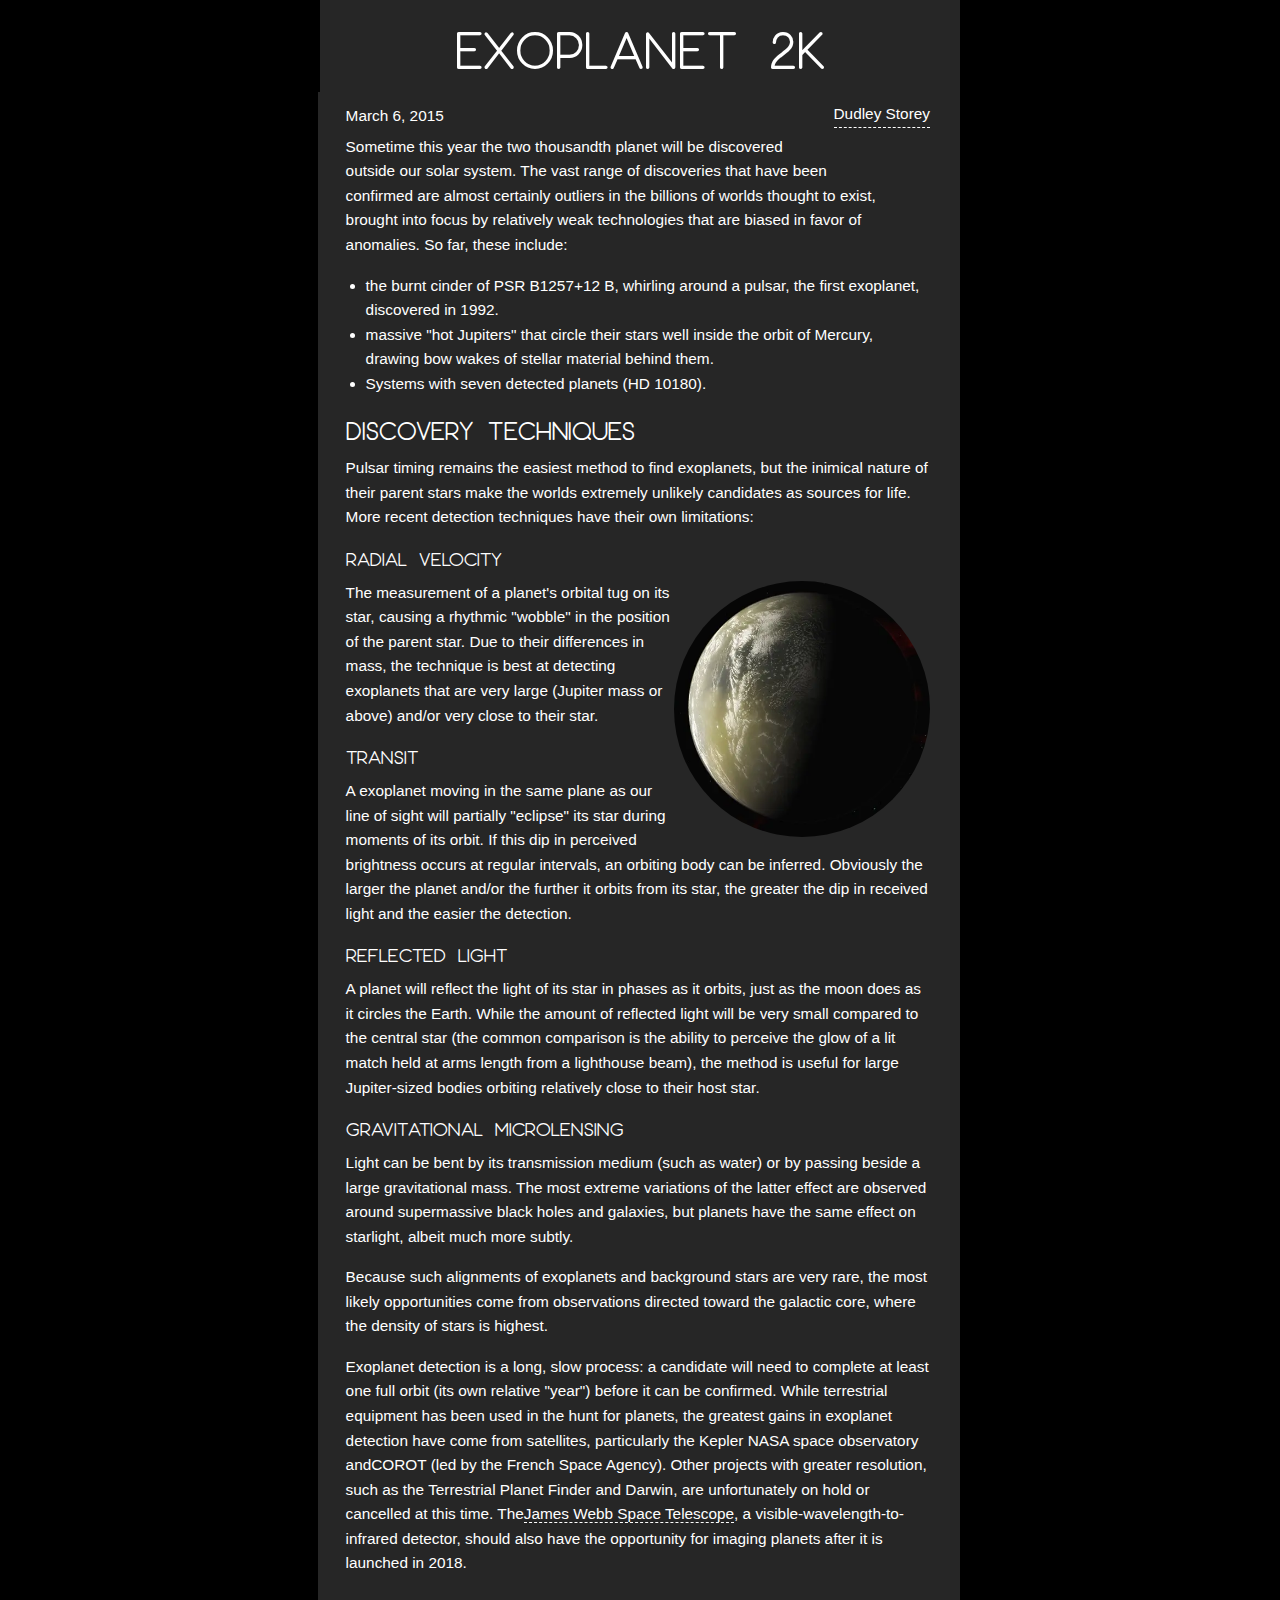
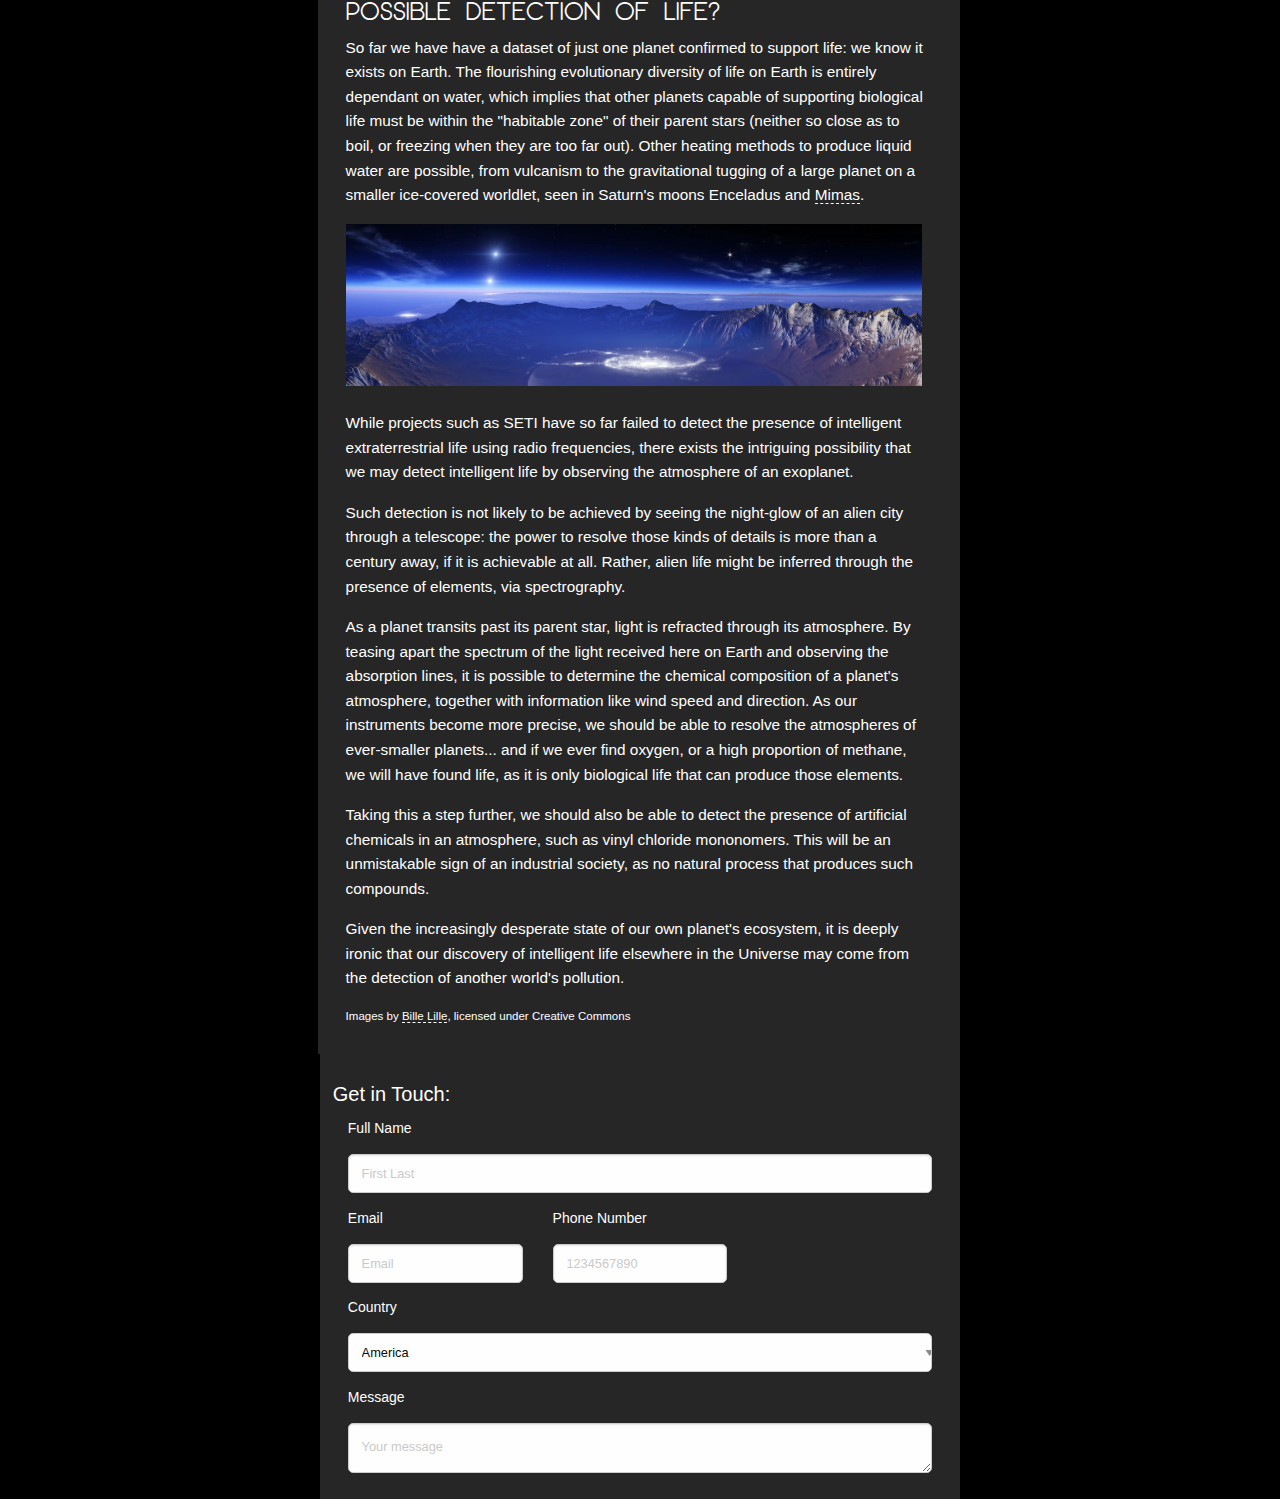
<file: public/views/index.html>
<!doctype html><html class="no-js" lang="en" dir="ltr"><head><meta charset="utf-8"><meta http-equiv="x-ua-compatible" content="ie=edge"><title>Exoplanet</title><link href="../css/styles.css" rel="stylesheet"><meta name="description" content="Exoplanet Article"></head><body><div class="grid-container articleContent"><div class="grid-x grid-padding-x"><div class="large-12 cell"><h1>EXOPLANET 2K</h1></div></div><div class="grid-x grid-padding-x articleContent"><div class="large-12 cell"><div class="subtitleStuff"><h3>March 6, 2015</h3><h3 class="author">Dudley Storey</h3></div><p>Sometime this year the two thousandth planet will be discovered outside our solar system. The vast range of discoveries that have been confirmed are almost certainly outliers in the billions of worlds thought to exist, brought into focus by relatively weak technologies that are biased in favor of anomalies. So far, these include:</p><ul><li>the burnt cinder of PSR B1257+12 B, whirling around a pulsar, the first exoplanet, discovered in 1992.</li><li>massive "hot Jupiters" that circle their stars well inside the orbit of Mercury, drawing bow wakes of stellar material behind them.</li><li>Systems with seven detected planets (HD 10180).</li></ul><h2>DISCOVERY TECHNIQUES</h2><p>Pulsar timing remains the easiest method to find exoplanets, but the inimical nature of their parent stars make the worlds extremely unlikely candidates as sources for life. More recent detection techniques have their own limitations:</p><h4>RADIAL VELOCITY</h4><div class="circle"><img class="planet" src="../../assets/images/miridian.webp" alt="Miridian VI" title="Miridian VI" /></div><p>The measurement of a planet's orbital tug on its star, causing a rhythmic "wobble" in the position of the parent star. Due to their differences in mass, the technique is best at detecting exoplanets that are very large (Jupiter mass or above) and/or very close to their star.</p><h4>TRANSIT</h4><p>A exoplanet moving in the same plane as our line of sight will partially "eclipse" its star during moments of its orbit. If this dip in perceived brightness occurs at regular intervals, an orbiting body can be inferred. Obviously the larger the planet and/or the further it orbits from its star, the greater the dip in received light and the easier the detection.</p><h4>REFLECTED LIGHT</h4><p>A planet will reflect the light of its star in phases as it orbits, just as the moon does as it circles the Earth. While the amount of reflected light will be very small compared to the central star (the common comparison is the ability to perceive the glow of a lit match held at arms length from a lighthouse beam), the method is useful for large Jupiter-sized bodies orbiting relatively close to their host star.</p><h4>GRAVITATIONAL MICROLENSING</h4><p>Light can be bent by its transmission medium (such as water) or by passing beside a large gravitational mass. The most extreme variations of the latter effect are observed around supermassive black holes and galaxies, but planets have the same effect on starlight, albeit much more subtly. </p><p>Because such alignments of exoplanets and background stars are very rare, the most likely opportunities come from observations directed toward the galactic core, where the density of stars is highest. </p><p>Exoplanet detection is a long, slow process: a candidate will need to complete at least one full orbit (its own relative "year") before it can be confirmed. While terrestrial equipment has been used in the hunt for planets, the greatest gains in exoplanet detection have come from satellites, particularly the Kepler NASA space observatory and<a href="https://en.wikipedia.org/wiki/CoRoT">COROT</a> (led by the French Space Agency). Other projects with greater resolution, such as the Terrestrial Planet Finder and Darwin, are unfortunately on hold or cancelled at this time. The<a href="https://en.wikipedia.org/wiki/James_Webb_Space_Telescope"><span class="dashedUnder">James Webb Space Telescope</span></a>, a visible-wavelength-to-infrared detector, should also have the opportunity for imaging planets after it is launched in 2018.</p><h2>POSSIBLE DETECTION OF LIFE?</h2><p>So far we have have a dataset of just one planet confirmed to support life: we know it exists on Earth. The flourishing evolutionary diversity of life on Earth is entirely dependant on water, which implies that other planets capable of supporting biological life must be within the "habitable zone" of their parent stars (neither so close as to boil, or freezing when they are too far out). Other heating methods to produce liquid water are possible, from vulcanism to the gravitational tugging of a large planet on a smaller ice-covered worldlet, seen in Saturn's moons Enceladus and <a href="https://en.wikipedia.org/wiki/Mimas_(moon)"><span class="dashedUnder">Mimas</span></a>.</p><img class="occupied" src="../../assets/images/occupied.webp" alt="Occupied" title="Occupied" /><p>While projects such as <a href="https://en.wikipedia.org/wiki/SETI_Institute">SETI</a> have so far failed to detect the presence of intelligent extraterrestrial life using radio frequencies, there exists the intriguing possibility that we may detect intelligent life by observing the atmosphere of an exoplanet.</p><p>Such detection is not likely to be achieved by seeing the night-glow of an alien city through a telescope: the power to resolve those kinds of details is more than a century away, if it is achievable at all. Rather, alien life might be inferred through the presence of elements, via spectrography.</p><p>As a planet transits past its parent star, light is refracted through its atmosphere. By teasing apart the spectrum of the light received here on Earth and observing the absorption lines, it is possible to determine the chemical composition of a planet's atmosphere, together with information like wind speed and direction. As our instruments become more precise, we should be able to resolve the atmospheres of ever-smaller planets... and if we ever find oxygen, or a high proportion of methane, we will have found life, as it is only biological life that can produce those elements.</p><p>Taking this a step further, we should also be able to detect the presence of artificial chemicals in an atmosphere, such as vinyl chloride mononomers. This will be an unmistakable sign of an industrial society, as no natural process that produces such compounds.</p><p>Given the increasingly desperate state of our own planet's ecosystem, it is deeply ironic that our discovery of intelligent life elsewhere in the Universe may come from the detection of another world's pollution.</p><p class="footerStuff">Images by <span class="dashedUnder">Bille Lille</span>, licensed under Creative Commons</p></div></div></div><form class="articleContent formFormat"><h5>Get in Touch:</h5><div class="grid-x grid-padding-x"><div class="large-12 cell"><label>Full Name</label><input type="text" placeholder="First Last" /></div></div><div class="grid-x grid-padding-x"><div class="large-4 medium-4 cell"><label>Email</label><input type="text" placeholder="Email" /></div><div class="large-4 medium-4 cell"><label>Phone Number</label><input type="text" placeholder="1234567890" /></div></div><div class="grid-x grid-padding-x"><div class="large-12 cell"><label>Country</label><select><option value="America">America</option><option value="Austrailia">Austrailia</option><option value="Canada">Canada</option><option value="England">England</option></select></div></div><div class="grid-x grid-padding-x"><div class="large-12 cell"><label>Message</label><textarea placeholder="Your message"></textarea></div></div>         </form> </div> </body></html>
</file>
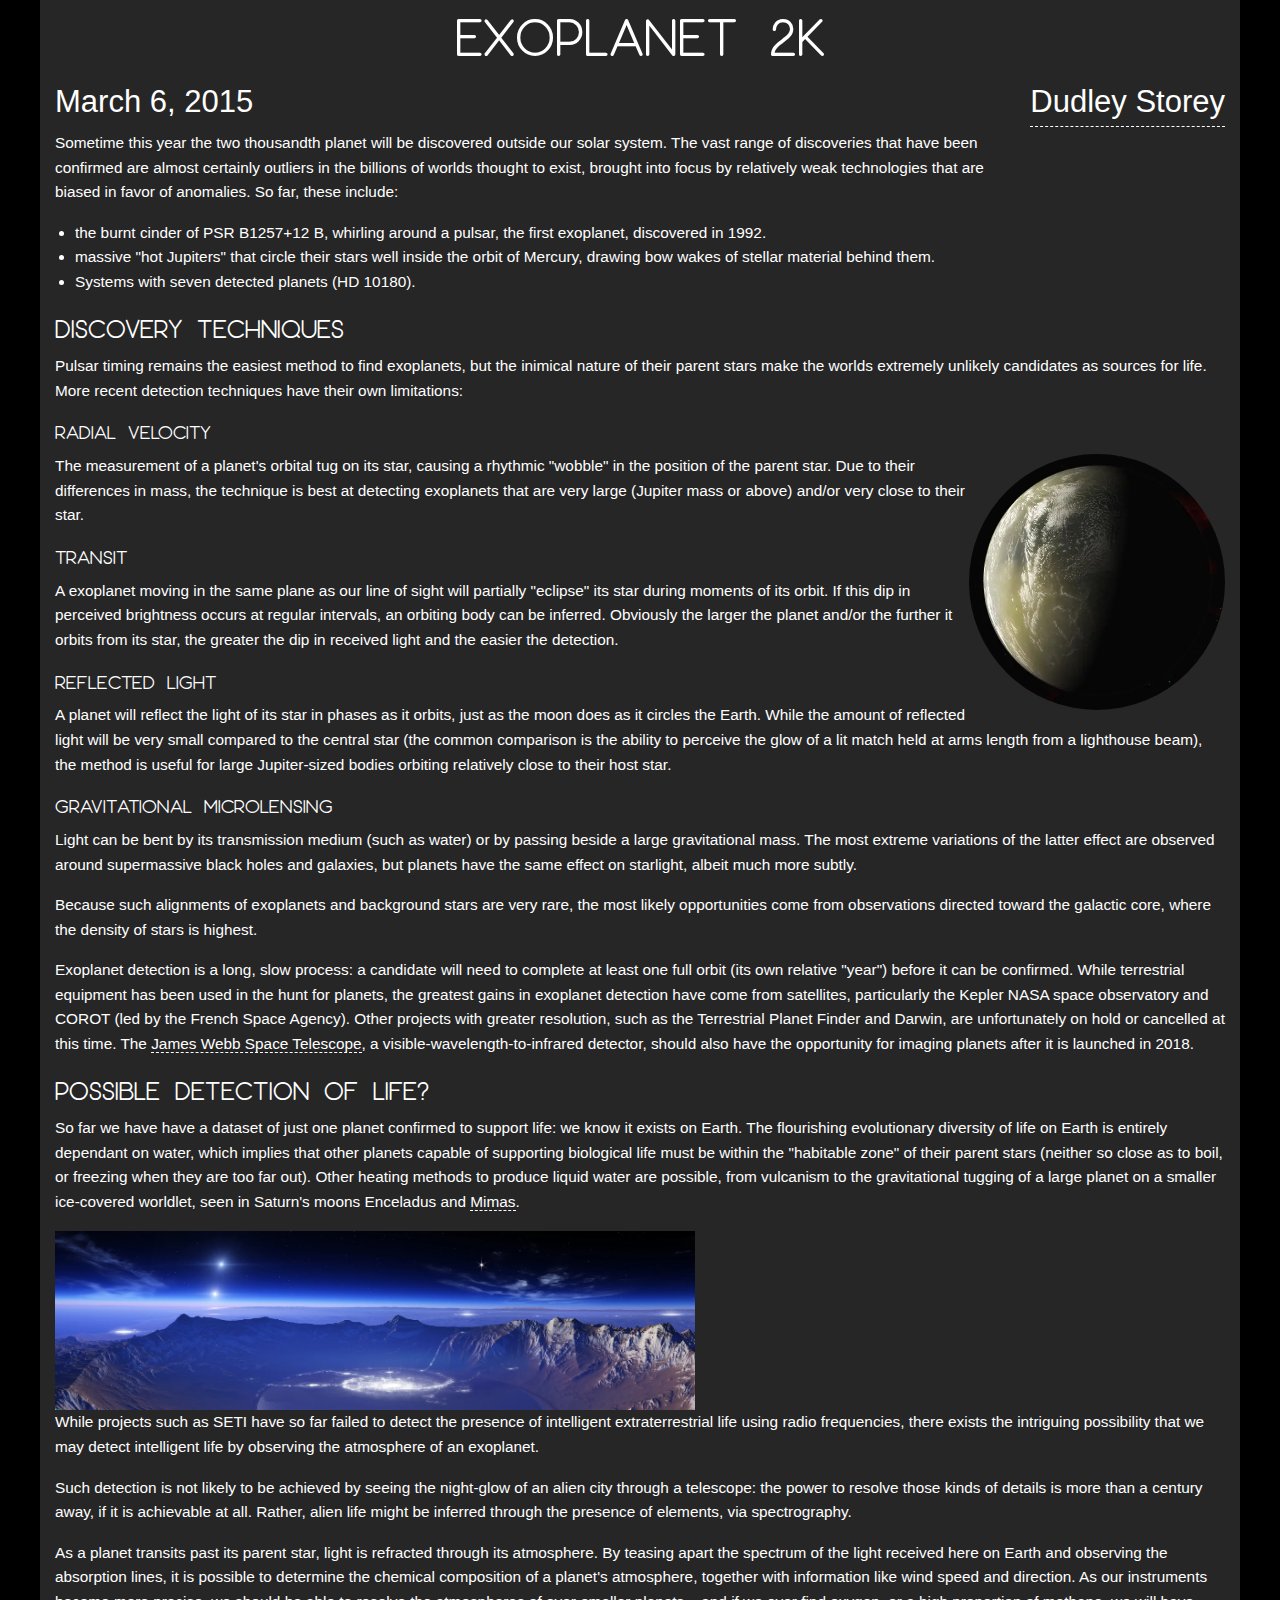
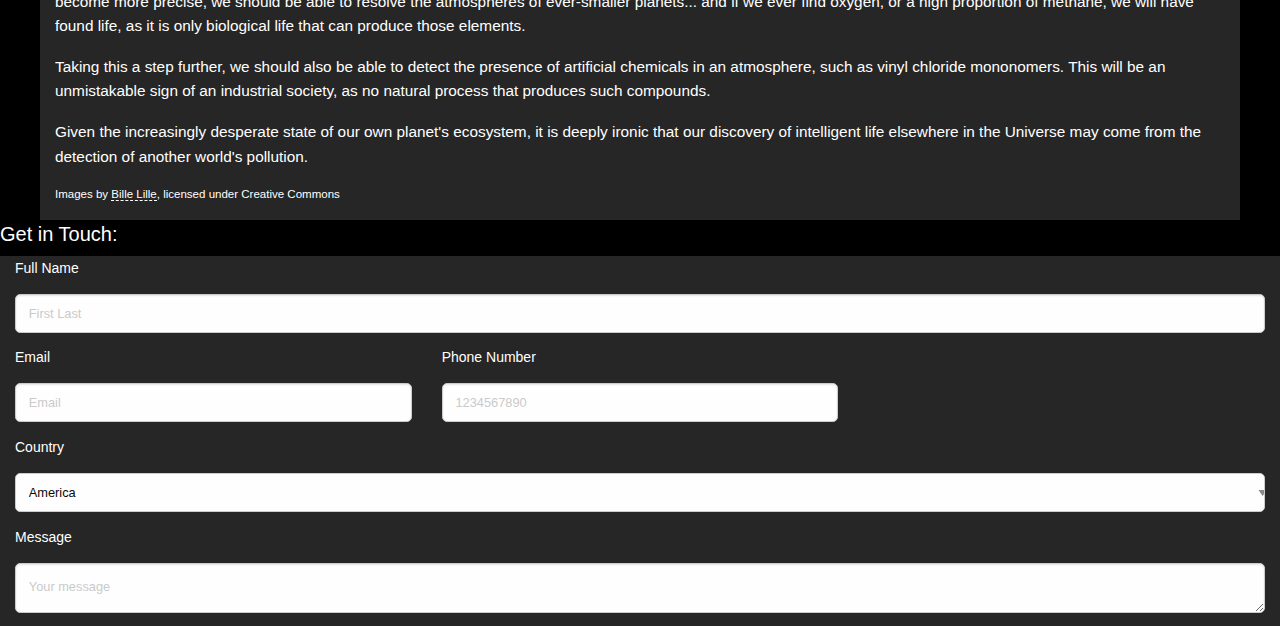
<file: src/views/index.html>
<!doctype html>
<html class="no-js" lang="en" dir="ltr">
<head>
  <meta charset="utf-8">
  <meta http-equiv="x-ua-compatible" content="ie=edge">
  <meta name="viewport" content="width=device-width, initial-scale=1.0">
  <title>Exoplanet</title>
  <link href="../css/styles.css" rel="stylesheet">
  <meta name="description" content="Exoplanet Article">
</head>
<body>

    <div class="grid-container articleContent">
      <div class="grid-x grid-padding-x">
        <div class="large-12 cell">
          <h1>EXOPLANET 2K</h1>
        </div>
      </div>

      <div class="grid-x grid-padding-x articleContent">
        <div class="large-12 cell">
            <div class="subtitleStuff">
              <h3>March 6, 2015</h3>
              <h3 class="author">Dudley Storey</h3>
            </div>
            <p>Sometime this year the two thousandth planet will be discovered outside our solar system. The vast range of discoveries that have been confirmed are almost certainly outliers in the billions of worlds thought to exist, brought into focus by relatively weak technologies that are biased in favor of anomalies. So far, these include:</p>
            <ul>
              <li>the burnt cinder of PSR B1257+12 B, whirling around a pulsar, the first exoplanet, discovered in 1992.</li>
              <li>massive "hot Jupiters" that circle their stars well inside the orbit of Mercury, drawing bow wakes of stellar material behind them.</li>
              <li>Systems with seven detected planets (HD 10180).</li>
            </ul>
            <h2>DISCOVERY TECHNIQUES</h2>
            <p>Pulsar timing remains the easiest method to find exoplanets, but the inimical nature of their parent stars make the worlds extremely unlikely candidates as sources for life. More recent detection techniques have their own limitations:</p>
            <h4>RADIAL VELOCITY</h4>
            <div class="circle">
              <img class="planet" src="../../assets/images/miridian.webp" alt="Miridian VI" title="Miridian VI" />
            </div>
            <p>The measurement of a planet's orbital tug on its star, causing a rhythmic "wobble" in the position of the parent star. Due to their differences in mass, the technique is best at detecting exoplanets that are very large (Jupiter mass or above) and/or very close to their star.</p>
            <h4>TRANSIT</h4>
            <p>A exoplanet moving in the same plane as our line of sight will partially "eclipse" its star during moments of its orbit. If this dip in perceived brightness occurs at regular intervals, an orbiting body can be inferred. Obviously the larger the planet and/or the further it orbits from its star, the greater the dip in received light and the easier the detection.</p>
            <h4>REFLECTED LIGHT</h4>
            <p>A planet will reflect the light of its star in phases as it orbits, just as the moon does as it circles the Earth. While the amount of reflected light will be very small compared to the central star (the common comparison is the ability to perceive the glow of a lit match held at arms length from a lighthouse beam), the method is useful for large Jupiter-sized bodies orbiting relatively close to their host star.</p>
            <h4>GRAVITATIONAL MICROLENSING</h4>
            <p>Light can be bent by its transmission medium (such as water) or by passing beside a large gravitational mass. The most extreme variations of the latter effect are observed around supermassive black holes and galaxies, but planets have the same effect on starlight, albeit much more subtly. </p>
            <p>Because such alignments of exoplanets and background stars are very rare, the most likely opportunities come from observations directed toward the galactic core, where the density of stars is highest. </p>
            <p>Exoplanet detection is a long, slow process: a candidate will need to complete at least one full orbit (its own relative "year") before it can be confirmed. While terrestrial equipment has been used in the hunt for planets, the greatest gains in exoplanet detection have come from satellites, particularly the Kepler NASA space observatory and
              <a href="https://en.wikipedia.org/wiki/CoRoT">COROT</a> (led by the French Space Agency). Other projects with greater resolution, such as the Terrestrial Planet Finder and Darwin, are unfortunately on hold or cancelled at this time. The
              <a href="https://en.wikipedia.org/wiki/James_Webb_Space_Telescope"><span class="dashedUnder">James Webb Space Telescope</span></a>, a visible-wavelength-to-infrared detector, should also have the opportunity for imaging planets after it is launched in 2018.</p>
            <h2>POSSIBLE DETECTION OF LIFE?</h2>
            <p>So far we have have a dataset of just one planet confirmed to support life: we know it exists on Earth. The flourishing evolutionary diversity of life on Earth is entirely dependant on water, which implies that other planets capable of supporting biological life must be within the "habitable zone" of their parent stars (neither so close as to boil, or freezing when they are too far out). Other heating methods to produce liquid water are possible, from vulcanism to the gravitational tugging of a large planet on a smaller ice-covered worldlet, seen in Saturn's moons Enceladus and
              <a href="https://en.wikipedia.org/wiki/Mimas_(moon)"><span class="dashedUnder">Mimas</span></a>.</p>
              <img class="occupied" src="../../assets/images/occupied.webp" alt="Occupied" title="Occupied" />
            <p>While projects such as <a href="https://en.wikipedia.org/wiki/SETI_Institute">SETI</a> have so far failed to detect the presence of intelligent extraterrestrial life using radio frequencies, there exists the intriguing possibility that we may detect intelligent life by observing the atmosphere of an exoplanet.</p>
            <p>Such detection is not likely to be achieved by seeing the night-glow of an alien city through a telescope: the power to resolve those kinds of details is more than a century away, if it is achievable at all. Rather, alien life might be inferred through the presence of elements, via spectrography.</p>
            <p>As a planet transits past its parent star, light is refracted through its atmosphere. By teasing apart the spectrum of the light received here on Earth and observing the absorption lines, it is possible to determine the chemical composition of a planet's atmosphere, together with information like wind speed and direction. As our instruments become more precise, we should be able to resolve the atmospheres of ever-smaller planets... and if we ever find oxygen, or a high proportion of methane, we will have found life, as it is only biological life that can produce those elements.</p>
            <p>Taking this a step further, we should also be able to detect the presence of artificial chemicals in an atmosphere, such as vinyl chloride mononomers. This will be an unmistakable sign of an industrial society, as no natural process that produces such compounds.</p>
            <p>Given the increasingly desperate state of our own planet's ecosystem, it is deeply ironic that our discovery of intelligent life elsewhere in the Universe may come from the detection of another world's pollution.</p>
            <p class="footerStuff">Images by <span class="dashedUnder">Bille Lille</span>, licensed under Creative Commons</p>
          </div>
        </div>
      </div>

        <form class="articleContent formFormat">
          <h5>Get in Touch:</h5>
            <div class="grid-x grid-padding-x">
              <div class="large-12 cell">
                <label>Full Name</label>
                <input type="text" placeholder="First Last" />
              </div>
            </div>
            <div class="grid-x grid-padding-x">
              <div class="large-4 medium-4 cell">
                <label>Email</label>
                <input type="text" placeholder="Email" />
              </div>
              <div class="large-4 medium-4 cell">
                <label>Phone Number</label>
                <input type="text" placeholder="1234567890" />
              </div>
            </div>
            <div class="grid-x grid-padding-x">
              <div class="large-12 cell">
                <label>Country</label>
                <select>
                  <option value="America">America</option>
                  <option value="Austrailia">Austrailia</option>
                  <option value="Canada">Canada</option>
                  <option value="England">England</option>
                </select>
              </div>
            </div>
            <div class="grid-x grid-padding-x">
              <div class="large-12 cell">
                <label>Message</label>
                <textarea placeholder="Your message"></textarea>
              </div>
            </div>
          </form>
        </div>

  </body>
</html>
</file>
<file: public/css/styles.css>
@charset "UTF-8";
@media print, screen and (min-width: 40em) {  .reveal, .reveal.tiny, .reveal.small, .reveal.large {right: auto;left: auto;margin: 0 auto;}  }
html {line-height: 1.15;-webkit-text-size-adjust: 100%;}

body {
  margin: 0;
}

h1 {
  font-size: 2em;
  margin: 0.67em 0;
}

hr {
  -webkit-box-sizing: content-box;
  box-sizing: content-box;
  height: 0;
  overflow: visible;
}

pre {
  font-family: monospace, monospace;
  font-size: 1em;
}

a {
  background-color: transparent;
}

abbr[title] {
  border-bottom: 0;
  -webkit-text-decoration: underline dotted;
  text-decoration: underline dotted;
}

b,
strong {
  font-weight: bolder;
}

code,
kbd,
samp {
  font-family: monospace, monospace;
  font-size: 1em;
}

small {
  font-size: 80%;
}

sub,
sup {
  font-size: 75%;
  line-height: 0;
  position: relative;
  vertical-align: baseline;
}

sub {
  bottom: -0.25em;
}

sup {
  top: -0.5em;
}

img {
  border-style: none;
}

button,
input,
optgroup,
select,
textarea {
  font-family: inherit;
  font-size: 100%;
  line-height: 1.15;
  margin: 0;
}

button,
input {
  overflow: visible;
}

button,
select {
  text-transform: none;
}

button,
[type=button],
[type=reset],
[type=submit] {
  -webkit-appearance: button;
}

button::-moz-focus-inner,
[type=button]::-moz-focus-inner,
[type=reset]::-moz-focus-inner,
[type=submit]::-moz-focus-inner {
  border-style: none;
  padding: 0;
}

button:-moz-focusring,
[type=button]:-moz-focusring,
[type=reset]:-moz-focusring,
[type=submit]:-moz-focusring {
  outline: 1px dotted ButtonText;
}

fieldset {
  padding: 0.35em 0.75em 0.625em;
}

legend {
  -webkit-box-sizing: border-box;
  box-sizing: border-box;
  color: inherit;
  display: table;
  max-width: 100%;
  padding: 0;
  white-space: normal;
}

progress {
  vertical-align: baseline;
}

textarea {
  overflow: auto;
}

[type=checkbox],
[type=radio] {
  -webkit-box-sizing: border-box;
  box-sizing: border-box;
  padding: 0;
}

[type=number]::-webkit-inner-spin-button,
[type=number]::-webkit-outer-spin-button {
  height: auto;
}

[type=search] {
  -webkit-appearance: textfield;
  outline-offset: -2px;
}

[type=search]::-webkit-search-decoration {
  -webkit-appearance: none;
}

::-webkit-file-upload-button {
  -webkit-appearance: button;
  font: inherit;
}

details {
  display: block;
}

summary {
  display: list-item;
}

template {
  display: none;
}

[hidden] {
  display: none;
}

[data-whatintent=mouse] *, [data-whatintent=mouse] *:focus,
[data-whatintent=touch] *,
[data-whatintent=touch] *:focus,
[data-whatinput=mouse] *,
[data-whatinput=mouse] *:focus,
[data-whatinput=touch] *,
[data-whatinput=touch] *:focus {
  outline: none;
}

[draggable=false] {
  -webkit-touch-callout: none;
  -webkit-user-select: none;
}

.foundation-mq {
  font-family: "small=0em&medium=40em&large=64em&xlarge=75em&xxlarge=90em";
}

html {
  -webkit-box-sizing: border-box;
  box-sizing: border-box;
  font-size: 100%;
}

*,
*::before,
*::after {
  -webkit-box-sizing: inherit;
  box-sizing: inherit;
}

body {
  margin: 0;
  padding: 0;
  background: #fefefe;
  font-family: "Helvetica Neue", Helvetica, Roboto, Arial, sans-serif;
  font-weight: normal;
  line-height: 1.5;
  color: #0a0a0a;
  -webkit-font-smoothing: antialiased;
  -moz-osx-font-smoothing: grayscale;
}

img {
  display: inline-block;
  vertical-align: middle;
  max-width: 100%;
  height: auto;
  -ms-interpolation-mode: bicubic;
}

textarea {
  height: auto;
  min-height: 50px;
  border-radius: 0;
}

select {
  -webkit-box-sizing: border-box;
  box-sizing: border-box;
  width: 100%;
  border-radius: 0;
}

.map_canvas img,
.map_canvas embed,
.map_canvas object,
.mqa-display img,
.mqa-display embed,
.mqa-display object {
  max-width: none !important;
}

button {
  padding: 0;
  -webkit-appearance: none;
  -moz-appearance: none;
  appearance: none;
  border: 0;
  border-radius: 0;
  background: transparent;
  line-height: 1;
  cursor: auto;
}

[data-whatinput=mouse] button {
  outline: 0;
}

pre {
  overflow: auto;
  -webkit-overflow-scrolling: touch;
}

button,
input,
optgroup,
select,
textarea {
  font-family: inherit;
}

.is-visible {
  display: block !important;
}

.is-hidden {
  display: none !important;
}

.grid-container {
  padding-right: 0.625rem;
  padding-left: 0.625rem;
  max-width: 75rem;
  margin-left: auto;
  margin-right: auto;
}

@media print, screen and (min-width: 40em) {
  .grid-container {
    padding-right: 0.9375rem;
    padding-left: 0.9375rem;
  }
}
.grid-container.fluid {
  padding-right: 0.625rem;
  padding-left: 0.625rem;
  max-width: 100%;
  margin-left: auto;
  margin-right: auto;
}

@media print, screen and (min-width: 40em) {
  .grid-container.fluid {
    padding-right: 0.9375rem;
    padding-left: 0.9375rem;
  }
}
.grid-container.full {
  padding-right: 0;
  padding-left: 0;
  max-width: 100%;
  margin-left: auto;
  margin-right: auto;
}

.grid-x {
  display: -webkit-box;
  display: -webkit-flex;
  display: -ms-flexbox;
  display: flex;
  -webkit-box-orient: horizontal;
  -webkit-box-direction: normal;
  -webkit-flex-flow: row wrap;
  -ms-flex-flow: row wrap;
  flex-flow: row wrap;
}

.cell {
  -webkit-box-flex: 0;
  -webkit-flex: 0 0 auto;
  -ms-flex: 0 0 auto;
  flex: 0 0 auto;
  min-height: 0;
  min-width: 0;
  width: 100%;
}

.cell.auto {
  -webkit-box-flex: 1;
  -webkit-flex: 1 1 0;
  -ms-flex: 1 1 0px;
  flex: 1 1 0;
}

.cell.shrink {
  -webkit-box-flex: 0;
  -webkit-flex: 0 0 auto;
  -ms-flex: 0 0 auto;
  flex: 0 0 auto;
}

.grid-x > .auto {
  width: auto;
}

.grid-x > .shrink {
  width: auto;
}

.grid-x > .small-shrink, .grid-x > .small-full, .grid-x > .small-1, .grid-x > .small-2, .grid-x > .small-3, .grid-x > .small-4, .grid-x > .small-5, .grid-x > .small-6, .grid-x > .small-7, .grid-x > .small-8, .grid-x > .small-9, .grid-x > .small-10, .grid-x > .small-11, .grid-x > .small-12 {
  -webkit-flex-basis: auto;
  -ms-flex-preferred-size: auto;
  flex-basis: auto;
}

@media print, screen and (min-width: 40em) {
  .grid-x > .medium-shrink, .grid-x > .medium-full, .grid-x > .medium-1, .grid-x > .medium-2, .grid-x > .medium-3, .grid-x > .medium-4, .grid-x > .medium-5, .grid-x > .medium-6, .grid-x > .medium-7, .grid-x > .medium-8, .grid-x > .medium-9, .grid-x > .medium-10, .grid-x > .medium-11, .grid-x > .medium-12 {
    -webkit-flex-basis: auto;
    -ms-flex-preferred-size: auto;
    flex-basis: auto;
  }
}
@media print, screen and (min-width: 64em) {
  .grid-x > .large-shrink, .grid-x > .large-full, .grid-x > .large-1, .grid-x > .large-2, .grid-x > .large-3, .grid-x > .large-4, .grid-x > .large-5, .grid-x > .large-6, .grid-x > .large-7, .grid-x > .large-8, .grid-x > .large-9, .grid-x > .large-10, .grid-x > .large-11, .grid-x > .large-12 {
    -webkit-flex-basis: auto;
    -ms-flex-preferred-size: auto;
    flex-basis: auto;
  }
}
.grid-x > .small-1, .grid-x > .small-2, .grid-x > .small-3, .grid-x > .small-4, .grid-x > .small-5, .grid-x > .small-6, .grid-x > .small-7, .grid-x > .small-8, .grid-x > .small-9, .grid-x > .small-10, .grid-x > .small-11, .grid-x > .small-12 {
  -webkit-box-flex: 0;
  -webkit-flex: 0 0 auto;
  -ms-flex: 0 0 auto;
  flex: 0 0 auto;
}

.grid-x > .small-1 {
  width: 8.33333%;
}

.grid-x > .small-2 {
  width: 16.66667%;
}

.grid-x > .small-3 {
  width: 25%;
}

.grid-x > .small-4 {
  width: 33.33333%;
}

.grid-x > .small-5 {
  width: 41.66667%;
}

.grid-x > .small-6 {
  width: 50%;
}

.grid-x > .small-7 {
  width: 58.33333%;
}

.grid-x > .small-8 {
  width: 66.66667%;
}

.grid-x > .small-9 {
  width: 75%;
}

.grid-x > .small-10 {
  width: 83.33333%;
}

.grid-x > .small-11 {
  width: 91.66667%;
}

.grid-x > .small-12 {
  width: 100%;
}

@media print, screen and (min-width: 40em) {
  .grid-x > .medium-auto {
    -webkit-box-flex: 1;
    -webkit-flex: 1 1 0;
    -ms-flex: 1 1 0px;
    flex: 1 1 0;
    width: auto;
  }

  .grid-x > .medium-shrink, .grid-x > .medium-1, .grid-x > .medium-2, .grid-x > .medium-3, .grid-x > .medium-4, .grid-x > .medium-5, .grid-x > .medium-6, .grid-x > .medium-7, .grid-x > .medium-8, .grid-x > .medium-9, .grid-x > .medium-10, .grid-x > .medium-11, .grid-x > .medium-12 {
    -webkit-box-flex: 0;
    -webkit-flex: 0 0 auto;
    -ms-flex: 0 0 auto;
    flex: 0 0 auto;
  }

  .grid-x > .medium-shrink {
    width: auto;
  }

  .grid-x > .medium-1 {
    width: 8.33333%;
  }

  .grid-x > .medium-2 {
    width: 16.66667%;
  }

  .grid-x > .medium-3 {
    width: 25%;
  }

  .grid-x > .medium-4 {
    width: 33.33333%;
  }

  .grid-x > .medium-5 {
    width: 41.66667%;
  }

  .grid-x > .medium-6 {
    width: 50%;
  }

  .grid-x > .medium-7 {
    width: 58.33333%;
  }

  .grid-x > .medium-8 {
    width: 66.66667%;
  }

  .grid-x > .medium-9 {
    width: 75%;
  }

  .grid-x > .medium-10 {
    width: 83.33333%;
  }

  .grid-x > .medium-11 {
    width: 91.66667%;
  }

  .grid-x > .medium-12 {
    width: 100%;
  }
}
@media print, screen and (min-width: 64em) {
  .grid-x > .large-auto {
    -webkit-box-flex: 1;
    -webkit-flex: 1 1 0;
    -ms-flex: 1 1 0px;
    flex: 1 1 0;
    width: auto;
  }

  .grid-x > .large-shrink, .grid-x > .large-1, .grid-x > .large-2, .grid-x > .large-3, .grid-x > .large-4, .grid-x > .large-5, .grid-x > .large-6, .grid-x > .large-7, .grid-x > .large-8, .grid-x > .large-9, .grid-x > .large-10, .grid-x > .large-11, .grid-x > .large-12 {
    -webkit-box-flex: 0;
    -webkit-flex: 0 0 auto;
    -ms-flex: 0 0 auto;
    flex: 0 0 auto;
  }

  .grid-x > .large-shrink {
    width: auto;
  }

  .grid-x > .large-1 {
    width: 8.33333%;
  }

  .grid-x > .large-2 {
    width: 16.66667%;
  }

  .grid-x > .large-3 {
    width: 25%;
  }

  .grid-x > .large-4 {
    width: 33.33333%;
  }

  .grid-x > .large-5 {
    width: 41.66667%;
  }

  .grid-x > .large-6 {
    width: 50%;
  }

  .grid-x > .large-7 {
    width: 58.33333%;
  }

  .grid-x > .large-8 {
    width: 66.66667%;
  }

  .grid-x > .large-9 {
    width: 75%;
  }

  .grid-x > .large-10 {
    width: 83.33333%;
  }

  .grid-x > .large-11 {
    width: 91.66667%;
  }

  .grid-x > .large-12 {
    width: 100%;
  }
}
.grid-margin-x:not(.grid-x) > .cell {
  width: auto;
}

.grid-margin-y:not(.grid-y) > .cell {
  height: auto;
}

.grid-margin-x {
  margin-left: -0.625rem;
  margin-right: -0.625rem;
}

@media print, screen and (min-width: 40em) {
  .grid-margin-x {
    margin-left: -0.9375rem;
    margin-right: -0.9375rem;
  }
}
.grid-margin-x > .cell {
  width: calc(100% - 1.25rem);
  margin-left: 0.625rem;
  margin-right: 0.625rem;
}

@media print, screen and (min-width: 40em) {
  .grid-margin-x > .cell {
    width: calc(100% - 1.875rem);
    margin-left: 0.9375rem;
    margin-right: 0.9375rem;
  }
}
.grid-margin-x > .auto {
  width: auto;
}

.grid-margin-x > .shrink {
  width: auto;
}

.grid-margin-x > .small-1 {
  width: calc(8.33333% - 1.25rem);
}

.grid-margin-x > .small-2 {
  width: calc(16.66667% - 1.25rem);
}

.grid-margin-x > .small-3 {
  width: calc(25% - 1.25rem);
}

.grid-margin-x > .small-4 {
  width: calc(33.33333% - 1.25rem);
}

.grid-margin-x > .small-5 {
  width: calc(41.66667% - 1.25rem);
}

.grid-margin-x > .small-6 {
  width: calc(50% - 1.25rem);
}

.grid-margin-x > .small-7 {
  width: calc(58.33333% - 1.25rem);
}

.grid-margin-x > .small-8 {
  width: calc(66.66667% - 1.25rem);
}

.grid-margin-x > .small-9 {
  width: calc(75% - 1.25rem);
}

.grid-margin-x > .small-10 {
  width: calc(83.33333% - 1.25rem);
}

.grid-margin-x > .small-11 {
  width: calc(91.66667% - 1.25rem);
}

.grid-margin-x > .small-12 {
  width: calc(100% - 1.25rem);
}

@media print, screen and (min-width: 40em) {
  .grid-margin-x > .auto {
    width: auto;
  }

  .grid-margin-x > .shrink {
    width: auto;
  }

  .grid-margin-x > .small-1 {
    width: calc(8.33333% - 1.875rem);
  }

  .grid-margin-x > .small-2 {
    width: calc(16.66667% - 1.875rem);
  }

  .grid-margin-x > .small-3 {
    width: calc(25% - 1.875rem);
  }

  .grid-margin-x > .small-4 {
    width: calc(33.33333% - 1.875rem);
  }

  .grid-margin-x > .small-5 {
    width: calc(41.66667% - 1.875rem);
  }

  .grid-margin-x > .small-6 {
    width: calc(50% - 1.875rem);
  }

  .grid-margin-x > .small-7 {
    width: calc(58.33333% - 1.875rem);
  }

  .grid-margin-x > .small-8 {
    width: calc(66.66667% - 1.875rem);
  }

  .grid-margin-x > .small-9 {
    width: calc(75% - 1.875rem);
  }

  .grid-margin-x > .small-10 {
    width: calc(83.33333% - 1.875rem);
  }

  .grid-margin-x > .small-11 {
    width: calc(91.66667% - 1.875rem);
  }

  .grid-margin-x > .small-12 {
    width: calc(100% - 1.875rem);
  }

  .grid-margin-x > .medium-auto {
    width: auto;
  }

  .grid-margin-x > .medium-shrink {
    width: auto;
  }

  .grid-margin-x > .medium-1 {
    width: calc(8.33333% - 1.875rem);
  }

  .grid-margin-x > .medium-2 {
    width: calc(16.66667% - 1.875rem);
  }

  .grid-margin-x > .medium-3 {
    width: calc(25% - 1.875rem);
  }

  .grid-margin-x > .medium-4 {
    width: calc(33.33333% - 1.875rem);
  }

  .grid-margin-x > .medium-5 {
    width: calc(41.66667% - 1.875rem);
  }

  .grid-margin-x > .medium-6 {
    width: calc(50% - 1.875rem);
  }

  .grid-margin-x > .medium-7 {
    width: calc(58.33333% - 1.875rem);
  }

  .grid-margin-x > .medium-8 {
    width: calc(66.66667% - 1.875rem);
  }

  .grid-margin-x > .medium-9 {
    width: calc(75% - 1.875rem);
  }

  .grid-margin-x > .medium-10 {
    width: calc(83.33333% - 1.875rem);
  }

  .grid-margin-x > .medium-11 {
    width: calc(91.66667% - 1.875rem);
  }

  .grid-margin-x > .medium-12 {
    width: calc(100% - 1.875rem);
  }
}
@media print, screen and (min-width: 64em) {
  .grid-margin-x > .large-auto {
    width: auto;
  }

  .grid-margin-x > .large-shrink {
    width: auto;
  }

  .grid-margin-x > .large-1 {
    width: calc(8.33333% - 1.875rem);
  }

  .grid-margin-x > .large-2 {
    width: calc(16.66667% - 1.875rem);
  }

  .grid-margin-x > .large-3 {
    width: calc(25% - 1.875rem);
  }

  .grid-margin-x > .large-4 {
    width: calc(33.33333% - 1.875rem);
  }

  .grid-margin-x > .large-5 {
    width: calc(41.66667% - 1.875rem);
  }

  .grid-margin-x > .large-6 {
    width: calc(50% - 1.875rem);
  }

  .grid-margin-x > .large-7 {
    width: calc(58.33333% - 1.875rem);
  }

  .grid-margin-x > .large-8 {
    width: calc(66.66667% - 1.875rem);
  }

  .grid-margin-x > .large-9 {
    width: calc(75% - 1.875rem);
  }

  .grid-margin-x > .large-10 {
    width: calc(83.33333% - 1.875rem);
  }

  .grid-margin-x > .large-11 {
    width: calc(91.66667% - 1.875rem);
  }

  .grid-margin-x > .large-12 {
    width: calc(100% - 1.875rem);
  }
}
.grid-padding-x .grid-padding-x {
  margin-right: -0.625rem;
  margin-left: -0.625rem;
}

@media print, screen and (min-width: 40em) {
  .grid-padding-x .grid-padding-x {
    margin-right: -0.9375rem;
    margin-left: -0.9375rem;
  }
}
.grid-container:not(.full) > .grid-padding-x {
  margin-right: -0.625rem;
  margin-left: -0.625rem;
}

@media print, screen and (min-width: 40em) {
  .grid-container:not(.full) > .grid-padding-x {
    margin-right: -0.9375rem;
    margin-left: -0.9375rem;
  }
}
.grid-padding-x > .cell {
  padding-right: 0.625rem;
  padding-left: 0.625rem;
}

@media print, screen and (min-width: 40em) {
  .grid-padding-x > .cell {
    padding-right: 0.9375rem;
    padding-left: 0.9375rem;
  }
}
.small-up-1 > .cell {
  width: 100%;
}

.small-up-2 > .cell {
  width: 50%;
}

.small-up-3 > .cell {
  width: 33.33333%;
}

.small-up-4 > .cell {
  width: 25%;
}

.small-up-5 > .cell {
  width: 20%;
}

.small-up-6 > .cell {
  width: 16.66667%;
}

.small-up-7 > .cell {
  width: 14.28571%;
}

.small-up-8 > .cell {
  width: 12.5%;
}

@media print, screen and (min-width: 40em) {
  .medium-up-1 > .cell {
    width: 100%;
  }

  .medium-up-2 > .cell {
    width: 50%;
  }

  .medium-up-3 > .cell {
    width: 33.33333%;
  }

  .medium-up-4 > .cell {
    width: 25%;
  }

  .medium-up-5 > .cell {
    width: 20%;
  }

  .medium-up-6 > .cell {
    width: 16.66667%;
  }

  .medium-up-7 > .cell {
    width: 14.28571%;
  }

  .medium-up-8 > .cell {
    width: 12.5%;
  }
}
@media print, screen and (min-width: 64em) {
  .large-up-1 > .cell {
    width: 100%;
  }

  .large-up-2 > .cell {
    width: 50%;
  }

  .large-up-3 > .cell {
    width: 33.33333%;
  }

  .large-up-4 > .cell {
    width: 25%;
  }

  .large-up-5 > .cell {
    width: 20%;
  }

  .large-up-6 > .cell {
    width: 16.66667%;
  }

  .large-up-7 > .cell {
    width: 14.28571%;
  }

  .large-up-8 > .cell {
    width: 12.5%;
  }
}
.grid-margin-x.small-up-1 > .cell {
  width: calc(100% - 1.25rem);
}

.grid-margin-x.small-up-2 > .cell {
  width: calc(50% - 1.25rem);
}

.grid-margin-x.small-up-3 > .cell {
  width: calc(33.33333% - 1.25rem);
}

.grid-margin-x.small-up-4 > .cell {
  width: calc(25% - 1.25rem);
}

.grid-margin-x.small-up-5 > .cell {
  width: calc(20% - 1.25rem);
}

.grid-margin-x.small-up-6 > .cell {
  width: calc(16.66667% - 1.25rem);
}

.grid-margin-x.small-up-7 > .cell {
  width: calc(14.28571% - 1.25rem);
}

.grid-margin-x.small-up-8 > .cell {
  width: calc(12.5% - 1.25rem);
}

@media print, screen and (min-width: 40em) {
  .grid-margin-x.small-up-1 > .cell {
    width: calc(100% - 1.875rem);
  }

  .grid-margin-x.small-up-2 > .cell {
    width: calc(50% - 1.875rem);
  }

  .grid-margin-x.small-up-3 > .cell {
    width: calc(33.33333% - 1.875rem);
  }

  .grid-margin-x.small-up-4 > .cell {
    width: calc(25% - 1.875rem);
  }

  .grid-margin-x.small-up-5 > .cell {
    width: calc(20% - 1.875rem);
  }

  .grid-margin-x.small-up-6 > .cell {
    width: calc(16.66667% - 1.875rem);
  }

  .grid-margin-x.small-up-7 > .cell {
    width: calc(14.28571% - 1.875rem);
  }

  .grid-margin-x.small-up-8 > .cell {
    width: calc(12.5% - 1.875rem);
  }

  .grid-margin-x.medium-up-1 > .cell {
    width: calc(100% - 1.875rem);
  }

  .grid-margin-x.medium-up-2 > .cell {
    width: calc(50% - 1.875rem);
  }

  .grid-margin-x.medium-up-3 > .cell {
    width: calc(33.33333% - 1.875rem);
  }

  .grid-margin-x.medium-up-4 > .cell {
    width: calc(25% - 1.875rem);
  }

  .grid-margin-x.medium-up-5 > .cell {
    width: calc(20% - 1.875rem);
  }

  .grid-margin-x.medium-up-6 > .cell {
    width: calc(16.66667% - 1.875rem);
  }

  .grid-margin-x.medium-up-7 > .cell {
    width: calc(14.28571% - 1.875rem);
  }

  .grid-margin-x.medium-up-8 > .cell {
    width: calc(12.5% - 1.875rem);
  }
}
@media print, screen and (min-width: 64em) {
  .grid-margin-x.large-up-1 > .cell {
    width: calc(100% - 1.875rem);
  }

  .grid-margin-x.large-up-2 > .cell {
    width: calc(50% - 1.875rem);
  }

  .grid-margin-x.large-up-3 > .cell {
    width: calc(33.33333% - 1.875rem);
  }

  .grid-margin-x.large-up-4 > .cell {
    width: calc(25% - 1.875rem);
  }

  .grid-margin-x.large-up-5 > .cell {
    width: calc(20% - 1.875rem);
  }

  .grid-margin-x.large-up-6 > .cell {
    width: calc(16.66667% - 1.875rem);
  }

  .grid-margin-x.large-up-7 > .cell {
    width: calc(14.28571% - 1.875rem);
  }

  .grid-margin-x.large-up-8 > .cell {
    width: calc(12.5% - 1.875rem);
  }
}
.small-margin-collapse {
  margin-right: 0;
  margin-left: 0;
}

.small-margin-collapse > .cell {
  margin-right: 0;
  margin-left: 0;
}

.small-margin-collapse > .small-1 {
  width: 8.33333%;
}

.small-margin-collapse > .small-2 {
  width: 16.66667%;
}

.small-margin-collapse > .small-3 {
  width: 25%;
}

.small-margin-collapse > .small-4 {
  width: 33.33333%;
}

.small-margin-collapse > .small-5 {
  width: 41.66667%;
}

.small-margin-collapse > .small-6 {
  width: 50%;
}

.small-margin-collapse > .small-7 {
  width: 58.33333%;
}

.small-margin-collapse > .small-8 {
  width: 66.66667%;
}

.small-margin-collapse > .small-9 {
  width: 75%;
}

.small-margin-collapse > .small-10 {
  width: 83.33333%;
}

.small-margin-collapse > .small-11 {
  width: 91.66667%;
}

.small-margin-collapse > .small-12 {
  width: 100%;
}

@media print, screen and (min-width: 40em) {
  .small-margin-collapse > .medium-1 {
    width: 8.33333%;
  }

  .small-margin-collapse > .medium-2 {
    width: 16.66667%;
  }

  .small-margin-collapse > .medium-3 {
    width: 25%;
  }

  .small-margin-collapse > .medium-4 {
    width: 33.33333%;
  }

  .small-margin-collapse > .medium-5 {
    width: 41.66667%;
  }

  .small-margin-collapse > .medium-6 {
    width: 50%;
  }

  .small-margin-collapse > .medium-7 {
    width: 58.33333%;
  }

  .small-margin-collapse > .medium-8 {
    width: 66.66667%;
  }

  .small-margin-collapse > .medium-9 {
    width: 75%;
  }

  .small-margin-collapse > .medium-10 {
    width: 83.33333%;
  }

  .small-margin-collapse > .medium-11 {
    width: 91.66667%;
  }

  .small-margin-collapse > .medium-12 {
    width: 100%;
  }
}
@media print, screen and (min-width: 64em) {
  .small-margin-collapse > .large-1 {
    width: 8.33333%;
  }

  .small-margin-collapse > .large-2 {
    width: 16.66667%;
  }

  .small-margin-collapse > .large-3 {
    width: 25%;
  }

  .small-margin-collapse > .large-4 {
    width: 33.33333%;
  }

  .small-margin-collapse > .large-5 {
    width: 41.66667%;
  }

  .small-margin-collapse > .large-6 {
    width: 50%;
  }

  .small-margin-collapse > .large-7 {
    width: 58.33333%;
  }

  .small-margin-collapse > .large-8 {
    width: 66.66667%;
  }

  .small-margin-collapse > .large-9 {
    width: 75%;
  }

  .small-margin-collapse > .large-10 {
    width: 83.33333%;
  }

  .small-margin-collapse > .large-11 {
    width: 91.66667%;
  }

  .small-margin-collapse > .large-12 {
    width: 100%;
  }
}
.small-padding-collapse {
  margin-right: 0;
  margin-left: 0;
}

.small-padding-collapse > .cell {
  padding-right: 0;
  padding-left: 0;
}

@media print, screen and (min-width: 40em) {
  .medium-margin-collapse {
    margin-right: 0;
    margin-left: 0;
  }

  .medium-margin-collapse > .cell {
    margin-right: 0;
    margin-left: 0;
  }
}
@media print, screen and (min-width: 40em) {
  .medium-margin-collapse > .small-1 {
    width: 8.33333%;
  }

  .medium-margin-collapse > .small-2 {
    width: 16.66667%;
  }

  .medium-margin-collapse > .small-3 {
    width: 25%;
  }

  .medium-margin-collapse > .small-4 {
    width: 33.33333%;
  }

  .medium-margin-collapse > .small-5 {
    width: 41.66667%;
  }

  .medium-margin-collapse > .small-6 {
    width: 50%;
  }

  .medium-margin-collapse > .small-7 {
    width: 58.33333%;
  }

  .medium-margin-collapse > .small-8 {
    width: 66.66667%;
  }

  .medium-margin-collapse > .small-9 {
    width: 75%;
  }

  .medium-margin-collapse > .small-10 {
    width: 83.33333%;
  }

  .medium-margin-collapse > .small-11 {
    width: 91.66667%;
  }

  .medium-margin-collapse > .small-12 {
    width: 100%;
  }
}
@media print, screen and (min-width: 40em) {
  .medium-margin-collapse > .medium-1 {
    width: 8.33333%;
  }

  .medium-margin-collapse > .medium-2 {
    width: 16.66667%;
  }

  .medium-margin-collapse > .medium-3 {
    width: 25%;
  }

  .medium-margin-collapse > .medium-4 {
    width: 33.33333%;
  }

  .medium-margin-collapse > .medium-5 {
    width: 41.66667%;
  }

  .medium-margin-collapse > .medium-6 {
    width: 50%;
  }

  .medium-margin-collapse > .medium-7 {
    width: 58.33333%;
  }

  .medium-margin-collapse > .medium-8 {
    width: 66.66667%;
  }

  .medium-margin-collapse > .medium-9 {
    width: 75%;
  }

  .medium-margin-collapse > .medium-10 {
    width: 83.33333%;
  }

  .medium-margin-collapse > .medium-11 {
    width: 91.66667%;
  }

  .medium-margin-collapse > .medium-12 {
    width: 100%;
  }
}
@media print, screen and (min-width: 64em) {
  .medium-margin-collapse > .large-1 {
    width: 8.33333%;
  }

  .medium-margin-collapse > .large-2 {
    width: 16.66667%;
  }

  .medium-margin-collapse > .large-3 {
    width: 25%;
  }

  .medium-margin-collapse > .large-4 {
    width: 33.33333%;
  }

  .medium-margin-collapse > .large-5 {
    width: 41.66667%;
  }

  .medium-margin-collapse > .large-6 {
    width: 50%;
  }

  .medium-margin-collapse > .large-7 {
    width: 58.33333%;
  }

  .medium-margin-collapse > .large-8 {
    width: 66.66667%;
  }

  .medium-margin-collapse > .large-9 {
    width: 75%;
  }

  .medium-margin-collapse > .large-10 {
    width: 83.33333%;
  }

  .medium-margin-collapse > .large-11 {
    width: 91.66667%;
  }

  .medium-margin-collapse > .large-12 {
    width: 100%;
  }
}
@media print, screen and (min-width: 40em) {
  .medium-padding-collapse {
    margin-right: 0;
    margin-left: 0;
  }

  .medium-padding-collapse > .cell {
    padding-right: 0;
    padding-left: 0;
  }
}
@media print, screen and (min-width: 64em) {
  .large-margin-collapse {
    margin-right: 0;
    margin-left: 0;
  }

  .large-margin-collapse > .cell {
    margin-right: 0;
    margin-left: 0;
  }
}
@media print, screen and (min-width: 64em) {
  .large-margin-collapse > .small-1 {
    width: 8.33333%;
  }

  .large-margin-collapse > .small-2 {
    width: 16.66667%;
  }

  .large-margin-collapse > .small-3 {
    width: 25%;
  }

  .large-margin-collapse > .small-4 {
    width: 33.33333%;
  }

  .large-margin-collapse > .small-5 {
    width: 41.66667%;
  }

  .large-margin-collapse > .small-6 {
    width: 50%;
  }

  .large-margin-collapse > .small-7 {
    width: 58.33333%;
  }

  .large-margin-collapse > .small-8 {
    width: 66.66667%;
  }

  .large-margin-collapse > .small-9 {
    width: 75%;
  }

  .large-margin-collapse > .small-10 {
    width: 83.33333%;
  }

  .large-margin-collapse > .small-11 {
    width: 91.66667%;
  }

  .large-margin-collapse > .small-12 {
    width: 100%;
  }
}
@media print, screen and (min-width: 64em) {
  .large-margin-collapse > .medium-1 {
    width: 8.33333%;
  }

  .large-margin-collapse > .medium-2 {
    width: 16.66667%;
  }

  .large-margin-collapse > .medium-3 {
    width: 25%;
  }

  .large-margin-collapse > .medium-4 {
    width: 33.33333%;
  }

  .large-margin-collapse > .medium-5 {
    width: 41.66667%;
  }

  .large-margin-collapse > .medium-6 {
    width: 50%;
  }

  .large-margin-collapse > .medium-7 {
    width: 58.33333%;
  }

  .large-margin-collapse > .medium-8 {
    width: 66.66667%;
  }

  .large-margin-collapse > .medium-9 {
    width: 75%;
  }

  .large-margin-collapse > .medium-10 {
    width: 83.33333%;
  }

  .large-margin-collapse > .medium-11 {
    width: 91.66667%;
  }

  .large-margin-collapse > .medium-12 {
    width: 100%;
  }
}
@media print, screen and (min-width: 64em) {
  .large-margin-collapse > .large-1 {
    width: 8.33333%;
  }

  .large-margin-collapse > .large-2 {
    width: 16.66667%;
  }

  .large-margin-collapse > .large-3 {
    width: 25%;
  }

  .large-margin-collapse > .large-4 {
    width: 33.33333%;
  }

  .large-margin-collapse > .large-5 {
    width: 41.66667%;
  }

  .large-margin-collapse > .large-6 {
    width: 50%;
  }

  .large-margin-collapse > .large-7 {
    width: 58.33333%;
  }

  .large-margin-collapse > .large-8 {
    width: 66.66667%;
  }

  .large-margin-collapse > .large-9 {
    width: 75%;
  }

  .large-margin-collapse > .large-10 {
    width: 83.33333%;
  }

  .large-margin-collapse > .large-11 {
    width: 91.66667%;
  }

  .large-margin-collapse > .large-12 {
    width: 100%;
  }
}
@media print, screen and (min-width: 64em) {
  .large-padding-collapse {
    margin-right: 0;
    margin-left: 0;
  }

  .large-padding-collapse > .cell {
    padding-right: 0;
    padding-left: 0;
  }
}
.small-offset-0 {
  margin-left: 0%;
}

.grid-margin-x > .small-offset-0 {
  margin-left: calc(0% + 0.625rem);
}

.small-offset-1 {
  margin-left: 8.33333%;
}

.grid-margin-x > .small-offset-1 {
  margin-left: calc(8.33333% + 0.625rem);
}

.small-offset-2 {
  margin-left: 16.66667%;
}

.grid-margin-x > .small-offset-2 {
  margin-left: calc(16.66667% + 0.625rem);
}

.small-offset-3 {
  margin-left: 25%;
}

.grid-margin-x > .small-offset-3 {
  margin-left: calc(25% + 0.625rem);
}

.small-offset-4 {
  margin-left: 33.33333%;
}

.grid-margin-x > .small-offset-4 {
  margin-left: calc(33.33333% + 0.625rem);
}

.small-offset-5 {
  margin-left: 41.66667%;
}

.grid-margin-x > .small-offset-5 {
  margin-left: calc(41.66667% + 0.625rem);
}

.small-offset-6 {
  margin-left: 50%;
}

.grid-margin-x > .small-offset-6 {
  margin-left: calc(50% + 0.625rem);
}

.small-offset-7 {
  margin-left: 58.33333%;
}

.grid-margin-x > .small-offset-7 {
  margin-left: calc(58.33333% + 0.625rem);
}

.small-offset-8 {
  margin-left: 66.66667%;
}

.grid-margin-x > .small-offset-8 {
  margin-left: calc(66.66667% + 0.625rem);
}

.small-offset-9 {
  margin-left: 75%;
}

.grid-margin-x > .small-offset-9 {
  margin-left: calc(75% + 0.625rem);
}

.small-offset-10 {
  margin-left: 83.33333%;
}

.grid-margin-x > .small-offset-10 {
  margin-left: calc(83.33333% + 0.625rem);
}

.small-offset-11 {
  margin-left: 91.66667%;
}

.grid-margin-x > .small-offset-11 {
  margin-left: calc(91.66667% + 0.625rem);
}

@media print, screen and (min-width: 40em) {
  .medium-offset-0 {
    margin-left: 0%;
  }

  .grid-margin-x > .medium-offset-0 {
    margin-left: calc(0% + 0.9375rem);
  }

  .medium-offset-1 {
    margin-left: 8.33333%;
  }

  .grid-margin-x > .medium-offset-1 {
    margin-left: calc(8.33333% + 0.9375rem);
  }

  .medium-offset-2 {
    margin-left: 16.66667%;
  }

  .grid-margin-x > .medium-offset-2 {
    margin-left: calc(16.66667% + 0.9375rem);
  }

  .medium-offset-3 {
    margin-left: 25%;
  }

  .grid-margin-x > .medium-offset-3 {
    margin-left: calc(25% + 0.9375rem);
  }

  .medium-offset-4 {
    margin-left: 33.33333%;
  }

  .grid-margin-x > .medium-offset-4 {
    margin-left: calc(33.33333% + 0.9375rem);
  }

  .medium-offset-5 {
    margin-left: 41.66667%;
  }

  .grid-margin-x > .medium-offset-5 {
    margin-left: calc(41.66667% + 0.9375rem);
  }

  .medium-offset-6 {
    margin-left: 50%;
  }

  .grid-margin-x > .medium-offset-6 {
    margin-left: calc(50% + 0.9375rem);
  }

  .medium-offset-7 {
    margin-left: 58.33333%;
  }

  .grid-margin-x > .medium-offset-7 {
    margin-left: calc(58.33333% + 0.9375rem);
  }

  .medium-offset-8 {
    margin-left: 66.66667%;
  }

  .grid-margin-x > .medium-offset-8 {
    margin-left: calc(66.66667% + 0.9375rem);
  }

  .medium-offset-9 {
    margin-left: 75%;
  }

  .grid-margin-x > .medium-offset-9 {
    margin-left: calc(75% + 0.9375rem);
  }

  .medium-offset-10 {
    margin-left: 83.33333%;
  }

  .grid-margin-x > .medium-offset-10 {
    margin-left: calc(83.33333% + 0.9375rem);
  }

  .medium-offset-11 {
    margin-left: 91.66667%;
  }

  .grid-margin-x > .medium-offset-11 {
    margin-left: calc(91.66667% + 0.9375rem);
  }
}
@media print, screen and (min-width: 64em) {
  .large-offset-0 {
    margin-left: 0%;
  }

  .grid-margin-x > .large-offset-0 {
    margin-left: calc(0% + 0.9375rem);
  }

  .large-offset-1 {
    margin-left: 8.33333%;
  }

  .grid-margin-x > .large-offset-1 {
    margin-left: calc(8.33333% + 0.9375rem);
  }

  .large-offset-2 {
    margin-left: 16.66667%;
  }

  .grid-margin-x > .large-offset-2 {
    margin-left: calc(16.66667% + 0.9375rem);
  }

  .large-offset-3 {
    margin-left: 25%;
  }

  .grid-margin-x > .large-offset-3 {
    margin-left: calc(25% + 0.9375rem);
  }

  .large-offset-4 {
    margin-left: 33.33333%;
  }

  .grid-margin-x > .large-offset-4 {
    margin-left: calc(33.33333% + 0.9375rem);
  }

  .large-offset-5 {
    margin-left: 41.66667%;
  }

  .grid-margin-x > .large-offset-5 {
    margin-left: calc(41.66667% + 0.9375rem);
  }

  .large-offset-6 {
    margin-left: 50%;
  }

  .grid-margin-x > .large-offset-6 {
    margin-left: calc(50% + 0.9375rem);
  }

  .large-offset-7 {
    margin-left: 58.33333%;
  }

  .grid-margin-x > .large-offset-7 {
    margin-left: calc(58.33333% + 0.9375rem);
  }

  .large-offset-8 {
    margin-left: 66.66667%;
  }

  .grid-margin-x > .large-offset-8 {
    margin-left: calc(66.66667% + 0.9375rem);
  }

  .large-offset-9 {
    margin-left: 75%;
  }

  .grid-margin-x > .large-offset-9 {
    margin-left: calc(75% + 0.9375rem);
  }

  .large-offset-10 {
    margin-left: 83.33333%;
  }

  .grid-margin-x > .large-offset-10 {
    margin-left: calc(83.33333% + 0.9375rem);
  }

  .large-offset-11 {
    margin-left: 91.66667%;
  }

  .grid-margin-x > .large-offset-11 {
    margin-left: calc(91.66667% + 0.9375rem);
  }
}
.grid-y {
  display: -webkit-box;
  display: -webkit-flex;
  display: -ms-flexbox;
  display: flex;
  -webkit-box-orient: vertical;
  -webkit-box-direction: normal;
  -webkit-flex-flow: column nowrap;
  -ms-flex-flow: column nowrap;
  flex-flow: column nowrap;
}

.grid-y > .cell {
  height: auto;
  max-height: none;
}

.grid-y > .auto {
  height: auto;
}

.grid-y > .shrink {
  height: auto;
}

.grid-y > .small-shrink, .grid-y > .small-full, .grid-y > .small-1, .grid-y > .small-2, .grid-y > .small-3, .grid-y > .small-4, .grid-y > .small-5, .grid-y > .small-6, .grid-y > .small-7, .grid-y > .small-8, .grid-y > .small-9, .grid-y > .small-10, .grid-y > .small-11, .grid-y > .small-12 {
  -webkit-flex-basis: auto;
  -ms-flex-preferred-size: auto;
  flex-basis: auto;
}

@media print, screen and (min-width: 40em) {
  .grid-y > .medium-shrink, .grid-y > .medium-full, .grid-y > .medium-1, .grid-y > .medium-2, .grid-y > .medium-3, .grid-y > .medium-4, .grid-y > .medium-5, .grid-y > .medium-6, .grid-y > .medium-7, .grid-y > .medium-8, .grid-y > .medium-9, .grid-y > .medium-10, .grid-y > .medium-11, .grid-y > .medium-12 {
    -webkit-flex-basis: auto;
    -ms-flex-preferred-size: auto;
    flex-basis: auto;
  }
}
@media print, screen and (min-width: 64em) {
  .grid-y > .large-shrink, .grid-y > .large-full, .grid-y > .large-1, .grid-y > .large-2, .grid-y > .large-3, .grid-y > .large-4, .grid-y > .large-5, .grid-y > .large-6, .grid-y > .large-7, .grid-y > .large-8, .grid-y > .large-9, .grid-y > .large-10, .grid-y > .large-11, .grid-y > .large-12 {
    -webkit-flex-basis: auto;
    -ms-flex-preferred-size: auto;
    flex-basis: auto;
  }
}
.grid-y > .small-1, .grid-y > .small-2, .grid-y > .small-3, .grid-y > .small-4, .grid-y > .small-5, .grid-y > .small-6, .grid-y > .small-7, .grid-y > .small-8, .grid-y > .small-9, .grid-y > .small-10, .grid-y > .small-11, .grid-y > .small-12 {
  -webkit-box-flex: 0;
  -webkit-flex: 0 0 auto;
  -ms-flex: 0 0 auto;
  flex: 0 0 auto;
}

.grid-y > .small-1 {
  height: 8.33333%;
}

.grid-y > .small-2 {
  height: 16.66667%;
}

.grid-y > .small-3 {
  height: 25%;
}

.grid-y > .small-4 {
  height: 33.33333%;
}

.grid-y > .small-5 {
  height: 41.66667%;
}

.grid-y > .small-6 {
  height: 50%;
}

.grid-y > .small-7 {
  height: 58.33333%;
}

.grid-y > .small-8 {
  height: 66.66667%;
}

.grid-y > .small-9 {
  height: 75%;
}

.grid-y > .small-10 {
  height: 83.33333%;
}

.grid-y > .small-11 {
  height: 91.66667%;
}

.grid-y > .small-12 {
  height: 100%;
}

@media print, screen and (min-width: 40em) {
  .grid-y > .medium-auto {
    -webkit-box-flex: 1;
    -webkit-flex: 1 1 0;
    -ms-flex: 1 1 0px;
    flex: 1 1 0;
    height: auto;
  }

  .grid-y > .medium-shrink, .grid-y > .medium-1, .grid-y > .medium-2, .grid-y > .medium-3, .grid-y > .medium-4, .grid-y > .medium-5, .grid-y > .medium-6, .grid-y > .medium-7, .grid-y > .medium-8, .grid-y > .medium-9, .grid-y > .medium-10, .grid-y > .medium-11, .grid-y > .medium-12 {
    -webkit-box-flex: 0;
    -webkit-flex: 0 0 auto;
    -ms-flex: 0 0 auto;
    flex: 0 0 auto;
  }

  .grid-y > .medium-shrink {
    height: auto;
  }

  .grid-y > .medium-1 {
    height: 8.33333%;
  }

  .grid-y > .medium-2 {
    height: 16.66667%;
  }

  .grid-y > .medium-3 {
    height: 25%;
  }

  .grid-y > .medium-4 {
    height: 33.33333%;
  }

  .grid-y > .medium-5 {
    height: 41.66667%;
  }

  .grid-y > .medium-6 {
    height: 50%;
  }

  .grid-y > .medium-7 {
    height: 58.33333%;
  }

  .grid-y > .medium-8 {
    height: 66.66667%;
  }

  .grid-y > .medium-9 {
    height: 75%;
  }

  .grid-y > .medium-10 {
    height: 83.33333%;
  }

  .grid-y > .medium-11 {
    height: 91.66667%;
  }

  .grid-y > .medium-12 {
    height: 100%;
  }
}
@media print, screen and (min-width: 64em) {
  .grid-y > .large-auto {
    -webkit-box-flex: 1;
    -webkit-flex: 1 1 0;
    -ms-flex: 1 1 0px;
    flex: 1 1 0;
    height: auto;
  }

  .grid-y > .large-shrink, .grid-y > .large-1, .grid-y > .large-2, .grid-y > .large-3, .grid-y > .large-4, .grid-y > .large-5, .grid-y > .large-6, .grid-y > .large-7, .grid-y > .large-8, .grid-y > .large-9, .grid-y > .large-10, .grid-y > .large-11, .grid-y > .large-12 {
    -webkit-box-flex: 0;
    -webkit-flex: 0 0 auto;
    -ms-flex: 0 0 auto;
    flex: 0 0 auto;
  }

  .grid-y > .large-shrink {
    height: auto;
  }

  .grid-y > .large-1 {
    height: 8.33333%;
  }

  .grid-y > .large-2 {
    height: 16.66667%;
  }

  .grid-y > .large-3 {
    height: 25%;
  }

  .grid-y > .large-4 {
    height: 33.33333%;
  }

  .grid-y > .large-5 {
    height: 41.66667%;
  }

  .grid-y > .large-6 {
    height: 50%;
  }

  .grid-y > .large-7 {
    height: 58.33333%;
  }

  .grid-y > .large-8 {
    height: 66.66667%;
  }

  .grid-y > .large-9 {
    height: 75%;
  }

  .grid-y > .large-10 {
    height: 83.33333%;
  }

  .grid-y > .large-11 {
    height: 91.66667%;
  }

  .grid-y > .large-12 {
    height: 100%;
  }
}
.grid-padding-y .grid-padding-y {
  margin-top: -0.625rem;
  margin-bottom: -0.625rem;
}

@media print, screen and (min-width: 40em) {
  .grid-padding-y .grid-padding-y {
    margin-top: -0.9375rem;
    margin-bottom: -0.9375rem;
  }
}
.grid-padding-y > .cell {
  padding-top: 0.625rem;
  padding-bottom: 0.625rem;
}

@media print, screen and (min-width: 40em) {
  .grid-padding-y > .cell {
    padding-top: 0.9375rem;
    padding-bottom: 0.9375rem;
  }
}
.grid-margin-y {
  margin-top: -0.625rem;
  margin-bottom: -0.625rem;
}

@media print, screen and (min-width: 40em) {
  .grid-margin-y {
    margin-top: -0.9375rem;
    margin-bottom: -0.9375rem;
  }
}
.grid-margin-y > .cell {
  height: calc(100% - 1.25rem);
  margin-top: 0.625rem;
  margin-bottom: 0.625rem;
}

@media print, screen and (min-width: 40em) {
  .grid-margin-y > .cell {
    height: calc(100% - 1.875rem);
    margin-top: 0.9375rem;
    margin-bottom: 0.9375rem;
  }
}
.grid-margin-y > .auto {
  height: auto;
}

.grid-margin-y > .shrink {
  height: auto;
}

.grid-margin-y > .small-1 {
  height: calc(8.33333% - 1.25rem);
}

.grid-margin-y > .small-2 {
  height: calc(16.66667% - 1.25rem);
}

.grid-margin-y > .small-3 {
  height: calc(25% - 1.25rem);
}

.grid-margin-y > .small-4 {
  height: calc(33.33333% - 1.25rem);
}

.grid-margin-y > .small-5 {
  height: calc(41.66667% - 1.25rem);
}

.grid-margin-y > .small-6 {
  height: calc(50% - 1.25rem);
}

.grid-margin-y > .small-7 {
  height: calc(58.33333% - 1.25rem);
}

.grid-margin-y > .small-8 {
  height: calc(66.66667% - 1.25rem);
}

.grid-margin-y > .small-9 {
  height: calc(75% - 1.25rem);
}

.grid-margin-y > .small-10 {
  height: calc(83.33333% - 1.25rem);
}

.grid-margin-y > .small-11 {
  height: calc(91.66667% - 1.25rem);
}

.grid-margin-y > .small-12 {
  height: calc(100% - 1.25rem);
}

@media print, screen and (min-width: 40em) {
  .grid-margin-y > .auto {
    height: auto;
  }

  .grid-margin-y > .shrink {
    height: auto;
  }

  .grid-margin-y > .small-1 {
    height: calc(8.33333% - 1.875rem);
  }

  .grid-margin-y > .small-2 {
    height: calc(16.66667% - 1.875rem);
  }

  .grid-margin-y > .small-3 {
    height: calc(25% - 1.875rem);
  }

  .grid-margin-y > .small-4 {
    height: calc(33.33333% - 1.875rem);
  }

  .grid-margin-y > .small-5 {
    height: calc(41.66667% - 1.875rem);
  }

  .grid-margin-y > .small-6 {
    height: calc(50% - 1.875rem);
  }

  .grid-margin-y > .small-7 {
    height: calc(58.33333% - 1.875rem);
  }

  .grid-margin-y > .small-8 {
    height: calc(66.66667% - 1.875rem);
  }

  .grid-margin-y > .small-9 {
    height: calc(75% - 1.875rem);
  }

  .grid-margin-y > .small-10 {
    height: calc(83.33333% - 1.875rem);
  }

  .grid-margin-y > .small-11 {
    height: calc(91.66667% - 1.875rem);
  }

  .grid-margin-y > .small-12 {
    height: calc(100% - 1.875rem);
  }

  .grid-margin-y > .medium-auto {
    height: auto;
  }

  .grid-margin-y > .medium-shrink {
    height: auto;
  }

  .grid-margin-y > .medium-1 {
    height: calc(8.33333% - 1.875rem);
  }

  .grid-margin-y > .medium-2 {
    height: calc(16.66667% - 1.875rem);
  }

  .grid-margin-y > .medium-3 {
    height: calc(25% - 1.875rem);
  }

  .grid-margin-y > .medium-4 {
    height: calc(33.33333% - 1.875rem);
  }

  .grid-margin-y > .medium-5 {
    height: calc(41.66667% - 1.875rem);
  }

  .grid-margin-y > .medium-6 {
    height: calc(50% - 1.875rem);
  }

  .grid-margin-y > .medium-7 {
    height: calc(58.33333% - 1.875rem);
  }

  .grid-margin-y > .medium-8 {
    height: calc(66.66667% - 1.875rem);
  }

  .grid-margin-y > .medium-9 {
    height: calc(75% - 1.875rem);
  }

  .grid-margin-y > .medium-10 {
    height: calc(83.33333% - 1.875rem);
  }

  .grid-margin-y > .medium-11 {
    height: calc(91.66667% - 1.875rem);
  }

  .grid-margin-y > .medium-12 {
    height: calc(100% - 1.875rem);
  }
}
@media print, screen and (min-width: 64em) {
  .grid-margin-y > .large-auto {
    height: auto;
  }

  .grid-margin-y > .large-shrink {
    height: auto;
  }

  .grid-margin-y > .large-1 {
    height: calc(8.33333% - 1.875rem);
  }

  .grid-margin-y > .large-2 {
    height: calc(16.66667% - 1.875rem);
  }

  .grid-margin-y > .large-3 {
    height: calc(25% - 1.875rem);
  }

  .grid-margin-y > .large-4 {
    height: calc(33.33333% - 1.875rem);
  }

  .grid-margin-y > .large-5 {
    height: calc(41.66667% - 1.875rem);
  }

  .grid-margin-y > .large-6 {
    height: calc(50% - 1.875rem);
  }

  .grid-margin-y > .large-7 {
    height: calc(58.33333% - 1.875rem);
  }

  .grid-margin-y > .large-8 {
    height: calc(66.66667% - 1.875rem);
  }

  .grid-margin-y > .large-9 {
    height: calc(75% - 1.875rem);
  }

  .grid-margin-y > .large-10 {
    height: calc(83.33333% - 1.875rem);
  }

  .grid-margin-y > .large-11 {
    height: calc(91.66667% - 1.875rem);
  }

  .grid-margin-y > .large-12 {
    height: calc(100% - 1.875rem);
  }
}
.grid-frame {
  overflow: hidden;
  position: relative;
  -webkit-flex-wrap: nowrap;
  -ms-flex-wrap: nowrap;
  flex-wrap: nowrap;
  -webkit-box-align: stretch;
  -webkit-align-items: stretch;
  -ms-flex-align: stretch;
  align-items: stretch;
  width: 100vw;
}

.cell .grid-frame {
  width: 100%;
}

.cell-block {
  overflow-x: auto;
  max-width: 100%;
  -webkit-overflow-scrolling: touch;
  -ms-overflow-style: -ms-autohiding-scrollbar;
}

.cell-block-y {
  overflow-y: auto;
  max-height: 100%;
  min-height: 100%;
  -webkit-overflow-scrolling: touch;
  -ms-overflow-style: -ms-autohiding-scrollbar;
}

.cell-block-container {
  display: -webkit-box;
  display: -webkit-flex;
  display: -ms-flexbox;
  display: flex;
  -webkit-box-orient: vertical;
  -webkit-box-direction: normal;
  -webkit-flex-direction: column;
  -ms-flex-direction: column;
  flex-direction: column;
  max-height: 100%;
}

.cell-block-container > .grid-x {
  max-height: 100%;
  -webkit-flex-wrap: nowrap;
  -ms-flex-wrap: nowrap;
  flex-wrap: nowrap;
}

@media print, screen and (min-width: 40em) {
  .medium-grid-frame {
    overflow: hidden;
    position: relative;
    -webkit-flex-wrap: nowrap;
    -ms-flex-wrap: nowrap;
    flex-wrap: nowrap;
    -webkit-box-align: stretch;
    -webkit-align-items: stretch;
    -ms-flex-align: stretch;
    align-items: stretch;
    width: 100vw;
  }

  .cell .medium-grid-frame {
    width: 100%;
  }

  .medium-cell-block {
    overflow-x: auto;
    max-width: 100%;
    -webkit-overflow-scrolling: touch;
    -ms-overflow-style: -ms-autohiding-scrollbar;
  }

  .medium-cell-block-container {
    display: -webkit-box;
    display: -webkit-flex;
    display: -ms-flexbox;
    display: flex;
    -webkit-box-orient: vertical;
    -webkit-box-direction: normal;
    -webkit-flex-direction: column;
    -ms-flex-direction: column;
    flex-direction: column;
    max-height: 100%;
  }

  .medium-cell-block-container > .grid-x {
    max-height: 100%;
    -webkit-flex-wrap: nowrap;
    -ms-flex-wrap: nowrap;
    flex-wrap: nowrap;
  }

  .medium-cell-block-y {
    overflow-y: auto;
    max-height: 100%;
    min-height: 100%;
    -webkit-overflow-scrolling: touch;
    -ms-overflow-style: -ms-autohiding-scrollbar;
  }
}
@media print, screen and (min-width: 64em) {
  .large-grid-frame {
    overflow: hidden;
    position: relative;
    -webkit-flex-wrap: nowrap;
    -ms-flex-wrap: nowrap;
    flex-wrap: nowrap;
    -webkit-box-align: stretch;
    -webkit-align-items: stretch;
    -ms-flex-align: stretch;
    align-items: stretch;
    width: 100vw;
  }

  .cell .large-grid-frame {
    width: 100%;
  }

  .large-cell-block {
    overflow-x: auto;
    max-width: 100%;
    -webkit-overflow-scrolling: touch;
    -ms-overflow-style: -ms-autohiding-scrollbar;
  }

  .large-cell-block-container {
    display: -webkit-box;
    display: -webkit-flex;
    display: -ms-flexbox;
    display: flex;
    -webkit-box-orient: vertical;
    -webkit-box-direction: normal;
    -webkit-flex-direction: column;
    -ms-flex-direction: column;
    flex-direction: column;
    max-height: 100%;
  }

  .large-cell-block-container > .grid-x {
    max-height: 100%;
    -webkit-flex-wrap: nowrap;
    -ms-flex-wrap: nowrap;
    flex-wrap: nowrap;
  }

  .large-cell-block-y {
    overflow-y: auto;
    max-height: 100%;
    min-height: 100%;
    -webkit-overflow-scrolling: touch;
    -ms-overflow-style: -ms-autohiding-scrollbar;
  }
}
.grid-y.grid-frame {
  overflow: hidden;
  position: relative;
  -webkit-flex-wrap: nowrap;
  -ms-flex-wrap: nowrap;
  flex-wrap: nowrap;
  -webkit-box-align: stretch;
  -webkit-align-items: stretch;
  -ms-flex-align: stretch;
  align-items: stretch;
  height: 100vh;
  width: auto;
}

@media print, screen and (min-width: 40em) {
  .grid-y.medium-grid-frame {
    overflow: hidden;
    position: relative;
    -webkit-flex-wrap: nowrap;
    -ms-flex-wrap: nowrap;
    flex-wrap: nowrap;
    -webkit-box-align: stretch;
    -webkit-align-items: stretch;
    -ms-flex-align: stretch;
    align-items: stretch;
    height: 100vh;
    width: auto;
  }
}
@media print, screen and (min-width: 64em) {
  .grid-y.large-grid-frame {
    overflow: hidden;
    position: relative;
    -webkit-flex-wrap: nowrap;
    -ms-flex-wrap: nowrap;
    flex-wrap: nowrap;
    -webkit-box-align: stretch;
    -webkit-align-items: stretch;
    -ms-flex-align: stretch;
    align-items: stretch;
    height: 100vh;
    width: auto;
  }
}
.cell .grid-y.grid-frame {
  height: 100%;
}

@media print, screen and (min-width: 40em) {
  .cell .grid-y.medium-grid-frame {
    height: 100%;
  }
}
@media print, screen and (min-width: 64em) {
  .cell .grid-y.large-grid-frame {
    height: 100%;
  }
}
.grid-margin-y {
  margin-top: -0.625rem;
  margin-bottom: -0.625rem;
}

@media print, screen and (min-width: 40em) {
  .grid-margin-y {
    margin-top: -0.9375rem;
    margin-bottom: -0.9375rem;
  }
}
.grid-margin-y > .cell {
  height: calc(100% - 1.25rem);
  margin-top: 0.625rem;
  margin-bottom: 0.625rem;
}

@media print, screen and (min-width: 40em) {
  .grid-margin-y > .cell {
    height: calc(100% - 1.875rem);
    margin-top: 0.9375rem;
    margin-bottom: 0.9375rem;
  }
}
.grid-margin-y > .auto {
  height: auto;
}

.grid-margin-y > .shrink {
  height: auto;
}

.grid-margin-y > .small-1 {
  height: calc(8.33333% - 1.25rem);
}

.grid-margin-y > .small-2 {
  height: calc(16.66667% - 1.25rem);
}

.grid-margin-y > .small-3 {
  height: calc(25% - 1.25rem);
}

.grid-margin-y > .small-4 {
  height: calc(33.33333% - 1.25rem);
}

.grid-margin-y > .small-5 {
  height: calc(41.66667% - 1.25rem);
}

.grid-margin-y > .small-6 {
  height: calc(50% - 1.25rem);
}

.grid-margin-y > .small-7 {
  height: calc(58.33333% - 1.25rem);
}

.grid-margin-y > .small-8 {
  height: calc(66.66667% - 1.25rem);
}

.grid-margin-y > .small-9 {
  height: calc(75% - 1.25rem);
}

.grid-margin-y > .small-10 {
  height: calc(83.33333% - 1.25rem);
}

.grid-margin-y > .small-11 {
  height: calc(91.66667% - 1.25rem);
}

.grid-margin-y > .small-12 {
  height: calc(100% - 1.25rem);
}

@media print, screen and (min-width: 40em) {
  .grid-margin-y > .auto {
    height: auto;
  }

  .grid-margin-y > .shrink {
    height: auto;
  }

  .grid-margin-y > .small-1 {
    height: calc(8.33333% - 1.875rem);
  }

  .grid-margin-y > .small-2 {
    height: calc(16.66667% - 1.875rem);
  }

  .grid-margin-y > .small-3 {
    height: calc(25% - 1.875rem);
  }

  .grid-margin-y > .small-4 {
    height: calc(33.33333% - 1.875rem);
  }

  .grid-margin-y > .small-5 {
    height: calc(41.66667% - 1.875rem);
  }

  .grid-margin-y > .small-6 {
    height: calc(50% - 1.875rem);
  }

  .grid-margin-y > .small-7 {
    height: calc(58.33333% - 1.875rem);
  }

  .grid-margin-y > .small-8 {
    height: calc(66.66667% - 1.875rem);
  }

  .grid-margin-y > .small-9 {
    height: calc(75% - 1.875rem);
  }

  .grid-margin-y > .small-10 {
    height: calc(83.33333% - 1.875rem);
  }

  .grid-margin-y > .small-11 {
    height: calc(91.66667% - 1.875rem);
  }

  .grid-margin-y > .small-12 {
    height: calc(100% - 1.875rem);
  }

  .grid-margin-y > .medium-auto {
    height: auto;
  }

  .grid-margin-y > .medium-shrink {
    height: auto;
  }

  .grid-margin-y > .medium-1 {
    height: calc(8.33333% - 1.875rem);
  }

  .grid-margin-y > .medium-2 {
    height: calc(16.66667% - 1.875rem);
  }

  .grid-margin-y > .medium-3 {
    height: calc(25% - 1.875rem);
  }

  .grid-margin-y > .medium-4 {
    height: calc(33.33333% - 1.875rem);
  }

  .grid-margin-y > .medium-5 {
    height: calc(41.66667% - 1.875rem);
  }

  .grid-margin-y > .medium-6 {
    height: calc(50% - 1.875rem);
  }

  .grid-margin-y > .medium-7 {
    height: calc(58.33333% - 1.875rem);
  }

  .grid-margin-y > .medium-8 {
    height: calc(66.66667% - 1.875rem);
  }

  .grid-margin-y > .medium-9 {
    height: calc(75% - 1.875rem);
  }

  .grid-margin-y > .medium-10 {
    height: calc(83.33333% - 1.875rem);
  }

  .grid-margin-y > .medium-11 {
    height: calc(91.66667% - 1.875rem);
  }

  .grid-margin-y > .medium-12 {
    height: calc(100% - 1.875rem);
  }
}
@media print, screen and (min-width: 64em) {
  .grid-margin-y > .large-auto {
    height: auto;
  }

  .grid-margin-y > .large-shrink {
    height: auto;
  }

  .grid-margin-y > .large-1 {
    height: calc(8.33333% - 1.875rem);
  }

  .grid-margin-y > .large-2 {
    height: calc(16.66667% - 1.875rem);
  }

  .grid-margin-y > .large-3 {
    height: calc(25% - 1.875rem);
  }

  .grid-margin-y > .large-4 {
    height: calc(33.33333% - 1.875rem);
  }

  .grid-margin-y > .large-5 {
    height: calc(41.66667% - 1.875rem);
  }

  .grid-margin-y > .large-6 {
    height: calc(50% - 1.875rem);
  }

  .grid-margin-y > .large-7 {
    height: calc(58.33333% - 1.875rem);
  }

  .grid-margin-y > .large-8 {
    height: calc(66.66667% - 1.875rem);
  }

  .grid-margin-y > .large-9 {
    height: calc(75% - 1.875rem);
  }

  .grid-margin-y > .large-10 {
    height: calc(83.33333% - 1.875rem);
  }

  .grid-margin-y > .large-11 {
    height: calc(91.66667% - 1.875rem);
  }

  .grid-margin-y > .large-12 {
    height: calc(100% - 1.875rem);
  }
}
.grid-frame.grid-margin-y {
  height: calc(100vh + 1.25rem);
}

@media print, screen and (min-width: 40em) {
  .grid-frame.grid-margin-y {
    height: calc(100vh + 1.875rem);
  }
}
@media print, screen and (min-width: 64em) {
  .grid-frame.grid-margin-y {
    height: calc(100vh + 1.875rem);
  }
}
@media print, screen and (min-width: 40em) {
  .grid-margin-y.medium-grid-frame {
    height: calc(100vh + 1.875rem);
  }
}
@media print, screen and (min-width: 64em) {
  .grid-margin-y.large-grid-frame {
    height: calc(100vh + 1.875rem);
  }
}
.align-left {
  -webkit-box-pack: start;
  -webkit-justify-content: flex-start;
  -ms-flex-pack: start;
  justify-content: flex-start;
}

.align-right {
  -webkit-box-pack: end;
  -webkit-justify-content: flex-end;
  -ms-flex-pack: end;
  justify-content: flex-end;
}

.align-center {
  -webkit-box-pack: center;
  -webkit-justify-content: center;
  -ms-flex-pack: center;
  justify-content: center;
}

.align-justify {
  -webkit-box-pack: justify;
  -webkit-justify-content: space-between;
  -ms-flex-pack: justify;
  justify-content: space-between;
}

.align-spaced {
  -webkit-justify-content: space-around;
  -ms-flex-pack: distribute;
  justify-content: space-around;
}

.align-left.vertical.menu > li > a {
  -webkit-box-pack: start;
  -webkit-justify-content: flex-start;
  -ms-flex-pack: start;
  justify-content: flex-start;
}

.align-right.vertical.menu > li > a {
  -webkit-box-pack: end;
  -webkit-justify-content: flex-end;
  -ms-flex-pack: end;
  justify-content: flex-end;
}

.align-center.vertical.menu > li > a {
  -webkit-box-pack: center;
  -webkit-justify-content: center;
  -ms-flex-pack: center;
  justify-content: center;
}

.align-top {
  -webkit-box-align: start;
  -webkit-align-items: flex-start;
  -ms-flex-align: start;
  align-items: flex-start;
}

.align-self-top {
  -webkit-align-self: flex-start;
  -ms-flex-item-align: start;
  align-self: flex-start;
}

.align-bottom {
  -webkit-box-align: end;
  -webkit-align-items: flex-end;
  -ms-flex-align: end;
  align-items: flex-end;
}

.align-self-bottom {
  -webkit-align-self: flex-end;
  -ms-flex-item-align: end;
  align-self: flex-end;
}

.align-middle {
  -webkit-box-align: center;
  -webkit-align-items: center;
  -ms-flex-align: center;
  align-items: center;
}

.align-self-middle {
  -webkit-align-self: center;
  -ms-flex-item-align: center;
  align-self: center;
}

.align-stretch {
  -webkit-box-align: stretch;
  -webkit-align-items: stretch;
  -ms-flex-align: stretch;
  align-items: stretch;
}

.align-self-stretch {
  -webkit-align-self: stretch;
  -ms-flex-item-align: stretch;
  align-self: stretch;
}

.align-center-middle {
  -webkit-box-pack: center;
  -webkit-justify-content: center;
  -ms-flex-pack: center;
  justify-content: center;
  -webkit-box-align: center;
  -webkit-align-items: center;
  -ms-flex-align: center;
  align-items: center;
  -webkit-align-content: center;
  -ms-flex-line-pack: center;
  align-content: center;
}

.small-order-1 {
  -webkit-box-ordinal-group: 2;
  -webkit-order: 1;
  -ms-flex-order: 1;
  order: 1;
}

.small-order-2 {
  -webkit-box-ordinal-group: 3;
  -webkit-order: 2;
  -ms-flex-order: 2;
  order: 2;
}

.small-order-3 {
  -webkit-box-ordinal-group: 4;
  -webkit-order: 3;
  -ms-flex-order: 3;
  order: 3;
}

.small-order-4 {
  -webkit-box-ordinal-group: 5;
  -webkit-order: 4;
  -ms-flex-order: 4;
  order: 4;
}

.small-order-5 {
  -webkit-box-ordinal-group: 6;
  -webkit-order: 5;
  -ms-flex-order: 5;
  order: 5;
}

.small-order-6 {
  -webkit-box-ordinal-group: 7;
  -webkit-order: 6;
  -ms-flex-order: 6;
  order: 6;
}

@media print, screen and (min-width: 40em) {
  .medium-order-1 {
    -webkit-box-ordinal-group: 2;
    -webkit-order: 1;
    -ms-flex-order: 1;
    order: 1;
  }

  .medium-order-2 {
    -webkit-box-ordinal-group: 3;
    -webkit-order: 2;
    -ms-flex-order: 2;
    order: 2;
  }

  .medium-order-3 {
    -webkit-box-ordinal-group: 4;
    -webkit-order: 3;
    -ms-flex-order: 3;
    order: 3;
  }

  .medium-order-4 {
    -webkit-box-ordinal-group: 5;
    -webkit-order: 4;
    -ms-flex-order: 4;
    order: 4;
  }

  .medium-order-5 {
    -webkit-box-ordinal-group: 6;
    -webkit-order: 5;
    -ms-flex-order: 5;
    order: 5;
  }

  .medium-order-6 {
    -webkit-box-ordinal-group: 7;
    -webkit-order: 6;
    -ms-flex-order: 6;
    order: 6;
  }
}
@media print, screen and (min-width: 64em) {
  .large-order-1 {
    -webkit-box-ordinal-group: 2;
    -webkit-order: 1;
    -ms-flex-order: 1;
    order: 1;
  }

  .large-order-2 {
    -webkit-box-ordinal-group: 3;
    -webkit-order: 2;
    -ms-flex-order: 2;
    order: 2;
  }

  .large-order-3 {
    -webkit-box-ordinal-group: 4;
    -webkit-order: 3;
    -ms-flex-order: 3;
    order: 3;
  }

  .large-order-4 {
    -webkit-box-ordinal-group: 5;
    -webkit-order: 4;
    -ms-flex-order: 4;
    order: 4;
  }

  .large-order-5 {
    -webkit-box-ordinal-group: 6;
    -webkit-order: 5;
    -ms-flex-order: 5;
    order: 5;
  }

  .large-order-6 {
    -webkit-box-ordinal-group: 7;
    -webkit-order: 6;
    -ms-flex-order: 6;
    order: 6;
  }
}
.flex-container {
  display: -webkit-box;
  display: -webkit-flex;
  display: -ms-flexbox;
  display: flex;
}

.flex-child-auto {
  -webkit-box-flex: 1;
  -webkit-flex: 1 1 auto;
  -ms-flex: 1 1 auto;
  flex: 1 1 auto;
}

.flex-child-grow {
  -webkit-box-flex: 1;
  -webkit-flex: 1 0 auto;
  -ms-flex: 1 0 auto;
  flex: 1 0 auto;
}

.flex-child-shrink {
  -webkit-box-flex: 0;
  -webkit-flex: 0 1 auto;
  -ms-flex: 0 1 auto;
  flex: 0 1 auto;
}

.flex-dir-row {
  -webkit-box-orient: horizontal;
  -webkit-box-direction: normal;
  -webkit-flex-direction: row;
  -ms-flex-direction: row;
  flex-direction: row;
}

.flex-dir-row-reverse {
  -webkit-box-orient: horizontal;
  -webkit-box-direction: reverse;
  -webkit-flex-direction: row-reverse;
  -ms-flex-direction: row-reverse;
  flex-direction: row-reverse;
}

.flex-dir-column {
  -webkit-box-orient: vertical;
  -webkit-box-direction: normal;
  -webkit-flex-direction: column;
  -ms-flex-direction: column;
  flex-direction: column;
}

.flex-dir-column-reverse {
  -webkit-box-orient: vertical;
  -webkit-box-direction: reverse;
  -webkit-flex-direction: column-reverse;
  -ms-flex-direction: column-reverse;
  flex-direction: column-reverse;
}

@media print, screen and (min-width: 40em) {
  .medium-flex-container {
    display: -webkit-box;
    display: -webkit-flex;
    display: -ms-flexbox;
    display: flex;
  }

  .medium-flex-child-auto {
    -webkit-box-flex: 1;
    -webkit-flex: 1 1 auto;
    -ms-flex: 1 1 auto;
    flex: 1 1 auto;
  }

  .medium-flex-child-grow {
    -webkit-box-flex: 1;
    -webkit-flex: 1 0 auto;
    -ms-flex: 1 0 auto;
    flex: 1 0 auto;
  }

  .medium-flex-child-shrink {
    -webkit-box-flex: 0;
    -webkit-flex: 0 1 auto;
    -ms-flex: 0 1 auto;
    flex: 0 1 auto;
  }

  .medium-flex-dir-row {
    -webkit-box-orient: horizontal;
    -webkit-box-direction: normal;
    -webkit-flex-direction: row;
    -ms-flex-direction: row;
    flex-direction: row;
  }

  .medium-flex-dir-row-reverse {
    -webkit-box-orient: horizontal;
    -webkit-box-direction: reverse;
    -webkit-flex-direction: row-reverse;
    -ms-flex-direction: row-reverse;
    flex-direction: row-reverse;
  }

  .medium-flex-dir-column {
    -webkit-box-orient: vertical;
    -webkit-box-direction: normal;
    -webkit-flex-direction: column;
    -ms-flex-direction: column;
    flex-direction: column;
  }

  .medium-flex-dir-column-reverse {
    -webkit-box-orient: vertical;
    -webkit-box-direction: reverse;
    -webkit-flex-direction: column-reverse;
    -ms-flex-direction: column-reverse;
    flex-direction: column-reverse;
  }
}
@media print, screen and (min-width: 64em) {
  .large-flex-container {
    display: -webkit-box;
    display: -webkit-flex;
    display: -ms-flexbox;
    display: flex;
  }

  .large-flex-child-auto {
    -webkit-box-flex: 1;
    -webkit-flex: 1 1 auto;
    -ms-flex: 1 1 auto;
    flex: 1 1 auto;
  }

  .large-flex-child-grow {
    -webkit-box-flex: 1;
    -webkit-flex: 1 0 auto;
    -ms-flex: 1 0 auto;
    flex: 1 0 auto;
  }

  .large-flex-child-shrink {
    -webkit-box-flex: 0;
    -webkit-flex: 0 1 auto;
    -ms-flex: 0 1 auto;
    flex: 0 1 auto;
  }

  .large-flex-dir-row {
    -webkit-box-orient: horizontal;
    -webkit-box-direction: normal;
    -webkit-flex-direction: row;
    -ms-flex-direction: row;
    flex-direction: row;
  }

  .large-flex-dir-row-reverse {
    -webkit-box-orient: horizontal;
    -webkit-box-direction: reverse;
    -webkit-flex-direction: row-reverse;
    -ms-flex-direction: row-reverse;
    flex-direction: row-reverse;
  }

  .large-flex-dir-column {
    -webkit-box-orient: vertical;
    -webkit-box-direction: normal;
    -webkit-flex-direction: column;
    -ms-flex-direction: column;
    flex-direction: column;
  }

  .large-flex-dir-column-reverse {
    -webkit-box-orient: vertical;
    -webkit-box-direction: reverse;
    -webkit-flex-direction: column-reverse;
    -ms-flex-direction: column-reverse;
    flex-direction: column-reverse;
  }
}
div,
dl,
dt,
dd,
ul,
ol,
li,
h1,
h2,
h3,
h4,
h5,
h6,
pre,
form,
p,
blockquote,
th,
td {
  margin: 0;
  padding: 0;
}

p {
  margin-bottom: 1rem;
  font-size: inherit;
  line-height: 1.6;
  text-rendering: optimizeLegibility;
}

em,
i {
  font-style: italic;
  line-height: inherit;
}

strong,
b {
  font-weight: bold;
  line-height: inherit;
}

small {
  font-size: 80%;
  line-height: inherit;
}

h1, .h1,
h2, .h2,
h3, .h3,
h4, .h4,
h5, .h5,
h6, .h6 {
  font-family: "Helvetica Neue", Helvetica, Roboto, Arial, sans-serif;
  font-style: normal;
  font-weight: normal;
  color: inherit;
  text-rendering: optimizeLegibility;
}

h1 small, .h1 small,
h2 small, .h2 small,
h3 small, .h3 small,
h4 small, .h4 small,
h5 small, .h5 small,
h6 small, .h6 small {
  line-height: 0;
  color: #cacaca;
}

h1, .h1 {
  font-size: 1.5rem;
  line-height: 1.4;
  margin-top: 0;
  margin-bottom: 0.5rem;
}

h2, .h2 {
  font-size: 1.25rem;
  line-height: 1.4;
  margin-top: 0;
  margin-bottom: 0.5rem;
}

h3, .h3 {
  font-size: 1.1875rem;
  line-height: 1.4;
  margin-top: 0;
  margin-bottom: 0.5rem;
}

h4, .h4 {
  font-size: 1.125rem;
  line-height: 1.4;
  margin-top: 0;
  margin-bottom: 0.5rem;
}

h5, .h5 {
  font-size: 1.0625rem;
  line-height: 1.4;
  margin-top: 0;
  margin-bottom: 0.5rem;
}

h6, .h6 {
  font-size: 1rem;
  line-height: 1.4;
  margin-top: 0;
  margin-bottom: 0.5rem;
}

@media print, screen and (min-width: 40em) {
  h1, .h1 {
    font-size: 3rem;
  }

  h2, .h2 {
    font-size: 2.5rem;
  }

  h3, .h3 {
    font-size: 1.9375rem;
  }

  h4, .h4 {
    font-size: 1.5625rem;
  }

  h5, .h5 {
    font-size: 1.25rem;
  }

  h6, .h6 {
    font-size: 1rem;
  }
}
a {
  line-height: inherit;
  color: #1779ba;
  text-decoration: none;
  cursor: pointer;
}

a:hover, a:focus {
  color: #1468a0;
}

a img {
  border: 0;
}

hr {
  clear: both;
  max-width: 75rem;
  height: 0;
  margin: 1.25rem auto;
  border-top: 0;
  border-right: 0;
  border-bottom: 1px solid #cacaca;
  border-left: 0;
}

ul,
ol,
dl {
  margin-bottom: 1rem;
  list-style-position: outside;
  line-height: 1.6;
}

li {
  font-size: inherit;
}

ul {
  margin-left: 1.25rem;
  list-style-type: disc;
}

ol {
  margin-left: 1.25rem;
}

ul ul, ol ul, ul ol, ol ol {
  margin-left: 1.25rem;
  margin-bottom: 0;
}

dl {
  margin-bottom: 1rem;
}

dl dt {
  margin-bottom: 0.3rem;
  font-weight: bold;
}

blockquote {
  margin: 0 0 1rem;
  padding: 0.5625rem 1.25rem 0 1.1875rem;
  border-left: 1px solid #cacaca;
}

blockquote, blockquote p {
  line-height: 1.6;
  color: #8a8a8a;
}

abbr, abbr[title] {
  border-bottom: 1px dotted #0a0a0a;
  cursor: help;
  text-decoration: none;
}

figure {
  margin: 0;
}

kbd {
  margin: 0;
  padding: 0.125rem 0.25rem 0;
  background-color: #e6e6e6;
  font-family: Consolas, "Liberation Mono", Courier, monospace;
  color: #0a0a0a;
}

.subheader {
  margin-top: 0.2rem;
  margin-bottom: 0.5rem;
  font-weight: normal;
  line-height: 1.4;
  color: #8a8a8a;
}

.lead {
  font-size: 125%;
  line-height: 1.6;
}

.stat {
  font-size: 2.5rem;
  line-height: 1;
}

p + .stat {
  margin-top: -1rem;
}

ul.no-bullet, ol.no-bullet {
  margin-left: 0;
  list-style: none;
}

cite, .cite-block {
  display: block;
  color: #8a8a8a;
  font-size: 0.8125rem;
}

cite:before, .cite-block:before {
  content: "— ";
}

code, .code-inline {
  border: 1px solid #cacaca;
  background-color: #e6e6e6;
  font-family: Consolas, "Liberation Mono", Courier, monospace;
  font-weight: normal;
  color: #0a0a0a;
  display: inline;
  max-width: 100%;
  word-wrap: break-word;
  padding: 0.125rem 0.3125rem 0.0625rem;
}

.code-block {
  border: 1px solid #cacaca;
  background-color: #e6e6e6;
  font-family: Consolas, "Liberation Mono", Courier, monospace;
  font-weight: normal;
  color: #0a0a0a;
  display: block;
  overflow: auto;
  white-space: pre;
  padding: 1rem;
  margin-bottom: 1.5rem;
}

.text-left {
  text-align: left;
}

.text-right {
  text-align: right;
}

.text-center {
  text-align: center;
}

.text-justify {
  text-align: justify;
}

@media print, screen and (min-width: 40em) {
  .medium-text-left {
    text-align: left;
  }

  .medium-text-right {
    text-align: right;
  }

  .medium-text-center {
    text-align: center;
  }

  .medium-text-justify {
    text-align: justify;
  }
}
@media print, screen and (min-width: 64em) {
  .large-text-left {
    text-align: left;
  }

  .large-text-right {
    text-align: right;
  }

  .large-text-center {
    text-align: center;
  }

  .large-text-justify {
    text-align: justify;
  }
}
.show-for-print {
  display: none !important;
}

@media print {
  * {
    background: transparent !important;
    color: black !important;
    -webkit-print-color-adjust: economy;
    color-adjust: economy;
    -webkit-box-shadow: none !important;
    box-shadow: none !important;
    text-shadow: none !important;
  }

  .show-for-print {
    display: block !important;
  }

  .hide-for-print {
    display: none !important;
  }

  table.show-for-print {
    display: table !important;
  }

  thead.show-for-print {
    display: table-header-group !important;
  }

  tbody.show-for-print {
    display: table-row-group !important;
  }

  tr.show-for-print {
    display: table-row !important;
  }

  td.show-for-print {
    display: table-cell !important;
  }

  th.show-for-print {
    display: table-cell !important;
  }

  a,
a:visited {
    text-decoration: underline;
  }

  a[href]:after {
    content: " (" attr(href) ")";
  }

  .ir a:after,
a[href^="javascript:"]:after,
a[href^="#"]:after {
    content: "";
  }

  abbr[title]:after {
    content: " (" attr(title) ")";
  }

  pre,
blockquote {
    border: 1px solid #8a8a8a;
    page-break-inside: avoid;
  }

  thead {
    display: table-header-group;
  }

  tr,
img {
    page-break-inside: avoid;
  }

  img {
    max-width: 100% !important;
  }

  @page {
    margin: 0.5cm;
  }
  p,
h2,
h3 {
    orphans: 3;
    widows: 3;
  }

  h2,
h3 {
    page-break-after: avoid;
  }

  .print-break-inside {
    page-break-inside: auto;
  }
}
.button {
  display: inline-block;
  vertical-align: middle;
  margin: 0 0 1rem 0;
  padding: 0.85em 1em;
  border: 1px solid transparent;
  border-radius: 0;
  -webkit-transition: background-color 0.25s ease-out, color 0.25s ease-out;
  transition: background-color 0.25s ease-out, color 0.25s ease-out;
  font-family: inherit;
  font-size: 0.9rem;
  -webkit-appearance: none;
  line-height: 1;
  text-align: center;
  cursor: pointer;
}

[data-whatinput=mouse] .button {
  outline: 0;
}

.button.tiny {
  font-size: 0.6rem;
}

.button.small {
  font-size: 0.75rem;
}

.button.large {
  font-size: 1.25rem;
}

.button.expanded {
  display: block;
  width: 100%;
  margin-right: 0;
  margin-left: 0;
}

.button, .button.disabled, .button[disabled], .button.disabled:hover, .button[disabled]:hover, .button.disabled:focus, .button[disabled]:focus {
  background-color: #1779ba;
  color: #fefefe;
}

.button:hover, .button:focus {
  background-color: #14679e;
  color: #fefefe;
}

.button.primary, .button.primary.disabled, .button.primary[disabled], .button.primary.disabled:hover, .button.primary[disabled]:hover, .button.primary.disabled:focus, .button.primary[disabled]:focus {
  background-color: #1779ba;
  color: #fefefe;
}

.button.primary:hover, .button.primary:focus {
  background-color: #126195;
  color: #fefefe;
}

.button.secondary, .button.secondary.disabled, .button.secondary[disabled], .button.secondary.disabled:hover, .button.secondary[disabled]:hover, .button.secondary.disabled:focus, .button.secondary[disabled]:focus {
  background-color: #767676;
  color: #fefefe;
}

.button.secondary:hover, .button.secondary:focus {
  background-color: #5e5e5e;
  color: #fefefe;
}

.button.success, .button.success.disabled, .button.success[disabled], .button.success.disabled:hover, .button.success[disabled]:hover, .button.success.disabled:focus, .button.success[disabled]:focus {
  background-color: #3adb76;
  color: #0a0a0a;
}

.button.success:hover, .button.success:focus {
  background-color: #22bb5b;
  color: #0a0a0a;
}

.button.warning, .button.warning.disabled, .button.warning[disabled], .button.warning.disabled:hover, .button.warning[disabled]:hover, .button.warning.disabled:focus, .button.warning[disabled]:focus {
  background-color: #ffae00;
  color: #0a0a0a;
}

.button.warning:hover, .button.warning:focus {
  background-color: #cc8b00;
  color: #0a0a0a;
}

.button.alert, .button.alert.disabled, .button.alert[disabled], .button.alert.disabled:hover, .button.alert[disabled]:hover, .button.alert.disabled:focus, .button.alert[disabled]:focus {
  background-color: #cc4b37;
  color: #fefefe;
}

.button.alert:hover, .button.alert:focus {
  background-color: #a53b2a;
  color: #fefefe;
}

.button.hollow, .button.hollow:hover, .button.hollow:focus, .button.hollow.disabled, .button.hollow.disabled:hover, .button.hollow.disabled:focus, .button.hollow[disabled], .button.hollow[disabled]:hover, .button.hollow[disabled]:focus {
  background-color: transparent;
}

.button.hollow, .button.hollow.disabled, .button.hollow[disabled], .button.hollow.disabled:hover, .button.hollow[disabled]:hover, .button.hollow.disabled:focus, .button.hollow[disabled]:focus {
  border: 1px solid #1779ba;
  color: #1779ba;
}

.button.hollow:hover, .button.hollow:focus {
  border-color: #0c3d5d;
  color: #0c3d5d;
}

.button.hollow.primary, .button.hollow.primary.disabled, .button.hollow.primary[disabled], .button.hollow.primary.disabled:hover, .button.hollow.primary[disabled]:hover, .button.hollow.primary.disabled:focus, .button.hollow.primary[disabled]:focus {
  border: 1px solid #1779ba;
  color: #1779ba;
}

.button.hollow.primary:hover, .button.hollow.primary:focus {
  border-color: #0c3d5d;
  color: #0c3d5d;
}

.button.hollow.secondary, .button.hollow.secondary.disabled, .button.hollow.secondary[disabled], .button.hollow.secondary.disabled:hover, .button.hollow.secondary[disabled]:hover, .button.hollow.secondary.disabled:focus, .button.hollow.secondary[disabled]:focus {
  border: 1px solid #767676;
  color: #767676;
}

.button.hollow.secondary:hover, .button.hollow.secondary:focus {
  border-color: #3b3b3b;
  color: #3b3b3b;
}

.button.hollow.success, .button.hollow.success.disabled, .button.hollow.success[disabled], .button.hollow.success.disabled:hover, .button.hollow.success[disabled]:hover, .button.hollow.success.disabled:focus, .button.hollow.success[disabled]:focus {
  border: 1px solid #3adb76;
  color: #3adb76;
}

.button.hollow.success:hover, .button.hollow.success:focus {
  border-color: #157539;
  color: #157539;
}

.button.hollow.warning, .button.hollow.warning.disabled, .button.hollow.warning[disabled], .button.hollow.warning.disabled:hover, .button.hollow.warning[disabled]:hover, .button.hollow.warning.disabled:focus, .button.hollow.warning[disabled]:focus {
  border: 1px solid #ffae00;
  color: #ffae00;
}

.button.hollow.warning:hover, .button.hollow.warning:focus {
  border-color: #805700;
  color: #805700;
}

.button.hollow.alert, .button.hollow.alert.disabled, .button.hollow.alert[disabled], .button.hollow.alert.disabled:hover, .button.hollow.alert[disabled]:hover, .button.hollow.alert.disabled:focus, .button.hollow.alert[disabled]:focus {
  border: 1px solid #cc4b37;
  color: #cc4b37;
}

.button.hollow.alert:hover, .button.hollow.alert:focus {
  border-color: #67251a;
  color: #67251a;
}

.button.clear, .button.clear:hover, .button.clear:focus, .button.clear.disabled, .button.clear.disabled:hover, .button.clear.disabled:focus, .button.clear[disabled], .button.clear[disabled]:hover, .button.clear[disabled]:focus {
  border-color: transparent;
  background-color: transparent;
}

.button.clear, .button.clear.disabled, .button.clear[disabled], .button.clear.disabled:hover, .button.clear[disabled]:hover, .button.clear.disabled:focus, .button.clear[disabled]:focus {
  color: #1779ba;
}

.button.clear:hover, .button.clear:focus {
  color: #0c3d5d;
}

.button.clear.primary, .button.clear.primary.disabled, .button.clear.primary[disabled], .button.clear.primary.disabled:hover, .button.clear.primary[disabled]:hover, .button.clear.primary.disabled:focus, .button.clear.primary[disabled]:focus {
  color: #1779ba;
}

.button.clear.primary:hover, .button.clear.primary:focus {
  color: #0c3d5d;
}

.button.clear.secondary, .button.clear.secondary.disabled, .button.clear.secondary[disabled], .button.clear.secondary.disabled:hover, .button.clear.secondary[disabled]:hover, .button.clear.secondary.disabled:focus, .button.clear.secondary[disabled]:focus {
  color: #767676;
}

.button.clear.secondary:hover, .button.clear.secondary:focus {
  color: #3b3b3b;
}

.button.clear.success, .button.clear.success.disabled, .button.clear.success[disabled], .button.clear.success.disabled:hover, .button.clear.success[disabled]:hover, .button.clear.success.disabled:focus, .button.clear.success[disabled]:focus {
  color: #3adb76;
}

.button.clear.success:hover, .button.clear.success:focus {
  color: #157539;
}

.button.clear.warning, .button.clear.warning.disabled, .button.clear.warning[disabled], .button.clear.warning.disabled:hover, .button.clear.warning[disabled]:hover, .button.clear.warning.disabled:focus, .button.clear.warning[disabled]:focus {
  color: #ffae00;
}

.button.clear.warning:hover, .button.clear.warning:focus {
  color: #805700;
}

.button.clear.alert, .button.clear.alert.disabled, .button.clear.alert[disabled], .button.clear.alert.disabled:hover, .button.clear.alert[disabled]:hover, .button.clear.alert.disabled:focus, .button.clear.alert[disabled]:focus {
  color: #cc4b37;
}

.button.clear.alert:hover, .button.clear.alert:focus {
  color: #67251a;
}

.button.disabled, .button[disabled] {
  opacity: 0.25;
  cursor: not-allowed;
}

.button.dropdown::after {
  display: block;
  width: 0;
  height: 0;
  border-style: solid;
  border-width: 0.4em;
  content: "";
  border-bottom-width: 0;
  border-color: #fefefe transparent transparent;
  position: relative;
  top: 0.4em;
  display: inline-block;
  float: right;
  margin-left: 1em;
}

.button.dropdown.hollow::after, .button.dropdown.clear::after {
  border-top-color: #1779ba;
}

.button.dropdown.hollow.primary::after, .button.dropdown.clear.primary::after {
  border-top-color: #1779ba;
}

.button.dropdown.hollow.secondary::after, .button.dropdown.clear.secondary::after {
  border-top-color: #767676;
}

.button.dropdown.hollow.success::after, .button.dropdown.clear.success::after {
  border-top-color: #3adb76;
}

.button.dropdown.hollow.warning::after, .button.dropdown.clear.warning::after {
  border-top-color: #ffae00;
}

.button.dropdown.hollow.alert::after, .button.dropdown.clear.alert::after {
  border-top-color: #cc4b37;
}

.button.arrow-only::after {
  top: -0.1em;
  float: none;
  margin-left: 0;
}

a.button:hover, a.button:focus {
  text-decoration: none;
}

[type=text], [type=password], [type=date], [type=datetime], [type=datetime-local], [type=month], [type=week], [type=email], [type=number], [type=search], [type=tel], [type=time], [type=url], [type=color],
textarea {
  display: block;
  -webkit-box-sizing: border-box;
  box-sizing: border-box;
  width: 100%;
  height: 2.4375rem;
  margin: 0 0 1rem;
  padding: 0.5rem;
  border: 1px solid #cacaca;
  border-radius: 0;
  background-color: #fefefe;
  -webkit-box-shadow: inset 0 1px 2px rgba(10, 10, 10, 0.1);
  box-shadow: inset 0 1px 2px rgba(10, 10, 10, 0.1);
  font-family: inherit;
  font-size: 1rem;
  font-weight: normal;
  line-height: 1.5;
  color: #0a0a0a;
  -webkit-transition: border-color 0.25s ease-in-out, -webkit-box-shadow 0.5s;
  transition: border-color 0.25s ease-in-out, -webkit-box-shadow 0.5s;
  transition: box-shadow 0.5s, border-color 0.25s ease-in-out;
  transition: box-shadow 0.5s, border-color 0.25s ease-in-out, -webkit-box-shadow 0.5s;
  -webkit-appearance: none;
  -moz-appearance: none;
  appearance: none;
}

[type=text]:focus, [type=password]:focus, [type=date]:focus, [type=datetime]:focus, [type=datetime-local]:focus, [type=month]:focus, [type=week]:focus, [type=email]:focus, [type=number]:focus, [type=search]:focus, [type=tel]:focus, [type=time]:focus, [type=url]:focus, [type=color]:focus,
textarea:focus {
  outline: none;
  border: 1px solid #8a8a8a;
  background-color: #fefefe;
  -webkit-box-shadow: 0 0 5px #cacaca;
  box-shadow: 0 0 5px #cacaca;
  -webkit-transition: border-color 0.25s ease-in-out, -webkit-box-shadow 0.5s;
  transition: border-color 0.25s ease-in-out, -webkit-box-shadow 0.5s;
  transition: box-shadow 0.5s, border-color 0.25s ease-in-out;
  transition: box-shadow 0.5s, border-color 0.25s ease-in-out, -webkit-box-shadow 0.5s;
}

textarea {
  max-width: 100%;
}

textarea[rows] {
  height: auto;
}

input:disabled, input[readonly],
textarea:disabled,
textarea[readonly] {
  background-color: #e6e6e6;
  cursor: not-allowed;
}

[type=submit],
[type=button] {
  -webkit-appearance: none;
  -moz-appearance: none;
  appearance: none;
  border-radius: 0;
}

input[type=search] {
  -webkit-box-sizing: border-box;
  box-sizing: border-box;
}

::-webkit-input-placeholder {
  color: #cacaca;
}

::-moz-placeholder {
  color: #cacaca;
}

:-ms-input-placeholder {
  color: #cacaca;
}

::-ms-input-placeholder {
  color: #cacaca;
}

::placeholder {
  color: #cacaca;
}

[type=file],
[type=checkbox],
[type=radio] {
  margin: 0 0 1rem;
}

[type=checkbox] + label,
[type=radio] + label {
  display: inline-block;
  vertical-align: baseline;
  margin-left: 0.5rem;
  margin-right: 1rem;
  margin-bottom: 0;
}

[type=checkbox] + label[for],
[type=radio] + label[for] {
  cursor: pointer;
}

label > [type=checkbox],
label > [type=radio] {
  margin-right: 0.5rem;
}

[type=file] {
  width: 100%;
}

label {
  display: block;
  margin: 0;
  font-size: 0.875rem;
  font-weight: normal;
  line-height: 1.8;
  color: #0a0a0a;
}

label.middle {
  margin: 0 0 1rem;
  line-height: 1.5;
  padding: 0.5625rem 0;
}

.help-text {
  margin-top: -0.5rem;
  font-size: 0.8125rem;
  font-style: italic;
  color: #0a0a0a;
}

.input-group {
  display: -webkit-box;
  display: -webkit-flex;
  display: -ms-flexbox;
  display: flex;
  width: 100%;
  margin-bottom: 1rem;
  -webkit-box-align: stretch;
  -webkit-align-items: stretch;
  -ms-flex-align: stretch;
  align-items: stretch;
}

.input-group > :first-child, .input-group > :first-child.input-group-button > * {
  border-radius: 0 0 0 0;
}

.input-group > :last-child, .input-group > :last-child.input-group-button > * {
  border-radius: 0 0 0 0;
}

.input-group-label, .input-group-field, .input-group-button, .input-group-button a,
.input-group-button input,
.input-group-button button,
.input-group-button label {
  margin: 0;
  white-space: nowrap;
}

.input-group-label {
  padding: 0 1rem;
  border: 1px solid #cacaca;
  background: #e6e6e6;
  color: #0a0a0a;
  text-align: center;
  white-space: nowrap;
  display: -webkit-box;
  display: -webkit-flex;
  display: -ms-flexbox;
  display: flex;
  -webkit-box-flex: 0;
  -webkit-flex: 0 0 auto;
  -ms-flex: 0 0 auto;
  flex: 0 0 auto;
  -webkit-box-align: center;
  -webkit-align-items: center;
  -ms-flex-align: center;
  align-items: center;
}

.input-group-label:first-child {
  border-right: 0;
}

.input-group-label:last-child {
  border-left: 0;
}

.input-group-field {
  border-radius: 0;
  -webkit-box-flex: 1;
  -webkit-flex: 1 1 0px;
  -ms-flex: 1 1 0px;
  flex: 1 1 0px;
  min-width: 0;
}

.input-group-button {
  padding-top: 0;
  padding-bottom: 0;
  text-align: center;
  display: -webkit-box;
  display: -webkit-flex;
  display: -ms-flexbox;
  display: flex;
  -webkit-box-flex: 0;
  -webkit-flex: 0 0 auto;
  -ms-flex: 0 0 auto;
  flex: 0 0 auto;
}

.input-group-button a,
.input-group-button input,
.input-group-button button,
.input-group-button label {
  -webkit-align-self: stretch;
  -ms-flex-item-align: stretch;
  align-self: stretch;
  height: auto;
  padding-top: 0;
  padding-bottom: 0;
  font-size: 1rem;
}

fieldset {
  margin: 0;
  padding: 0;
  border: 0;
}

legend {
  max-width: 100%;
  margin-bottom: 0.5rem;
}

.fieldset {
  margin: 1.125rem 0;
  padding: 1.25rem;
  border: 1px solid #cacaca;
}

.fieldset legend {
  margin: 0;
  margin-left: -0.1875rem;
  padding: 0 0.1875rem;
}

select {
  height: 2.4375rem;
  margin: 0 0 1rem;
  padding: 0.5rem;
  -webkit-appearance: none;
  -moz-appearance: none;
  appearance: none;
  border: 1px solid #cacaca;
  border-radius: 0;
  background-color: #fefefe;
  font-family: inherit;
  font-size: 1rem;
  font-weight: normal;
  line-height: 1.5;
  color: #0a0a0a;
  background-image: url('data:image/svg+xml;utf8,<svg xmlns="http://www.w3.org/2000/svg" version="1.1" width="32" height="24" viewBox="0 0 32 24"><polygon points="0,0 32,0 16,24" style="fill: rgb%28138, 138, 138%29"></polygon></svg>');
  background-origin: content-box;
  background-position: right -1rem center;
  background-repeat: no-repeat;
  background-size: 9px 6px;
  padding-right: 1.5rem;
  -webkit-transition: border-color 0.25s ease-in-out, -webkit-box-shadow 0.5s;
  transition: border-color 0.25s ease-in-out, -webkit-box-shadow 0.5s;
  transition: box-shadow 0.5s, border-color 0.25s ease-in-out;
  transition: box-shadow 0.5s, border-color 0.25s ease-in-out, -webkit-box-shadow 0.5s;
}

@media screen and (min-width: 0\0 ) {
  select {
    background-image: url("[data-uri]");
  }
}
select:focus {
  outline: none;
  border: 1px solid #8a8a8a;
  background-color: #fefefe;
  -webkit-box-shadow: 0 0 5px #cacaca;
  box-shadow: 0 0 5px #cacaca;
  -webkit-transition: border-color 0.25s ease-in-out, -webkit-box-shadow 0.5s;
  transition: border-color 0.25s ease-in-out, -webkit-box-shadow 0.5s;
  transition: box-shadow 0.5s, border-color 0.25s ease-in-out;
  transition: box-shadow 0.5s, border-color 0.25s ease-in-out, -webkit-box-shadow 0.5s;
}

select:disabled {
  background-color: #e6e6e6;
  cursor: not-allowed;
}

select::-ms-expand {
  display: none;
}

select[multiple] {
  height: auto;
  background-image: none;
}

select:not([multiple]) {
  padding-top: 0;
  padding-bottom: 0;
}

.is-invalid-input:not(:focus) {
  border-color: #cc4b37;
  background-color: #f9ecea;
}

.is-invalid-input:not(:focus)::-webkit-input-placeholder {
  color: #cc4b37;
}

.is-invalid-input:not(:focus)::-moz-placeholder {
  color: #cc4b37;
}

.is-invalid-input:not(:focus):-ms-input-placeholder {
  color: #cc4b37;
}

.is-invalid-input:not(:focus)::-ms-input-placeholder {
  color: #cc4b37;
}

.is-invalid-input:not(:focus)::placeholder {
  color: #cc4b37;
}

.is-invalid-label {
  color: #cc4b37;
}

.form-error {
  display: none;
  margin-top: -0.5rem;
  margin-bottom: 1rem;
  font-size: 0.75rem;
  font-weight: bold;
  color: #cc4b37;
}

.form-error.is-visible {
  display: block;
}

.accordion {
  margin-left: 0;
  background: #fefefe;
  list-style-type: none;
}

.accordion[disabled] .accordion-title {
  cursor: not-allowed;
}

.accordion-item:first-child > :first-child {
  border-radius: 0 0 0 0;
}

.accordion-item:last-child > :last-child {
  border-radius: 0 0 0 0;
}

.accordion-title {
  position: relative;
  display: block;
  padding: 1.25rem 1rem;
  border: 1px solid #e6e6e6;
  border-bottom: 0;
  font-size: 0.75rem;
  line-height: 1;
  color: #1779ba;
}

:last-child:not(.is-active) > .accordion-title {
  border-bottom: 1px solid #e6e6e6;
  border-radius: 0 0 0 0;
}

.accordion-title:hover, .accordion-title:focus {
  background-color: #e6e6e6;
}

.accordion-title::before {
  position: absolute;
  top: 50%;
  right: 1rem;
  margin-top: -0.5rem;
  content: "+";
}

.is-active > .accordion-title::before {
  content: "–";
}

.accordion-content {
  display: none;
  padding: 1rem;
  border: 1px solid #e6e6e6;
  border-bottom: 0;
  background-color: #fefefe;
  color: #0a0a0a;
}

:last-child > .accordion-content:last-child {
  border-bottom: 1px solid #e6e6e6;
}

.accordion-menu li {
  width: 100%;
}

.accordion-menu a {
  padding: 0.7rem 1rem;
}

.accordion-menu .is-accordion-submenu a {
  padding: 0.7rem 1rem;
}

.accordion-menu .nested.is-accordion-submenu {
  margin-right: 0;
  margin-left: 1rem;
}

.accordion-menu.align-right .nested.is-accordion-submenu {
  margin-right: 1rem;
  margin-left: 0;
}

.accordion-menu .is-accordion-submenu-parent:not(.has-submenu-toggle) > a {
  position: relative;
}

.accordion-menu .is-accordion-submenu-parent:not(.has-submenu-toggle) > a::after {
  display: block;
  width: 0;
  height: 0;
  border-style: solid;
  border-width: 6px;
  content: "";
  border-bottom-width: 0;
  border-color: #1779ba transparent transparent;
  position: absolute;
  top: 50%;
  margin-top: -3px;
  right: 1rem;
}

.accordion-menu.align-left .is-accordion-submenu-parent > a::after {
  right: 1rem;
  left: auto;
}

.accordion-menu.align-right .is-accordion-submenu-parent > a::after {
  right: auto;
  left: 1rem;
}

.accordion-menu .is-accordion-submenu-parent[aria-expanded=true] > a::after {
  -webkit-transform: rotate(180deg);
  -ms-transform: rotate(180deg);
  transform: rotate(180deg);
  -webkit-transform-origin: 50% 50%;
  -ms-transform-origin: 50% 50%;
  transform-origin: 50% 50%;
}

.is-accordion-submenu-parent {
  position: relative;
}

.has-submenu-toggle > a {
  margin-right: 40px;
}

.submenu-toggle {
  position: absolute;
  top: 0;
  right: 0;
  width: 40px;
  height: 40px;
  cursor: pointer;
}

.submenu-toggle::after {
  display: block;
  width: 0;
  height: 0;
  border-style: solid;
  border-width: 6px;
  content: "";
  border-bottom-width: 0;
  border-color: #1779ba transparent transparent;
  top: 0;
  bottom: 0;
  margin: auto;
}

.submenu-toggle[aria-expanded=true]::after {
  -webkit-transform: scaleY(-1);
  -ms-transform: scaleY(-1);
  transform: scaleY(-1);
  -webkit-transform-origin: 50% 50%;
  -ms-transform-origin: 50% 50%;
  transform-origin: 50% 50%;
}

.submenu-toggle-text {
  position: absolute !important;
  width: 1px !important;
  height: 1px !important;
  padding: 0 !important;
  overflow: hidden !important;
  clip: rect(0, 0, 0, 0) !important;
  white-space: nowrap !important;
  border: 0 !important;
}

.badge {
  display: inline-block;
  min-width: 2.1em;
  padding: 0.3em;
  border-radius: 50%;
  font-size: 0.6rem;
  text-align: center;
  background: #1779ba;
  color: #fefefe;
}

.badge.primary {
  background: #1779ba;
  color: #fefefe;
}

.badge.secondary {
  background: #767676;
  color: #fefefe;
}

.badge.success {
  background: #3adb76;
  color: #0a0a0a;
}

.badge.warning {
  background: #ffae00;
  color: #0a0a0a;
}

.badge.alert {
  background: #cc4b37;
  color: #fefefe;
}

.breadcrumbs {
  margin: 0 0 1rem 0;
  list-style: none;
}

.breadcrumbs::before, .breadcrumbs::after {
  display: table;
  content: " ";
  -webkit-flex-basis: 0;
  -ms-flex-preferred-size: 0;
  flex-basis: 0;
  -webkit-box-ordinal-group: 2;
  -webkit-order: 1;
  -ms-flex-order: 1;
  order: 1;
}

.breadcrumbs::after {
  clear: both;
}

.breadcrumbs li {
  float: left;
  font-size: 0.6875rem;
  color: #0a0a0a;
  cursor: default;
  text-transform: uppercase;
}

.breadcrumbs li:not(:last-child)::after {
  position: relative;
  margin: 0 0.75rem;
  opacity: 1;
  content: "/";
  color: #cacaca;
}

.breadcrumbs a {
  color: #1779ba;
}

.breadcrumbs a:hover {
  text-decoration: underline;
}

.breadcrumbs .disabled {
  color: #cacaca;
  cursor: not-allowed;
}

.button-group {
  margin-bottom: 1rem;
  display: -webkit-box;
  display: -webkit-flex;
  display: -ms-flexbox;
  display: flex;
  -webkit-flex-wrap: wrap;
  -ms-flex-wrap: wrap;
  flex-wrap: wrap;
  -webkit-box-align: stretch;
  -webkit-align-items: stretch;
  -ms-flex-align: stretch;
  align-items: stretch;
  -webkit-box-flex: 1;
  -webkit-flex-grow: 1;
  -ms-flex-positive: 1;
  flex-grow: 1;
}

.button-group::before, .button-group::after {
  display: table;
  content: " ";
  -webkit-flex-basis: 0;
  -ms-flex-preferred-size: 0;
  flex-basis: 0;
  -webkit-box-ordinal-group: 2;
  -webkit-order: 1;
  -ms-flex-order: 1;
  order: 1;
}

.button-group::after {
  clear: both;
}

.button-group::before, .button-group::after {
  display: none;
}

.button-group .button {
  margin: 0;
  margin-right: 1px;
  margin-bottom: 1px;
  font-size: 0.9rem;
  -webkit-box-flex: 0;
  -webkit-flex: 0 0 auto;
  -ms-flex: 0 0 auto;
  flex: 0 0 auto;
}

.button-group .button:last-child {
  margin-right: 0;
}

.button-group.tiny .button {
  font-size: 0.6rem;
}

.button-group.small .button {
  font-size: 0.75rem;
}

.button-group.large .button {
  font-size: 1.25rem;
}

.button-group.expanded .button {
  -webkit-box-flex: 1;
  -webkit-flex: 1 1 0px;
  -ms-flex: 1 1 0px;
  flex: 1 1 0px;
}

.button-group.primary .button, .button-group.primary .button.disabled, .button-group.primary .button[disabled], .button-group.primary .button.disabled:hover, .button-group.primary .button[disabled]:hover, .button-group.primary .button.disabled:focus, .button-group.primary .button[disabled]:focus {
  background-color: #1779ba;
  color: #fefefe;
}

.button-group.primary .button:hover, .button-group.primary .button:focus {
  background-color: #126195;
  color: #fefefe;
}

.button-group.secondary .button, .button-group.secondary .button.disabled, .button-group.secondary .button[disabled], .button-group.secondary .button.disabled:hover, .button-group.secondary .button[disabled]:hover, .button-group.secondary .button.disabled:focus, .button-group.secondary .button[disabled]:focus {
  background-color: #767676;
  color: #fefefe;
}

.button-group.secondary .button:hover, .button-group.secondary .button:focus {
  background-color: #5e5e5e;
  color: #fefefe;
}

.button-group.success .button, .button-group.success .button.disabled, .button-group.success .button[disabled], .button-group.success .button.disabled:hover, .button-group.success .button[disabled]:hover, .button-group.success .button.disabled:focus, .button-group.success .button[disabled]:focus {
  background-color: #3adb76;
  color: #0a0a0a;
}

.button-group.success .button:hover, .button-group.success .button:focus {
  background-color: #22bb5b;
  color: #0a0a0a;
}

.button-group.warning .button, .button-group.warning .button.disabled, .button-group.warning .button[disabled], .button-group.warning .button.disabled:hover, .button-group.warning .button[disabled]:hover, .button-group.warning .button.disabled:focus, .button-group.warning .button[disabled]:focus {
  background-color: #ffae00;
  color: #0a0a0a;
}

.button-group.warning .button:hover, .button-group.warning .button:focus {
  background-color: #cc8b00;
  color: #0a0a0a;
}

.button-group.alert .button, .button-group.alert .button.disabled, .button-group.alert .button[disabled], .button-group.alert .button.disabled:hover, .button-group.alert .button[disabled]:hover, .button-group.alert .button.disabled:focus, .button-group.alert .button[disabled]:focus {
  background-color: #cc4b37;
  color: #fefefe;
}

.button-group.alert .button:hover, .button-group.alert .button:focus {
  background-color: #a53b2a;
  color: #fefefe;
}

.button-group.hollow .button, .button-group.hollow .button:hover, .button-group.hollow .button:focus, .button-group.hollow .button.disabled, .button-group.hollow .button.disabled:hover, .button-group.hollow .button.disabled:focus, .button-group.hollow .button[disabled], .button-group.hollow .button[disabled]:hover, .button-group.hollow .button[disabled]:focus {
  background-color: transparent;
}

.button-group.hollow .button, .button-group.hollow .button.disabled, .button-group.hollow .button[disabled], .button-group.hollow .button.disabled:hover, .button-group.hollow .button[disabled]:hover, .button-group.hollow .button.disabled:focus, .button-group.hollow .button[disabled]:focus {
  border: 1px solid #1779ba;
  color: #1779ba;
}

.button-group.hollow .button:hover, .button-group.hollow .button:focus {
  border-color: #0c3d5d;
  color: #0c3d5d;
}

.button-group.hollow.primary .button, .button-group.hollow.primary .button.disabled, .button-group.hollow.primary .button[disabled], .button-group.hollow.primary .button.disabled:hover, .button-group.hollow.primary .button[disabled]:hover, .button-group.hollow.primary .button.disabled:focus, .button-group.hollow.primary .button[disabled]:focus, .button-group.hollow .button.primary, .button-group.hollow .button.primary.disabled, .button-group.hollow .button.primary[disabled], .button-group.hollow .button.primary.disabled:hover, .button-group.hollow .button.primary[disabled]:hover, .button-group.hollow .button.primary.disabled:focus, .button-group.hollow .button.primary[disabled]:focus {
  border: 1px solid #1779ba;
  color: #1779ba;
}

.button-group.hollow.primary .button:hover, .button-group.hollow.primary .button:focus, .button-group.hollow .button.primary:hover, .button-group.hollow .button.primary:focus {
  border-color: #0c3d5d;
  color: #0c3d5d;
}

.button-group.hollow.secondary .button, .button-group.hollow.secondary .button.disabled, .button-group.hollow.secondary .button[disabled], .button-group.hollow.secondary .button.disabled:hover, .button-group.hollow.secondary .button[disabled]:hover, .button-group.hollow.secondary .button.disabled:focus, .button-group.hollow.secondary .button[disabled]:focus, .button-group.hollow .button.secondary, .button-group.hollow .button.secondary.disabled, .button-group.hollow .button.secondary[disabled], .button-group.hollow .button.secondary.disabled:hover, .button-group.hollow .button.secondary[disabled]:hover, .button-group.hollow .button.secondary.disabled:focus, .button-group.hollow .button.secondary[disabled]:focus {
  border: 1px solid #767676;
  color: #767676;
}

.button-group.hollow.secondary .button:hover, .button-group.hollow.secondary .button:focus, .button-group.hollow .button.secondary:hover, .button-group.hollow .button.secondary:focus {
  border-color: #3b3b3b;
  color: #3b3b3b;
}

.button-group.hollow.success .button, .button-group.hollow.success .button.disabled, .button-group.hollow.success .button[disabled], .button-group.hollow.success .button.disabled:hover, .button-group.hollow.success .button[disabled]:hover, .button-group.hollow.success .button.disabled:focus, .button-group.hollow.success .button[disabled]:focus, .button-group.hollow .button.success, .button-group.hollow .button.success.disabled, .button-group.hollow .button.success[disabled], .button-group.hollow .button.success.disabled:hover, .button-group.hollow .button.success[disabled]:hover, .button-group.hollow .button.success.disabled:focus, .button-group.hollow .button.success[disabled]:focus {
  border: 1px solid #3adb76;
  color: #3adb76;
}

.button-group.hollow.success .button:hover, .button-group.hollow.success .button:focus, .button-group.hollow .button.success:hover, .button-group.hollow .button.success:focus {
  border-color: #157539;
  color: #157539;
}

.button-group.hollow.warning .button, .button-group.hollow.warning .button.disabled, .button-group.hollow.warning .button[disabled], .button-group.hollow.warning .button.disabled:hover, .button-group.hollow.warning .button[disabled]:hover, .button-group.hollow.warning .button.disabled:focus, .button-group.hollow.warning .button[disabled]:focus, .button-group.hollow .button.warning, .button-group.hollow .button.warning.disabled, .button-group.hollow .button.warning[disabled], .button-group.hollow .button.warning.disabled:hover, .button-group.hollow .button.warning[disabled]:hover, .button-group.hollow .button.warning.disabled:focus, .button-group.hollow .button.warning[disabled]:focus {
  border: 1px solid #ffae00;
  color: #ffae00;
}

.button-group.hollow.warning .button:hover, .button-group.hollow.warning .button:focus, .button-group.hollow .button.warning:hover, .button-group.hollow .button.warning:focus {
  border-color: #805700;
  color: #805700;
}

.button-group.hollow.alert .button, .button-group.hollow.alert .button.disabled, .button-group.hollow.alert .button[disabled], .button-group.hollow.alert .button.disabled:hover, .button-group.hollow.alert .button[disabled]:hover, .button-group.hollow.alert .button.disabled:focus, .button-group.hollow.alert .button[disabled]:focus, .button-group.hollow .button.alert, .button-group.hollow .button.alert.disabled, .button-group.hollow .button.alert[disabled], .button-group.hollow .button.alert.disabled:hover, .button-group.hollow .button.alert[disabled]:hover, .button-group.hollow .button.alert.disabled:focus, .button-group.hollow .button.alert[disabled]:focus {
  border: 1px solid #cc4b37;
  color: #cc4b37;
}

.button-group.hollow.alert .button:hover, .button-group.hollow.alert .button:focus, .button-group.hollow .button.alert:hover, .button-group.hollow .button.alert:focus {
  border-color: #67251a;
  color: #67251a;
}

.button-group.clear .button, .button-group.clear .button:hover, .button-group.clear .button:focus, .button-group.clear .button.disabled, .button-group.clear .button.disabled:hover, .button-group.clear .button.disabled:focus, .button-group.clear .button[disabled], .button-group.clear .button[disabled]:hover, .button-group.clear .button[disabled]:focus {
  border-color: transparent;
  background-color: transparent;
}

.button-group.clear .button, .button-group.clear .button.disabled, .button-group.clear .button[disabled], .button-group.clear .button.disabled:hover, .button-group.clear .button[disabled]:hover, .button-group.clear .button.disabled:focus, .button-group.clear .button[disabled]:focus {
  color: #1779ba;
}

.button-group.clear .button:hover, .button-group.clear .button:focus {
  color: #0c3d5d;
}

.button-group.clear.primary .button, .button-group.clear.primary .button.disabled, .button-group.clear.primary .button[disabled], .button-group.clear.primary .button.disabled:hover, .button-group.clear.primary .button[disabled]:hover, .button-group.clear.primary .button.disabled:focus, .button-group.clear.primary .button[disabled]:focus, .button-group.clear .button.primary, .button-group.clear .button.primary.disabled, .button-group.clear .button.primary[disabled], .button-group.clear .button.primary.disabled:hover, .button-group.clear .button.primary[disabled]:hover, .button-group.clear .button.primary.disabled:focus, .button-group.clear .button.primary[disabled]:focus {
  color: #1779ba;
}

.button-group.clear.primary .button:hover, .button-group.clear.primary .button:focus, .button-group.clear .button.primary:hover, .button-group.clear .button.primary:focus {
  color: #0c3d5d;
}

.button-group.clear.secondary .button, .button-group.clear.secondary .button.disabled, .button-group.clear.secondary .button[disabled], .button-group.clear.secondary .button.disabled:hover, .button-group.clear.secondary .button[disabled]:hover, .button-group.clear.secondary .button.disabled:focus, .button-group.clear.secondary .button[disabled]:focus, .button-group.clear .button.secondary, .button-group.clear .button.secondary.disabled, .button-group.clear .button.secondary[disabled], .button-group.clear .button.secondary.disabled:hover, .button-group.clear .button.secondary[disabled]:hover, .button-group.clear .button.secondary.disabled:focus, .button-group.clear .button.secondary[disabled]:focus {
  color: #767676;
}

.button-group.clear.secondary .button:hover, .button-group.clear.secondary .button:focus, .button-group.clear .button.secondary:hover, .button-group.clear .button.secondary:focus {
  color: #3b3b3b;
}

.button-group.clear.success .button, .button-group.clear.success .button.disabled, .button-group.clear.success .button[disabled], .button-group.clear.success .button.disabled:hover, .button-group.clear.success .button[disabled]:hover, .button-group.clear.success .button.disabled:focus, .button-group.clear.success .button[disabled]:focus, .button-group.clear .button.success, .button-group.clear .button.success.disabled, .button-group.clear .button.success[disabled], .button-group.clear .button.success.disabled:hover, .button-group.clear .button.success[disabled]:hover, .button-group.clear .button.success.disabled:focus, .button-group.clear .button.success[disabled]:focus {
  color: #3adb76;
}

.button-group.clear.success .button:hover, .button-group.clear.success .button:focus, .button-group.clear .button.success:hover, .button-group.clear .button.success:focus {
  color: #157539;
}

.button-group.clear.warning .button, .button-group.clear.warning .button.disabled, .button-group.clear.warning .button[disabled], .button-group.clear.warning .button.disabled:hover, .button-group.clear.warning .button[disabled]:hover, .button-group.clear.warning .button.disabled:focus, .button-group.clear.warning .button[disabled]:focus, .button-group.clear .button.warning, .button-group.clear .button.warning.disabled, .button-group.clear .button.warning[disabled], .button-group.clear .button.warning.disabled:hover, .button-group.clear .button.warning[disabled]:hover, .button-group.clear .button.warning.disabled:focus, .button-group.clear .button.warning[disabled]:focus {
  color: #ffae00;
}

.button-group.clear.warning .button:hover, .button-group.clear.warning .button:focus, .button-group.clear .button.warning:hover, .button-group.clear .button.warning:focus {
  color: #805700;
}

.button-group.clear.alert .button, .button-group.clear.alert .button.disabled, .button-group.clear.alert .button[disabled], .button-group.clear.alert .button.disabled:hover, .button-group.clear.alert .button[disabled]:hover, .button-group.clear.alert .button.disabled:focus, .button-group.clear.alert .button[disabled]:focus, .button-group.clear .button.alert, .button-group.clear .button.alert.disabled, .button-group.clear .button.alert[disabled], .button-group.clear .button.alert.disabled:hover, .button-group.clear .button.alert[disabled]:hover, .button-group.clear .button.alert.disabled:focus, .button-group.clear .button.alert[disabled]:focus {
  color: #cc4b37;
}

.button-group.clear.alert .button:hover, .button-group.clear.alert .button:focus, .button-group.clear .button.alert:hover, .button-group.clear .button.alert:focus {
  color: #67251a;
}

.button-group.no-gaps .button {
  margin-right: -0.0625rem;
}

.button-group.no-gaps .button + .button {
  border-left-color: transparent;
}

.button-group.stacked, .button-group.stacked-for-small, .button-group.stacked-for-medium {
  -webkit-flex-wrap: wrap;
  -ms-flex-wrap: wrap;
  flex-wrap: wrap;
}

.button-group.stacked .button, .button-group.stacked-for-small .button, .button-group.stacked-for-medium .button {
  -webkit-box-flex: 0;
  -webkit-flex: 0 0 100%;
  -ms-flex: 0 0 100%;
  flex: 0 0 100%;
}

.button-group.stacked .button:last-child, .button-group.stacked-for-small .button:last-child, .button-group.stacked-for-medium .button:last-child {
  margin-bottom: 0;
}

.button-group.stacked.expanded .button, .button-group.stacked-for-small.expanded .button, .button-group.stacked-for-medium.expanded .button {
  -webkit-box-flex: 1;
  -webkit-flex: 1 1 0px;
  -ms-flex: 1 1 0px;
  flex: 1 1 0px;
}

@media print, screen and (min-width: 40em) {
  .button-group.stacked-for-small .button {
    -webkit-box-flex: 0;
    -webkit-flex: 0 0 auto;
    -ms-flex: 0 0 auto;
    flex: 0 0 auto;
    margin-bottom: 0;
  }
}
@media print, screen and (min-width: 64em) {
  .button-group.stacked-for-medium .button {
    -webkit-box-flex: 0;
    -webkit-flex: 0 0 auto;
    -ms-flex: 0 0 auto;
    flex: 0 0 auto;
    margin-bottom: 0;
  }
}
@media print, screen and (max-width: 39.99875em) {
  .button-group.stacked-for-small.expanded {
    display: block;
  }

  .button-group.stacked-for-small.expanded .button {
    display: block;
    margin-right: 0;
  }
}
@media print, screen and (max-width: 63.99875em) {
  .button-group.stacked-for-medium.expanded {
    display: block;
  }

  .button-group.stacked-for-medium.expanded .button {
    display: block;
    margin-right: 0;
  }
}
.card {
  display: -webkit-box;
  display: -webkit-flex;
  display: -ms-flexbox;
  display: flex;
  -webkit-box-orient: vertical;
  -webkit-box-direction: normal;
  -webkit-flex-direction: column;
  -ms-flex-direction: column;
  flex-direction: column;
  -webkit-box-flex: 1;
  -webkit-flex-grow: 1;
  -ms-flex-positive: 1;
  flex-grow: 1;
  margin-bottom: 1rem;
  border: 1px solid #e6e6e6;
  border-radius: 0;
  background: #fefefe;
  -webkit-box-shadow: none;
  box-shadow: none;
  overflow: hidden;
  color: #0a0a0a;
}

.card > :last-child {
  margin-bottom: 0;
}

.card-divider {
  display: -webkit-box;
  display: -webkit-flex;
  display: -ms-flexbox;
  display: flex;
  -webkit-box-flex: 0;
  -webkit-flex: 0 1 auto;
  -ms-flex: 0 1 auto;
  flex: 0 1 auto;
  padding: 1rem;
  background: #e6e6e6;
}

.card-divider > :last-child {
  margin-bottom: 0;
}

.card-section {
  -webkit-box-flex: 1;
  -webkit-flex: 1 0 auto;
  -ms-flex: 1 0 auto;
  flex: 1 0 auto;
  padding: 1rem;
}

.card-section > :last-child {
  margin-bottom: 0;
}

.card-image {
  min-height: 1px;
}

.callout {
  position: relative;
  margin: 0 0 1rem 0;
  padding: 1rem;
  border: 1px solid rgba(10, 10, 10, 0.25);
  border-radius: 0;
  background-color: white;
  color: #0a0a0a;
}

.callout > :first-child {
  margin-top: 0;
}

.callout > :last-child {
  margin-bottom: 0;
}

.callout.primary {
  background-color: #d7ecfa;
  color: #0a0a0a;
}

.callout.secondary {
  background-color: #eaeaea;
  color: #0a0a0a;
}

.callout.success {
  background-color: #e1faea;
  color: #0a0a0a;
}

.callout.warning {
  background-color: #fff3d9;
  color: #0a0a0a;
}

.callout.alert {
  background-color: #f7e4e1;
  color: #0a0a0a;
}

.callout.small {
  padding-top: 0.5rem;
  padding-right: 0.5rem;
  padding-bottom: 0.5rem;
  padding-left: 0.5rem;
}

.callout.large {
  padding-top: 3rem;
  padding-right: 3rem;
  padding-bottom: 3rem;
  padding-left: 3rem;
}

.close-button {
  position: absolute;
  z-index: 10;
  color: #8a8a8a;
  cursor: pointer;
}

[data-whatinput=mouse] .close-button {
  outline: 0;
}

.close-button:hover, .close-button:focus {
  color: #0a0a0a;
}

.close-button.small {
  right: 0.66rem;
  top: 0.33em;
  font-size: 1.5em;
  line-height: 1;
}

.close-button, .close-button.medium {
  right: 1rem;
  top: 0.5rem;
  font-size: 2em;
  line-height: 1;
}

.menu {
  padding: 0;
  margin: 0;
  list-style: none;
  position: relative;
  display: -webkit-box;
  display: -webkit-flex;
  display: -ms-flexbox;
  display: flex;
  -webkit-flex-wrap: wrap;
  -ms-flex-wrap: wrap;
  flex-wrap: wrap;
}

[data-whatinput=mouse] .menu li {
  outline: 0;
}

.menu a,
.menu .button {
  line-height: 1;
  text-decoration: none;
  display: block;
  padding: 0.7rem 1rem;
}

.menu input,
.menu select,
.menu a,
.menu button {
  margin-bottom: 0;
}

.menu input {
  display: inline-block;
}

.menu, .menu.horizontal {
  -webkit-flex-wrap: wrap;
  -ms-flex-wrap: wrap;
  flex-wrap: wrap;
  -webkit-box-orient: horizontal;
  -webkit-box-direction: normal;
  -webkit-flex-direction: row;
  -ms-flex-direction: row;
  flex-direction: row;
}

.menu.vertical {
  -webkit-flex-wrap: nowrap;
  -ms-flex-wrap: nowrap;
  flex-wrap: nowrap;
  -webkit-box-orient: vertical;
  -webkit-box-direction: normal;
  -webkit-flex-direction: column;
  -ms-flex-direction: column;
  flex-direction: column;
}

.menu.vertical.icon-top li a img,
.menu.vertical.icon-top li a i,
.menu.vertical.icon-top li a svg, .menu.vertical.icon-bottom li a img,
.menu.vertical.icon-bottom li a i,
.menu.vertical.icon-bottom li a svg {
  text-align: left;
}

.menu.expanded li {
  -webkit-box-flex: 1;
  -webkit-flex: 1 1 0px;
  -ms-flex: 1 1 0px;
  flex: 1 1 0px;
}

.menu.expanded.icon-top li a img,
.menu.expanded.icon-top li a i,
.menu.expanded.icon-top li a svg, .menu.expanded.icon-bottom li a img,
.menu.expanded.icon-bottom li a i,
.menu.expanded.icon-bottom li a svg {
  text-align: left;
}

.menu.simple {
  -webkit-box-align: center;
  -webkit-align-items: center;
  -ms-flex-align: center;
  align-items: center;
}

.menu.simple li + li {
  margin-left: 1rem;
}

.menu.simple a {
  padding: 0;
}

@media print, screen and (min-width: 40em) {
  .menu.medium-horizontal {
    -webkit-flex-wrap: wrap;
    -ms-flex-wrap: wrap;
    flex-wrap: wrap;
    -webkit-box-orient: horizontal;
    -webkit-box-direction: normal;
    -webkit-flex-direction: row;
    -ms-flex-direction: row;
    flex-direction: row;
  }

  .menu.medium-vertical {
    -webkit-flex-wrap: nowrap;
    -ms-flex-wrap: nowrap;
    flex-wrap: nowrap;
    -webkit-box-orient: vertical;
    -webkit-box-direction: normal;
    -webkit-flex-direction: column;
    -ms-flex-direction: column;
    flex-direction: column;
  }

  .menu.medium-expanded li {
    -webkit-box-flex: 1;
    -webkit-flex: 1 1 0px;
    -ms-flex: 1 1 0px;
    flex: 1 1 0px;
  }

  .menu.medium-simple li {
    -webkit-box-flex: 1;
    -webkit-flex: 1 1 0px;
    -ms-flex: 1 1 0px;
    flex: 1 1 0px;
  }
}
@media print, screen and (min-width: 64em) {
  .menu.large-horizontal {
    -webkit-flex-wrap: wrap;
    -ms-flex-wrap: wrap;
    flex-wrap: wrap;
    -webkit-box-orient: horizontal;
    -webkit-box-direction: normal;
    -webkit-flex-direction: row;
    -ms-flex-direction: row;
    flex-direction: row;
  }

  .menu.large-vertical {
    -webkit-flex-wrap: nowrap;
    -ms-flex-wrap: nowrap;
    flex-wrap: nowrap;
    -webkit-box-orient: vertical;
    -webkit-box-direction: normal;
    -webkit-flex-direction: column;
    -ms-flex-direction: column;
    flex-direction: column;
  }

  .menu.large-expanded li {
    -webkit-box-flex: 1;
    -webkit-flex: 1 1 0px;
    -ms-flex: 1 1 0px;
    flex: 1 1 0px;
  }

  .menu.large-simple li {
    -webkit-box-flex: 1;
    -webkit-flex: 1 1 0px;
    -ms-flex: 1 1 0px;
    flex: 1 1 0px;
  }
}
.menu.nested {
  margin-right: 0;
  margin-left: 1rem;
}

.menu.icons a {
  display: -webkit-box;
  display: -webkit-flex;
  display: -ms-flexbox;
  display: flex;
}

.menu.icon-top a, .menu.icon-right a, .menu.icon-bottom a, .menu.icon-left a {
  display: -webkit-box;
  display: -webkit-flex;
  display: -ms-flexbox;
  display: flex;
}

.menu.icon-left li a, .menu.nested.icon-left li a {
  -webkit-box-orient: horizontal;
  -webkit-box-direction: normal;
  -webkit-flex-flow: row nowrap;
  -ms-flex-flow: row nowrap;
  flex-flow: row nowrap;
}

.menu.icon-left li a img,
.menu.icon-left li a i,
.menu.icon-left li a svg, .menu.nested.icon-left li a img,
.menu.nested.icon-left li a i,
.menu.nested.icon-left li a svg {
  margin-right: 0.25rem;
}

.menu.icon-right li a, .menu.nested.icon-right li a {
  -webkit-box-orient: horizontal;
  -webkit-box-direction: normal;
  -webkit-flex-flow: row nowrap;
  -ms-flex-flow: row nowrap;
  flex-flow: row nowrap;
}

.menu.icon-right li a img,
.menu.icon-right li a i,
.menu.icon-right li a svg, .menu.nested.icon-right li a img,
.menu.nested.icon-right li a i,
.menu.nested.icon-right li a svg {
  margin-left: 0.25rem;
}

.menu.icon-top li a, .menu.nested.icon-top li a {
  -webkit-box-orient: vertical;
  -webkit-box-direction: normal;
  -webkit-flex-flow: column nowrap;
  -ms-flex-flow: column nowrap;
  flex-flow: column nowrap;
}

.menu.icon-top li a img,
.menu.icon-top li a i,
.menu.icon-top li a svg, .menu.nested.icon-top li a img,
.menu.nested.icon-top li a i,
.menu.nested.icon-top li a svg {
  -webkit-align-self: stretch;
  -ms-flex-item-align: stretch;
  align-self: stretch;
  margin-bottom: 0.25rem;
  text-align: center;
}

.menu.icon-bottom li a, .menu.nested.icon-bottom li a {
  -webkit-box-orient: vertical;
  -webkit-box-direction: normal;
  -webkit-flex-flow: column nowrap;
  -ms-flex-flow: column nowrap;
  flex-flow: column nowrap;
}

.menu.icon-bottom li a img,
.menu.icon-bottom li a i,
.menu.icon-bottom li a svg, .menu.nested.icon-bottom li a img,
.menu.nested.icon-bottom li a i,
.menu.nested.icon-bottom li a svg {
  -webkit-align-self: stretch;
  -ms-flex-item-align: stretch;
  align-self: stretch;
  margin-bottom: 0.25rem;
  text-align: center;
}

.menu .is-active > a {
  background: #1779ba;
  color: #fefefe;
}

.menu .active > a {
  background: #1779ba;
  color: #fefefe;
}

.menu.align-left {
  -webkit-box-pack: start;
  -webkit-justify-content: flex-start;
  -ms-flex-pack: start;
  justify-content: flex-start;
}

.menu.align-right li {
  display: -webkit-box;
  display: -webkit-flex;
  display: -ms-flexbox;
  display: flex;
  -webkit-box-pack: end;
  -webkit-justify-content: flex-end;
  -ms-flex-pack: end;
  justify-content: flex-end;
}

.menu.align-right li .submenu li {
  -webkit-box-pack: start;
  -webkit-justify-content: flex-start;
  -ms-flex-pack: start;
  justify-content: flex-start;
}

.menu.align-right.vertical li {
  display: block;
  text-align: right;
}

.menu.align-right.vertical li .submenu li {
  text-align: right;
}

.menu.align-right.icon-top li a img,
.menu.align-right.icon-top li a i,
.menu.align-right.icon-top li a svg, .menu.align-right.icon-bottom li a img,
.menu.align-right.icon-bottom li a i,
.menu.align-right.icon-bottom li a svg {
  text-align: right;
}

.menu.align-right .nested {
  margin-right: 1rem;
  margin-left: 0;
}

.menu.align-center li {
  display: -webkit-box;
  display: -webkit-flex;
  display: -ms-flexbox;
  display: flex;
  -webkit-box-pack: center;
  -webkit-justify-content: center;
  -ms-flex-pack: center;
  justify-content: center;
}

.menu.align-center li .submenu li {
  -webkit-box-pack: start;
  -webkit-justify-content: flex-start;
  -ms-flex-pack: start;
  justify-content: flex-start;
}

.menu .menu-text {
  padding: 0.7rem 1rem;
  font-weight: bold;
  line-height: 1;
  color: inherit;
}

.menu-centered > .menu {
  -webkit-box-pack: center;
  -webkit-justify-content: center;
  -ms-flex-pack: center;
  justify-content: center;
}

.menu-centered > .menu li {
  display: -webkit-box;
  display: -webkit-flex;
  display: -ms-flexbox;
  display: flex;
  -webkit-box-pack: center;
  -webkit-justify-content: center;
  -ms-flex-pack: center;
  justify-content: center;
}

.menu-centered > .menu li .submenu li {
  -webkit-box-pack: start;
  -webkit-justify-content: flex-start;
  -ms-flex-pack: start;
  justify-content: flex-start;
}

.no-js [data-responsive-menu] ul {
  display: none;
}

.menu-icon {
  position: relative;
  display: inline-block;
  vertical-align: middle;
  width: 20px;
  height: 16px;
  cursor: pointer;
}

.menu-icon::after {
  position: absolute;
  top: 0;
  left: 0;
  display: block;
  width: 100%;
  height: 2px;
  background: #fefefe;
  -webkit-box-shadow: 0 7px 0 #fefefe, 0 14px 0 #fefefe;
  box-shadow: 0 7px 0 #fefefe, 0 14px 0 #fefefe;
  content: "";
}

.menu-icon:hover::after {
  background: #cacaca;
  -webkit-box-shadow: 0 7px 0 #cacaca, 0 14px 0 #cacaca;
  box-shadow: 0 7px 0 #cacaca, 0 14px 0 #cacaca;
}

.menu-icon.dark {
  position: relative;
  display: inline-block;
  vertical-align: middle;
  width: 20px;
  height: 16px;
  cursor: pointer;
}

.menu-icon.dark::after {
  position: absolute;
  top: 0;
  left: 0;
  display: block;
  width: 100%;
  height: 2px;
  background: #0a0a0a;
  -webkit-box-shadow: 0 7px 0 #0a0a0a, 0 14px 0 #0a0a0a;
  box-shadow: 0 7px 0 #0a0a0a, 0 14px 0 #0a0a0a;
  content: "";
}

.menu-icon.dark:hover::after {
  background: #8a8a8a;
  -webkit-box-shadow: 0 7px 0 #8a8a8a, 0 14px 0 #8a8a8a;
  box-shadow: 0 7px 0 #8a8a8a, 0 14px 0 #8a8a8a;
}

.is-drilldown {
  position: relative;
  overflow: hidden;
}

.is-drilldown li {
  display: block;
}

.is-drilldown.animate-height {
  -webkit-transition: height 0.5s;
  transition: height 0.5s;
}

.drilldown a {
  padding: 0.7rem 1rem;
  background: #fefefe;
}

.drilldown .is-drilldown-submenu {
  position: absolute;
  top: 0;
  left: 100%;
  z-index: -1;
  width: 100%;
  background: #fefefe;
  -webkit-transition: -webkit-transform 0.15s linear;
  transition: -webkit-transform 0.15s linear;
  transition: transform 0.15s linear;
  transition: transform 0.15s linear, -webkit-transform 0.15s linear;
}

.drilldown .is-drilldown-submenu.is-active {
  z-index: 1;
  display: block;
  -webkit-transform: translateX(-100%);
  -ms-transform: translateX(-100%);
  transform: translateX(-100%);
}

.drilldown .is-drilldown-submenu.is-closing {
  -webkit-transform: translateX(100%);
  -ms-transform: translateX(100%);
  transform: translateX(100%);
}

.drilldown .is-drilldown-submenu a {
  padding: 0.7rem 1rem;
}

.drilldown .nested.is-drilldown-submenu {
  margin-right: 0;
  margin-left: 0;
}

.drilldown .drilldown-submenu-cover-previous {
  min-height: 100%;
}

.drilldown .is-drilldown-submenu-parent > a {
  position: relative;
}

.drilldown .is-drilldown-submenu-parent > a::after {
  display: block;
  width: 0;
  height: 0;
  border-style: solid;
  border-width: 6px;
  content: "";
  border-right-width: 0;
  border-color: transparent transparent transparent #1779ba;
  position: absolute;
  top: 50%;
  margin-top: -6px;
  right: 1rem;
}

.drilldown.align-left .is-drilldown-submenu-parent > a::after {
  display: block;
  width: 0;
  height: 0;
  border-style: solid;
  border-width: 6px;
  content: "";
  border-right-width: 0;
  border-color: transparent transparent transparent #1779ba;
  right: 1rem;
  left: auto;
}

.drilldown.align-right .is-drilldown-submenu-parent > a::after {
  display: block;
  width: 0;
  height: 0;
  border-style: solid;
  border-width: 6px;
  content: "";
  border-left-width: 0;
  border-color: transparent #1779ba transparent transparent;
  right: auto;
  left: 1rem;
}

.drilldown .js-drilldown-back > a::before {
  display: block;
  width: 0;
  height: 0;
  border-style: solid;
  border-width: 6px;
  content: "";
  border-left-width: 0;
  border-color: transparent #1779ba transparent transparent;
  display: inline-block;
  vertical-align: middle;
  margin-right: 0.75rem;
}

.dropdown-pane {
  position: absolute;
  z-index: 10;
  display: none;
  width: 300px;
  padding: 1rem;
  visibility: hidden;
  border: 1px solid #cacaca;
  border-radius: 0;
  background-color: #fefefe;
  font-size: 1rem;
}

.dropdown-pane.is-opening {
  display: block;
}

.dropdown-pane.is-open {
  display: block;
  visibility: visible;
}

.dropdown-pane.tiny {
  width: 100px;
}

.dropdown-pane.small {
  width: 200px;
}

.dropdown-pane.large {
  width: 400px;
}

.dropdown.menu > li.opens-left > .is-dropdown-submenu {
  top: 100%;
  right: 0;
  left: auto;
}

.dropdown.menu > li.opens-right > .is-dropdown-submenu {
  top: 100%;
  right: auto;
  left: 0;
}

.dropdown.menu > li.is-dropdown-submenu-parent > a {
  position: relative;
  padding-right: 1.5rem;
}

.dropdown.menu > li.is-dropdown-submenu-parent > a::after {
  display: block;
  width: 0;
  height: 0;
  border-style: solid;
  border-width: 6px;
  content: "";
  border-bottom-width: 0;
  border-color: #1779ba transparent transparent;
  right: 5px;
  left: auto;
  margin-top: -3px;
}

[data-whatinput=mouse] .dropdown.menu a {
  outline: 0;
}

.dropdown.menu > li > a {
  padding: 0.7rem 1rem;
}

.dropdown.menu > li.is-active > a {
  background: transparent;
  color: #1779ba;
}

.no-js .dropdown.menu ul {
  display: none;
}

.dropdown.menu .nested.is-dropdown-submenu {
  margin-right: 0;
  margin-left: 0;
}

.dropdown.menu.vertical > li .is-dropdown-submenu {
  top: 0;
}

.dropdown.menu.vertical > li.opens-left > .is-dropdown-submenu {
  top: 0;
  right: 100%;
  left: auto;
}

.dropdown.menu.vertical > li.opens-right > .is-dropdown-submenu {
  right: auto;
  left: 100%;
}

.dropdown.menu.vertical > li > a::after {
  right: 14px;
}

.dropdown.menu.vertical > li.opens-left > a::after {
  display: block;
  width: 0;
  height: 0;
  border-style: solid;
  border-width: 6px;
  content: "";
  border-left-width: 0;
  border-color: transparent #1779ba transparent transparent;
  right: auto;
  left: 5px;
}

.dropdown.menu.vertical > li.opens-right > a::after {
  display: block;
  width: 0;
  height: 0;
  border-style: solid;
  border-width: 6px;
  content: "";
  border-right-width: 0;
  border-color: transparent transparent transparent #1779ba;
}

@media print, screen and (min-width: 40em) {
  .dropdown.menu.medium-horizontal > li.opens-left > .is-dropdown-submenu {
    top: 100%;
    right: 0;
    left: auto;
  }

  .dropdown.menu.medium-horizontal > li.opens-right > .is-dropdown-submenu {
    top: 100%;
    right: auto;
    left: 0;
  }

  .dropdown.menu.medium-horizontal > li.is-dropdown-submenu-parent > a {
    position: relative;
    padding-right: 1.5rem;
  }

  .dropdown.menu.medium-horizontal > li.is-dropdown-submenu-parent > a::after {
    display: block;
    width: 0;
    height: 0;
    border-style: solid;
    border-width: 6px;
    content: "";
    border-bottom-width: 0;
    border-color: #1779ba transparent transparent;
    right: 5px;
    left: auto;
    margin-top: -3px;
  }

  .dropdown.menu.medium-vertical > li .is-dropdown-submenu {
    top: 0;
  }

  .dropdown.menu.medium-vertical > li.opens-left > .is-dropdown-submenu {
    top: 0;
    right: 100%;
    left: auto;
  }

  .dropdown.menu.medium-vertical > li.opens-right > .is-dropdown-submenu {
    right: auto;
    left: 100%;
  }

  .dropdown.menu.medium-vertical > li > a::after {
    right: 14px;
  }

  .dropdown.menu.medium-vertical > li.opens-left > a::after {
    display: block;
    width: 0;
    height: 0;
    border-style: solid;
    border-width: 6px;
    content: "";
    border-left-width: 0;
    border-color: transparent #1779ba transparent transparent;
    right: auto;
    left: 5px;
  }

  .dropdown.menu.medium-vertical > li.opens-right > a::after {
    display: block;
    width: 0;
    height: 0;
    border-style: solid;
    border-width: 6px;
    content: "";
    border-right-width: 0;
    border-color: transparent transparent transparent #1779ba;
  }
}
@media print, screen and (min-width: 64em) {
  .dropdown.menu.large-horizontal > li.opens-left > .is-dropdown-submenu {
    top: 100%;
    right: 0;
    left: auto;
  }

  .dropdown.menu.large-horizontal > li.opens-right > .is-dropdown-submenu {
    top: 100%;
    right: auto;
    left: 0;
  }

  .dropdown.menu.large-horizontal > li.is-dropdown-submenu-parent > a {
    position: relative;
    padding-right: 1.5rem;
  }

  .dropdown.menu.large-horizontal > li.is-dropdown-submenu-parent > a::after {
    display: block;
    width: 0;
    height: 0;
    border-style: solid;
    border-width: 6px;
    content: "";
    border-bottom-width: 0;
    border-color: #1779ba transparent transparent;
    right: 5px;
    left: auto;
    margin-top: -3px;
  }

  .dropdown.menu.large-vertical > li .is-dropdown-submenu {
    top: 0;
  }

  .dropdown.menu.large-vertical > li.opens-left > .is-dropdown-submenu {
    top: 0;
    right: 100%;
    left: auto;
  }

  .dropdown.menu.large-vertical > li.opens-right > .is-dropdown-submenu {
    right: auto;
    left: 100%;
  }

  .dropdown.menu.large-vertical > li > a::after {
    right: 14px;
  }

  .dropdown.menu.large-vertical > li.opens-left > a::after {
    display: block;
    width: 0;
    height: 0;
    border-style: solid;
    border-width: 6px;
    content: "";
    border-left-width: 0;
    border-color: transparent #1779ba transparent transparent;
    right: auto;
    left: 5px;
  }

  .dropdown.menu.large-vertical > li.opens-right > a::after {
    display: block;
    width: 0;
    height: 0;
    border-style: solid;
    border-width: 6px;
    content: "";
    border-right-width: 0;
    border-color: transparent transparent transparent #1779ba;
  }
}
.dropdown.menu.align-right .is-dropdown-submenu.first-sub {
  top: 100%;
  right: 0;
  left: auto;
}

.is-dropdown-menu.vertical {
  width: 100px;
}

.is-dropdown-menu.vertical.align-right {
  float: right;
}

.is-dropdown-submenu-parent {
  position: relative;
}

.is-dropdown-submenu-parent a::after {
  position: absolute;
  top: 50%;
  right: 5px;
  left: auto;
  margin-top: -6px;
}

.is-dropdown-submenu-parent.opens-inner > .is-dropdown-submenu {
  top: 100%;
  left: auto;
}

.is-dropdown-submenu-parent.opens-left > .is-dropdown-submenu {
  right: 100%;
  left: auto;
}

.is-dropdown-submenu-parent.opens-right > .is-dropdown-submenu {
  right: auto;
  left: 100%;
}

.is-dropdown-submenu {
  position: absolute;
  top: 0;
  left: 100%;
  z-index: 1;
  display: none;
  min-width: 200px;
  border: 1px solid #cacaca;
  background: #fefefe;
}

.dropdown .is-dropdown-submenu a {
  padding: 0.7rem 1rem;
}

.is-dropdown-submenu .is-dropdown-submenu-parent > a::after {
  right: 14px;
}

.is-dropdown-submenu .is-dropdown-submenu-parent.opens-left > a::after {
  display: block;
  width: 0;
  height: 0;
  border-style: solid;
  border-width: 6px;
  content: "";
  border-left-width: 0;
  border-color: transparent #1779ba transparent transparent;
  right: auto;
  left: 5px;
}

.is-dropdown-submenu .is-dropdown-submenu-parent.opens-right > a::after {
  display: block;
  width: 0;
  height: 0;
  border-style: solid;
  border-width: 6px;
  content: "";
  border-right-width: 0;
  border-color: transparent transparent transparent #1779ba;
}

.is-dropdown-submenu .is-dropdown-submenu {
  margin-top: -1px;
}

.is-dropdown-submenu > li {
  width: 100%;
}

.is-dropdown-submenu.js-dropdown-active {
  display: block;
}

.responsive-embed,
.flex-video {
  position: relative;
  height: 0;
  margin-bottom: 1rem;
  padding-bottom: 75%;
  overflow: hidden;
}

.responsive-embed iframe,
.responsive-embed object,
.responsive-embed embed,
.responsive-embed video,
.flex-video iframe,
.flex-video object,
.flex-video embed,
.flex-video video {
  position: absolute;
  top: 0;
  left: 0;
  width: 100%;
  height: 100%;
}

.responsive-embed.widescreen,
.flex-video.widescreen {
  padding-bottom: 56.25%;
}

.label {
  display: inline-block;
  padding: 0.33333rem 0.5rem;
  border-radius: 0;
  font-size: 0.8rem;
  line-height: 1;
  white-space: nowrap;
  cursor: default;
  background: #1779ba;
  color: #fefefe;
}

.label.primary {
  background: #1779ba;
  color: #fefefe;
}

.label.secondary {
  background: #767676;
  color: #fefefe;
}

.label.success {
  background: #3adb76;
  color: #0a0a0a;
}

.label.warning {
  background: #ffae00;
  color: #0a0a0a;
}

.label.alert {
  background: #cc4b37;
  color: #fefefe;
}

.media-object {
  display: -webkit-box;
  display: -webkit-flex;
  display: -ms-flexbox;
  display: flex;
  margin-bottom: 1rem;
  -webkit-flex-wrap: nowrap;
  -ms-flex-wrap: nowrap;
  flex-wrap: nowrap;
}

.media-object img {
  max-width: none;
}

@media print, screen and (max-width: 39.99875em) {
  .media-object.stack-for-small {
    -webkit-flex-wrap: wrap;
    -ms-flex-wrap: wrap;
    flex-wrap: wrap;
  }
}
.media-object-section {
  -webkit-box-flex: 0;
  -webkit-flex: 0 1 auto;
  -ms-flex: 0 1 auto;
  flex: 0 1 auto;
}

.media-object-section:first-child {
  padding-right: 1rem;
}

.media-object-section:last-child:not(:nth-child(2)) {
  padding-left: 1rem;
}

.media-object-section > :last-child {
  margin-bottom: 0;
}

@media print, screen and (max-width: 39.99875em) {
  .stack-for-small .media-object-section {
    padding: 0;
    padding-bottom: 1rem;
    -webkit-flex-basis: 100%;
    -ms-flex-preferred-size: 100%;
    flex-basis: 100%;
    max-width: 100%;
  }

  .stack-for-small .media-object-section img {
    width: 100%;
  }
}
.media-object-section.main-section {
  -webkit-box-flex: 1;
  -webkit-flex: 1 1 0px;
  -ms-flex: 1 1 0px;
  flex: 1 1 0px;
}

.is-off-canvas-open {
  overflow: hidden;
}

.js-off-canvas-overlay {
  position: absolute;
  top: 0;
  left: 0;
  z-index: 11;
  width: 100%;
  height: 100%;
  -webkit-transition: opacity 0.5s ease, visibility 0.5s ease;
  transition: opacity 0.5s ease, visibility 0.5s ease;
  background: rgba(254, 254, 254, 0.25);
  opacity: 0;
  visibility: hidden;
  overflow: hidden;
}

.js-off-canvas-overlay.is-visible {
  opacity: 1;
  visibility: visible;
}

.js-off-canvas-overlay.is-closable {
  cursor: pointer;
}

.js-off-canvas-overlay.is-overlay-absolute {
  position: absolute;
}

.js-off-canvas-overlay.is-overlay-fixed {
  position: fixed;
}

.off-canvas-wrapper {
  position: relative;
  overflow: hidden;
}

.off-canvas {
  position: fixed;
  z-index: 12;
  -webkit-transition: -webkit-transform 0.5s ease;
  transition: -webkit-transform 0.5s ease;
  transition: transform 0.5s ease;
  transition: transform 0.5s ease, -webkit-transform 0.5s ease;
  -webkit-backface-visibility: hidden;
  backface-visibility: hidden;
  background: #e6e6e6;
}

[data-whatinput=mouse] .off-canvas {
  outline: 0;
}

.off-canvas.is-transition-push {
  z-index: 12;
}

.off-canvas.is-closed {
  visibility: hidden;
}

.off-canvas.is-transition-overlap {
  z-index: 13;
}

.off-canvas.is-transition-overlap.is-open {
  -webkit-box-shadow: 0 0 10px rgba(10, 10, 10, 0.7);
  box-shadow: 0 0 10px rgba(10, 10, 10, 0.7);
}

.off-canvas.is-open {
  -webkit-transform: translate(0, 0);
  -ms-transform: translate(0, 0);
  transform: translate(0, 0);
}

.off-canvas-absolute {
  position: absolute;
  z-index: 12;
  -webkit-transition: -webkit-transform 0.5s ease;
  transition: -webkit-transform 0.5s ease;
  transition: transform 0.5s ease;
  transition: transform 0.5s ease, -webkit-transform 0.5s ease;
  -webkit-backface-visibility: hidden;
  backface-visibility: hidden;
  background: #e6e6e6;
}

[data-whatinput=mouse] .off-canvas-absolute {
  outline: 0;
}

.off-canvas-absolute.is-transition-push {
  z-index: 12;
}

.off-canvas-absolute.is-closed {
  visibility: hidden;
}

.off-canvas-absolute.is-transition-overlap {
  z-index: 13;
}

.off-canvas-absolute.is-transition-overlap.is-open {
  -webkit-box-shadow: 0 0 10px rgba(10, 10, 10, 0.7);
  box-shadow: 0 0 10px rgba(10, 10, 10, 0.7);
}

.off-canvas-absolute.is-open {
  -webkit-transform: translate(0, 0);
  -ms-transform: translate(0, 0);
  transform: translate(0, 0);
}

.position-left {
  top: 0;
  left: 0;
  height: 100%;
  overflow-y: auto;
  -webkit-overflow-scrolling: touch;
  width: 250px;
  -webkit-transform: translateX(-250px);
  -ms-transform: translateX(-250px);
  transform: translateX(-250px);
}

.off-canvas-content .off-canvas.position-left {
  -webkit-transform: translateX(-250px);
  -ms-transform: translateX(-250px);
  transform: translateX(-250px);
}

.off-canvas-content .off-canvas.position-left.is-transition-overlap.is-open {
  -webkit-transform: translate(0, 0);
  -ms-transform: translate(0, 0);
  transform: translate(0, 0);
}

.off-canvas-content.is-open-left.has-transition-push {
  -webkit-transform: translateX(250px);
  -ms-transform: translateX(250px);
  transform: translateX(250px);
}

.position-left.is-transition-push {
  -webkit-box-shadow: inset -13px 0 20px -13px rgba(10, 10, 10, 0.25);
  box-shadow: inset -13px 0 20px -13px rgba(10, 10, 10, 0.25);
}

.position-right {
  top: 0;
  right: 0;
  height: 100%;
  overflow-y: auto;
  -webkit-overflow-scrolling: touch;
  width: 250px;
  -webkit-transform: translateX(250px);
  -ms-transform: translateX(250px);
  transform: translateX(250px);
}

.off-canvas-content .off-canvas.position-right {
  -webkit-transform: translateX(250px);
  -ms-transform: translateX(250px);
  transform: translateX(250px);
}

.off-canvas-content .off-canvas.position-right.is-transition-overlap.is-open {
  -webkit-transform: translate(0, 0);
  -ms-transform: translate(0, 0);
  transform: translate(0, 0);
}

.off-canvas-content.is-open-right.has-transition-push {
  -webkit-transform: translateX(-250px);
  -ms-transform: translateX(-250px);
  transform: translateX(-250px);
}

.position-right.is-transition-push {
  -webkit-box-shadow: inset 13px 0 20px -13px rgba(10, 10, 10, 0.25);
  box-shadow: inset 13px 0 20px -13px rgba(10, 10, 10, 0.25);
}

.position-top {
  top: 0;
  left: 0;
  width: 100%;
  overflow-x: auto;
  -webkit-overflow-scrolling: touch;
  height: 250px;
  -webkit-transform: translateY(-250px);
  -ms-transform: translateY(-250px);
  transform: translateY(-250px);
}

.off-canvas-content .off-canvas.position-top {
  -webkit-transform: translateY(-250px);
  -ms-transform: translateY(-250px);
  transform: translateY(-250px);
}

.off-canvas-content .off-canvas.position-top.is-transition-overlap.is-open {
  -webkit-transform: translate(0, 0);
  -ms-transform: translate(0, 0);
  transform: translate(0, 0);
}

.off-canvas-content.is-open-top.has-transition-push {
  -webkit-transform: translateY(250px);
  -ms-transform: translateY(250px);
  transform: translateY(250px);
}

.position-top.is-transition-push {
  -webkit-box-shadow: inset 0 -13px 20px -13px rgba(10, 10, 10, 0.25);
  box-shadow: inset 0 -13px 20px -13px rgba(10, 10, 10, 0.25);
}

.position-bottom {
  bottom: 0;
  left: 0;
  width: 100%;
  overflow-x: auto;
  -webkit-overflow-scrolling: touch;
  height: 250px;
  -webkit-transform: translateY(250px);
  -ms-transform: translateY(250px);
  transform: translateY(250px);
}

.off-canvas-content .off-canvas.position-bottom {
  -webkit-transform: translateY(250px);
  -ms-transform: translateY(250px);
  transform: translateY(250px);
}

.off-canvas-content .off-canvas.position-bottom.is-transition-overlap.is-open {
  -webkit-transform: translate(0, 0);
  -ms-transform: translate(0, 0);
  transform: translate(0, 0);
}

.off-canvas-content.is-open-bottom.has-transition-push {
  -webkit-transform: translateY(-250px);
  -ms-transform: translateY(-250px);
  transform: translateY(-250px);
}

.position-bottom.is-transition-push {
  -webkit-box-shadow: inset 0 13px 20px -13px rgba(10, 10, 10, 0.25);
  box-shadow: inset 0 13px 20px -13px rgba(10, 10, 10, 0.25);
}

.off-canvas-content {
  -webkit-transform: none;
  -ms-transform: none;
  transform: none;
  -webkit-backface-visibility: hidden;
  backface-visibility: hidden;
}

.off-canvas-content.has-transition-overlap, .off-canvas-content.has-transition-push {
  -webkit-transition: -webkit-transform 0.5s ease;
  transition: -webkit-transform 0.5s ease;
  transition: transform 0.5s ease;
  transition: transform 0.5s ease, -webkit-transform 0.5s ease;
}

.off-canvas-content.has-transition-push {
  -webkit-transform: translate(0, 0);
  -ms-transform: translate(0, 0);
  transform: translate(0, 0);
}

.off-canvas-content .off-canvas.is-open {
  -webkit-transform: translate(0, 0);
  -ms-transform: translate(0, 0);
  transform: translate(0, 0);
}

@media print, screen and (min-width: 40em) {
  .position-left.reveal-for-medium {
    -webkit-transform: none;
    -ms-transform: none;
    transform: none;
    z-index: 12;
    -webkit-transition: none;
    transition: none;
    visibility: visible;
  }

  .position-left.reveal-for-medium .close-button {
    display: none;
  }

  .off-canvas-content .position-left.reveal-for-medium {
    -webkit-transform: none;
    -ms-transform: none;
    transform: none;
  }

  .off-canvas-content.has-reveal-left {
    margin-left: 250px;
  }

  .position-left.reveal-for-medium ~ .off-canvas-content {
    margin-left: 250px;
  }

  .position-right.reveal-for-medium {
    -webkit-transform: none;
    -ms-transform: none;
    transform: none;
    z-index: 12;
    -webkit-transition: none;
    transition: none;
    visibility: visible;
  }

  .position-right.reveal-for-medium .close-button {
    display: none;
  }

  .off-canvas-content .position-right.reveal-for-medium {
    -webkit-transform: none;
    -ms-transform: none;
    transform: none;
  }

  .off-canvas-content.has-reveal-right {
    margin-right: 250px;
  }

  .position-right.reveal-for-medium ~ .off-canvas-content {
    margin-right: 250px;
  }

  .position-top.reveal-for-medium {
    -webkit-transform: none;
    -ms-transform: none;
    transform: none;
    z-index: 12;
    -webkit-transition: none;
    transition: none;
    visibility: visible;
  }

  .position-top.reveal-for-medium .close-button {
    display: none;
  }

  .off-canvas-content .position-top.reveal-for-medium {
    -webkit-transform: none;
    -ms-transform: none;
    transform: none;
  }

  .off-canvas-content.has-reveal-top {
    margin-top: 250px;
  }

  .position-top.reveal-for-medium ~ .off-canvas-content {
    margin-top: 250px;
  }

  .position-bottom.reveal-for-medium {
    -webkit-transform: none;
    -ms-transform: none;
    transform: none;
    z-index: 12;
    -webkit-transition: none;
    transition: none;
    visibility: visible;
  }

  .position-bottom.reveal-for-medium .close-button {
    display: none;
  }

  .off-canvas-content .position-bottom.reveal-for-medium {
    -webkit-transform: none;
    -ms-transform: none;
    transform: none;
  }

  .off-canvas-content.has-reveal-bottom {
    margin-bottom: 250px;
  }

  .position-bottom.reveal-for-medium ~ .off-canvas-content {
    margin-bottom: 250px;
  }
}
@media print, screen and (min-width: 64em) {
  .position-left.reveal-for-large {
    -webkit-transform: none;
    -ms-transform: none;
    transform: none;
    z-index: 12;
    -webkit-transition: none;
    transition: none;
    visibility: visible;
  }

  .position-left.reveal-for-large .close-button {
    display: none;
  }

  .off-canvas-content .position-left.reveal-for-large {
    -webkit-transform: none;
    -ms-transform: none;
    transform: none;
  }

  .off-canvas-content.has-reveal-left {
    margin-left: 250px;
  }

  .position-left.reveal-for-large ~ .off-canvas-content {
    margin-left: 250px;
  }

  .position-right.reveal-for-large {
    -webkit-transform: none;
    -ms-transform: none;
    transform: none;
    z-index: 12;
    -webkit-transition: none;
    transition: none;
    visibility: visible;
  }

  .position-right.reveal-for-large .close-button {
    display: none;
  }

  .off-canvas-content .position-right.reveal-for-large {
    -webkit-transform: none;
    -ms-transform: none;
    transform: none;
  }

  .off-canvas-content.has-reveal-right {
    margin-right: 250px;
  }

  .position-right.reveal-for-large ~ .off-canvas-content {
    margin-right: 250px;
  }

  .position-top.reveal-for-large {
    -webkit-transform: none;
    -ms-transform: none;
    transform: none;
    z-index: 12;
    -webkit-transition: none;
    transition: none;
    visibility: visible;
  }

  .position-top.reveal-for-large .close-button {
    display: none;
  }

  .off-canvas-content .position-top.reveal-for-large {
    -webkit-transform: none;
    -ms-transform: none;
    transform: none;
  }

  .off-canvas-content.has-reveal-top {
    margin-top: 250px;
  }

  .position-top.reveal-for-large ~ .off-canvas-content {
    margin-top: 250px;
  }

  .position-bottom.reveal-for-large {
    -webkit-transform: none;
    -ms-transform: none;
    transform: none;
    z-index: 12;
    -webkit-transition: none;
    transition: none;
    visibility: visible;
  }

  .position-bottom.reveal-for-large .close-button {
    display: none;
  }

  .off-canvas-content .position-bottom.reveal-for-large {
    -webkit-transform: none;
    -ms-transform: none;
    transform: none;
  }

  .off-canvas-content.has-reveal-bottom {
    margin-bottom: 250px;
  }

  .position-bottom.reveal-for-large ~ .off-canvas-content {
    margin-bottom: 250px;
  }
}
@media print, screen and (min-width: 40em) {
  .off-canvas.in-canvas-for-medium {
    visibility: visible;
    height: auto;
    position: static;
    background: none;
    width: auto;
    overflow: visible;
    -webkit-transition: none;
    transition: none;
  }

  .off-canvas.in-canvas-for-medium.position-left, .off-canvas.in-canvas-for-medium.position-right, .off-canvas.in-canvas-for-medium.position-top, .off-canvas.in-canvas-for-medium.position-bottom {
    -webkit-box-shadow: none;
    box-shadow: none;
    -webkit-transform: none;
    -ms-transform: none;
    transform: none;
  }

  .off-canvas.in-canvas-for-medium .close-button {
    display: none;
  }
}
@media print, screen and (min-width: 64em) {
  .off-canvas.in-canvas-for-large {
    visibility: visible;
    height: auto;
    position: static;
    background: none;
    width: auto;
    overflow: visible;
    -webkit-transition: none;
    transition: none;
  }

  .off-canvas.in-canvas-for-large.position-left, .off-canvas.in-canvas-for-large.position-right, .off-canvas.in-canvas-for-large.position-top, .off-canvas.in-canvas-for-large.position-bottom {
    -webkit-box-shadow: none;
    box-shadow: none;
    -webkit-transform: none;
    -ms-transform: none;
    transform: none;
  }

  .off-canvas.in-canvas-for-large .close-button {
    display: none;
  }
}
.orbit {
  position: relative;
}

.orbit-container {
  position: relative;
  height: 0;
  margin: 0;
  list-style: none;
  overflow: hidden;
}

.orbit-slide {
  width: 100%;
  position: absolute;
}

.orbit-slide.no-motionui.is-active {
  top: 0;
  left: 0;
}

.orbit-figure {
  margin: 0;
}

.orbit-image {
  width: 100%;
  max-width: 100%;
  margin: 0;
}

.orbit-caption {
  position: absolute;
  bottom: 0;
  width: 100%;
  margin-bottom: 0;
  padding: 1rem;
  background-color: rgba(10, 10, 10, 0.5);
  color: #fefefe;
}

.orbit-previous, .orbit-next {
  position: absolute;
  top: 50%;
  -webkit-transform: translateY(-50%);
  -ms-transform: translateY(-50%);
  transform: translateY(-50%);
  z-index: 10;
  padding: 1rem;
  color: #fefefe;
}

[data-whatinput=mouse] .orbit-previous, [data-whatinput=mouse] .orbit-next {
  outline: 0;
}

.orbit-previous:hover, .orbit-next:hover, .orbit-previous:active, .orbit-next:active, .orbit-previous:focus, .orbit-next:focus {
  background-color: rgba(10, 10, 10, 0.5);
}

.orbit-previous {
  left: 0;
}

.orbit-next {
  left: auto;
  right: 0;
}

.orbit-bullets {
  position: relative;
  margin-top: 0.8rem;
  margin-bottom: 0.8rem;
  text-align: center;
}

[data-whatinput=mouse] .orbit-bullets {
  outline: 0;
}

.orbit-bullets button {
  width: 1.2rem;
  height: 1.2rem;
  margin: 0.1rem;
  border-radius: 50%;
  background-color: #cacaca;
}

.orbit-bullets button:hover {
  background-color: #8a8a8a;
}

.orbit-bullets button.is-active {
  background-color: #8a8a8a;
}

.pagination {
  margin-left: 0;
  margin-bottom: 1rem;
}

.pagination::before, .pagination::after {
  display: table;
  content: " ";
  -webkit-flex-basis: 0;
  -ms-flex-preferred-size: 0;
  flex-basis: 0;
  -webkit-box-ordinal-group: 2;
  -webkit-order: 1;
  -ms-flex-order: 1;
  order: 1;
}

.pagination::after {
  clear: both;
}

.pagination li {
  margin-right: 0.0625rem;
  border-radius: 0;
  font-size: 0.875rem;
  display: none;
}

.pagination li:last-child, .pagination li:first-child {
  display: inline-block;
}

@media print, screen and (min-width: 40em) {
  .pagination li {
    display: inline-block;
  }
}
.pagination a,
.pagination button {
  display: block;
  padding: 0.1875rem 0.625rem;
  border-radius: 0;
  color: #0a0a0a;
}

.pagination a:hover,
.pagination button:hover {
  background: #e6e6e6;
}

.pagination .current {
  padding: 0.1875rem 0.625rem;
  background: #1779ba;
  color: #fefefe;
  cursor: default;
}

.pagination .disabled {
  padding: 0.1875rem 0.625rem;
  color: #cacaca;
  cursor: not-allowed;
}

.pagination .disabled:hover {
  background: transparent;
}

.pagination .ellipsis::after {
  padding: 0.1875rem 0.625rem;
  content: "…";
  color: #0a0a0a;
}

.pagination-previous a::before,
.pagination-previous.disabled::before {
  display: inline-block;
  margin-right: 0.5rem;
  content: "«";
}

.pagination-next a::after,
.pagination-next.disabled::after {
  display: inline-block;
  margin-left: 0.5rem;
  content: "»";
}

.progress {
  height: 1rem;
  margin-bottom: 1rem;
  border-radius: 0;
  background-color: #cacaca;
}

.progress.primary .progress-meter {
  background-color: #1779ba;
}

.progress.secondary .progress-meter {
  background-color: #767676;
}

.progress.success .progress-meter {
  background-color: #3adb76;
}

.progress.warning .progress-meter {
  background-color: #ffae00;
}

.progress.alert .progress-meter {
  background-color: #cc4b37;
}

.progress-meter {
  position: relative;
  display: block;
  width: 0%;
  height: 100%;
  background-color: #1779ba;
}

.progress-meter-text {
  position: absolute;
  top: 50%;
  left: 50%;
  -webkit-transform: translate(-50%, -50%);
  -ms-transform: translate(-50%, -50%);
  transform: translate(-50%, -50%);
  margin: 0;
  font-size: 0.75rem;
  font-weight: bold;
  color: #fefefe;
  white-space: nowrap;
}

html.is-reveal-open {
  position: fixed;
  width: 100%;
  overflow-y: hidden;
}

html.is-reveal-open.zf-has-scroll {
  overflow-y: scroll;
  -webkit-overflow-scrolling: touch;
}

html.is-reveal-open body {
  overflow-y: hidden;
}

.reveal-overlay {
  position: fixed;
  top: 0;
  right: 0;
  bottom: 0;
  left: 0;
  z-index: 1005;
  display: none;
  background-color: rgba(10, 10, 10, 0.45);
  overflow-y: auto;
  -webkit-overflow-scrolling: touch;
}

.reveal {
  z-index: 1006;
  -webkit-backface-visibility: hidden;
  backface-visibility: hidden;
  display: none;
  padding: 1rem;
  border: 1px solid #cacaca;
  border-radius: 0;
  background-color: #fefefe;
  position: relative;
  top: 100px;
  margin-right: auto;
  margin-left: auto;
  overflow-y: auto;
  -webkit-overflow-scrolling: touch;
}

[data-whatinput=mouse] .reveal {
  outline: 0;
}

@media print, screen and (min-width: 40em) {
  .reveal {
    min-height: 0;
  }
}
.reveal .column {
  min-width: 0;
}

.reveal > :last-child {
  margin-bottom: 0;
}

@media print, screen and (min-width: 40em) {
  .reveal {
    width: 600px;
    max-width: 75rem;
  }
}
.reveal.collapse {
  padding: 0;
}

@media print, screen and (min-width: 40em) {
  .reveal.tiny {
    width: 30%;
    max-width: 75rem;
  }
}
@media print, screen and (min-width: 40em) {
  .reveal.small {
    width: 50%;
    max-width: 75rem;
  }
}
@media print, screen and (min-width: 40em) {
  .reveal.large {
    width: 90%;
    max-width: 75rem;
  }
}
.reveal.full {
  top: 0;
  right: 0;
  bottom: 0;
  left: 0;
  width: 100%;
  max-width: none;
  height: 100%;
  min-height: 100%;
  margin-left: 0;
  border: 0;
  border-radius: 0;
}

@media print, screen and (max-width: 39.99875em) {
  .reveal {
    top: 0;
    right: 0;
    bottom: 0;
    left: 0;
    width: 100%;
    max-width: none;
    height: 100%;
    min-height: 100%;
    margin-left: 0;
    border: 0;
    border-radius: 0;
  }
}
.reveal.without-overlay {
  position: fixed;
}

.slider {
  position: relative;
  height: 0.5rem;
  margin-top: 1.25rem;
  margin-bottom: 2.25rem;
  background-color: #e6e6e6;
  cursor: pointer;
  -webkit-user-select: none;
  -moz-user-select: none;
  -ms-user-select: none;
  user-select: none;
  -ms-touch-action: none;
  touch-action: none;
}

.slider-fill {
  position: absolute;
  top: 0;
  left: 0;
  display: inline-block;
  max-width: 100%;
  height: 0.5rem;
  background-color: #cacaca;
  -webkit-transition: all 0.2s ease-in-out;
  transition: all 0.2s ease-in-out;
}

.slider-fill.is-dragging {
  -webkit-transition: all 0s linear;
  transition: all 0s linear;
}

.slider-handle {
  position: absolute;
  top: 50%;
  -webkit-transform: translateY(-50%);
  -ms-transform: translateY(-50%);
  transform: translateY(-50%);
  left: 0;
  z-index: 1;
  cursor: -webkit-grab;
  cursor: grab;
  display: inline-block;
  width: 1.4rem;
  height: 1.4rem;
  border-radius: 0;
  background-color: #1779ba;
  -webkit-transition: all 0.2s ease-in-out;
  transition: all 0.2s ease-in-out;
  -ms-touch-action: manipulation;
  touch-action: manipulation;
}

[data-whatinput=mouse] .slider-handle {
  outline: 0;
}

.slider-handle:hover {
  background-color: #14679e;
}

.slider-handle.is-dragging {
  -webkit-transition: all 0s linear;
  transition: all 0s linear;
  cursor: -webkit-grabbing;
  cursor: grabbing;
}

.slider.disabled,
.slider[disabled] {
  opacity: 0.25;
  cursor: not-allowed;
}

.slider.vertical {
  display: inline-block;
  width: 0.5rem;
  height: 12.5rem;
  margin: 0 1.25rem;
  -webkit-transform: scale(1, -1);
  -ms-transform: scale(1, -1);
  transform: scale(1, -1);
}

.slider.vertical .slider-fill {
  top: 0;
  width: 0.5rem;
  max-height: 100%;
}

.slider.vertical .slider-handle {
  position: absolute;
  top: 0;
  left: 50%;
  width: 1.4rem;
  height: 1.4rem;
  -webkit-transform: translateX(-50%);
  -ms-transform: translateX(-50%);
  transform: translateX(-50%);
}

.sticky-container {
  position: relative;
}

.sticky {
  position: relative;
  z-index: 0;
  -webkit-transform: translate3d(0, 0, 0);
  transform: translate3d(0, 0, 0);
}

.sticky.is-stuck {
  position: fixed;
  z-index: 5;
  width: 100%;
}

.sticky.is-stuck.is-at-top {
  top: 0;
}

.sticky.is-stuck.is-at-bottom {
  bottom: 0;
}

.sticky.is-anchored {
  position: relative;
  right: auto;
  left: auto;
}

.sticky.is-anchored.is-at-bottom {
  bottom: 0;
}

.switch {
  position: relative;
  margin-bottom: 1rem;
  outline: 0;
  font-size: 0.875rem;
  font-weight: bold;
  color: #fefefe;
  -webkit-user-select: none;
  -moz-user-select: none;
  -ms-user-select: none;
  user-select: none;
  height: 2rem;
}

.switch-input {
  position: absolute;
  margin-bottom: 0;
  opacity: 0;
}

.switch-paddle {
  position: relative;
  display: block;
  width: 4rem;
  height: 2rem;
  border-radius: 0;
  background: #cacaca;
  -webkit-transition: all 0.25s ease-out;
  transition: all 0.25s ease-out;
  font-weight: inherit;
  color: inherit;
  cursor: pointer;
}

input + .switch-paddle {
  margin: 0;
}

.switch-paddle::after {
  position: absolute;
  top: 0.25rem;
  left: 0.25rem;
  display: block;
  width: 1.5rem;
  height: 1.5rem;
  -webkit-transform: translate3d(0, 0, 0);
  transform: translate3d(0, 0, 0);
  border-radius: 0;
  background: #fefefe;
  -webkit-transition: all 0.25s ease-out;
  transition: all 0.25s ease-out;
  content: "";
}

input:checked ~ .switch-paddle {
  background: #1779ba;
}

input:checked ~ .switch-paddle::after {
  left: 2.25rem;
}

input:disabled ~ .switch-paddle {
  cursor: not-allowed;
  opacity: 0.5;
}

[data-whatinput=mouse] input:focus ~ .switch-paddle {
  outline: 0;
}

.switch-active, .switch-inactive {
  position: absolute;
  top: 50%;
  -webkit-transform: translateY(-50%);
  -ms-transform: translateY(-50%);
  transform: translateY(-50%);
}

.switch-active {
  left: 8%;
  display: none;
}

input:checked + label > .switch-active {
  display: block;
}

.switch-inactive {
  right: 15%;
}

input:checked + label > .switch-inactive {
  display: none;
}

.switch.tiny {
  height: 1.5rem;
}

.switch.tiny .switch-paddle {
  width: 3rem;
  height: 1.5rem;
  font-size: 0.625rem;
}

.switch.tiny .switch-paddle::after {
  top: 0.25rem;
  left: 0.25rem;
  width: 1rem;
  height: 1rem;
}

.switch.tiny input:checked ~ .switch-paddle::after {
  left: 1.75rem;
}

.switch.small {
  height: 1.75rem;
}

.switch.small .switch-paddle {
  width: 3.5rem;
  height: 1.75rem;
  font-size: 0.75rem;
}

.switch.small .switch-paddle::after {
  top: 0.25rem;
  left: 0.25rem;
  width: 1.25rem;
  height: 1.25rem;
}

.switch.small input:checked ~ .switch-paddle::after {
  left: 2rem;
}

.switch.large {
  height: 2.5rem;
}

.switch.large .switch-paddle {
  width: 5rem;
  height: 2.5rem;
  font-size: 1rem;
}

.switch.large .switch-paddle::after {
  top: 0.25rem;
  left: 0.25rem;
  width: 2rem;
  height: 2rem;
}

.switch.large input:checked ~ .switch-paddle::after {
  left: 2.75rem;
}

table {
  border-collapse: collapse;
  width: 100%;
  margin-bottom: 1rem;
  border-radius: 0;
}

thead,
tbody,
tfoot {
  border: 1px solid #f1f1f1;
  background-color: #fefefe;
}

caption {
  padding: 0.5rem 0.625rem 0.625rem;
  font-weight: bold;
}

thead {
  background: #f8f8f8;
  color: #0a0a0a;
}

tfoot {
  background: #f1f1f1;
  color: #0a0a0a;
}

thead tr,
tfoot tr {
  background: transparent;
}

thead th,
thead td,
tfoot th,
tfoot td {
  padding: 0.5rem 0.625rem 0.625rem;
  font-weight: bold;
  text-align: left;
}

tbody th,
tbody td {
  padding: 0.5rem 0.625rem 0.625rem;
}

tbody tr:nth-child(even) {
  border-bottom: 0;
  background-color: #f1f1f1;
}

table.unstriped tbody {
  background-color: #fefefe;
}

table.unstriped tbody tr {
  border-bottom: 1px solid #f1f1f1;
  background-color: #fefefe;
}

@media print, screen and (max-width: 63.99875em) {
  table.stack thead {
    display: none;
  }

  table.stack tfoot {
    display: none;
  }

  table.stack tr,
table.stack th,
table.stack td {
    display: block;
  }

  table.stack td {
    border-top: 0;
  }
}
table.scroll {
  display: block;
  width: 100%;
  overflow-x: auto;
}

table.hover thead tr:hover {
  background-color: #f3f3f3;
}

table.hover tfoot tr:hover {
  background-color: #ececec;
}

table.hover tbody tr:hover {
  background-color: #f9f9f9;
}

table.hover:not(.unstriped) tr:nth-of-type(even):hover {
  background-color: #ececec;
}

.table-scroll {
  overflow-x: auto;
}

.tabs {
  margin: 0;
  border: 1px solid #e6e6e6;
  background: #fefefe;
  list-style-type: none;
}

.tabs::before, .tabs::after {
  display: table;
  content: " ";
  -webkit-flex-basis: 0;
  -ms-flex-preferred-size: 0;
  flex-basis: 0;
  -webkit-box-ordinal-group: 2;
  -webkit-order: 1;
  -ms-flex-order: 1;
  order: 1;
}

.tabs::after {
  clear: both;
}

.tabs.vertical > li {
  display: block;
  float: none;
  width: auto;
}

.tabs.simple > li > a {
  padding: 0;
}

.tabs.simple > li > a:hover {
  background: transparent;
}

.tabs.primary {
  background: #1779ba;
}

.tabs.primary > li > a {
  color: #fefefe;
}

.tabs.primary > li > a:hover, .tabs.primary > li > a:focus {
  background: #1673b1;
}

.tabs-title {
  float: left;
}

.tabs-title > a {
  display: block;
  padding: 1.25rem 1.5rem;
  font-size: 0.75rem;
  line-height: 1;
  color: #1779ba;
}

[data-whatinput=mouse] .tabs-title > a {
  outline: 0;
}

.tabs-title > a:hover {
  background: #fefefe;
  color: #1468a0;
}

.tabs-title > a:focus, .tabs-title > a[aria-selected=true] {
  background: #e6e6e6;
  color: #1779ba;
}

.tabs-content {
  border: 1px solid #e6e6e6;
  border-top: 0;
  background: #fefefe;
  color: #0a0a0a;
  -webkit-transition: all 0.5s ease;
  transition: all 0.5s ease;
}

.tabs-content.vertical {
  border: 1px solid #e6e6e6;
  border-left: 0;
}

.tabs-panel {
  display: none;
  padding: 1rem;
}

.tabs-panel.is-active {
  display: block;
}

.thumbnail {
  display: inline-block;
  max-width: 100%;
  margin-bottom: 1rem;
  border: 4px solid #fefefe;
  border-radius: 0;
  -webkit-box-shadow: 0 0 0 1px rgba(10, 10, 10, 0.2);
  box-shadow: 0 0 0 1px rgba(10, 10, 10, 0.2);
  line-height: 0;
}

a.thumbnail {
  -webkit-transition: -webkit-box-shadow 200ms ease-out;
  transition: -webkit-box-shadow 200ms ease-out;
  transition: box-shadow 200ms ease-out;
  transition: box-shadow 200ms ease-out, -webkit-box-shadow 200ms ease-out;
}

a.thumbnail:hover, a.thumbnail:focus {
  -webkit-box-shadow: 0 0 6px 1px rgba(23, 121, 186, 0.5);
  box-shadow: 0 0 6px 1px rgba(23, 121, 186, 0.5);
}

a.thumbnail image {
  -webkit-box-shadow: none;
  box-shadow: none;
}

.title-bar {
  padding: 0.5rem;
  background: #0a0a0a;
  color: #fefefe;
  display: -webkit-box;
  display: -webkit-flex;
  display: -ms-flexbox;
  display: flex;
  -webkit-box-pack: start;
  -webkit-justify-content: flex-start;
  -ms-flex-pack: start;
  justify-content: flex-start;
  -webkit-box-align: center;
  -webkit-align-items: center;
  -ms-flex-align: center;
  align-items: center;
}

.title-bar .menu-icon {
  margin-left: 0.25rem;
  margin-right: 0.25rem;
}

.title-bar-left,
.title-bar-right {
  -webkit-box-flex: 1;
  -webkit-flex: 1 1 0px;
  -ms-flex: 1 1 0px;
  flex: 1 1 0px;
}

.title-bar-right {
  text-align: right;
}

.title-bar-title {
  display: inline-block;
  vertical-align: middle;
  font-weight: bold;
}

.has-tip {
  position: relative;
  display: inline-block;
  border-bottom: dotted 1px #8a8a8a;
  font-weight: bold;
  cursor: help;
}

.tooltip {
  position: absolute;
  top: calc(100% + 0.6495rem);
  z-index: 1200;
  max-width: 10rem;
  padding: 0.75rem;
  border-radius: 0;
  background-color: #0a0a0a;
  font-size: 80%;
  color: #fefefe;
}

.tooltip::before {
  position: absolute;
}

.tooltip.bottom::before {
  display: block;
  width: 0;
  height: 0;
  border-style: solid;
  border-width: 0.75rem;
  content: "";
  border-top-width: 0;
  border-color: transparent transparent #0a0a0a;
  bottom: 100%;
}

.tooltip.bottom.align-center::before {
  left: 50%;
  -webkit-transform: translateX(-50%);
  -ms-transform: translateX(-50%);
  transform: translateX(-50%);
}

.tooltip.top::before {
  display: block;
  width: 0;
  height: 0;
  border-style: solid;
  border-width: 0.75rem;
  content: "";
  border-bottom-width: 0;
  border-color: #0a0a0a transparent transparent;
  top: 100%;
  bottom: auto;
}

.tooltip.top.align-center::before {
  left: 50%;
  -webkit-transform: translateX(-50%);
  -ms-transform: translateX(-50%);
  transform: translateX(-50%);
}

.tooltip.left::before {
  display: block;
  width: 0;
  height: 0;
  border-style: solid;
  border-width: 0.75rem;
  content: "";
  border-right-width: 0;
  border-color: transparent transparent transparent #0a0a0a;
  left: 100%;
}

.tooltip.left.align-center::before {
  bottom: auto;
  top: 50%;
  -webkit-transform: translateY(-50%);
  -ms-transform: translateY(-50%);
  transform: translateY(-50%);
}

.tooltip.right::before {
  display: block;
  width: 0;
  height: 0;
  border-style: solid;
  border-width: 0.75rem;
  content: "";
  border-left-width: 0;
  border-color: transparent #0a0a0a transparent transparent;
  right: 100%;
  left: auto;
}

.tooltip.right.align-center::before {
  bottom: auto;
  top: 50%;
  -webkit-transform: translateY(-50%);
  -ms-transform: translateY(-50%);
  transform: translateY(-50%);
}

.tooltip.align-top::before {
  bottom: auto;
  top: 10%;
}

.tooltip.align-bottom::before {
  bottom: 10%;
  top: auto;
}

.tooltip.align-left::before {
  left: 10%;
  right: auto;
}

.tooltip.align-right::before {
  left: auto;
  right: 10%;
}

.top-bar {
  display: -webkit-box;
  display: -webkit-flex;
  display: -ms-flexbox;
  display: flex;
  -webkit-flex-wrap: nowrap;
  -ms-flex-wrap: nowrap;
  flex-wrap: nowrap;
  -webkit-box-pack: justify;
  -webkit-justify-content: space-between;
  -ms-flex-pack: justify;
  justify-content: space-between;
  -webkit-box-align: center;
  -webkit-align-items: center;
  -ms-flex-align: center;
  align-items: center;
  padding: 0.5rem;
  -webkit-flex-wrap: wrap;
  -ms-flex-wrap: wrap;
  flex-wrap: wrap;
}

.top-bar,
.top-bar ul {
  background-color: #e6e6e6;
}

.top-bar input {
  max-width: 200px;
  margin-right: 1rem;
}

.top-bar .input-group-field {
  width: 100%;
  margin-right: 0;
}

.top-bar input.button {
  width: auto;
}

.top-bar .top-bar-left,
.top-bar .top-bar-right {
  -webkit-box-flex: 0;
  -webkit-flex: 0 0 100%;
  -ms-flex: 0 0 100%;
  flex: 0 0 100%;
  max-width: 100%;
}

@media print, screen and (min-width: 40em) {
  .top-bar {
    -webkit-flex-wrap: nowrap;
    -ms-flex-wrap: nowrap;
    flex-wrap: nowrap;
  }

  .top-bar .top-bar-left {
    -webkit-box-flex: 1;
    -webkit-flex: 1 1 auto;
    -ms-flex: 1 1 auto;
    flex: 1 1 auto;
    margin-right: auto;
  }

  .top-bar .top-bar-right {
    -webkit-box-flex: 0;
    -webkit-flex: 0 1 auto;
    -ms-flex: 0 1 auto;
    flex: 0 1 auto;
    margin-left: auto;
  }
}
@media print, screen and (max-width: 63.99875em) {
  .top-bar.stacked-for-medium {
    -webkit-flex-wrap: wrap;
    -ms-flex-wrap: wrap;
    flex-wrap: wrap;
  }

  .top-bar.stacked-for-medium .top-bar-left,
.top-bar.stacked-for-medium .top-bar-right {
    -webkit-box-flex: 0;
    -webkit-flex: 0 0 100%;
    -ms-flex: 0 0 100%;
    flex: 0 0 100%;
    max-width: 100%;
  }
}
@media print, screen and (max-width: 74.99875em) {
  .top-bar.stacked-for-large {
    -webkit-flex-wrap: wrap;
    -ms-flex-wrap: wrap;
    flex-wrap: wrap;
  }

  .top-bar.stacked-for-large .top-bar-left,
.top-bar.stacked-for-large .top-bar-right {
    -webkit-box-flex: 0;
    -webkit-flex: 0 0 100%;
    -ms-flex: 0 0 100%;
    flex: 0 0 100%;
    max-width: 100%;
  }
}
.top-bar-title {
  -webkit-box-flex: 0;
  -webkit-flex: 0 0 auto;
  -ms-flex: 0 0 auto;
  flex: 0 0 auto;
  margin: 0.5rem 1rem 0.5rem 0;
}

.top-bar-left,
.top-bar-right {
  -webkit-box-flex: 0;
  -webkit-flex: 0 0 auto;
  -ms-flex: 0 0 auto;
  flex: 0 0 auto;
}

.hide {
  display: none !important;
}

.invisible {
  visibility: hidden;
}

.visible {
  visibility: visible;
}

@media print, screen and (max-width: 39.99875em) {
  .hide-for-small-only {
    display: none !important;
  }
}
@media screen and (max-width: 0em), screen and (min-width: 40em) {
  .show-for-small-only {
    display: none !important;
  }
}
@media print, screen and (min-width: 40em) {
  .hide-for-medium {
    display: none !important;
  }
}
@media screen and (max-width: 39.99875em) {
  .show-for-medium {
    display: none !important;
  }
}
@media print, screen and (min-width: 40em) and (max-width: 63.99875em) {
  .hide-for-medium-only {
    display: none !important;
  }
}
@media screen and (max-width: 39.99875em), screen and (min-width: 64em) {
  .show-for-medium-only {
    display: none !important;
  }
}
@media print, screen and (min-width: 64em) {
  .hide-for-large {
    display: none !important;
  }
}
@media screen and (max-width: 63.99875em) {
  .show-for-large {
    display: none !important;
  }
}
@media print, screen and (min-width: 64em) and (max-width: 74.99875em) {
  .hide-for-large-only {
    display: none !important;
  }
}
@media screen and (max-width: 63.99875em), screen and (min-width: 75em) {
  .show-for-large-only {
    display: none !important;
  }
}
.show-for-sr,
.show-on-focus {
  position: absolute !important;
  width: 1px !important;
  height: 1px !important;
  padding: 0 !important;
  overflow: hidden !important;
  clip: rect(0, 0, 0, 0) !important;
  white-space: nowrap !important;
  border: 0 !important;
}

.show-on-focus:active, .show-on-focus:focus {
  position: static !important;
  width: auto !important;
  height: auto !important;
  overflow: visible !important;
  clip: auto !important;
  white-space: normal !important;
}

.show-for-landscape,
.hide-for-portrait {
  display: block !important;
}

@media screen and (orientation: landscape) {
  .show-for-landscape,
.hide-for-portrait {
    display: block !important;
  }
}
@media screen and (orientation: portrait) {
  .show-for-landscape,
.hide-for-portrait {
    display: none !important;
  }
}
.hide-for-landscape,
.show-for-portrait {
  display: none !important;
}

@media screen and (orientation: landscape) {
  .hide-for-landscape,
.show-for-portrait {
    display: none !important;
  }
}
@media screen and (orientation: portrait) {
  .hide-for-landscape,
.show-for-portrait {
    display: block !important;
  }
}
.show-for-dark-mode {
  display: none;
}

.hide-for-dark-mode {
  display: block;
}

@media screen and (prefers-color-scheme: dark) {
  .show-for-dark-mode {
    display: block !important;
  }

  .hide-for-dark-mode {
    display: none !important;
  }
}
.show-for-ie {
  display: none;
}

@media all and (-ms-high-contrast: none), (-ms-high-contrast: active) {
  .show-for-ie {
    display: block !important;
  }

  .hide-for-ie {
    display: none !important;
  }
}
.show-for-sticky {
  display: none;
}

.is-stuck .show-for-sticky {
  display: block;
}

.is-stuck .hide-for-sticky {
  display: none;
}

.float-left {
  float: left !important;
}

.float-right {
  float: right !important;
}

.float-center {
  display: block;
  margin-right: auto;
  margin-left: auto;
}

.clearfix::before, .clearfix::after {
  display: table;
  content: " ";
  -webkit-flex-basis: 0;
  -ms-flex-preferred-size: 0;
  flex-basis: 0;
  -webkit-box-ordinal-group: 2;
  -webkit-order: 1;
  -ms-flex-order: 1;
  order: 1;
}

.clearfix::after {
  clear: both;
}

.slide-in-down.mui-enter {
  -webkit-transition-duration: 500ms;
  transition-duration: 500ms;
  -webkit-transition-timing-function: linear;
  transition-timing-function: linear;
  -webkit-transform: translateY(-100%);
  -ms-transform: translateY(-100%);
  transform: translateY(-100%);
  -webkit-transition-property: opacity, -webkit-transform;
  transition-property: opacity, -webkit-transform;
  transition-property: transform, opacity;
  transition-property: transform, opacity, -webkit-transform;
  -webkit-backface-visibility: hidden;
  backface-visibility: hidden;
}

.slide-in-down.mui-enter.mui-enter-active {
  -webkit-transform: translateY(0);
  -ms-transform: translateY(0);
  transform: translateY(0);
}

.slide-in-left.mui-enter {
  -webkit-transition-duration: 500ms;
  transition-duration: 500ms;
  -webkit-transition-timing-function: linear;
  transition-timing-function: linear;
  -webkit-transform: translateX(-100%);
  -ms-transform: translateX(-100%);
  transform: translateX(-100%);
  -webkit-transition-property: opacity, -webkit-transform;
  transition-property: opacity, -webkit-transform;
  transition-property: transform, opacity;
  transition-property: transform, opacity, -webkit-transform;
  -webkit-backface-visibility: hidden;
  backface-visibility: hidden;
}

.slide-in-left.mui-enter.mui-enter-active {
  -webkit-transform: translateX(0);
  -ms-transform: translateX(0);
  transform: translateX(0);
}

.slide-in-up.mui-enter {
  -webkit-transition-duration: 500ms;
  transition-duration: 500ms;
  -webkit-transition-timing-function: linear;
  transition-timing-function: linear;
  -webkit-transform: translateY(100%);
  -ms-transform: translateY(100%);
  transform: translateY(100%);
  -webkit-transition-property: opacity, -webkit-transform;
  transition-property: opacity, -webkit-transform;
  transition-property: transform, opacity;
  transition-property: transform, opacity, -webkit-transform;
  -webkit-backface-visibility: hidden;
  backface-visibility: hidden;
}

.slide-in-up.mui-enter.mui-enter-active {
  -webkit-transform: translateY(0);
  -ms-transform: translateY(0);
  transform: translateY(0);
}

.slide-in-right.mui-enter {
  -webkit-transition-duration: 500ms;
  transition-duration: 500ms;
  -webkit-transition-timing-function: linear;
  transition-timing-function: linear;
  -webkit-transform: translateX(100%);
  -ms-transform: translateX(100%);
  transform: translateX(100%);
  -webkit-transition-property: opacity, -webkit-transform;
  transition-property: opacity, -webkit-transform;
  transition-property: transform, opacity;
  transition-property: transform, opacity, -webkit-transform;
  -webkit-backface-visibility: hidden;
  backface-visibility: hidden;
}

.slide-in-right.mui-enter.mui-enter-active {
  -webkit-transform: translateX(0);
  -ms-transform: translateX(0);
  transform: translateX(0);
}

.slide-out-down.mui-leave {
  -webkit-transition-duration: 500ms;
  transition-duration: 500ms;
  -webkit-transition-timing-function: linear;
  transition-timing-function: linear;
  -webkit-transform: translateY(0);
  -ms-transform: translateY(0);
  transform: translateY(0);
  -webkit-transition-property: opacity, -webkit-transform;
  transition-property: opacity, -webkit-transform;
  transition-property: transform, opacity;
  transition-property: transform, opacity, -webkit-transform;
  -webkit-backface-visibility: hidden;
  backface-visibility: hidden;
}

.slide-out-down.mui-leave.mui-leave-active {
  -webkit-transform: translateY(100%);
  -ms-transform: translateY(100%);
  transform: translateY(100%);
}

.slide-out-right.mui-leave {
  -webkit-transition-duration: 500ms;
  transition-duration: 500ms;
  -webkit-transition-timing-function: linear;
  transition-timing-function: linear;
  -webkit-transform: translateX(0);
  -ms-transform: translateX(0);
  transform: translateX(0);
  -webkit-transition-property: opacity, -webkit-transform;
  transition-property: opacity, -webkit-transform;
  transition-property: transform, opacity;
  transition-property: transform, opacity, -webkit-transform;
  -webkit-backface-visibility: hidden;
  backface-visibility: hidden;
}

.slide-out-right.mui-leave.mui-leave-active {
  -webkit-transform: translateX(100%);
  -ms-transform: translateX(100%);
  transform: translateX(100%);
}

.slide-out-up.mui-leave {
  -webkit-transition-duration: 500ms;
  transition-duration: 500ms;
  -webkit-transition-timing-function: linear;
  transition-timing-function: linear;
  -webkit-transform: translateY(0);
  -ms-transform: translateY(0);
  transform: translateY(0);
  -webkit-transition-property: opacity, -webkit-transform;
  transition-property: opacity, -webkit-transform;
  transition-property: transform, opacity;
  transition-property: transform, opacity, -webkit-transform;
  -webkit-backface-visibility: hidden;
  backface-visibility: hidden;
}

.slide-out-up.mui-leave.mui-leave-active {
  -webkit-transform: translateY(-100%);
  -ms-transform: translateY(-100%);
  transform: translateY(-100%);
}

.slide-out-left.mui-leave {
  -webkit-transition-duration: 500ms;
  transition-duration: 500ms;
  -webkit-transition-timing-function: linear;
  transition-timing-function: linear;
  -webkit-transform: translateX(0);
  -ms-transform: translateX(0);
  transform: translateX(0);
  -webkit-transition-property: opacity, -webkit-transform;
  transition-property: opacity, -webkit-transform;
  transition-property: transform, opacity;
  transition-property: transform, opacity, -webkit-transform;
  -webkit-backface-visibility: hidden;
  backface-visibility: hidden;
}

.slide-out-left.mui-leave.mui-leave-active {
  -webkit-transform: translateX(-100%);
  -ms-transform: translateX(-100%);
  transform: translateX(-100%);
}

.fade-in.mui-enter {
  -webkit-transition-duration: 500ms;
  transition-duration: 500ms;
  -webkit-transition-timing-function: linear;
  transition-timing-function: linear;
  opacity: 0;
  -webkit-transition-property: opacity;
  transition-property: opacity;
}

.fade-in.mui-enter.mui-enter-active {
  opacity: 1;
}

.fade-out.mui-leave {
  -webkit-transition-duration: 500ms;
  transition-duration: 500ms;
  -webkit-transition-timing-function: linear;
  transition-timing-function: linear;
  opacity: 1;
  -webkit-transition-property: opacity;
  transition-property: opacity;
}

.fade-out.mui-leave.mui-leave-active {
  opacity: 0;
}

.hinge-in-from-top.mui-enter {
  -webkit-transition-duration: 500ms;
  transition-duration: 500ms;
  -webkit-transition-timing-function: linear;
  transition-timing-function: linear;
  -webkit-transform: perspective(2000px) rotateX(-90deg);
  transform: perspective(2000px) rotateX(-90deg);
  -webkit-transform-origin: top;
  -ms-transform-origin: top;
  transform-origin: top;
  -webkit-transition-property: opacity, -webkit-transform;
  transition-property: opacity, -webkit-transform;
  transition-property: transform, opacity;
  transition-property: transform, opacity, -webkit-transform;
  opacity: 0;
}

.hinge-in-from-top.mui-enter.mui-enter-active {
  -webkit-transform: perspective(2000px) rotate(0deg);
  transform: perspective(2000px) rotate(0deg);
  opacity: 1;
}

.hinge-in-from-right.mui-enter {
  -webkit-transition-duration: 500ms;
  transition-duration: 500ms;
  -webkit-transition-timing-function: linear;
  transition-timing-function: linear;
  -webkit-transform: perspective(2000px) rotateY(-90deg);
  transform: perspective(2000px) rotateY(-90deg);
  -webkit-transform-origin: right;
  -ms-transform-origin: right;
  transform-origin: right;
  -webkit-transition-property: opacity, -webkit-transform;
  transition-property: opacity, -webkit-transform;
  transition-property: transform, opacity;
  transition-property: transform, opacity, -webkit-transform;
  opacity: 0;
}

.hinge-in-from-right.mui-enter.mui-enter-active {
  -webkit-transform: perspective(2000px) rotate(0deg);
  transform: perspective(2000px) rotate(0deg);
  opacity: 1;
}

.hinge-in-from-bottom.mui-enter {
  -webkit-transition-duration: 500ms;
  transition-duration: 500ms;
  -webkit-transition-timing-function: linear;
  transition-timing-function: linear;
  -webkit-transform: perspective(2000px) rotateX(90deg);
  transform: perspective(2000px) rotateX(90deg);
  -webkit-transform-origin: bottom;
  -ms-transform-origin: bottom;
  transform-origin: bottom;
  -webkit-transition-property: opacity, -webkit-transform;
  transition-property: opacity, -webkit-transform;
  transition-property: transform, opacity;
  transition-property: transform, opacity, -webkit-transform;
  opacity: 0;
}

.hinge-in-from-bottom.mui-enter.mui-enter-active {
  -webkit-transform: perspective(2000px) rotate(0deg);
  transform: perspective(2000px) rotate(0deg);
  opacity: 1;
}

.hinge-in-from-left.mui-enter {
  -webkit-transition-duration: 500ms;
  transition-duration: 500ms;
  -webkit-transition-timing-function: linear;
  transition-timing-function: linear;
  -webkit-transform: perspective(2000px) rotateY(90deg);
  transform: perspective(2000px) rotateY(90deg);
  -webkit-transform-origin: left;
  -ms-transform-origin: left;
  transform-origin: left;
  -webkit-transition-property: opacity, -webkit-transform;
  transition-property: opacity, -webkit-transform;
  transition-property: transform, opacity;
  transition-property: transform, opacity, -webkit-transform;
  opacity: 0;
}

.hinge-in-from-left.mui-enter.mui-enter-active {
  -webkit-transform: perspective(2000px) rotate(0deg);
  transform: perspective(2000px) rotate(0deg);
  opacity: 1;
}

.hinge-in-from-middle-x.mui-enter {
  -webkit-transition-duration: 500ms;
  transition-duration: 500ms;
  -webkit-transition-timing-function: linear;
  transition-timing-function: linear;
  -webkit-transform: perspective(2000px) rotateX(-90deg);
  transform: perspective(2000px) rotateX(-90deg);
  -webkit-transform-origin: center;
  -ms-transform-origin: center;
  transform-origin: center;
  -webkit-transition-property: opacity, -webkit-transform;
  transition-property: opacity, -webkit-transform;
  transition-property: transform, opacity;
  transition-property: transform, opacity, -webkit-transform;
  opacity: 0;
}

.hinge-in-from-middle-x.mui-enter.mui-enter-active {
  -webkit-transform: perspective(2000px) rotate(0deg);
  transform: perspective(2000px) rotate(0deg);
  opacity: 1;
}

.hinge-in-from-middle-y.mui-enter {
  -webkit-transition-duration: 500ms;
  transition-duration: 500ms;
  -webkit-transition-timing-function: linear;
  transition-timing-function: linear;
  -webkit-transform: perspective(2000px) rotateY(-90deg);
  transform: perspective(2000px) rotateY(-90deg);
  -webkit-transform-origin: center;
  -ms-transform-origin: center;
  transform-origin: center;
  -webkit-transition-property: opacity, -webkit-transform;
  transition-property: opacity, -webkit-transform;
  transition-property: transform, opacity;
  transition-property: transform, opacity, -webkit-transform;
  opacity: 0;
}

.hinge-in-from-middle-y.mui-enter.mui-enter-active {
  -webkit-transform: perspective(2000px) rotate(0deg);
  transform: perspective(2000px) rotate(0deg);
  opacity: 1;
}

.hinge-out-from-top.mui-leave {
  -webkit-transition-duration: 500ms;
  transition-duration: 500ms;
  -webkit-transition-timing-function: linear;
  transition-timing-function: linear;
  -webkit-transform: perspective(2000px) rotate(0deg);
  transform: perspective(2000px) rotate(0deg);
  -webkit-transform-origin: top;
  -ms-transform-origin: top;
  transform-origin: top;
  -webkit-transition-property: opacity, -webkit-transform;
  transition-property: opacity, -webkit-transform;
  transition-property: transform, opacity;
  transition-property: transform, opacity, -webkit-transform;
  opacity: 1;
}

.hinge-out-from-top.mui-leave.mui-leave-active {
  -webkit-transform: perspective(2000px) rotateX(90deg);
  transform: perspective(2000px) rotateX(90deg);
  opacity: 0;
}

.hinge-out-from-right.mui-leave {
  -webkit-transition-duration: 500ms;
  transition-duration: 500ms;
  -webkit-transition-timing-function: linear;
  transition-timing-function: linear;
  -webkit-transform: perspective(2000px) rotate(0deg);
  transform: perspective(2000px) rotate(0deg);
  -webkit-transform-origin: right;
  -ms-transform-origin: right;
  transform-origin: right;
  -webkit-transition-property: opacity, -webkit-transform;
  transition-property: opacity, -webkit-transform;
  transition-property: transform, opacity;
  transition-property: transform, opacity, -webkit-transform;
  opacity: 1;
}

.hinge-out-from-right.mui-leave.mui-leave-active {
  -webkit-transform: perspective(2000px) rotateY(90deg);
  transform: perspective(2000px) rotateY(90deg);
  opacity: 0;
}

.hinge-out-from-bottom.mui-leave {
  -webkit-transition-duration: 500ms;
  transition-duration: 500ms;
  -webkit-transition-timing-function: linear;
  transition-timing-function: linear;
  -webkit-transform: perspective(2000px) rotate(0deg);
  transform: perspective(2000px) rotate(0deg);
  -webkit-transform-origin: bottom;
  -ms-transform-origin: bottom;
  transform-origin: bottom;
  -webkit-transition-property: opacity, -webkit-transform;
  transition-property: opacity, -webkit-transform;
  transition-property: transform, opacity;
  transition-property: transform, opacity, -webkit-transform;
  opacity: 1;
}

.hinge-out-from-bottom.mui-leave.mui-leave-active {
  -webkit-transform: perspective(2000px) rotateX(-90deg);
  transform: perspective(2000px) rotateX(-90deg);
  opacity: 0;
}

.hinge-out-from-left.mui-leave {
  -webkit-transition-duration: 500ms;
  transition-duration: 500ms;
  -webkit-transition-timing-function: linear;
  transition-timing-function: linear;
  -webkit-transform: perspective(2000px) rotate(0deg);
  transform: perspective(2000px) rotate(0deg);
  -webkit-transform-origin: left;
  -ms-transform-origin: left;
  transform-origin: left;
  -webkit-transition-property: opacity, -webkit-transform;
  transition-property: opacity, -webkit-transform;
  transition-property: transform, opacity;
  transition-property: transform, opacity, -webkit-transform;
  opacity: 1;
}

.hinge-out-from-left.mui-leave.mui-leave-active {
  -webkit-transform: perspective(2000px) rotateY(-90deg);
  transform: perspective(2000px) rotateY(-90deg);
  opacity: 0;
}

.hinge-out-from-middle-x.mui-leave {
  -webkit-transition-duration: 500ms;
  transition-duration: 500ms;
  -webkit-transition-timing-function: linear;
  transition-timing-function: linear;
  -webkit-transform: perspective(2000px) rotate(0deg);
  transform: perspective(2000px) rotate(0deg);
  -webkit-transform-origin: center;
  -ms-transform-origin: center;
  transform-origin: center;
  -webkit-transition-property: opacity, -webkit-transform;
  transition-property: opacity, -webkit-transform;
  transition-property: transform, opacity;
  transition-property: transform, opacity, -webkit-transform;
  opacity: 1;
}

.hinge-out-from-middle-x.mui-leave.mui-leave-active {
  -webkit-transform: perspective(2000px) rotateX(90deg);
  transform: perspective(2000px) rotateX(90deg);
  opacity: 0;
}

.hinge-out-from-middle-y.mui-leave {
  -webkit-transition-duration: 500ms;
  transition-duration: 500ms;
  -webkit-transition-timing-function: linear;
  transition-timing-function: linear;
  -webkit-transform: perspective(2000px) rotate(0deg);
  transform: perspective(2000px) rotate(0deg);
  -webkit-transform-origin: center;
  -ms-transform-origin: center;
  transform-origin: center;
  -webkit-transition-property: opacity, -webkit-transform;
  transition-property: opacity, -webkit-transform;
  transition-property: transform, opacity;
  transition-property: transform, opacity, -webkit-transform;
  opacity: 1;
}

.hinge-out-from-middle-y.mui-leave.mui-leave-active {
  -webkit-transform: perspective(2000px) rotateY(90deg);
  transform: perspective(2000px) rotateY(90deg);
  opacity: 0;
}

.scale-in-up.mui-enter {
  -webkit-transition-duration: 500ms;
  transition-duration: 500ms;
  -webkit-transition-timing-function: linear;
  transition-timing-function: linear;
  -webkit-transform: scale(0.5);
  -ms-transform: scale(0.5);
  transform: scale(0.5);
  -webkit-transition-property: opacity, -webkit-transform;
  transition-property: opacity, -webkit-transform;
  transition-property: transform, opacity;
  transition-property: transform, opacity, -webkit-transform;
  opacity: 0;
}

.scale-in-up.mui-enter.mui-enter-active {
  -webkit-transform: scale(1);
  -ms-transform: scale(1);
  transform: scale(1);
  opacity: 1;
}

.scale-in-down.mui-enter {
  -webkit-transition-duration: 500ms;
  transition-duration: 500ms;
  -webkit-transition-timing-function: linear;
  transition-timing-function: linear;
  -webkit-transform: scale(1.5);
  -ms-transform: scale(1.5);
  transform: scale(1.5);
  -webkit-transition-property: opacity, -webkit-transform;
  transition-property: opacity, -webkit-transform;
  transition-property: transform, opacity;
  transition-property: transform, opacity, -webkit-transform;
  opacity: 0;
}

.scale-in-down.mui-enter.mui-enter-active {
  -webkit-transform: scale(1);
  -ms-transform: scale(1);
  transform: scale(1);
  opacity: 1;
}

.scale-out-up.mui-leave {
  -webkit-transition-duration: 500ms;
  transition-duration: 500ms;
  -webkit-transition-timing-function: linear;
  transition-timing-function: linear;
  -webkit-transform: scale(1);
  -ms-transform: scale(1);
  transform: scale(1);
  -webkit-transition-property: opacity, -webkit-transform;
  transition-property: opacity, -webkit-transform;
  transition-property: transform, opacity;
  transition-property: transform, opacity, -webkit-transform;
  opacity: 1;
}

.scale-out-up.mui-leave.mui-leave-active {
  -webkit-transform: scale(1.5);
  -ms-transform: scale(1.5);
  transform: scale(1.5);
  opacity: 0;
}

.scale-out-down.mui-leave {
  -webkit-transition-duration: 500ms;
  transition-duration: 500ms;
  -webkit-transition-timing-function: linear;
  transition-timing-function: linear;
  -webkit-transform: scale(1);
  -ms-transform: scale(1);
  transform: scale(1);
  -webkit-transition-property: opacity, -webkit-transform;
  transition-property: opacity, -webkit-transform;
  transition-property: transform, opacity;
  transition-property: transform, opacity, -webkit-transform;
  opacity: 1;
}

.scale-out-down.mui-leave.mui-leave-active {
  -webkit-transform: scale(0.5);
  -ms-transform: scale(0.5);
  transform: scale(0.5);
  opacity: 0;
}

.spin-in.mui-enter {
  -webkit-transition-duration: 500ms;
  transition-duration: 500ms;
  -webkit-transition-timing-function: linear;
  transition-timing-function: linear;
  -webkit-transform: rotate(-0.75turn);
  -ms-transform: rotate(-0.75turn);
  transform: rotate(-0.75turn);
  -webkit-transition-property: opacity, -webkit-transform;
  transition-property: opacity, -webkit-transform;
  transition-property: transform, opacity;
  transition-property: transform, opacity, -webkit-transform;
  opacity: 0;
}

.spin-in.mui-enter.mui-enter-active {
  -webkit-transform: rotate(0);
  -ms-transform: rotate(0);
  transform: rotate(0);
  opacity: 1;
}

.spin-out.mui-leave {
  -webkit-transition-duration: 500ms;
  transition-duration: 500ms;
  -webkit-transition-timing-function: linear;
  transition-timing-function: linear;
  -webkit-transform: rotate(0);
  -ms-transform: rotate(0);
  transform: rotate(0);
  -webkit-transition-property: opacity, -webkit-transform;
  transition-property: opacity, -webkit-transform;
  transition-property: transform, opacity;
  transition-property: transform, opacity, -webkit-transform;
  opacity: 1;
}

.spin-out.mui-leave.mui-leave-active {
  -webkit-transform: rotate(0.75turn);
  -ms-transform: rotate(0.75turn);
  transform: rotate(0.75turn);
  opacity: 0;
}

.spin-in-ccw.mui-enter {
  -webkit-transition-duration: 500ms;
  transition-duration: 500ms;
  -webkit-transition-timing-function: linear;
  transition-timing-function: linear;
  -webkit-transform: rotate(0.75turn);
  -ms-transform: rotate(0.75turn);
  transform: rotate(0.75turn);
  -webkit-transition-property: opacity, -webkit-transform;
  transition-property: opacity, -webkit-transform;
  transition-property: transform, opacity;
  transition-property: transform, opacity, -webkit-transform;
  opacity: 0;
}

.spin-in-ccw.mui-enter.mui-enter-active {
  -webkit-transform: rotate(0);
  -ms-transform: rotate(0);
  transform: rotate(0);
  opacity: 1;
}

.spin-out-ccw.mui-leave {
  -webkit-transition-duration: 500ms;
  transition-duration: 500ms;
  -webkit-transition-timing-function: linear;
  transition-timing-function: linear;
  -webkit-transform: rotate(0);
  -ms-transform: rotate(0);
  transform: rotate(0);
  -webkit-transition-property: opacity, -webkit-transform;
  transition-property: opacity, -webkit-transform;
  transition-property: transform, opacity;
  transition-property: transform, opacity, -webkit-transform;
  opacity: 1;
}

.spin-out-ccw.mui-leave.mui-leave-active {
  -webkit-transform: rotate(-0.75turn);
  -ms-transform: rotate(-0.75turn);
  transform: rotate(-0.75turn);
  opacity: 0;
}

.slow {
  -webkit-transition-duration: 750ms !important;
  transition-duration: 750ms !important;
}

.fast {
  -webkit-transition-duration: 250ms !important;
  transition-duration: 250ms !important;
}

.linear {
  -webkit-transition-timing-function: linear !important;
  transition-timing-function: linear !important;
}

.ease {
  -webkit-transition-timing-function: ease !important;
  transition-timing-function: ease !important;
}

.ease-in {
  -webkit-transition-timing-function: ease-in !important;
  transition-timing-function: ease-in !important;
}

.ease-out {
  -webkit-transition-timing-function: ease-out !important;
  transition-timing-function: ease-out !important;
}

.ease-in-out {
  -webkit-transition-timing-function: ease-in-out !important;
  transition-timing-function: ease-in-out !important;
}

.bounce-in {
  -webkit-transition-timing-function: cubic-bezier(0.485, 0.155, 0.24, 1.245) !important;
  transition-timing-function: cubic-bezier(0.485, 0.155, 0.24, 1.245) !important;
}

.bounce-out {
  -webkit-transition-timing-function: cubic-bezier(0.485, 0.155, 0.515, 0.845) !important;
  transition-timing-function: cubic-bezier(0.485, 0.155, 0.515, 0.845) !important;
}

.bounce-in-out {
  -webkit-transition-timing-function: cubic-bezier(0.76, -0.245, 0.24, 1.245) !important;
  transition-timing-function: cubic-bezier(0.76, -0.245, 0.24, 1.245) !important;
}

.short-delay {
  -webkit-transition-delay: 300ms !important;
  transition-delay: 300ms !important;
}

.long-delay {
  -webkit-transition-delay: 700ms !important;
  transition-delay: 700ms !important;
}

.shake {
  -webkit-animation-name: shake-7;
  animation-name: shake-7;
}

@-webkit-keyframes shake-7 {
  0%, 10%, 20%, 30%, 40%, 50%, 60%, 70%, 80%, 90% {
    -webkit-transform: translateX(7%);
    transform: translateX(7%);
  }
  5%, 15%, 25%, 35%, 45%, 55%, 65%, 75%, 85%, 95% {
    -webkit-transform: translateX(-7%);
    transform: translateX(-7%);
  }
}
@keyframes shake-7 {
  0%, 10%, 20%, 30%, 40%, 50%, 60%, 70%, 80%, 90% {
    -webkit-transform: translateX(7%);
    transform: translateX(7%);
  }
  5%, 15%, 25%, 35%, 45%, 55%, 65%, 75%, 85%, 95% {
    -webkit-transform: translateX(-7%);
    transform: translateX(-7%);
  }
}
.spin-cw {
  -webkit-animation-name: spin-cw-1turn;
  animation-name: spin-cw-1turn;
}

@-webkit-keyframes spin-cw-1turn {
  0% {
    -webkit-transform: rotate(-1turn);
    transform: rotate(-1turn);
  }
  100% {
    -webkit-transform: rotate(0);
    transform: rotate(0);
  }
}
@keyframes spin-cw-1turn {
  0% {
    -webkit-transform: rotate(-1turn);
    transform: rotate(-1turn);
  }
  100% {
    -webkit-transform: rotate(0);
    transform: rotate(0);
  }
}
.spin-ccw {
  -webkit-animation-name: spin-ccw-1turn;
  animation-name: spin-ccw-1turn;
}

@-webkit-keyframes spin-ccw-1turn {
  0% {
    -webkit-transform: rotate(0);
    transform: rotate(0);
  }
  100% {
    -webkit-transform: rotate(-1turn);
    transform: rotate(-1turn);
  }
}
@keyframes spin-ccw-1turn {
  0% {
    -webkit-transform: rotate(0);
    transform: rotate(0);
  }
  100% {
    -webkit-transform: rotate(-1turn);
    transform: rotate(-1turn);
  }
}
.wiggle {
  -webkit-animation-name: wiggle-7deg;
  animation-name: wiggle-7deg;
}

@-webkit-keyframes wiggle-7deg {
  40%, 50%, 60% {
    -webkit-transform: rotate(7deg);
    transform: rotate(7deg);
  }
  35%, 45%, 55%, 65% {
    -webkit-transform: rotate(-7deg);
    transform: rotate(-7deg);
  }
  0%, 30%, 70%, 100% {
    -webkit-transform: rotate(0);
    transform: rotate(0);
  }
}
@keyframes wiggle-7deg {
  40%, 50%, 60% {
    -webkit-transform: rotate(7deg);
    transform: rotate(7deg);
  }
  35%, 45%, 55%, 65% {
    -webkit-transform: rotate(-7deg);
    transform: rotate(-7deg);
  }
  0%, 30%, 70%, 100% {
    -webkit-transform: rotate(0);
    transform: rotate(0);
  }
}
.shake,
.spin-cw,
.spin-ccw,
.wiggle {
  -webkit-animation-duration: 500ms;
  animation-duration: 500ms;
}

.infinite {
  -webkit-animation-iteration-count: infinite;
  animation-iteration-count: infinite;
}

.slow {
  -webkit-animation-duration: 750ms !important;
  animation-duration: 750ms !important;
}

.fast {
  -webkit-animation-duration: 250ms !important;
  animation-duration: 250ms !important;
}

.linear {
  -webkit-animation-timing-function: linear !important;
  animation-timing-function: linear !important;
}

.ease {
  -webkit-animation-timing-function: ease !important;
  animation-timing-function: ease !important;
}

.ease-in {
  -webkit-animation-timing-function: ease-in !important;
  animation-timing-function: ease-in !important;
}

.ease-out {
  -webkit-animation-timing-function: ease-out !important;
  animation-timing-function: ease-out !important;
}

.ease-in-out {
  -webkit-animation-timing-function: ease-in-out !important;
  animation-timing-function: ease-in-out !important;
}

.bounce-in {
  -webkit-animation-timing-function: cubic-bezier(0.485, 0.155, 0.24, 1.245) !important;
  animation-timing-function: cubic-bezier(0.485, 0.155, 0.24, 1.245) !important;
}

.bounce-out {
  -webkit-animation-timing-function: cubic-bezier(0.485, 0.155, 0.515, 0.845) !important;
  animation-timing-function: cubic-bezier(0.485, 0.155, 0.515, 0.845) !important;
}

.bounce-in-out {
  -webkit-animation-timing-function: cubic-bezier(0.76, -0.245, 0.24, 1.245) !important;
  animation-timing-function: cubic-bezier(0.76, -0.245, 0.24, 1.245) !important;
}

.short-delay {
  -webkit-animation-delay: 300ms !important;
  animation-delay: 300ms !important;
}

.long-delay {
  -webkit-animation-delay: 700ms !important;
  animation-delay: 700ms !important;
}

@font-face {
  font-family: "Moon";
  src: url("../../assets/fonts/Moon2.0-Regular.woff2") format("woff2");
}
/* SCSS Variables */
body {
  background: #000000;
  color: #FFFFFF;
  font-family: "Avenir", sans-serif;
}

.articleContent {
  width: 50vw;
  margin: auto;
  background: #262626;
  padding: 1vw;
}

p {
  font-size: 1.2vw;
}

li {
  font-size: 1.2vw;
}

.stuff {
  width: 50vw;
  margin: auto;
  background: #262626;
  padding: 1vw;
  color: #FFFFFF;
}

h1 {
  text-align: center;
  font-family: "Moon", sans-serif;
  font-size: 4vw;
  margin-top: 0;
}

h2 {
  font-family: "Moon", sans-serif;
  font-size: 2vw;
}

h3 {
  font-family: "Avenir", sans-serif;
  font-size: 1.2vw;
}

h4 {
  font-family: "Moon", sans-serif;
  font-size: 1.5vw;
}

.author {
  float: right;
  position: relative;
  top: -2.5vw;
  border-bottom-style: dashed;
  border-bottom-width: 0.1vw;
  padding-bottom: 0.2vw;
}

.occupied {
  width: 45vw;
  max-width: 45vw;
  padding-bottom: 2vw;
}

.circle {
  width: 20vw;
  height: 20vw;
  border-radius: 50%;
  overflow: hidden;
  float: right;
}

.planet {
  width: 30vw;
  height: 30vw;
  object-fit: cover;
  object-position: -16.25vw -1.25vw;
}

.dashedUnder {
  border-bottom-style: dashed;
  border-bottom-width: 0.1vw;
}

.footerStuff {
  font-size: 0.9vw;
}

a {
  text-decoration: none;
  color: inherit;
}

input[type=text], select, textarea {
  width: 100%;
  padding: 1vw;
  border: 1px solid #ccc;
  border-radius: 0.4vw;
  box-sizing: border-box;
  font-family: "Avenir", sans-serif;
  margin-top: 1vw;
  margin-bottom: 1vw;
  font-size: 1vw;
}

input[type=submit] {
  background-color: #000000;
  color: white;
  padding: 2vw;
  border: none;
  border-radius: 0.4vw;
  cursor: pointer;
  font-size: 1vw;
}

.container {
  border-radius: 5px;
  padding: 2vw;
  font-family: "Avenir", sans-serif;
  font-size: 1vw;
}

.contactHead {
  text-align: center;
  font-size: 2vw;
  margin-bottom: -1vw;
  margin-top: 3vw;
}

label {
  color: #FFFFFF;
}

.formFormat {
  font-family: "Avenir", sans-serif;
  font-size: 1.2vw;
}
</file>
<file: src/css/styles.css>
@charset "UTF-8";
/**
 * Foundation for Sites
 * Version 6.7.4
 * https://get.foundation
 * Licensed under MIT Open Source
 */
@media print, screen and (min-width: 40em) {
  .reveal, .reveal.tiny, .reveal.small, .reveal.large {
    right: auto;
    left: auto;
    margin: 0 auto;
  }
}
/*! normalize.css v8.0.0 | MIT License | github.com/necolas/normalize.css */
html {
  line-height: 1.15;
  -webkit-text-size-adjust: 100%;
}

body {
  margin: 0;
}

h1 {
  font-size: 2em;
  margin: 0.67em 0;
}

hr {
  -webkit-box-sizing: content-box;
  box-sizing: content-box;
  height: 0;
  overflow: visible;
}

pre {
  font-family: monospace, monospace;
  font-size: 1em;
}

a {
  background-color: transparent;
}

abbr[title] {
  border-bottom: 0;
  -webkit-text-decoration: underline dotted;
  text-decoration: underline dotted;
}

b,
strong {
  font-weight: bolder;
}

code,
kbd,
samp {
  font-family: monospace, monospace;
  font-size: 1em;
}

small {
  font-size: 80%;
}

sub,
sup {
  font-size: 75%;
  line-height: 0;
  position: relative;
  vertical-align: baseline;
}

sub {
  bottom: -0.25em;
}

sup {
  top: -0.5em;
}

img {
  border-style: none;
}

button,
input,
optgroup,
select,
textarea {
  font-family: inherit;
  font-size: 100%;
  line-height: 1.15;
  margin: 0;
}

button,
input {
  overflow: visible;
}

button,
select {
  text-transform: none;
}

button,
[type=button],
[type=reset],
[type=submit] {
  -webkit-appearance: button;
}

button::-moz-focus-inner,
[type=button]::-moz-focus-inner,
[type=reset]::-moz-focus-inner,
[type=submit]::-moz-focus-inner {
  border-style: none;
  padding: 0;
}

button:-moz-focusring,
[type=button]:-moz-focusring,
[type=reset]:-moz-focusring,
[type=submit]:-moz-focusring {
  outline: 1px dotted ButtonText;
}

fieldset {
  padding: 0.35em 0.75em 0.625em;
}

legend {
  -webkit-box-sizing: border-box;
  box-sizing: border-box;
  color: inherit;
  display: table;
  max-width: 100%;
  padding: 0;
  white-space: normal;
}

progress {
  vertical-align: baseline;
}

textarea {
  overflow: auto;
}

[type=checkbox],
[type=radio] {
  -webkit-box-sizing: border-box;
  box-sizing: border-box;
  padding: 0;
}

[type=number]::-webkit-inner-spin-button,
[type=number]::-webkit-outer-spin-button {
  height: auto;
}

[type=search] {
  -webkit-appearance: textfield;
  outline-offset: -2px;
}

[type=search]::-webkit-search-decoration {
  -webkit-appearance: none;
}

::-webkit-file-upload-button {
  -webkit-appearance: button;
  font: inherit;
}

details {
  display: block;
}

summary {
  display: list-item;
}

template {
  display: none;
}

[hidden] {
  display: none;
}

[data-whatintent=mouse] *, [data-whatintent=mouse] *:focus,
[data-whatintent=touch] *,
[data-whatintent=touch] *:focus,
[data-whatinput=mouse] *,
[data-whatinput=mouse] *:focus,
[data-whatinput=touch] *,
[data-whatinput=touch] *:focus {
  outline: none;
}

[draggable=false] {
  -webkit-touch-callout: none;
  -webkit-user-select: none;
}

.foundation-mq {
  font-family: "small=0em&medium=40em&large=64em&xlarge=75em&xxlarge=90em";
}

html {
  -webkit-box-sizing: border-box;
  box-sizing: border-box;
  font-size: 100%;
}

*,
*::before,
*::after {
  -webkit-box-sizing: inherit;
  box-sizing: inherit;
}

body {
  margin: 0;
  padding: 0;
  background: #fefefe;
  font-family: "Helvetica Neue", Helvetica, Roboto, Arial, sans-serif;
  font-weight: normal;
  line-height: 1.5;
  color: #0a0a0a;
  -webkit-font-smoothing: antialiased;
  -moz-osx-font-smoothing: grayscale;
}

img {
  display: inline-block;
  vertical-align: middle;
  max-width: 100%;
  height: auto;
  -ms-interpolation-mode: bicubic;
}

textarea {
  height: auto;
  min-height: 50px;
  border-radius: 0;
}

select {
  -webkit-box-sizing: border-box;
  box-sizing: border-box;
  width: 100%;
  border-radius: 0;
}

.map_canvas img,
.map_canvas embed,
.map_canvas object,
.mqa-display img,
.mqa-display embed,
.mqa-display object {
  max-width: none !important;
}

button {
  padding: 0;
  -webkit-appearance: none;
  -moz-appearance: none;
  appearance: none;
  border: 0;
  border-radius: 0;
  background: transparent;
  line-height: 1;
  cursor: auto;
}

[data-whatinput=mouse] button {
  outline: 0;
}

pre {
  overflow: auto;
  -webkit-overflow-scrolling: touch;
}

button,
input,
optgroup,
select,
textarea {
  font-family: inherit;
}

.is-visible {
  display: block !important;
}

.is-hidden {
  display: none !important;
}

.grid-container {
  padding-right: 0.625rem;
  padding-left: 0.625rem;
  max-width: 75rem;
  margin-left: auto;
  margin-right: auto;
}

@media print, screen and (min-width: 40em) {
  .grid-container {
    padding-right: 0.9375rem;
    padding-left: 0.9375rem;
  }
}
.grid-container.fluid {
  padding-right: 0.625rem;
  padding-left: 0.625rem;
  max-width: 100%;
  margin-left: auto;
  margin-right: auto;
}

@media print, screen and (min-width: 40em) {
  .grid-container.fluid {
    padding-right: 0.9375rem;
    padding-left: 0.9375rem;
  }
}
.grid-container.full {
  padding-right: 0;
  padding-left: 0;
  max-width: 100%;
  margin-left: auto;
  margin-right: auto;
}

.grid-x {
  display: -webkit-box;
  display: -webkit-flex;
  display: -ms-flexbox;
  display: flex;
  -webkit-box-orient: horizontal;
  -webkit-box-direction: normal;
  -webkit-flex-flow: row wrap;
  -ms-flex-flow: row wrap;
  flex-flow: row wrap;
  background: #262626;
}

.cell {
  -webkit-box-flex: 0;
  -webkit-flex: 0 0 auto;
  -ms-flex: 0 0 auto;
  flex: 0 0 auto;
  min-height: 0;
  min-width: 0;
  width: 100%;
}

.cell.auto {
  -webkit-box-flex: 1;
  -webkit-flex: 1 1 0;
  -ms-flex: 1 1 0px;
  flex: 1 1 0;
}

.cell.shrink {
  -webkit-box-flex: 0;
  -webkit-flex: 0 0 auto;
  -ms-flex: 0 0 auto;
  flex: 0 0 auto;
}

.grid-x > .auto {
  width: auto;
}

.grid-x > .shrink {
  width: auto;
}

.grid-x > .small-shrink, .grid-x > .small-full, .grid-x > .small-1, .grid-x > .small-2, .grid-x > .small-3, .grid-x > .small-4, .grid-x > .small-5, .grid-x > .small-6, .grid-x > .small-7, .grid-x > .small-8, .grid-x > .small-9, .grid-x > .small-10, .grid-x > .small-11, .grid-x > .small-12 {
  -webkit-flex-basis: auto;
  -ms-flex-preferred-size: auto;
  flex-basis: auto;
}

@media print, screen and (min-width: 40em) {
  .grid-x > .medium-shrink, .grid-x > .medium-full, .grid-x > .medium-1, .grid-x > .medium-2, .grid-x > .medium-3, .grid-x > .medium-4, .grid-x > .medium-5, .grid-x > .medium-6, .grid-x > .medium-7, .grid-x > .medium-8, .grid-x > .medium-9, .grid-x > .medium-10, .grid-x > .medium-11, .grid-x > .medium-12 {
    -webkit-flex-basis: auto;
    -ms-flex-preferred-size: auto;
    flex-basis: auto;
  }
}
@media print, screen and (min-width: 64em) {
  .grid-x > .large-shrink, .grid-x > .large-full, .grid-x > .large-1, .grid-x > .large-2, .grid-x > .large-3, .grid-x > .large-4, .grid-x > .large-5, .grid-x > .large-6, .grid-x > .large-7, .grid-x > .large-8, .grid-x > .large-9, .grid-x > .large-10, .grid-x > .large-11, .grid-x > .large-12 {
    -webkit-flex-basis: auto;
    -ms-flex-preferred-size: auto;
    flex-basis: auto;
  }
}
.grid-x > .small-1, .grid-x > .small-2, .grid-x > .small-3, .grid-x > .small-4, .grid-x > .small-5, .grid-x > .small-6, .grid-x > .small-7, .grid-x > .small-8, .grid-x > .small-9, .grid-x > .small-10, .grid-x > .small-11, .grid-x > .small-12 {
  -webkit-box-flex: 0;
  -webkit-flex: 0 0 auto;
  -ms-flex: 0 0 auto;
  flex: 0 0 auto;
}

.grid-x > .small-1 {
  width: 8.33333%;
}

.grid-x > .small-2 {
  width: 16.66667%;
}

.grid-x > .small-3 {
  width: 25%;
}

.grid-x > .small-4 {
  width: 33.33333%;
}

.grid-x > .small-5 {
  width: 41.66667%;
}

.grid-x > .small-6 {
  width: 50%;
}

.grid-x > .small-7 {
  width: 58.33333%;
}

.grid-x > .small-8 {
  width: 66.66667%;
}

.grid-x > .small-9 {
  width: 75%;
}

.grid-x > .small-10 {
  width: 83.33333%;
}

.grid-x > .small-11 {
  width: 91.66667%;
}

.grid-x > .small-12 {
  width: 100%;
}

@media print, screen and (min-width: 40em) {
  .grid-x > .medium-auto {
    -webkit-box-flex: 1;
    -webkit-flex: 1 1 0;
    -ms-flex: 1 1 0px;
    flex: 1 1 0;
    width: auto;
  }

  .grid-x > .medium-shrink, .grid-x > .medium-1, .grid-x > .medium-2, .grid-x > .medium-3, .grid-x > .medium-4, .grid-x > .medium-5, .grid-x > .medium-6, .grid-x > .medium-7, .grid-x > .medium-8, .grid-x > .medium-9, .grid-x > .medium-10, .grid-x > .medium-11, .grid-x > .medium-12 {
    -webkit-box-flex: 0;
    -webkit-flex: 0 0 auto;
    -ms-flex: 0 0 auto;
    flex: 0 0 auto;
  }

  .grid-x > .medium-shrink {
    width: auto;
  }

  .grid-x > .medium-1 {
    width: 8.33333%;
  }

  .grid-x > .medium-2 {
    width: 16.66667%;
  }

  .grid-x > .medium-3 {
    width: 25%;
  }

  .grid-x > .medium-4 {
    width: 33.33333%;
  }

  .grid-x > .medium-5 {
    width: 41.66667%;
  }

  .grid-x > .medium-6 {
    width: 50%;
  }

  .grid-x > .medium-7 {
    width: 58.33333%;
  }

  .grid-x > .medium-8 {
    width: 66.66667%;
  }

  .grid-x > .medium-9 {
    width: 75%;
  }

  .grid-x > .medium-10 {
    width: 83.33333%;
  }

  .grid-x > .medium-11 {
    width: 91.66667%;
  }

  .grid-x > .medium-12 {
    width: 100%;
  }
}
@media print, screen and (min-width: 64em) {
  .grid-x > .large-auto {
    -webkit-box-flex: 1;
    -webkit-flex: 1 1 0;
    -ms-flex: 1 1 0px;
    flex: 1 1 0;
    width: auto;
  }

  .grid-x > .large-shrink, .grid-x > .large-1, .grid-x > .large-2, .grid-x > .large-3, .grid-x > .large-4, .grid-x > .large-5, .grid-x > .large-6, .grid-x > .large-7, .grid-x > .large-8, .grid-x > .large-9, .grid-x > .large-10, .grid-x > .large-11, .grid-x > .large-12 {
    -webkit-box-flex: 0;
    -webkit-flex: 0 0 auto;
    -ms-flex: 0 0 auto;
    flex: 0 0 auto;
  }

  .grid-x > .large-shrink {
    width: auto;
  }

  .grid-x > .large-1 {
    width: 8.33333%;
  }

  .grid-x > .large-2 {
    width: 16.66667%;
  }

  .grid-x > .large-3 {
    width: 25%;
  }

  .grid-x > .large-4 {
    width: 33.33333%;
  }

  .grid-x > .large-5 {
    width: 41.66667%;
  }

  .grid-x > .large-6 {
    width: 50%;
  }

  .grid-x > .large-7 {
    width: 58.33333%;
  }

  .grid-x > .large-8 {
    width: 66.66667%;
  }

  .grid-x > .large-9 {
    width: 75%;
  }

  .grid-x > .large-10 {
    width: 83.33333%;
  }

  .grid-x > .large-11 {
    width: 91.66667%;
  }

  .grid-x > .large-12 {
    width: 100%;
  }
}
.grid-margin-x:not(.grid-x) > .cell {
  width: auto;
}

.grid-margin-y:not(.grid-y) > .cell {
  height: auto;
}

.grid-margin-x {
  margin-left: -0.625rem;
  margin-right: -0.625rem;
}

@media print, screen and (min-width: 40em) {
  .grid-margin-x {
    margin-left: -0.9375rem;
    margin-right: -0.9375rem;
  }
}
.grid-margin-x > .cell {
  width: calc(100% - 1.25rem);
  margin-left: 0.625rem;
  margin-right: 0.625rem;
}

@media print, screen and (min-width: 40em) {
  .grid-margin-x > .cell {
    width: calc(100% - 1.875rem);
    margin-left: 0.9375rem;
    margin-right: 0.9375rem;
  }
}
.grid-margin-x > .auto {
  width: auto;
}

.grid-margin-x > .shrink {
  width: auto;
}

.grid-margin-x > .small-1 {
  width: calc(8.33333% - 1.25rem);
}

.grid-margin-x > .small-2 {
  width: calc(16.66667% - 1.25rem);
}

.grid-margin-x > .small-3 {
  width: calc(25% - 1.25rem);
}

.grid-margin-x > .small-4 {
  width: calc(33.33333% - 1.25rem);
}

.grid-margin-x > .small-5 {
  width: calc(41.66667% - 1.25rem);
}

.grid-margin-x > .small-6 {
  width: calc(50% - 1.25rem);
}

.grid-margin-x > .small-7 {
  width: calc(58.33333% - 1.25rem);
}

.grid-margin-x > .small-8 {
  width: calc(66.66667% - 1.25rem);
}

.grid-margin-x > .small-9 {
  width: calc(75% - 1.25rem);
}

.grid-margin-x > .small-10 {
  width: calc(83.33333% - 1.25rem);
}

.grid-margin-x > .small-11 {
  width: calc(91.66667% - 1.25rem);
}

.grid-margin-x > .small-12 {
  width: calc(100% - 1.25rem);
}

@media print, screen and (min-width: 40em) {
  .grid-margin-x > .auto {
    width: auto;
  }

  .grid-margin-x > .shrink {
    width: auto;
  }

  .grid-margin-x > .small-1 {
    width: calc(8.33333% - 1.875rem);
  }

  .grid-margin-x > .small-2 {
    width: calc(16.66667% - 1.875rem);
  }

  .grid-margin-x > .small-3 {
    width: calc(25% - 1.875rem);
  }

  .grid-margin-x > .small-4 {
    width: calc(33.33333% - 1.875rem);
  }

  .grid-margin-x > .small-5 {
    width: calc(41.66667% - 1.875rem);
  }

  .grid-margin-x > .small-6 {
    width: calc(50% - 1.875rem);
  }

  .grid-margin-x > .small-7 {
    width: calc(58.33333% - 1.875rem);
  }

  .grid-margin-x > .small-8 {
    width: calc(66.66667% - 1.875rem);
  }

  .grid-margin-x > .small-9 {
    width: calc(75% - 1.875rem);
  }

  .grid-margin-x > .small-10 {
    width: calc(83.33333% - 1.875rem);
  }

  .grid-margin-x > .small-11 {
    width: calc(91.66667% - 1.875rem);
  }

  .grid-margin-x > .small-12 {
    width: calc(100% - 1.875rem);
  }

  .grid-margin-x > .medium-auto {
    width: auto;
  }

  .grid-margin-x > .medium-shrink {
    width: auto;
  }

  .grid-margin-x > .medium-1 {
    width: calc(8.33333% - 1.875rem);
  }

  .grid-margin-x > .medium-2 {
    width: calc(16.66667% - 1.875rem);
  }

  .grid-margin-x > .medium-3 {
    width: calc(25% - 1.875rem);
  }

  .grid-margin-x > .medium-4 {
    width: calc(33.33333% - 1.875rem);
  }

  .grid-margin-x > .medium-5 {
    width: calc(41.66667% - 1.875rem);
  }

  .grid-margin-x > .medium-6 {
    width: calc(50% - 1.875rem);
  }

  .grid-margin-x > .medium-7 {
    width: calc(58.33333% - 1.875rem);
  }

  .grid-margin-x > .medium-8 {
    width: calc(66.66667% - 1.875rem);
  }

  .grid-margin-x > .medium-9 {
    width: calc(75% - 1.875rem);
  }

  .grid-margin-x > .medium-10 {
    width: calc(83.33333% - 1.875rem);
  }

  .grid-margin-x > .medium-11 {
    width: calc(91.66667% - 1.875rem);
  }

  .grid-margin-x > .medium-12 {
    width: calc(100% - 1.875rem);
  }
}
@media print, screen and (min-width: 64em) {
  .grid-margin-x > .large-auto {
    width: auto;
  }

  .grid-margin-x > .large-shrink {
    width: auto;
  }

  .grid-margin-x > .large-1 {
    width: calc(8.33333% - 1.875rem);
  }

  .grid-margin-x > .large-2 {
    width: calc(16.66667% - 1.875rem);
  }

  .grid-margin-x > .large-3 {
    width: calc(25% - 1.875rem);
  }

  .grid-margin-x > .large-4 {
    width: calc(33.33333% - 1.875rem);
  }

  .grid-margin-x > .large-5 {
    width: calc(41.66667% - 1.875rem);
  }

  .grid-margin-x > .large-6 {
    width: calc(50% - 1.875rem);
  }

  .grid-margin-x > .large-7 {
    width: calc(58.33333% - 1.875rem);
  }

  .grid-margin-x > .large-8 {
    width: calc(66.66667% - 1.875rem);
  }

  .grid-margin-x > .large-9 {
    width: calc(75% - 1.875rem);
  }

  .grid-margin-x > .large-10 {
    width: calc(83.33333% - 1.875rem);
  }

  .grid-margin-x > .large-11 {
    width: calc(91.66667% - 1.875rem);
  }

  .grid-margin-x > .large-12 {
    width: calc(100% - 1.875rem);
  }
}
.grid-padding-x .grid-padding-x {
  margin-right: -0.625rem;
  margin-left: -0.625rem;
}

@media print, screen and (min-width: 40em) {
  .grid-padding-x .grid-padding-x {
    margin-right: -0.9375rem;
    margin-left: -0.9375rem;
  }
}
.grid-container:not(.full) > .grid-padding-x {
  margin-right: -0.625rem;
  margin-left: -0.625rem;
}

@media print, screen and (min-width: 40em) {
  .grid-container:not(.full) > .grid-padding-x {
    margin-right: -0.9375rem;
    margin-left: -0.9375rem;
  }
}
.grid-padding-x > .cell {
  padding-right: 0.625rem;
  padding-left: 0.625rem;
}

@media print, screen and (min-width: 40em) {
  .grid-padding-x > .cell {
    padding-right: 0.9375rem;
    padding-left: 0.9375rem;
  }
}
.small-up-1 > .cell {
  width: 100%;
}

.small-up-2 > .cell {
  width: 50%;
}

.small-up-3 > .cell {
  width: 33.33333%;
}

.small-up-4 > .cell {
  width: 25%;
}

.small-up-5 > .cell {
  width: 20%;
}

.small-up-6 > .cell {
  width: 16.66667%;
}

.small-up-7 > .cell {
  width: 14.28571%;
}

.small-up-8 > .cell {
  width: 12.5%;
}

@media print, screen and (min-width: 40em) {
  .medium-up-1 > .cell {
    width: 100%;
  }

  .medium-up-2 > .cell {
    width: 50%;
  }

  .medium-up-3 > .cell {
    width: 33.33333%;
  }

  .medium-up-4 > .cell {
    width: 25%;
  }

  .medium-up-5 > .cell {
    width: 20%;
  }

  .medium-up-6 > .cell {
    width: 16.66667%;
  }

  .medium-up-7 > .cell {
    width: 14.28571%;
  }

  .medium-up-8 > .cell {
    width: 12.5%;
  }
}
@media print, screen and (min-width: 64em) {
  .large-up-1 > .cell {
    width: 100%;
  }

  .large-up-2 > .cell {
    width: 50%;
  }

  .large-up-3 > .cell {
    width: 33.33333%;
  }

  .large-up-4 > .cell {
    width: 25%;
  }

  .large-up-5 > .cell {
    width: 20%;
  }

  .large-up-6 > .cell {
    width: 16.66667%;
  }

  .large-up-7 > .cell {
    width: 14.28571%;
  }

  .large-up-8 > .cell {
    width: 12.5%;
  }
}
.grid-margin-x.small-up-1 > .cell {
  width: calc(100% - 1.25rem);
}

.grid-margin-x.small-up-2 > .cell {
  width: calc(50% - 1.25rem);
}

.grid-margin-x.small-up-3 > .cell {
  width: calc(33.33333% - 1.25rem);
}

.grid-margin-x.small-up-4 > .cell {
  width: calc(25% - 1.25rem);
}

.grid-margin-x.small-up-5 > .cell {
  width: calc(20% - 1.25rem);
}

.grid-margin-x.small-up-6 > .cell {
  width: calc(16.66667% - 1.25rem);
}

.grid-margin-x.small-up-7 > .cell {
  width: calc(14.28571% - 1.25rem);
}

.grid-margin-x.small-up-8 > .cell {
  width: calc(12.5% - 1.25rem);
}

@media print, screen and (min-width: 40em) {
  .grid-margin-x.small-up-1 > .cell {
    width: calc(100% - 1.875rem);
  }

  .grid-margin-x.small-up-2 > .cell {
    width: calc(50% - 1.875rem);
  }

  .grid-margin-x.small-up-3 > .cell {
    width: calc(33.33333% - 1.875rem);
  }

  .grid-margin-x.small-up-4 > .cell {
    width: calc(25% - 1.875rem);
  }

  .grid-margin-x.small-up-5 > .cell {
    width: calc(20% - 1.875rem);
  }

  .grid-margin-x.small-up-6 > .cell {
    width: calc(16.66667% - 1.875rem);
  }

  .grid-margin-x.small-up-7 > .cell {
    width: calc(14.28571% - 1.875rem);
  }

  .grid-margin-x.small-up-8 > .cell {
    width: calc(12.5% - 1.875rem);
  }

  .grid-margin-x.medium-up-1 > .cell {
    width: calc(100% - 1.875rem);
  }

  .grid-margin-x.medium-up-2 > .cell {
    width: calc(50% - 1.875rem);
  }

  .grid-margin-x.medium-up-3 > .cell {
    width: calc(33.33333% - 1.875rem);
  }

  .grid-margin-x.medium-up-4 > .cell {
    width: calc(25% - 1.875rem);
  }

  .grid-margin-x.medium-up-5 > .cell {
    width: calc(20% - 1.875rem);
  }

  .grid-margin-x.medium-up-6 > .cell {
    width: calc(16.66667% - 1.875rem);
  }

  .grid-margin-x.medium-up-7 > .cell {
    width: calc(14.28571% - 1.875rem);
  }

  .grid-margin-x.medium-up-8 > .cell {
    width: calc(12.5% - 1.875rem);
  }
}
@media print, screen and (min-width: 64em) {
  .grid-margin-x.large-up-1 > .cell {
    width: calc(100% - 1.875rem);
  }

  .grid-margin-x.large-up-2 > .cell {
    width: calc(50% - 1.875rem);
  }

  .grid-margin-x.large-up-3 > .cell {
    width: calc(33.33333% - 1.875rem);
  }

  .grid-margin-x.large-up-4 > .cell {
    width: calc(25% - 1.875rem);
  }

  .grid-margin-x.large-up-5 > .cell {
    width: calc(20% - 1.875rem);
  }

  .grid-margin-x.large-up-6 > .cell {
    width: calc(16.66667% - 1.875rem);
  }

  .grid-margin-x.large-up-7 > .cell {
    width: calc(14.28571% - 1.875rem);
  }

  .grid-margin-x.large-up-8 > .cell {
    width: calc(12.5% - 1.875rem);
  }
}
.small-margin-collapse {
  margin-right: 0;
  margin-left: 0;
}

.small-margin-collapse > .cell {
  margin-right: 0;
  margin-left: 0;
}

.small-margin-collapse > .small-1 {
  width: 8.33333%;
}

.small-margin-collapse > .small-2 {
  width: 16.66667%;
}

.small-margin-collapse > .small-3 {
  width: 25%;
}

.small-margin-collapse > .small-4 {
  width: 33.33333%;
}

.small-margin-collapse > .small-5 {
  width: 41.66667%;
}

.small-margin-collapse > .small-6 {
  width: 50%;
}

.small-margin-collapse > .small-7 {
  width: 58.33333%;
}

.small-margin-collapse > .small-8 {
  width: 66.66667%;
}

.small-margin-collapse > .small-9 {
  width: 75%;
}

.small-margin-collapse > .small-10 {
  width: 83.33333%;
}

.small-margin-collapse > .small-11 {
  width: 91.66667%;
}

.small-margin-collapse > .small-12 {
  width: 100%;
}

@media print, screen and (min-width: 40em) {
  .small-margin-collapse > .medium-1 {
    width: 8.33333%;
  }

  .small-margin-collapse > .medium-2 {
    width: 16.66667%;
  }

  .small-margin-collapse > .medium-3 {
    width: 25%;
  }

  .small-margin-collapse > .medium-4 {
    width: 33.33333%;
  }

  .small-margin-collapse > .medium-5 {
    width: 41.66667%;
  }

  .small-margin-collapse > .medium-6 {
    width: 50%;
  }

  .small-margin-collapse > .medium-7 {
    width: 58.33333%;
  }

  .small-margin-collapse > .medium-8 {
    width: 66.66667%;
  }

  .small-margin-collapse > .medium-9 {
    width: 75%;
  }

  .small-margin-collapse > .medium-10 {
    width: 83.33333%;
  }

  .small-margin-collapse > .medium-11 {
    width: 91.66667%;
  }

  .small-margin-collapse > .medium-12 {
    width: 100%;
  }
}
@media print, screen and (min-width: 64em) {
  .small-margin-collapse > .large-1 {
    width: 8.33333%;
  }

  .small-margin-collapse > .large-2 {
    width: 16.66667%;
  }

  .small-margin-collapse > .large-3 {
    width: 25%;
  }

  .small-margin-collapse > .large-4 {
    width: 33.33333%;
  }

  .small-margin-collapse > .large-5 {
    width: 41.66667%;
  }

  .small-margin-collapse > .large-6 {
    width: 50%;
  }

  .small-margin-collapse > .large-7 {
    width: 58.33333%;
  }

  .small-margin-collapse > .large-8 {
    width: 66.66667%;
  }

  .small-margin-collapse > .large-9 {
    width: 75%;
  }

  .small-margin-collapse > .large-10 {
    width: 83.33333%;
  }

  .small-margin-collapse > .large-11 {
    width: 91.66667%;
  }

  .small-margin-collapse > .large-12 {
    width: 100%;
  }
}
.small-padding-collapse {
  margin-right: 0;
  margin-left: 0;
}

.small-padding-collapse > .cell {
  padding-right: 0;
  padding-left: 0;
}

@media print, screen and (min-width: 40em) {
  .medium-margin-collapse {
    margin-right: 0;
    margin-left: 0;
  }

  .medium-margin-collapse > .cell {
    margin-right: 0;
    margin-left: 0;
  }
}
@media print, screen and (min-width: 40em) {
  .medium-margin-collapse > .small-1 {
    width: 8.33333%;
  }

  .medium-margin-collapse > .small-2 {
    width: 16.66667%;
  }

  .medium-margin-collapse > .small-3 {
    width: 25%;
  }

  .medium-margin-collapse > .small-4 {
    width: 33.33333%;
  }

  .medium-margin-collapse > .small-5 {
    width: 41.66667%;
  }

  .medium-margin-collapse > .small-6 {
    width: 50%;
  }

  .medium-margin-collapse > .small-7 {
    width: 58.33333%;
  }

  .medium-margin-collapse > .small-8 {
    width: 66.66667%;
  }

  .medium-margin-collapse > .small-9 {
    width: 75%;
  }

  .medium-margin-collapse > .small-10 {
    width: 83.33333%;
  }

  .medium-margin-collapse > .small-11 {
    width: 91.66667%;
  }

  .medium-margin-collapse > .small-12 {
    width: 100%;
  }
}
@media print, screen and (min-width: 40em) {
  .medium-margin-collapse > .medium-1 {
    width: 8.33333%;
  }

  .medium-margin-collapse > .medium-2 {
    width: 16.66667%;
  }

  .medium-margin-collapse > .medium-3 {
    width: 25%;
  }

  .medium-margin-collapse > .medium-4 {
    width: 33.33333%;
  }

  .medium-margin-collapse > .medium-5 {
    width: 41.66667%;
  }

  .medium-margin-collapse > .medium-6 {
    width: 50%;
  }

  .medium-margin-collapse > .medium-7 {
    width: 58.33333%;
  }

  .medium-margin-collapse > .medium-8 {
    width: 66.66667%;
  }

  .medium-margin-collapse > .medium-9 {
    width: 75%;
  }

  .medium-margin-collapse > .medium-10 {
    width: 83.33333%;
  }

  .medium-margin-collapse > .medium-11 {
    width: 91.66667%;
  }

  .medium-margin-collapse > .medium-12 {
    width: 100%;
  }
}
@media print, screen and (min-width: 64em) {
  .medium-margin-collapse > .large-1 {
    width: 8.33333%;
  }

  .medium-margin-collapse > .large-2 {
    width: 16.66667%;
  }

  .medium-margin-collapse > .large-3 {
    width: 25%;
  }

  .medium-margin-collapse > .large-4 {
    width: 33.33333%;
  }

  .medium-margin-collapse > .large-5 {
    width: 41.66667%;
  }

  .medium-margin-collapse > .large-6 {
    width: 50%;
  }

  .medium-margin-collapse > .large-7 {
    width: 58.33333%;
  }

  .medium-margin-collapse > .large-8 {
    width: 66.66667%;
  }

  .medium-margin-collapse > .large-9 {
    width: 75%;
  }

  .medium-margin-collapse > .large-10 {
    width: 83.33333%;
  }

  .medium-margin-collapse > .large-11 {
    width: 91.66667%;
  }

  .medium-margin-collapse > .large-12 {
    width: 100%;
  }
}
@media print, screen and (min-width: 40em) {
  .medium-padding-collapse {
    margin-right: 0;
    margin-left: 0;
  }

  .medium-padding-collapse > .cell {
    padding-right: 0;
    padding-left: 0;
  }
}
@media print, screen and (min-width: 64em) {
  .large-margin-collapse {
    margin-right: 0;
    margin-left: 0;
  }

  .large-margin-collapse > .cell {
    margin-right: 0;
    margin-left: 0;
  }
}
@media print, screen and (min-width: 64em) {
  .large-margin-collapse > .small-1 {
    width: 8.33333%;
  }

  .large-margin-collapse > .small-2 {
    width: 16.66667%;
  }

  .large-margin-collapse > .small-3 {
    width: 25%;
  }

  .large-margin-collapse > .small-4 {
    width: 33.33333%;
  }

  .large-margin-collapse > .small-5 {
    width: 41.66667%;
  }

  .large-margin-collapse > .small-6 {
    width: 50%;
  }

  .large-margin-collapse > .small-7 {
    width: 58.33333%;
  }

  .large-margin-collapse > .small-8 {
    width: 66.66667%;
  }

  .large-margin-collapse > .small-9 {
    width: 75%;
  }

  .large-margin-collapse > .small-10 {
    width: 83.33333%;
  }

  .large-margin-collapse > .small-11 {
    width: 91.66667%;
  }

  .large-margin-collapse > .small-12 {
    width: 100%;
  }
}
@media print, screen and (min-width: 64em) {
  .large-margin-collapse > .medium-1 {
    width: 8.33333%;
  }

  .large-margin-collapse > .medium-2 {
    width: 16.66667%;
  }

  .large-margin-collapse > .medium-3 {
    width: 25%;
  }

  .large-margin-collapse > .medium-4 {
    width: 33.33333%;
  }

  .large-margin-collapse > .medium-5 {
    width: 41.66667%;
  }

  .large-margin-collapse > .medium-6 {
    width: 50%;
  }

  .large-margin-collapse > .medium-7 {
    width: 58.33333%;
  }

  .large-margin-collapse > .medium-8 {
    width: 66.66667%;
  }

  .large-margin-collapse > .medium-9 {
    width: 75%;
  }

  .large-margin-collapse > .medium-10 {
    width: 83.33333%;
  }

  .large-margin-collapse > .medium-11 {
    width: 91.66667%;
  }

  .large-margin-collapse > .medium-12 {
    width: 100%;
  }
}
@media print, screen and (min-width: 64em) {
  .large-margin-collapse > .large-1 {
    width: 8.33333%;
  }

  .large-margin-collapse > .large-2 {
    width: 16.66667%;
  }

  .large-margin-collapse > .large-3 {
    width: 25%;
  }

  .large-margin-collapse > .large-4 {
    width: 33.33333%;
  }

  .large-margin-collapse > .large-5 {
    width: 41.66667%;
  }

  .large-margin-collapse > .large-6 {
    width: 50%;
  }

  .large-margin-collapse > .large-7 {
    width: 58.33333%;
  }

  .large-margin-collapse > .large-8 {
    width: 66.66667%;
  }

  .large-margin-collapse > .large-9 {
    width: 75%;
  }

  .large-margin-collapse > .large-10 {
    width: 83.33333%;
  }

  .large-margin-collapse > .large-11 {
    width: 91.66667%;
  }

  .large-margin-collapse > .large-12 {
    width: 100%;
  }
}
@media print, screen and (min-width: 64em) {
  .large-padding-collapse {
    margin-right: 0;
    margin-left: 0;
  }

  .large-padding-collapse > .cell {
    padding-right: 0;
    padding-left: 0;
  }
}
.small-offset-0 {
  margin-left: 0%;
}

.grid-margin-x > .small-offset-0 {
  margin-left: calc(0% + 0.625rem);
}

.small-offset-1 {
  margin-left: 8.33333%;
}

.grid-margin-x > .small-offset-1 {
  margin-left: calc(8.33333% + 0.625rem);
}

.small-offset-2 {
  margin-left: 16.66667%;
}

.grid-margin-x > .small-offset-2 {
  margin-left: calc(16.66667% + 0.625rem);
}

.small-offset-3 {
  margin-left: 25%;
}

.grid-margin-x > .small-offset-3 {
  margin-left: calc(25% + 0.625rem);
}

.small-offset-4 {
  margin-left: 33.33333%;
}

.grid-margin-x > .small-offset-4 {
  margin-left: calc(33.33333% + 0.625rem);
}

.small-offset-5 {
  margin-left: 41.66667%;
}

.grid-margin-x > .small-offset-5 {
  margin-left: calc(41.66667% + 0.625rem);
}

.small-offset-6 {
  margin-left: 50%;
}

.grid-margin-x > .small-offset-6 {
  margin-left: calc(50% + 0.625rem);
}

.small-offset-7 {
  margin-left: 58.33333%;
}

.grid-margin-x > .small-offset-7 {
  margin-left: calc(58.33333% + 0.625rem);
}

.small-offset-8 {
  margin-left: 66.66667%;
}

.grid-margin-x > .small-offset-8 {
  margin-left: calc(66.66667% + 0.625rem);
}

.small-offset-9 {
  margin-left: 75%;
}

.grid-margin-x > .small-offset-9 {
  margin-left: calc(75% + 0.625rem);
}

.small-offset-10 {
  margin-left: 83.33333%;
}

.grid-margin-x > .small-offset-10 {
  margin-left: calc(83.33333% + 0.625rem);
}

.small-offset-11 {
  margin-left: 91.66667%;
}

.grid-margin-x > .small-offset-11 {
  margin-left: calc(91.66667% + 0.625rem);
}

@media print, screen and (min-width: 40em) {
  .medium-offset-0 {
    margin-left: 0%;
  }

  .grid-margin-x > .medium-offset-0 {
    margin-left: calc(0% + 0.9375rem);
  }

  .medium-offset-1 {
    margin-left: 8.33333%;
  }

  .grid-margin-x > .medium-offset-1 {
    margin-left: calc(8.33333% + 0.9375rem);
  }

  .medium-offset-2 {
    margin-left: 16.66667%;
  }

  .grid-margin-x > .medium-offset-2 {
    margin-left: calc(16.66667% + 0.9375rem);
  }

  .medium-offset-3 {
    margin-left: 25%;
  }

  .grid-margin-x > .medium-offset-3 {
    margin-left: calc(25% + 0.9375rem);
  }

  .medium-offset-4 {
    margin-left: 33.33333%;
  }

  .grid-margin-x > .medium-offset-4 {
    margin-left: calc(33.33333% + 0.9375rem);
  }

  .medium-offset-5 {
    margin-left: 41.66667%;
  }

  .grid-margin-x > .medium-offset-5 {
    margin-left: calc(41.66667% + 0.9375rem);
  }

  .medium-offset-6 {
    margin-left: 50%;
  }

  .grid-margin-x > .medium-offset-6 {
    margin-left: calc(50% + 0.9375rem);
  }

  .medium-offset-7 {
    margin-left: 58.33333%;
  }

  .grid-margin-x > .medium-offset-7 {
    margin-left: calc(58.33333% + 0.9375rem);
  }

  .medium-offset-8 {
    margin-left: 66.66667%;
  }

  .grid-margin-x > .medium-offset-8 {
    margin-left: calc(66.66667% + 0.9375rem);
  }

  .medium-offset-9 {
    margin-left: 75%;
  }

  .grid-margin-x > .medium-offset-9 {
    margin-left: calc(75% + 0.9375rem);
  }

  .medium-offset-10 {
    margin-left: 83.33333%;
  }

  .grid-margin-x > .medium-offset-10 {
    margin-left: calc(83.33333% + 0.9375rem);
  }

  .medium-offset-11 {
    margin-left: 91.66667%;
  }

  .grid-margin-x > .medium-offset-11 {
    margin-left: calc(91.66667% + 0.9375rem);
  }
}
@media print, screen and (min-width: 64em) {
  .large-offset-0 {
    margin-left: 0%;
  }

  .grid-margin-x > .large-offset-0 {
    margin-left: calc(0% + 0.9375rem);
  }

  .large-offset-1 {
    margin-left: 8.33333%;
  }

  .grid-margin-x > .large-offset-1 {
    margin-left: calc(8.33333% + 0.9375rem);
  }

  .large-offset-2 {
    margin-left: 16.66667%;
  }

  .grid-margin-x > .large-offset-2 {
    margin-left: calc(16.66667% + 0.9375rem);
  }

  .large-offset-3 {
    margin-left: 25%;
  }

  .grid-margin-x > .large-offset-3 {
    margin-left: calc(25% + 0.9375rem);
  }

  .large-offset-4 {
    margin-left: 33.33333%;
  }

  .grid-margin-x > .large-offset-4 {
    margin-left: calc(33.33333% + 0.9375rem);
  }

  .large-offset-5 {
    margin-left: 41.66667%;
  }

  .grid-margin-x > .large-offset-5 {
    margin-left: calc(41.66667% + 0.9375rem);
  }

  .large-offset-6 {
    margin-left: 50%;
  }

  .grid-margin-x > .large-offset-6 {
    margin-left: calc(50% + 0.9375rem);
  }

  .large-offset-7 {
    margin-left: 58.33333%;
  }

  .grid-margin-x > .large-offset-7 {
    margin-left: calc(58.33333% + 0.9375rem);
  }

  .large-offset-8 {
    margin-left: 66.66667%;
  }

  .grid-margin-x > .large-offset-8 {
    margin-left: calc(66.66667% + 0.9375rem);
  }

  .large-offset-9 {
    margin-left: 75%;
  }

  .grid-margin-x > .large-offset-9 {
    margin-left: calc(75% + 0.9375rem);
  }

  .large-offset-10 {
    margin-left: 83.33333%;
  }

  .grid-margin-x > .large-offset-10 {
    margin-left: calc(83.33333% + 0.9375rem);
  }

  .large-offset-11 {
    margin-left: 91.66667%;
  }

  .grid-margin-x > .large-offset-11 {
    margin-left: calc(91.66667% + 0.9375rem);
  }
}
.grid-y {
  display: -webkit-box;
  display: -webkit-flex;
  display: -ms-flexbox;
  display: flex;
  -webkit-box-orient: vertical;
  -webkit-box-direction: normal;
  -webkit-flex-flow: column nowrap;
  -ms-flex-flow: column nowrap;
  flex-flow: column nowrap;
}

.grid-y > .cell {
  height: auto;
  max-height: none;
}

.grid-y > .auto {
  height: auto;
}

.grid-y > .shrink {
  height: auto;
}

.grid-y > .small-shrink, .grid-y > .small-full, .grid-y > .small-1, .grid-y > .small-2, .grid-y > .small-3, .grid-y > .small-4, .grid-y > .small-5, .grid-y > .small-6, .grid-y > .small-7, .grid-y > .small-8, .grid-y > .small-9, .grid-y > .small-10, .grid-y > .small-11, .grid-y > .small-12 {
  -webkit-flex-basis: auto;
  -ms-flex-preferred-size: auto;
  flex-basis: auto;
}

@media print, screen and (min-width: 40em) {
  .grid-y > .medium-shrink, .grid-y > .medium-full, .grid-y > .medium-1, .grid-y > .medium-2, .grid-y > .medium-3, .grid-y > .medium-4, .grid-y > .medium-5, .grid-y > .medium-6, .grid-y > .medium-7, .grid-y > .medium-8, .grid-y > .medium-9, .grid-y > .medium-10, .grid-y > .medium-11, .grid-y > .medium-12 {
    -webkit-flex-basis: auto;
    -ms-flex-preferred-size: auto;
    flex-basis: auto;
  }
}
@media print, screen and (min-width: 64em) {
  .grid-y > .large-shrink, .grid-y > .large-full, .grid-y > .large-1, .grid-y > .large-2, .grid-y > .large-3, .grid-y > .large-4, .grid-y > .large-5, .grid-y > .large-6, .grid-y > .large-7, .grid-y > .large-8, .grid-y > .large-9, .grid-y > .large-10, .grid-y > .large-11, .grid-y > .large-12 {
    -webkit-flex-basis: auto;
    -ms-flex-preferred-size: auto;
    flex-basis: auto;
  }
}
.grid-y > .small-1, .grid-y > .small-2, .grid-y > .small-3, .grid-y > .small-4, .grid-y > .small-5, .grid-y > .small-6, .grid-y > .small-7, .grid-y > .small-8, .grid-y > .small-9, .grid-y > .small-10, .grid-y > .small-11, .grid-y > .small-12 {
  -webkit-box-flex: 0;
  -webkit-flex: 0 0 auto;
  -ms-flex: 0 0 auto;
  flex: 0 0 auto;
}

.grid-y > .small-1 {
  height: 8.33333%;
}

.grid-y > .small-2 {
  height: 16.66667%;
}

.grid-y > .small-3 {
  height: 25%;
}

.grid-y > .small-4 {
  height: 33.33333%;
}

.grid-y > .small-5 {
  height: 41.66667%;
}

.grid-y > .small-6 {
  height: 50%;
}

.grid-y > .small-7 {
  height: 58.33333%;
}

.grid-y > .small-8 {
  height: 66.66667%;
}

.grid-y > .small-9 {
  height: 75%;
}

.grid-y > .small-10 {
  height: 83.33333%;
}

.grid-y > .small-11 {
  height: 91.66667%;
}

.grid-y > .small-12 {
  height: 100%;
}

@media print, screen and (min-width: 40em) {
  .grid-y > .medium-auto {
    -webkit-box-flex: 1;
    -webkit-flex: 1 1 0;
    -ms-flex: 1 1 0px;
    flex: 1 1 0;
    height: auto;
  }

  .grid-y > .medium-shrink, .grid-y > .medium-1, .grid-y > .medium-2, .grid-y > .medium-3, .grid-y > .medium-4, .grid-y > .medium-5, .grid-y > .medium-6, .grid-y > .medium-7, .grid-y > .medium-8, .grid-y > .medium-9, .grid-y > .medium-10, .grid-y > .medium-11, .grid-y > .medium-12 {
    -webkit-box-flex: 0;
    -webkit-flex: 0 0 auto;
    -ms-flex: 0 0 auto;
    flex: 0 0 auto;
  }

  .grid-y > .medium-shrink {
    height: auto;
  }

  .grid-y > .medium-1 {
    height: 8.33333%;
  }

  .grid-y > .medium-2 {
    height: 16.66667%;
  }

  .grid-y > .medium-3 {
    height: 25%;
  }

  .grid-y > .medium-4 {
    height: 33.33333%;
  }

  .grid-y > .medium-5 {
    height: 41.66667%;
  }

  .grid-y > .medium-6 {
    height: 50%;
  }

  .grid-y > .medium-7 {
    height: 58.33333%;
  }

  .grid-y > .medium-8 {
    height: 66.66667%;
  }

  .grid-y > .medium-9 {
    height: 75%;
  }

  .grid-y > .medium-10 {
    height: 83.33333%;
  }

  .grid-y > .medium-11 {
    height: 91.66667%;
  }

  .grid-y > .medium-12 {
    height: 100%;
  }
}
@media print, screen and (min-width: 64em) {
  .grid-y > .large-auto {
    -webkit-box-flex: 1;
    -webkit-flex: 1 1 0;
    -ms-flex: 1 1 0px;
    flex: 1 1 0;
    height: auto;
  }

  .grid-y > .large-shrink, .grid-y > .large-1, .grid-y > .large-2, .grid-y > .large-3, .grid-y > .large-4, .grid-y > .large-5, .grid-y > .large-6, .grid-y > .large-7, .grid-y > .large-8, .grid-y > .large-9, .grid-y > .large-10, .grid-y > .large-11, .grid-y > .large-12 {
    -webkit-box-flex: 0;
    -webkit-flex: 0 0 auto;
    -ms-flex: 0 0 auto;
    flex: 0 0 auto;
  }

  .grid-y > .large-shrink {
    height: auto;
  }

  .grid-y > .large-1 {
    height: 8.33333%;
  }

  .grid-y > .large-2 {
    height: 16.66667%;
  }

  .grid-y > .large-3 {
    height: 25%;
  }

  .grid-y > .large-4 {
    height: 33.33333%;
  }

  .grid-y > .large-5 {
    height: 41.66667%;
  }

  .grid-y > .large-6 {
    height: 50%;
  }

  .grid-y > .large-7 {
    height: 58.33333%;
  }

  .grid-y > .large-8 {
    height: 66.66667%;
  }

  .grid-y > .large-9 {
    height: 75%;
  }

  .grid-y > .large-10 {
    height: 83.33333%;
  }

  .grid-y > .large-11 {
    height: 91.66667%;
  }

  .grid-y > .large-12 {
    height: 100%;
  }
}
.grid-padding-y .grid-padding-y {
  margin-top: -0.625rem;
  margin-bottom: -0.625rem;
}

@media print, screen and (min-width: 40em) {
  .grid-padding-y .grid-padding-y {
    margin-top: -0.9375rem;
    margin-bottom: -0.9375rem;
  }
}
.grid-padding-y > .cell {
  padding-top: 0.625rem;
  padding-bottom: 0.625rem;
}

@media print, screen and (min-width: 40em) {
  .grid-padding-y > .cell {
    padding-top: 0.9375rem;
    padding-bottom: 0.9375rem;
  }
}
.grid-margin-y {
  margin-top: -0.625rem;
  margin-bottom: -0.625rem;
}

@media print, screen and (min-width: 40em) {
  .grid-margin-y {
    margin-top: -0.9375rem;
    margin-bottom: -0.9375rem;
  }
}
.grid-margin-y > .cell {
  height: calc(100% - 1.25rem);
  margin-top: 0.625rem;
  margin-bottom: 0.625rem;
}

@media print, screen and (min-width: 40em) {
  .grid-margin-y > .cell {
    height: calc(100% - 1.875rem);
    margin-top: 0.9375rem;
    margin-bottom: 0.9375rem;
  }
}
.grid-margin-y > .auto {
  height: auto;
}

.grid-margin-y > .shrink {
  height: auto;
}

.grid-margin-y > .small-1 {
  height: calc(8.33333% - 1.25rem);
}

.grid-margin-y > .small-2 {
  height: calc(16.66667% - 1.25rem);
}

.grid-margin-y > .small-3 {
  height: calc(25% - 1.25rem);
}

.grid-margin-y > .small-4 {
  height: calc(33.33333% - 1.25rem);
}

.grid-margin-y > .small-5 {
  height: calc(41.66667% - 1.25rem);
}

.grid-margin-y > .small-6 {
  height: calc(50% - 1.25rem);
}

.grid-margin-y > .small-7 {
  height: calc(58.33333% - 1.25rem);
}

.grid-margin-y > .small-8 {
  height: calc(66.66667% - 1.25rem);
}

.grid-margin-y > .small-9 {
  height: calc(75% - 1.25rem);
}

.grid-margin-y > .small-10 {
  height: calc(83.33333% - 1.25rem);
}

.grid-margin-y > .small-11 {
  height: calc(91.66667% - 1.25rem);
}

.grid-margin-y > .small-12 {
  height: calc(100% - 1.25rem);
}

@media print, screen and (min-width: 40em) {
  .grid-margin-y > .auto {
    height: auto;
  }

  .grid-margin-y > .shrink {
    height: auto;
  }

  .grid-margin-y > .small-1 {
    height: calc(8.33333% - 1.875rem);
  }

  .grid-margin-y > .small-2 {
    height: calc(16.66667% - 1.875rem);
  }

  .grid-margin-y > .small-3 {
    height: calc(25% - 1.875rem);
  }

  .grid-margin-y > .small-4 {
    height: calc(33.33333% - 1.875rem);
  }

  .grid-margin-y > .small-5 {
    height: calc(41.66667% - 1.875rem);
  }

  .grid-margin-y > .small-6 {
    height: calc(50% - 1.875rem);
  }

  .grid-margin-y > .small-7 {
    height: calc(58.33333% - 1.875rem);
  }

  .grid-margin-y > .small-8 {
    height: calc(66.66667% - 1.875rem);
  }

  .grid-margin-y > .small-9 {
    height: calc(75% - 1.875rem);
  }

  .grid-margin-y > .small-10 {
    height: calc(83.33333% - 1.875rem);
  }

  .grid-margin-y > .small-11 {
    height: calc(91.66667% - 1.875rem);
  }

  .grid-margin-y > .small-12 {
    height: calc(100% - 1.875rem);
  }

  .grid-margin-y > .medium-auto {
    height: auto;
  }

  .grid-margin-y > .medium-shrink {
    height: auto;
  }

  .grid-margin-y > .medium-1 {
    height: calc(8.33333% - 1.875rem);
  }

  .grid-margin-y > .medium-2 {
    height: calc(16.66667% - 1.875rem);
  }

  .grid-margin-y > .medium-3 {
    height: calc(25% - 1.875rem);
  }

  .grid-margin-y > .medium-4 {
    height: calc(33.33333% - 1.875rem);
  }

  .grid-margin-y > .medium-5 {
    height: calc(41.66667% - 1.875rem);
  }

  .grid-margin-y > .medium-6 {
    height: calc(50% - 1.875rem);
  }

  .grid-margin-y > .medium-7 {
    height: calc(58.33333% - 1.875rem);
  }

  .grid-margin-y > .medium-8 {
    height: calc(66.66667% - 1.875rem);
  }

  .grid-margin-y > .medium-9 {
    height: calc(75% - 1.875rem);
  }

  .grid-margin-y > .medium-10 {
    height: calc(83.33333% - 1.875rem);
  }

  .grid-margin-y > .medium-11 {
    height: calc(91.66667% - 1.875rem);
  }

  .grid-margin-y > .medium-12 {
    height: calc(100% - 1.875rem);
  }
}
@media print, screen and (min-width: 64em) {
  .grid-margin-y > .large-auto {
    height: auto;
  }

  .grid-margin-y > .large-shrink {
    height: auto;
  }

  .grid-margin-y > .large-1 {
    height: calc(8.33333% - 1.875rem);
  }

  .grid-margin-y > .large-2 {
    height: calc(16.66667% - 1.875rem);
  }

  .grid-margin-y > .large-3 {
    height: calc(25% - 1.875rem);
  }

  .grid-margin-y > .large-4 {
    height: calc(33.33333% - 1.875rem);
  }

  .grid-margin-y > .large-5 {
    height: calc(41.66667% - 1.875rem);
  }

  .grid-margin-y > .large-6 {
    height: calc(50% - 1.875rem);
  }

  .grid-margin-y > .large-7 {
    height: calc(58.33333% - 1.875rem);
  }

  .grid-margin-y > .large-8 {
    height: calc(66.66667% - 1.875rem);
  }

  .grid-margin-y > .large-9 {
    height: calc(75% - 1.875rem);
  }

  .grid-margin-y > .large-10 {
    height: calc(83.33333% - 1.875rem);
  }

  .grid-margin-y > .large-11 {
    height: calc(91.66667% - 1.875rem);
  }

  .grid-margin-y > .large-12 {
    height: calc(100% - 1.875rem);
  }
}
.grid-frame {
  overflow: hidden;
  position: relative;
  -webkit-flex-wrap: nowrap;
  -ms-flex-wrap: nowrap;
  flex-wrap: nowrap;
  -webkit-box-align: stretch;
  -webkit-align-items: stretch;
  -ms-flex-align: stretch;
  align-items: stretch;
  width: 100vw;
}

.cell .grid-frame {
  width: 100%;
}

.cell-block {
  overflow-x: auto;
  max-width: 100%;
  -webkit-overflow-scrolling: touch;
  -ms-overflow-style: -ms-autohiding-scrollbar;
}

.cell-block-y {
  overflow-y: auto;
  max-height: 100%;
  min-height: 100%;
  -webkit-overflow-scrolling: touch;
  -ms-overflow-style: -ms-autohiding-scrollbar;
}

.cell-block-container {
  display: -webkit-box;
  display: -webkit-flex;
  display: -ms-flexbox;
  display: flex;
  -webkit-box-orient: vertical;
  -webkit-box-direction: normal;
  -webkit-flex-direction: column;
  -ms-flex-direction: column;
  flex-direction: column;
  max-height: 100%;
}

.cell-block-container > .grid-x {
  max-height: 100%;
  -webkit-flex-wrap: nowrap;
  -ms-flex-wrap: nowrap;
  flex-wrap: nowrap;
}

@media print, screen and (min-width: 40em) {
  .medium-grid-frame {
    overflow: hidden;
    position: relative;
    -webkit-flex-wrap: nowrap;
    -ms-flex-wrap: nowrap;
    flex-wrap: nowrap;
    -webkit-box-align: stretch;
    -webkit-align-items: stretch;
    -ms-flex-align: stretch;
    align-items: stretch;
    width: 100vw;
  }

  .cell .medium-grid-frame {
    width: 100%;
  }

  .medium-cell-block {
    overflow-x: auto;
    max-width: 100%;
    -webkit-overflow-scrolling: touch;
    -ms-overflow-style: -ms-autohiding-scrollbar;
  }

  .medium-cell-block-container {
    display: -webkit-box;
    display: -webkit-flex;
    display: -ms-flexbox;
    display: flex;
    -webkit-box-orient: vertical;
    -webkit-box-direction: normal;
    -webkit-flex-direction: column;
    -ms-flex-direction: column;
    flex-direction: column;
    max-height: 100%;
  }

  .medium-cell-block-container > .grid-x {
    max-height: 100%;
    -webkit-flex-wrap: nowrap;
    -ms-flex-wrap: nowrap;
    flex-wrap: nowrap;
  }

  .medium-cell-block-y {
    overflow-y: auto;
    max-height: 100%;
    min-height: 100%;
    -webkit-overflow-scrolling: touch;
    -ms-overflow-style: -ms-autohiding-scrollbar;
  }
}
@media print, screen and (min-width: 64em) {
  .large-grid-frame {
    overflow: hidden;
    position: relative;
    -webkit-flex-wrap: nowrap;
    -ms-flex-wrap: nowrap;
    flex-wrap: nowrap;
    -webkit-box-align: stretch;
    -webkit-align-items: stretch;
    -ms-flex-align: stretch;
    align-items: stretch;
    width: 100vw;
  }

  .cell .large-grid-frame {
    width: 100%;
  }

  .large-cell-block {
    overflow-x: auto;
    max-width: 100%;
    -webkit-overflow-scrolling: touch;
    -ms-overflow-style: -ms-autohiding-scrollbar;
  }

  .large-cell-block-container {
    display: -webkit-box;
    display: -webkit-flex;
    display: -ms-flexbox;
    display: flex;
    -webkit-box-orient: vertical;
    -webkit-box-direction: normal;
    -webkit-flex-direction: column;
    -ms-flex-direction: column;
    flex-direction: column;
    max-height: 100%;
  }

  .large-cell-block-container > .grid-x {
    max-height: 100%;
    -webkit-flex-wrap: nowrap;
    -ms-flex-wrap: nowrap;
    flex-wrap: nowrap;
  }

  .large-cell-block-y {
    overflow-y: auto;
    max-height: 100%;
    min-height: 100%;
    -webkit-overflow-scrolling: touch;
    -ms-overflow-style: -ms-autohiding-scrollbar;
  }
}
.grid-y.grid-frame {
  overflow: hidden;
  position: relative;
  -webkit-flex-wrap: nowrap;
  -ms-flex-wrap: nowrap;
  flex-wrap: nowrap;
  -webkit-box-align: stretch;
  -webkit-align-items: stretch;
  -ms-flex-align: stretch;
  align-items: stretch;
  height: 100vh;
  width: auto;
}

@media print, screen and (min-width: 40em) {
  .grid-y.medium-grid-frame {
    overflow: hidden;
    position: relative;
    -webkit-flex-wrap: nowrap;
    -ms-flex-wrap: nowrap;
    flex-wrap: nowrap;
    -webkit-box-align: stretch;
    -webkit-align-items: stretch;
    -ms-flex-align: stretch;
    align-items: stretch;
    height: 100vh;
    width: auto;
  }
}
@media print, screen and (min-width: 64em) {
  .grid-y.large-grid-frame {
    overflow: hidden;
    position: relative;
    -webkit-flex-wrap: nowrap;
    -ms-flex-wrap: nowrap;
    flex-wrap: nowrap;
    -webkit-box-align: stretch;
    -webkit-align-items: stretch;
    -ms-flex-align: stretch;
    align-items: stretch;
    height: 100vh;
    width: auto;
  }
}
.cell .grid-y.grid-frame {
  height: 100%;
}

@media print, screen and (min-width: 40em) {
  .cell .grid-y.medium-grid-frame {
    height: 100%;
  }
}
@media print, screen and (min-width: 64em) {
  .cell .grid-y.large-grid-frame {
    height: 100%;
  }
}
.grid-margin-y {
  margin-top: -0.625rem;
  margin-bottom: -0.625rem;
}

@media print, screen and (min-width: 40em) {
  .grid-margin-y {
    margin-top: -0.9375rem;
    margin-bottom: -0.9375rem;
  }
}
.grid-margin-y > .cell {
  height: calc(100% - 1.25rem);
  margin-top: 0.625rem;
  margin-bottom: 0.625rem;
}

@media print, screen and (min-width: 40em) {
  .grid-margin-y > .cell {
    height: calc(100% - 1.875rem);
    margin-top: 0.9375rem;
    margin-bottom: 0.9375rem;
  }
}
.grid-margin-y > .auto {
  height: auto;
}

.grid-margin-y > .shrink {
  height: auto;
}

.grid-margin-y > .small-1 {
  height: calc(8.33333% - 1.25rem);
}

.grid-margin-y > .small-2 {
  height: calc(16.66667% - 1.25rem);
}

.grid-margin-y > .small-3 {
  height: calc(25% - 1.25rem);
}

.grid-margin-y > .small-4 {
  height: calc(33.33333% - 1.25rem);
}

.grid-margin-y > .small-5 {
  height: calc(41.66667% - 1.25rem);
}

.grid-margin-y > .small-6 {
  height: calc(50% - 1.25rem);
}

.grid-margin-y > .small-7 {
  height: calc(58.33333% - 1.25rem);
}

.grid-margin-y > .small-8 {
  height: calc(66.66667% - 1.25rem);
}

.grid-margin-y > .small-9 {
  height: calc(75% - 1.25rem);
}

.grid-margin-y > .small-10 {
  height: calc(83.33333% - 1.25rem);
}

.grid-margin-y > .small-11 {
  height: calc(91.66667% - 1.25rem);
}

.grid-margin-y > .small-12 {
  height: calc(100% - 1.25rem);
}

@media print, screen and (min-width: 40em) {
  .grid-margin-y > .auto {
    height: auto;
  }

  .grid-margin-y > .shrink {
    height: auto;
  }

  .grid-margin-y > .small-1 {
    height: calc(8.33333% - 1.875rem);
  }

  .grid-margin-y > .small-2 {
    height: calc(16.66667% - 1.875rem);
  }

  .grid-margin-y > .small-3 {
    height: calc(25% - 1.875rem);
  }

  .grid-margin-y > .small-4 {
    height: calc(33.33333% - 1.875rem);
  }

  .grid-margin-y > .small-5 {
    height: calc(41.66667% - 1.875rem);
  }

  .grid-margin-y > .small-6 {
    height: calc(50% - 1.875rem);
  }

  .grid-margin-y > .small-7 {
    height: calc(58.33333% - 1.875rem);
  }

  .grid-margin-y > .small-8 {
    height: calc(66.66667% - 1.875rem);
  }

  .grid-margin-y > .small-9 {
    height: calc(75% - 1.875rem);
  }

  .grid-margin-y > .small-10 {
    height: calc(83.33333% - 1.875rem);
  }

  .grid-margin-y > .small-11 {
    height: calc(91.66667% - 1.875rem);
  }

  .grid-margin-y > .small-12 {
    height: calc(100% - 1.875rem);
  }

  .grid-margin-y > .medium-auto {
    height: auto;
  }

  .grid-margin-y > .medium-shrink {
    height: auto;
  }

  .grid-margin-y > .medium-1 {
    height: calc(8.33333% - 1.875rem);
  }

  .grid-margin-y > .medium-2 {
    height: calc(16.66667% - 1.875rem);
  }

  .grid-margin-y > .medium-3 {
    height: calc(25% - 1.875rem);
  }

  .grid-margin-y > .medium-4 {
    height: calc(33.33333% - 1.875rem);
  }

  .grid-margin-y > .medium-5 {
    height: calc(41.66667% - 1.875rem);
  }

  .grid-margin-y > .medium-6 {
    height: calc(50% - 1.875rem);
  }

  .grid-margin-y > .medium-7 {
    height: calc(58.33333% - 1.875rem);
  }

  .grid-margin-y > .medium-8 {
    height: calc(66.66667% - 1.875rem);
  }

  .grid-margin-y > .medium-9 {
    height: calc(75% - 1.875rem);
  }

  .grid-margin-y > .medium-10 {
    height: calc(83.33333% - 1.875rem);
  }

  .grid-margin-y > .medium-11 {
    height: calc(91.66667% - 1.875rem);
  }

  .grid-margin-y > .medium-12 {
    height: calc(100% - 1.875rem);
  }
}
@media print, screen and (min-width: 64em) {
  .grid-margin-y > .large-auto {
    height: auto;
  }

  .grid-margin-y > .large-shrink {
    height: auto;
  }

  .grid-margin-y > .large-1 {
    height: calc(8.33333% - 1.875rem);
  }

  .grid-margin-y > .large-2 {
    height: calc(16.66667% - 1.875rem);
  }

  .grid-margin-y > .large-3 {
    height: calc(25% - 1.875rem);
  }

  .grid-margin-y > .large-4 {
    height: calc(33.33333% - 1.875rem);
  }

  .grid-margin-y > .large-5 {
    height: calc(41.66667% - 1.875rem);
  }

  .grid-margin-y > .large-6 {
    height: calc(50% - 1.875rem);
  }

  .grid-margin-y > .large-7 {
    height: calc(58.33333% - 1.875rem);
  }

  .grid-margin-y > .large-8 {
    height: calc(66.66667% - 1.875rem);
  }

  .grid-margin-y > .large-9 {
    height: calc(75% - 1.875rem);
  }

  .grid-margin-y > .large-10 {
    height: calc(83.33333% - 1.875rem);
  }

  .grid-margin-y > .large-11 {
    height: calc(91.66667% - 1.875rem);
  }

  .grid-margin-y > .large-12 {
    height: calc(100% - 1.875rem);
  }
}
.grid-frame.grid-margin-y {
  height: calc(100vh + 1.25rem);
}

@media print, screen and (min-width: 40em) {
  .grid-frame.grid-margin-y {
    height: calc(100vh + 1.875rem);
  }
}
@media print, screen and (min-width: 64em) {
  .grid-frame.grid-margin-y {
    height: calc(100vh + 1.875rem);
  }
}
@media print, screen and (min-width: 40em) {
  .grid-margin-y.medium-grid-frame {
    height: calc(100vh + 1.875rem);
  }
}
@media print, screen and (min-width: 64em) {
  .grid-margin-y.large-grid-frame {
    height: calc(100vh + 1.875rem);
  }
}
.align-left {
  -webkit-box-pack: start;
  -webkit-justify-content: flex-start;
  -ms-flex-pack: start;
  justify-content: flex-start;
}

.align-right {
  -webkit-box-pack: end;
  -webkit-justify-content: flex-end;
  -ms-flex-pack: end;
  justify-content: flex-end;
}

.align-center {
  -webkit-box-pack: center;
  -webkit-justify-content: center;
  -ms-flex-pack: center;
  justify-content: center;
}

.align-justify {
  -webkit-box-pack: justify;
  -webkit-justify-content: space-between;
  -ms-flex-pack: justify;
  justify-content: space-between;
}

.align-spaced {
  -webkit-justify-content: space-around;
  -ms-flex-pack: distribute;
  justify-content: space-around;
}

.align-left.vertical.menu > li > a {
  -webkit-box-pack: start;
  -webkit-justify-content: flex-start;
  -ms-flex-pack: start;
  justify-content: flex-start;
}

.align-right.vertical.menu > li > a {
  -webkit-box-pack: end;
  -webkit-justify-content: flex-end;
  -ms-flex-pack: end;
  justify-content: flex-end;
}

.align-center.vertical.menu > li > a {
  -webkit-box-pack: center;
  -webkit-justify-content: center;
  -ms-flex-pack: center;
  justify-content: center;
}

.align-top {
  -webkit-box-align: start;
  -webkit-align-items: flex-start;
  -ms-flex-align: start;
  align-items: flex-start;
}

.align-self-top {
  -webkit-align-self: flex-start;
  -ms-flex-item-align: start;
  align-self: flex-start;
}

.align-bottom {
  -webkit-box-align: end;
  -webkit-align-items: flex-end;
  -ms-flex-align: end;
  align-items: flex-end;
}

.align-self-bottom {
  -webkit-align-self: flex-end;
  -ms-flex-item-align: end;
  align-self: flex-end;
}

.align-middle {
  -webkit-box-align: center;
  -webkit-align-items: center;
  -ms-flex-align: center;
  align-items: center;
}

.align-self-middle {
  -webkit-align-self: center;
  -ms-flex-item-align: center;
  align-self: center;
}

.align-stretch {
  -webkit-box-align: stretch;
  -webkit-align-items: stretch;
  -ms-flex-align: stretch;
  align-items: stretch;
}

.align-self-stretch {
  -webkit-align-self: stretch;
  -ms-flex-item-align: stretch;
  align-self: stretch;
}

.align-center-middle {
  -webkit-box-pack: center;
  -webkit-justify-content: center;
  -ms-flex-pack: center;
  justify-content: center;
  -webkit-box-align: center;
  -webkit-align-items: center;
  -ms-flex-align: center;
  align-items: center;
  -webkit-align-content: center;
  -ms-flex-line-pack: center;
  align-content: center;
}

.small-order-1 {
  -webkit-box-ordinal-group: 2;
  -webkit-order: 1;
  -ms-flex-order: 1;
  order: 1;
}

.small-order-2 {
  -webkit-box-ordinal-group: 3;
  -webkit-order: 2;
  -ms-flex-order: 2;
  order: 2;
}

.small-order-3 {
  -webkit-box-ordinal-group: 4;
  -webkit-order: 3;
  -ms-flex-order: 3;
  order: 3;
}

.small-order-4 {
  -webkit-box-ordinal-group: 5;
  -webkit-order: 4;
  -ms-flex-order: 4;
  order: 4;
}

.small-order-5 {
  -webkit-box-ordinal-group: 6;
  -webkit-order: 5;
  -ms-flex-order: 5;
  order: 5;
}

.small-order-6 {
  -webkit-box-ordinal-group: 7;
  -webkit-order: 6;
  -ms-flex-order: 6;
  order: 6;
}

@media print, screen and (min-width: 40em) {
  .medium-order-1 {
    -webkit-box-ordinal-group: 2;
    -webkit-order: 1;
    -ms-flex-order: 1;
    order: 1;
  }

  .medium-order-2 {
    -webkit-box-ordinal-group: 3;
    -webkit-order: 2;
    -ms-flex-order: 2;
    order: 2;
  }

  .medium-order-3 {
    -webkit-box-ordinal-group: 4;
    -webkit-order: 3;
    -ms-flex-order: 3;
    order: 3;
  }

  .medium-order-4 {
    -webkit-box-ordinal-group: 5;
    -webkit-order: 4;
    -ms-flex-order: 4;
    order: 4;
  }

  .medium-order-5 {
    -webkit-box-ordinal-group: 6;
    -webkit-order: 5;
    -ms-flex-order: 5;
    order: 5;
  }

  .medium-order-6 {
    -webkit-box-ordinal-group: 7;
    -webkit-order: 6;
    -ms-flex-order: 6;
    order: 6;
  }
}
@media print, screen and (min-width: 64em) {
  .large-order-1 {
    -webkit-box-ordinal-group: 2;
    -webkit-order: 1;
    -ms-flex-order: 1;
    order: 1;
  }

  .large-order-2 {
    -webkit-box-ordinal-group: 3;
    -webkit-order: 2;
    -ms-flex-order: 2;
    order: 2;
  }

  .large-order-3 {
    -webkit-box-ordinal-group: 4;
    -webkit-order: 3;
    -ms-flex-order: 3;
    order: 3;
  }

  .large-order-4 {
    -webkit-box-ordinal-group: 5;
    -webkit-order: 4;
    -ms-flex-order: 4;
    order: 4;
  }

  .large-order-5 {
    -webkit-box-ordinal-group: 6;
    -webkit-order: 5;
    -ms-flex-order: 5;
    order: 5;
  }

  .large-order-6 {
    -webkit-box-ordinal-group: 7;
    -webkit-order: 6;
    -ms-flex-order: 6;
    order: 6;
  }
}
.flex-container {
  display: -webkit-box;
  display: -webkit-flex;
  display: -ms-flexbox;
  display: flex;
}

.flex-child-auto {
  -webkit-box-flex: 1;
  -webkit-flex: 1 1 auto;
  -ms-flex: 1 1 auto;
  flex: 1 1 auto;
}

.flex-child-grow {
  -webkit-box-flex: 1;
  -webkit-flex: 1 0 auto;
  -ms-flex: 1 0 auto;
  flex: 1 0 auto;
}

.flex-child-shrink {
  -webkit-box-flex: 0;
  -webkit-flex: 0 1 auto;
  -ms-flex: 0 1 auto;
  flex: 0 1 auto;
}

.flex-dir-row {
  -webkit-box-orient: horizontal;
  -webkit-box-direction: normal;
  -webkit-flex-direction: row;
  -ms-flex-direction: row;
  flex-direction: row;
}

.flex-dir-row-reverse {
  -webkit-box-orient: horizontal;
  -webkit-box-direction: reverse;
  -webkit-flex-direction: row-reverse;
  -ms-flex-direction: row-reverse;
  flex-direction: row-reverse;
}

.flex-dir-column {
  -webkit-box-orient: vertical;
  -webkit-box-direction: normal;
  -webkit-flex-direction: column;
  -ms-flex-direction: column;
  flex-direction: column;
}

.flex-dir-column-reverse {
  -webkit-box-orient: vertical;
  -webkit-box-direction: reverse;
  -webkit-flex-direction: column-reverse;
  -ms-flex-direction: column-reverse;
  flex-direction: column-reverse;
}

@media print, screen and (min-width: 40em) {
  .medium-flex-container {
    display: -webkit-box;
    display: -webkit-flex;
    display: -ms-flexbox;
    display: flex;
  }

  .medium-flex-child-auto {
    -webkit-box-flex: 1;
    -webkit-flex: 1 1 auto;
    -ms-flex: 1 1 auto;
    flex: 1 1 auto;
  }

  .medium-flex-child-grow {
    -webkit-box-flex: 1;
    -webkit-flex: 1 0 auto;
    -ms-flex: 1 0 auto;
    flex: 1 0 auto;
  }

  .medium-flex-child-shrink {
    -webkit-box-flex: 0;
    -webkit-flex: 0 1 auto;
    -ms-flex: 0 1 auto;
    flex: 0 1 auto;
  }

  .medium-flex-dir-row {
    -webkit-box-orient: horizontal;
    -webkit-box-direction: normal;
    -webkit-flex-direction: row;
    -ms-flex-direction: row;
    flex-direction: row;
  }

  .medium-flex-dir-row-reverse {
    -webkit-box-orient: horizontal;
    -webkit-box-direction: reverse;
    -webkit-flex-direction: row-reverse;
    -ms-flex-direction: row-reverse;
    flex-direction: row-reverse;
  }

  .medium-flex-dir-column {
    -webkit-box-orient: vertical;
    -webkit-box-direction: normal;
    -webkit-flex-direction: column;
    -ms-flex-direction: column;
    flex-direction: column;
  }

  .medium-flex-dir-column-reverse {
    -webkit-box-orient: vertical;
    -webkit-box-direction: reverse;
    -webkit-flex-direction: column-reverse;
    -ms-flex-direction: column-reverse;
    flex-direction: column-reverse;
  }
}
@media print, screen and (min-width: 64em) {
  .large-flex-container {
    display: -webkit-box;
    display: -webkit-flex;
    display: -ms-flexbox;
    display: flex;
  }

  .large-flex-child-auto {
    -webkit-box-flex: 1;
    -webkit-flex: 1 1 auto;
    -ms-flex: 1 1 auto;
    flex: 1 1 auto;
  }

  .large-flex-child-grow {
    -webkit-box-flex: 1;
    -webkit-flex: 1 0 auto;
    -ms-flex: 1 0 auto;
    flex: 1 0 auto;
  }

  .large-flex-child-shrink {
    -webkit-box-flex: 0;
    -webkit-flex: 0 1 auto;
    -ms-flex: 0 1 auto;
    flex: 0 1 auto;
  }

  .large-flex-dir-row {
    -webkit-box-orient: horizontal;
    -webkit-box-direction: normal;
    -webkit-flex-direction: row;
    -ms-flex-direction: row;
    flex-direction: row;
  }

  .large-flex-dir-row-reverse {
    -webkit-box-orient: horizontal;
    -webkit-box-direction: reverse;
    -webkit-flex-direction: row-reverse;
    -ms-flex-direction: row-reverse;
    flex-direction: row-reverse;
  }

  .large-flex-dir-column {
    -webkit-box-orient: vertical;
    -webkit-box-direction: normal;
    -webkit-flex-direction: column;
    -ms-flex-direction: column;
    flex-direction: column;
  }

  .large-flex-dir-column-reverse {
    -webkit-box-orient: vertical;
    -webkit-box-direction: reverse;
    -webkit-flex-direction: column-reverse;
    -ms-flex-direction: column-reverse;
    flex-direction: column-reverse;
  }
}
div,
dl,
dt,
dd,
ul,
ol,
li,
h1,
h2,
h3,
h4,
h5,
h6,
pre,
form,
p,
blockquote,
th,
td {
  margin: 0;
  padding: 0;
}

p {
  margin-bottom: 1rem;
  font-size: inherit;
  line-height: 1.6;
  text-rendering: optimizeLegibility;
}

em,
i {
  font-style: italic;
  line-height: inherit;
}

strong,
b {
  font-weight: bold;
  line-height: inherit;
}

small {
  font-size: 80%;
  line-height: inherit;
}

h1, .h1,
h2, .h2,
h3, .h3,
h4, .h4,
h5, .h5,
h6, .h6 {
  font-family: "Helvetica Neue", Helvetica, Roboto, Arial, sans-serif;
  font-style: normal;
  font-weight: normal;
  color: inherit;
  text-rendering: optimizeLegibility;
}

h1 small, .h1 small,
h2 small, .h2 small,
h3 small, .h3 small,
h4 small, .h4 small,
h5 small, .h5 small,
h6 small, .h6 small {
  line-height: 0;
  color: #cacaca;
}

h1, .h1 {
  font-size: 1.5rem;
  line-height: 1.4;
  margin-top: 0;
  margin-bottom: 0.5rem;
}

h2, .h2 {
  font-size: 1.25rem;
  line-height: 1.4;
  margin-top: 0;
  margin-bottom: 0.5rem;
}

h3, .h3 {
  font-size: 1.1875rem;
  line-height: 1.4;
  margin-top: 0;
  margin-bottom: 0.5rem;
}

h4, .h4 {
  font-size: 1.125rem;
  line-height: 1.4;
  margin-top: 0;
  margin-bottom: 0.5rem;
}

h5, .h5 {
  font-size: 1.0625rem;
  line-height: 1.4;
  margin-top: 0;
  margin-bottom: 0.5rem;
}

h6, .h6 {
  font-size: 1rem;
  line-height: 1.4;
  margin-top: 0;
  margin-bottom: 0.5rem;
}

@media print, screen and (min-width: 40em) {
  h1, .h1 {
    font-size: 3rem;
  }

  h2, .h2 {
    font-size: 2.5rem;
  }

  h3, .h3 {
    font-size: 1.9375rem;
  }

  h4, .h4 {
    font-size: 1.5625rem;
  }

  h5, .h5 {
    font-size: 1.25rem;
  }

  h6, .h6 {
    font-size: 1rem;
  }
}
a {
  line-height: inherit;
  color: #1779ba;
  text-decoration: none;
  cursor: pointer;
}

a:hover, a:focus {
  color: #1468a0;
}

a img {
  border: 0;
}

hr {
  clear: both;
  max-width: 75rem;
  height: 0;
  margin: 1.25rem auto;
  border-top: 0;
  border-right: 0;
  border-bottom: 1px solid #cacaca;
  border-left: 0;
}

ul,
ol,
dl {
  margin-bottom: 1rem;
  list-style-position: outside;
  line-height: 1.6;
}

li {
  font-size: inherit;
}

ul {
  margin-left: 1.25rem;
  list-style-type: disc;
}

ol {
  margin-left: 1.25rem;
}

ul ul, ol ul, ul ol, ol ol {
  margin-left: 1.25rem;
  margin-bottom: 0;
}

dl {
  margin-bottom: 1rem;
}

dl dt {
  margin-bottom: 0.3rem;
  font-weight: bold;
}

blockquote {
  margin: 0 0 1rem;
  padding: 0.5625rem 1.25rem 0 1.1875rem;
  border-left: 1px solid #cacaca;
}

blockquote, blockquote p {
  line-height: 1.6;
  color: #8a8a8a;
}

abbr, abbr[title] {
  border-bottom: 1px dotted #0a0a0a;
  cursor: help;
  text-decoration: none;
}

figure {
  margin: 0;
}

kbd {
  margin: 0;
  padding: 0.125rem 0.25rem 0;
  background-color: #e6e6e6;
  font-family: Consolas, "Liberation Mono", Courier, monospace;
  color: #0a0a0a;
}

.subheader {
  margin-top: 0.2rem;
  margin-bottom: 0.5rem;
  font-weight: normal;
  line-height: 1.4;
  color: #8a8a8a;
}

.lead {
  font-size: 125%;
  line-height: 1.6;
}

.stat {
  font-size: 2.5rem;
  line-height: 1;
}

p + .stat {
  margin-top: -1rem;
}

ul.no-bullet, ol.no-bullet {
  margin-left: 0;
  list-style: none;
}

cite, .cite-block {
  display: block;
  color: #8a8a8a;
  font-size: 0.8125rem;
}

cite:before, .cite-block:before {
  content: "— ";
}

code, .code-inline {
  border: 1px solid #cacaca;
  background-color: #e6e6e6;
  font-family: Consolas, "Liberation Mono", Courier, monospace;
  font-weight: normal;
  color: #0a0a0a;
  display: inline;
  max-width: 100%;
  word-wrap: break-word;
  padding: 0.125rem 0.3125rem 0.0625rem;
}

.code-block {
  border: 1px solid #cacaca;
  background-color: #e6e6e6;
  font-family: Consolas, "Liberation Mono", Courier, monospace;
  font-weight: normal;
  color: #0a0a0a;
  display: block;
  overflow: auto;
  white-space: pre;
  padding: 1rem;
  margin-bottom: 1.5rem;
}

.text-left {
  text-align: left;
}

.text-right {
  text-align: right;
}

.text-center {
  text-align: center;
}

.text-justify {
  text-align: justify;
}

@media print, screen and (min-width: 40em) {
  .medium-text-left {
    text-align: left;
  }

  .medium-text-right {
    text-align: right;
  }

  .medium-text-center {
    text-align: center;
  }

  .medium-text-justify {
    text-align: justify;
  }
}
@media print, screen and (min-width: 64em) {
  .large-text-left {
    text-align: left;
  }

  .large-text-right {
    text-align: right;
  }

  .large-text-center {
    text-align: center;
  }

  .large-text-justify {
    text-align: justify;
  }
}
.show-for-print {
  display: none !important;
}

@media print {
  * {
    background: transparent !important;
    color: black !important;
    -webkit-print-color-adjust: economy;
    color-adjust: economy;
    -webkit-box-shadow: none !important;
    box-shadow: none !important;
    text-shadow: none !important;
  }

  .show-for-print {
    display: block !important;
  }

  .hide-for-print {
    display: none !important;
  }

  table.show-for-print {
    display: table !important;
  }

  thead.show-for-print {
    display: table-header-group !important;
  }

  tbody.show-for-print {
    display: table-row-group !important;
  }

  tr.show-for-print {
    display: table-row !important;
  }

  td.show-for-print {
    display: table-cell !important;
  }

  th.show-for-print {
    display: table-cell !important;
  }

  a,
a:visited {
    text-decoration: underline;
  }

  a[href]:after {
    content: " (" attr(href) ")";
  }

  .ir a:after,
a[href^="javascript:"]:after,
a[href^="#"]:after {
    content: "";
  }

  abbr[title]:after {
    content: " (" attr(title) ")";
  }

  pre,
blockquote {
    border: 1px solid #8a8a8a;
    page-break-inside: avoid;
  }

  thead {
    display: table-header-group;
  }

  tr,
img {
    page-break-inside: avoid;
  }

  img {
    max-width: 100% !important;
  }

  @page {
    margin: 0.5cm;
  }
  p,
h2,
h3 {
    orphans: 3;
    widows: 3;
  }

  h2,
h3 {
    page-break-after: avoid;
  }

  .print-break-inside {
    page-break-inside: auto;
  }
}
.button {
  display: inline-block;
  vertical-align: middle;
  margin: 0 0 1rem 0;
  padding: 0.85em 1em;
  border: 1px solid transparent;
  border-radius: 0;
  -webkit-transition: background-color 0.25s ease-out, color 0.25s ease-out;
  transition: background-color 0.25s ease-out, color 0.25s ease-out;
  font-family: inherit;
  font-size: 0.9rem;
  -webkit-appearance: none;
  line-height: 1;
  text-align: center;
  cursor: pointer;
}

[data-whatinput=mouse] .button {
  outline: 0;
}

.button.tiny {
  font-size: 0.6rem;
}

.button.small {
  font-size: 0.75rem;
}

.button.large {
  font-size: 1.25rem;
}

.button.expanded {
  display: block;
  width: 100%;
  margin-right: 0;
  margin-left: 0;
}

.button, .button.disabled, .button[disabled], .button.disabled:hover, .button[disabled]:hover, .button.disabled:focus, .button[disabled]:focus {
  background-color: #1779ba;
  color: #fefefe;
}

.button:hover, .button:focus {
  background-color: #14679e;
  color: #fefefe;
}

.button.primary, .button.primary.disabled, .button.primary[disabled], .button.primary.disabled:hover, .button.primary[disabled]:hover, .button.primary.disabled:focus, .button.primary[disabled]:focus {
  background-color: #1779ba;
  color: #fefefe;
}

.button.primary:hover, .button.primary:focus {
  background-color: #126195;
  color: #fefefe;
}

.button.secondary, .button.secondary.disabled, .button.secondary[disabled], .button.secondary.disabled:hover, .button.secondary[disabled]:hover, .button.secondary.disabled:focus, .button.secondary[disabled]:focus {
  background-color: #767676;
  color: #fefefe;
}

.button.secondary:hover, .button.secondary:focus {
  background-color: #5e5e5e;
  color: #fefefe;
}

.button.success, .button.success.disabled, .button.success[disabled], .button.success.disabled:hover, .button.success[disabled]:hover, .button.success.disabled:focus, .button.success[disabled]:focus {
  background-color: #3adb76;
  color: #0a0a0a;
}

.button.success:hover, .button.success:focus {
  background-color: #22bb5b;
  color: #0a0a0a;
}

.button.warning, .button.warning.disabled, .button.warning[disabled], .button.warning.disabled:hover, .button.warning[disabled]:hover, .button.warning.disabled:focus, .button.warning[disabled]:focus {
  background-color: #ffae00;
  color: #0a0a0a;
}

.button.warning:hover, .button.warning:focus {
  background-color: #cc8b00;
  color: #0a0a0a;
}

.button.alert, .button.alert.disabled, .button.alert[disabled], .button.alert.disabled:hover, .button.alert[disabled]:hover, .button.alert.disabled:focus, .button.alert[disabled]:focus {
  background-color: #cc4b37;
  color: #fefefe;
}

.button.alert:hover, .button.alert:focus {
  background-color: #a53b2a;
  color: #fefefe;
}

.button.hollow, .button.hollow:hover, .button.hollow:focus, .button.hollow.disabled, .button.hollow.disabled:hover, .button.hollow.disabled:focus, .button.hollow[disabled], .button.hollow[disabled]:hover, .button.hollow[disabled]:focus {
  background-color: transparent;
}

.button.hollow, .button.hollow.disabled, .button.hollow[disabled], .button.hollow.disabled:hover, .button.hollow[disabled]:hover, .button.hollow.disabled:focus, .button.hollow[disabled]:focus {
  border: 1px solid #1779ba;
  color: #1779ba;
}

.button.hollow:hover, .button.hollow:focus {
  border-color: #0c3d5d;
  color: #0c3d5d;
}

.button.hollow.primary, .button.hollow.primary.disabled, .button.hollow.primary[disabled], .button.hollow.primary.disabled:hover, .button.hollow.primary[disabled]:hover, .button.hollow.primary.disabled:focus, .button.hollow.primary[disabled]:focus {
  border: 1px solid #1779ba;
  color: #1779ba;
}

.button.hollow.primary:hover, .button.hollow.primary:focus {
  border-color: #0c3d5d;
  color: #0c3d5d;
}

.button.hollow.secondary, .button.hollow.secondary.disabled, .button.hollow.secondary[disabled], .button.hollow.secondary.disabled:hover, .button.hollow.secondary[disabled]:hover, .button.hollow.secondary.disabled:focus, .button.hollow.secondary[disabled]:focus {
  border: 1px solid #767676;
  color: #767676;
}

.button.hollow.secondary:hover, .button.hollow.secondary:focus {
  border-color: #3b3b3b;
  color: #3b3b3b;
}

.button.hollow.success, .button.hollow.success.disabled, .button.hollow.success[disabled], .button.hollow.success.disabled:hover, .button.hollow.success[disabled]:hover, .button.hollow.success.disabled:focus, .button.hollow.success[disabled]:focus {
  border: 1px solid #3adb76;
  color: #3adb76;
}

.button.hollow.success:hover, .button.hollow.success:focus {
  border-color: #157539;
  color: #157539;
}

.button.hollow.warning, .button.hollow.warning.disabled, .button.hollow.warning[disabled], .button.hollow.warning.disabled:hover, .button.hollow.warning[disabled]:hover, .button.hollow.warning.disabled:focus, .button.hollow.warning[disabled]:focus {
  border: 1px solid #ffae00;
  color: #ffae00;
}

.button.hollow.warning:hover, .button.hollow.warning:focus {
  border-color: #805700;
  color: #805700;
}

.button.hollow.alert, .button.hollow.alert.disabled, .button.hollow.alert[disabled], .button.hollow.alert.disabled:hover, .button.hollow.alert[disabled]:hover, .button.hollow.alert.disabled:focus, .button.hollow.alert[disabled]:focus {
  border: 1px solid #cc4b37;
  color: #cc4b37;
}

.button.hollow.alert:hover, .button.hollow.alert:focus {
  border-color: #67251a;
  color: #67251a;
}

.button.clear, .button.clear:hover, .button.clear:focus, .button.clear.disabled, .button.clear.disabled:hover, .button.clear.disabled:focus, .button.clear[disabled], .button.clear[disabled]:hover, .button.clear[disabled]:focus {
  border-color: transparent;
  background-color: transparent;
}

.button.clear, .button.clear.disabled, .button.clear[disabled], .button.clear.disabled:hover, .button.clear[disabled]:hover, .button.clear.disabled:focus, .button.clear[disabled]:focus {
  color: #1779ba;
}

.button.clear:hover, .button.clear:focus {
  color: #0c3d5d;
}

.button.clear.primary, .button.clear.primary.disabled, .button.clear.primary[disabled], .button.clear.primary.disabled:hover, .button.clear.primary[disabled]:hover, .button.clear.primary.disabled:focus, .button.clear.primary[disabled]:focus {
  color: #1779ba;
}

.button.clear.primary:hover, .button.clear.primary:focus {
  color: #0c3d5d;
}

.button.clear.secondary, .button.clear.secondary.disabled, .button.clear.secondary[disabled], .button.clear.secondary.disabled:hover, .button.clear.secondary[disabled]:hover, .button.clear.secondary.disabled:focus, .button.clear.secondary[disabled]:focus {
  color: #767676;
}

.button.clear.secondary:hover, .button.clear.secondary:focus {
  color: #3b3b3b;
}

.button.clear.success, .button.clear.success.disabled, .button.clear.success[disabled], .button.clear.success.disabled:hover, .button.clear.success[disabled]:hover, .button.clear.success.disabled:focus, .button.clear.success[disabled]:focus {
  color: #3adb76;
}

.button.clear.success:hover, .button.clear.success:focus {
  color: #157539;
}

.button.clear.warning, .button.clear.warning.disabled, .button.clear.warning[disabled], .button.clear.warning.disabled:hover, .button.clear.warning[disabled]:hover, .button.clear.warning.disabled:focus, .button.clear.warning[disabled]:focus {
  color: #ffae00;
}

.button.clear.warning:hover, .button.clear.warning:focus {
  color: #805700;
}

.button.clear.alert, .button.clear.alert.disabled, .button.clear.alert[disabled], .button.clear.alert.disabled:hover, .button.clear.alert[disabled]:hover, .button.clear.alert.disabled:focus, .button.clear.alert[disabled]:focus {
  color: #cc4b37;
}

.button.clear.alert:hover, .button.clear.alert:focus {
  color: #67251a;
}

.button.disabled, .button[disabled] {
  opacity: 0.25;
  cursor: not-allowed;
}

.button.dropdown::after {
  display: block;
  width: 0;
  height: 0;
  border-style: solid;
  border-width: 0.4em;
  content: "";
  border-bottom-width: 0;
  border-color: #fefefe transparent transparent;
  position: relative;
  top: 0.4em;
  display: inline-block;
  float: right;
  margin-left: 1em;
}

.button.dropdown.hollow::after, .button.dropdown.clear::after {
  border-top-color: #1779ba;
}

.button.dropdown.hollow.primary::after, .button.dropdown.clear.primary::after {
  border-top-color: #1779ba;
}

.button.dropdown.hollow.secondary::after, .button.dropdown.clear.secondary::after {
  border-top-color: #767676;
}

.button.dropdown.hollow.success::after, .button.dropdown.clear.success::after {
  border-top-color: #3adb76;
}

.button.dropdown.hollow.warning::after, .button.dropdown.clear.warning::after {
  border-top-color: #ffae00;
}

.button.dropdown.hollow.alert::after, .button.dropdown.clear.alert::after {
  border-top-color: #cc4b37;
}

.button.arrow-only::after {
  top: -0.1em;
  float: none;
  margin-left: 0;
}

a.button:hover, a.button:focus {
  text-decoration: none;
}

[type=text], [type=password], [type=date], [type=datetime], [type=datetime-local], [type=month], [type=week], [type=email], [type=number], [type=search], [type=tel], [type=time], [type=url], [type=color],
textarea {
  display: block;
  -webkit-box-sizing: border-box;
  box-sizing: border-box;
  width: 100%;
  height: 2.4375rem;
  margin: 0 0 1rem;
  padding: 0.5rem;
  border: 1px solid #cacaca;
  border-radius: 0;
  background-color: #fefefe;
  -webkit-box-shadow: inset 0 1px 2px rgba(10, 10, 10, 0.1);
  box-shadow: inset 0 1px 2px rgba(10, 10, 10, 0.1);
  font-family: inherit;
  font-size: 1rem;
  font-weight: normal;
  line-height: 1.5;
  color: #0a0a0a;
  -webkit-transition: border-color 0.25s ease-in-out, -webkit-box-shadow 0.5s;
  transition: border-color 0.25s ease-in-out, -webkit-box-shadow 0.5s;
  transition: box-shadow 0.5s, border-color 0.25s ease-in-out;
  transition: box-shadow 0.5s, border-color 0.25s ease-in-out, -webkit-box-shadow 0.5s;
  -webkit-appearance: none;
  -moz-appearance: none;
  appearance: none;
}

[type=text]:focus, [type=password]:focus, [type=date]:focus, [type=datetime]:focus, [type=datetime-local]:focus, [type=month]:focus, [type=week]:focus, [type=email]:focus, [type=number]:focus, [type=search]:focus, [type=tel]:focus, [type=time]:focus, [type=url]:focus, [type=color]:focus,
textarea:focus {
  outline: none;
  border: 1px solid #8a8a8a;
  background-color: #fefefe;
  -webkit-box-shadow: 0 0 5px #cacaca;
  box-shadow: 0 0 5px #cacaca;
  -webkit-transition: border-color 0.25s ease-in-out, -webkit-box-shadow 0.5s;
  transition: border-color 0.25s ease-in-out, -webkit-box-shadow 0.5s;
  transition: box-shadow 0.5s, border-color 0.25s ease-in-out;
  transition: box-shadow 0.5s, border-color 0.25s ease-in-out, -webkit-box-shadow 0.5s;
}

textarea {
  max-width: 100%;
}

textarea[rows] {
  height: auto;
}

input:disabled, input[readonly],
textarea:disabled,
textarea[readonly] {
  background-color: #e6e6e6;
  cursor: not-allowed;
}

[type=submit],
[type=button] {
  -webkit-appearance: none;
  -moz-appearance: none;
  appearance: none;
  border-radius: 0;
}

input[type=search] {
  -webkit-box-sizing: border-box;
  box-sizing: border-box;
}

::-webkit-input-placeholder {
  color: #cacaca;
}

::-moz-placeholder {
  color: #cacaca;
}

:-ms-input-placeholder {
  color: #cacaca;
}

::-ms-input-placeholder {
  color: #cacaca;
}

::placeholder {
  color: #cacaca;
}

[type=file],
[type=checkbox],
[type=radio] {
  margin: 0 0 1rem;
}

[type=checkbox] + label,
[type=radio] + label {
  display: inline-block;
  vertical-align: baseline;
  margin-left: 0.5rem;
  margin-right: 1rem;
  margin-bottom: 0;
}

[type=checkbox] + label[for],
[type=radio] + label[for] {
  cursor: pointer;
}

label > [type=checkbox],
label > [type=radio] {
  margin-right: 0.5rem;
}

[type=file] {
  width: 100%;
}

label {
  display: block;
  margin: 0;
  font-size: 0.875rem;
  font-weight: normal;
  line-height: 1.8;
  color: #0a0a0a;
}

label.middle {
  margin: 0 0 1rem;
  line-height: 1.5;
  padding: 0.5625rem 0;
}

.help-text {
  margin-top: -0.5rem;
  font-size: 0.8125rem;
  font-style: italic;
  color: #0a0a0a;
}

.input-group {
  display: -webkit-box;
  display: -webkit-flex;
  display: -ms-flexbox;
  display: flex;
  width: 100%;
  margin-bottom: 1rem;
  -webkit-box-align: stretch;
  -webkit-align-items: stretch;
  -ms-flex-align: stretch;
  align-items: stretch;
}

.input-group > :first-child, .input-group > :first-child.input-group-button > * {
  border-radius: 0 0 0 0;
}

.input-group > :last-child, .input-group > :last-child.input-group-button > * {
  border-radius: 0 0 0 0;
}

.input-group-label, .input-group-field, .input-group-button, .input-group-button a,
.input-group-button input,
.input-group-button button,
.input-group-button label {
  margin: 0;
  white-space: nowrap;
}

.input-group-label {
  padding: 0 1rem;
  border: 1px solid #cacaca;
  background: #e6e6e6;
  color: #0a0a0a;
  text-align: center;
  white-space: nowrap;
  display: -webkit-box;
  display: -webkit-flex;
  display: -ms-flexbox;
  display: flex;
  -webkit-box-flex: 0;
  -webkit-flex: 0 0 auto;
  -ms-flex: 0 0 auto;
  flex: 0 0 auto;
  -webkit-box-align: center;
  -webkit-align-items: center;
  -ms-flex-align: center;
  align-items: center;
}

.input-group-label:first-child {
  border-right: 0;
}

.input-group-label:last-child {
  border-left: 0;
}

.input-group-field {
  border-radius: 0;
  -webkit-box-flex: 1;
  -webkit-flex: 1 1 0px;
  -ms-flex: 1 1 0px;
  flex: 1 1 0px;
  min-width: 0;
}

.input-group-button {
  padding-top: 0;
  padding-bottom: 0;
  text-align: center;
  display: -webkit-box;
  display: -webkit-flex;
  display: -ms-flexbox;
  display: flex;
  -webkit-box-flex: 0;
  -webkit-flex: 0 0 auto;
  -ms-flex: 0 0 auto;
  flex: 0 0 auto;
}

.input-group-button a,
.input-group-button input,
.input-group-button button,
.input-group-button label {
  -webkit-align-self: stretch;
  -ms-flex-item-align: stretch;
  align-self: stretch;
  height: auto;
  padding-top: 0;
  padding-bottom: 0;
  font-size: 1rem;
}

fieldset {
  margin: 0;
  padding: 0;
  border: 0;
}

legend {
  max-width: 100%;
  margin-bottom: 0.5rem;
}

.fieldset {
  margin: 1.125rem 0;
  padding: 1.25rem;
  border: 1px solid #cacaca;
}

.fieldset legend {
  margin: 0;
  margin-left: -0.1875rem;
  padding: 0 0.1875rem;
}

select {
  height: 2.4375rem;
  margin: 0 0 1rem;
  padding: 0.5rem;
  -webkit-appearance: none;
  -moz-appearance: none;
  appearance: none;
  border: 1px solid #cacaca;
  border-radius: 0;
  background-color: #fefefe;
  font-family: inherit;
  font-size: 1rem;
  font-weight: normal;
  line-height: 1.5;
  color: #0a0a0a;
  background-image: url('data:image/svg+xml;utf8,<svg xmlns="http://www.w3.org/2000/svg" version="1.1" width="32" height="24" viewBox="0 0 32 24"><polygon points="0,0 32,0 16,24" style="fill: rgb%28138, 138, 138%29"></polygon></svg>');
  background-origin: content-box;
  background-position: right -1rem center;
  background-repeat: no-repeat;
  background-size: 9px 6px;
  padding-right: 1.5rem;
  -webkit-transition: border-color 0.25s ease-in-out, -webkit-box-shadow 0.5s;
  transition: border-color 0.25s ease-in-out, -webkit-box-shadow 0.5s;
  transition: box-shadow 0.5s, border-color 0.25s ease-in-out;
  transition: box-shadow 0.5s, border-color 0.25s ease-in-out, -webkit-box-shadow 0.5s;
}

@media screen and (min-width: 0\0 ) {
  select {
    background-image: url("[data-uri]");
  }
}
select:focus {
  outline: none;
  border: 1px solid #8a8a8a;
  background-color: #fefefe;
  -webkit-box-shadow: 0 0 5px #cacaca;
  box-shadow: 0 0 5px #cacaca;
  -webkit-transition: border-color 0.25s ease-in-out, -webkit-box-shadow 0.5s;
  transition: border-color 0.25s ease-in-out, -webkit-box-shadow 0.5s;
  transition: box-shadow 0.5s, border-color 0.25s ease-in-out;
  transition: box-shadow 0.5s, border-color 0.25s ease-in-out, -webkit-box-shadow 0.5s;
}

select:disabled {
  background-color: #e6e6e6;
  cursor: not-allowed;
}

select::-ms-expand {
  display: none;
}

select[multiple] {
  height: auto;
  background-image: none;
}

select:not([multiple]) {
  padding-top: 0;
  padding-bottom: 0;
}

.is-invalid-input:not(:focus) {
  border-color: #cc4b37;
  background-color: #f9ecea;
}

.is-invalid-input:not(:focus)::-webkit-input-placeholder {
  color: #cc4b37;
}

.is-invalid-input:not(:focus)::-moz-placeholder {
  color: #cc4b37;
}

.is-invalid-input:not(:focus):-ms-input-placeholder {
  color: #cc4b37;
}

.is-invalid-input:not(:focus)::-ms-input-placeholder {
  color: #cc4b37;
}

.is-invalid-input:not(:focus)::placeholder {
  color: #cc4b37;
}

.is-invalid-label {
  color: #cc4b37;
}

.form-error {
  display: none;
  margin-top: -0.5rem;
  margin-bottom: 1rem;
  font-size: 0.75rem;
  font-weight: bold;
  color: #cc4b37;
}

.form-error.is-visible {
  display: block;
}

.accordion {
  margin-left: 0;
  background: #fefefe;
  list-style-type: none;
}

.accordion[disabled] .accordion-title {
  cursor: not-allowed;
}

.accordion-item:first-child > :first-child {
  border-radius: 0 0 0 0;
}

.accordion-item:last-child > :last-child {
  border-radius: 0 0 0 0;
}

.accordion-title {
  position: relative;
  display: block;
  padding: 1.25rem 1rem;
  border: 1px solid #e6e6e6;
  border-bottom: 0;
  font-size: 0.75rem;
  line-height: 1;
  color: #1779ba;
}

:last-child:not(.is-active) > .accordion-title {
  border-bottom: 1px solid #e6e6e6;
  border-radius: 0 0 0 0;
}

.accordion-title:hover, .accordion-title:focus {
  background-color: #e6e6e6;
}

.accordion-title::before {
  position: absolute;
  top: 50%;
  right: 1rem;
  margin-top: -0.5rem;
  content: "+";
}

.is-active > .accordion-title::before {
  content: "–";
}

.accordion-content {
  display: none;
  padding: 1rem;
  border: 1px solid #e6e6e6;
  border-bottom: 0;
  background-color: #fefefe;
  color: #0a0a0a;
}

:last-child > .accordion-content:last-child {
  border-bottom: 1px solid #e6e6e6;
}

.accordion-menu li {
  width: 100%;
}

.accordion-menu a {
  padding: 0.7rem 1rem;
}

.accordion-menu .is-accordion-submenu a {
  padding: 0.7rem 1rem;
}

.accordion-menu .nested.is-accordion-submenu {
  margin-right: 0;
  margin-left: 1rem;
}

.accordion-menu.align-right .nested.is-accordion-submenu {
  margin-right: 1rem;
  margin-left: 0;
}

.accordion-menu .is-accordion-submenu-parent:not(.has-submenu-toggle) > a {
  position: relative;
}

.accordion-menu .is-accordion-submenu-parent:not(.has-submenu-toggle) > a::after {
  display: block;
  width: 0;
  height: 0;
  border-style: solid;
  border-width: 6px;
  content: "";
  border-bottom-width: 0;
  border-color: #1779ba transparent transparent;
  position: absolute;
  top: 50%;
  margin-top: -3px;
  right: 1rem;
}

.accordion-menu.align-left .is-accordion-submenu-parent > a::after {
  right: 1rem;
  left: auto;
}

.accordion-menu.align-right .is-accordion-submenu-parent > a::after {
  right: auto;
  left: 1rem;
}

.accordion-menu .is-accordion-submenu-parent[aria-expanded=true] > a::after {
  -webkit-transform: rotate(180deg);
  -ms-transform: rotate(180deg);
  transform: rotate(180deg);
  -webkit-transform-origin: 50% 50%;
  -ms-transform-origin: 50% 50%;
  transform-origin: 50% 50%;
}

.is-accordion-submenu-parent {
  position: relative;
}

.has-submenu-toggle > a {
  margin-right: 40px;
}

.submenu-toggle {
  position: absolute;
  top: 0;
  right: 0;
  width: 40px;
  height: 40px;
  cursor: pointer;
}

.submenu-toggle::after {
  display: block;
  width: 0;
  height: 0;
  border-style: solid;
  border-width: 6px;
  content: "";
  border-bottom-width: 0;
  border-color: #1779ba transparent transparent;
  top: 0;
  bottom: 0;
  margin: auto;
}

.submenu-toggle[aria-expanded=true]::after {
  -webkit-transform: scaleY(-1);
  -ms-transform: scaleY(-1);
  transform: scaleY(-1);
  -webkit-transform-origin: 50% 50%;
  -ms-transform-origin: 50% 50%;
  transform-origin: 50% 50%;
}

.submenu-toggle-text {
  position: absolute !important;
  width: 1px !important;
  height: 1px !important;
  padding: 0 !important;
  overflow: hidden !important;
  clip: rect(0, 0, 0, 0) !important;
  white-space: nowrap !important;
  border: 0 !important;
}

.badge {
  display: inline-block;
  min-width: 2.1em;
  padding: 0.3em;
  border-radius: 50%;
  font-size: 0.6rem;
  text-align: center;
  background: #1779ba;
  color: #fefefe;
}

.badge.primary {
  background: #1779ba;
  color: #fefefe;
}

.badge.secondary {
  background: #767676;
  color: #fefefe;
}

.badge.success {
  background: #3adb76;
  color: #0a0a0a;
}

.badge.warning {
  background: #ffae00;
  color: #0a0a0a;
}

.badge.alert {
  background: #cc4b37;
  color: #fefefe;
}

.breadcrumbs {
  margin: 0 0 1rem 0;
  list-style: none;
}

.breadcrumbs::before, .breadcrumbs::after {
  display: table;
  content: " ";
  -webkit-flex-basis: 0;
  -ms-flex-preferred-size: 0;
  flex-basis: 0;
  -webkit-box-ordinal-group: 2;
  -webkit-order: 1;
  -ms-flex-order: 1;
  order: 1;
}

.breadcrumbs::after {
  clear: both;
}

.breadcrumbs li {
  float: left;
  font-size: 0.6875rem;
  color: #0a0a0a;
  cursor: default;
  text-transform: uppercase;
}

.breadcrumbs li:not(:last-child)::after {
  position: relative;
  margin: 0 0.75rem;
  opacity: 1;
  content: "/";
  color: #cacaca;
}

.breadcrumbs a {
  color: #1779ba;
}

.breadcrumbs a:hover {
  text-decoration: underline;
}

.breadcrumbs .disabled {
  color: #cacaca;
  cursor: not-allowed;
}

.button-group {
  margin-bottom: 1rem;
  display: -webkit-box;
  display: -webkit-flex;
  display: -ms-flexbox;
  display: flex;
  -webkit-flex-wrap: wrap;
  -ms-flex-wrap: wrap;
  flex-wrap: wrap;
  -webkit-box-align: stretch;
  -webkit-align-items: stretch;
  -ms-flex-align: stretch;
  align-items: stretch;
  -webkit-box-flex: 1;
  -webkit-flex-grow: 1;
  -ms-flex-positive: 1;
  flex-grow: 1;
}

.button-group::before, .button-group::after {
  display: table;
  content: " ";
  -webkit-flex-basis: 0;
  -ms-flex-preferred-size: 0;
  flex-basis: 0;
  -webkit-box-ordinal-group: 2;
  -webkit-order: 1;
  -ms-flex-order: 1;
  order: 1;
}

.button-group::after {
  clear: both;
}

.button-group::before, .button-group::after {
  display: none;
}

.button-group .button {
  margin: 0;
  margin-right: 1px;
  margin-bottom: 1px;
  font-size: 0.9rem;
  -webkit-box-flex: 0;
  -webkit-flex: 0 0 auto;
  -ms-flex: 0 0 auto;
  flex: 0 0 auto;
}

.button-group .button:last-child {
  margin-right: 0;
}

.button-group.tiny .button {
  font-size: 0.6rem;
}

.button-group.small .button {
  font-size: 0.75rem;
}

.button-group.large .button {
  font-size: 1.25rem;
}

.button-group.expanded .button {
  -webkit-box-flex: 1;
  -webkit-flex: 1 1 0px;
  -ms-flex: 1 1 0px;
  flex: 1 1 0px;
}

.button-group.primary .button, .button-group.primary .button.disabled, .button-group.primary .button[disabled], .button-group.primary .button.disabled:hover, .button-group.primary .button[disabled]:hover, .button-group.primary .button.disabled:focus, .button-group.primary .button[disabled]:focus {
  background-color: #1779ba;
  color: #fefefe;
}

.button-group.primary .button:hover, .button-group.primary .button:focus {
  background-color: #126195;
  color: #fefefe;
}

.button-group.secondary .button, .button-group.secondary .button.disabled, .button-group.secondary .button[disabled], .button-group.secondary .button.disabled:hover, .button-group.secondary .button[disabled]:hover, .button-group.secondary .button.disabled:focus, .button-group.secondary .button[disabled]:focus {
  background-color: #767676;
  color: #fefefe;
}

.button-group.secondary .button:hover, .button-group.secondary .button:focus {
  background-color: #5e5e5e;
  color: #fefefe;
}

.button-group.success .button, .button-group.success .button.disabled, .button-group.success .button[disabled], .button-group.success .button.disabled:hover, .button-group.success .button[disabled]:hover, .button-group.success .button.disabled:focus, .button-group.success .button[disabled]:focus {
  background-color: #3adb76;
  color: #0a0a0a;
}

.button-group.success .button:hover, .button-group.success .button:focus {
  background-color: #22bb5b;
  color: #0a0a0a;
}

.button-group.warning .button, .button-group.warning .button.disabled, .button-group.warning .button[disabled], .button-group.warning .button.disabled:hover, .button-group.warning .button[disabled]:hover, .button-group.warning .button.disabled:focus, .button-group.warning .button[disabled]:focus {
  background-color: #ffae00;
  color: #0a0a0a;
}

.button-group.warning .button:hover, .button-group.warning .button:focus {
  background-color: #cc8b00;
  color: #0a0a0a;
}

.button-group.alert .button, .button-group.alert .button.disabled, .button-group.alert .button[disabled], .button-group.alert .button.disabled:hover, .button-group.alert .button[disabled]:hover, .button-group.alert .button.disabled:focus, .button-group.alert .button[disabled]:focus {
  background-color: #cc4b37;
  color: #fefefe;
}

.button-group.alert .button:hover, .button-group.alert .button:focus {
  background-color: #a53b2a;
  color: #fefefe;
}

.button-group.hollow .button, .button-group.hollow .button:hover, .button-group.hollow .button:focus, .button-group.hollow .button.disabled, .button-group.hollow .button.disabled:hover, .button-group.hollow .button.disabled:focus, .button-group.hollow .button[disabled], .button-group.hollow .button[disabled]:hover, .button-group.hollow .button[disabled]:focus {
  background-color: transparent;
}

.button-group.hollow .button, .button-group.hollow .button.disabled, .button-group.hollow .button[disabled], .button-group.hollow .button.disabled:hover, .button-group.hollow .button[disabled]:hover, .button-group.hollow .button.disabled:focus, .button-group.hollow .button[disabled]:focus {
  border: 1px solid #1779ba;
  color: #1779ba;
}

.button-group.hollow .button:hover, .button-group.hollow .button:focus {
  border-color: #0c3d5d;
  color: #0c3d5d;
}

.button-group.hollow.primary .button, .button-group.hollow.primary .button.disabled, .button-group.hollow.primary .button[disabled], .button-group.hollow.primary .button.disabled:hover, .button-group.hollow.primary .button[disabled]:hover, .button-group.hollow.primary .button.disabled:focus, .button-group.hollow.primary .button[disabled]:focus, .button-group.hollow .button.primary, .button-group.hollow .button.primary.disabled, .button-group.hollow .button.primary[disabled], .button-group.hollow .button.primary.disabled:hover, .button-group.hollow .button.primary[disabled]:hover, .button-group.hollow .button.primary.disabled:focus, .button-group.hollow .button.primary[disabled]:focus {
  border: 1px solid #1779ba;
  color: #1779ba;
}

.button-group.hollow.primary .button:hover, .button-group.hollow.primary .button:focus, .button-group.hollow .button.primary:hover, .button-group.hollow .button.primary:focus {
  border-color: #0c3d5d;
  color: #0c3d5d;
}

.button-group.hollow.secondary .button, .button-group.hollow.secondary .button.disabled, .button-group.hollow.secondary .button[disabled], .button-group.hollow.secondary .button.disabled:hover, .button-group.hollow.secondary .button[disabled]:hover, .button-group.hollow.secondary .button.disabled:focus, .button-group.hollow.secondary .button[disabled]:focus, .button-group.hollow .button.secondary, .button-group.hollow .button.secondary.disabled, .button-group.hollow .button.secondary[disabled], .button-group.hollow .button.secondary.disabled:hover, .button-group.hollow .button.secondary[disabled]:hover, .button-group.hollow .button.secondary.disabled:focus, .button-group.hollow .button.secondary[disabled]:focus {
  border: 1px solid #767676;
  color: #767676;
}

.button-group.hollow.secondary .button:hover, .button-group.hollow.secondary .button:focus, .button-group.hollow .button.secondary:hover, .button-group.hollow .button.secondary:focus {
  border-color: #3b3b3b;
  color: #3b3b3b;
}

.button-group.hollow.success .button, .button-group.hollow.success .button.disabled, .button-group.hollow.success .button[disabled], .button-group.hollow.success .button.disabled:hover, .button-group.hollow.success .button[disabled]:hover, .button-group.hollow.success .button.disabled:focus, .button-group.hollow.success .button[disabled]:focus, .button-group.hollow .button.success, .button-group.hollow .button.success.disabled, .button-group.hollow .button.success[disabled], .button-group.hollow .button.success.disabled:hover, .button-group.hollow .button.success[disabled]:hover, .button-group.hollow .button.success.disabled:focus, .button-group.hollow .button.success[disabled]:focus {
  border: 1px solid #3adb76;
  color: #3adb76;
}

.button-group.hollow.success .button:hover, .button-group.hollow.success .button:focus, .button-group.hollow .button.success:hover, .button-group.hollow .button.success:focus {
  border-color: #157539;
  color: #157539;
}

.button-group.hollow.warning .button, .button-group.hollow.warning .button.disabled, .button-group.hollow.warning .button[disabled], .button-group.hollow.warning .button.disabled:hover, .button-group.hollow.warning .button[disabled]:hover, .button-group.hollow.warning .button.disabled:focus, .button-group.hollow.warning .button[disabled]:focus, .button-group.hollow .button.warning, .button-group.hollow .button.warning.disabled, .button-group.hollow .button.warning[disabled], .button-group.hollow .button.warning.disabled:hover, .button-group.hollow .button.warning[disabled]:hover, .button-group.hollow .button.warning.disabled:focus, .button-group.hollow .button.warning[disabled]:focus {
  border: 1px solid #ffae00;
  color: #ffae00;
}

.button-group.hollow.warning .button:hover, .button-group.hollow.warning .button:focus, .button-group.hollow .button.warning:hover, .button-group.hollow .button.warning:focus {
  border-color: #805700;
  color: #805700;
}

.button-group.hollow.alert .button, .button-group.hollow.alert .button.disabled, .button-group.hollow.alert .button[disabled], .button-group.hollow.alert .button.disabled:hover, .button-group.hollow.alert .button[disabled]:hover, .button-group.hollow.alert .button.disabled:focus, .button-group.hollow.alert .button[disabled]:focus, .button-group.hollow .button.alert, .button-group.hollow .button.alert.disabled, .button-group.hollow .button.alert[disabled], .button-group.hollow .button.alert.disabled:hover, .button-group.hollow .button.alert[disabled]:hover, .button-group.hollow .button.alert.disabled:focus, .button-group.hollow .button.alert[disabled]:focus {
  border: 1px solid #cc4b37;
  color: #cc4b37;
}

.button-group.hollow.alert .button:hover, .button-group.hollow.alert .button:focus, .button-group.hollow .button.alert:hover, .button-group.hollow .button.alert:focus {
  border-color: #67251a;
  color: #67251a;
}

.button-group.clear .button, .button-group.clear .button:hover, .button-group.clear .button:focus, .button-group.clear .button.disabled, .button-group.clear .button.disabled:hover, .button-group.clear .button.disabled:focus, .button-group.clear .button[disabled], .button-group.clear .button[disabled]:hover, .button-group.clear .button[disabled]:focus {
  border-color: transparent;
  background-color: transparent;
}

.button-group.clear .button, .button-group.clear .button.disabled, .button-group.clear .button[disabled], .button-group.clear .button.disabled:hover, .button-group.clear .button[disabled]:hover, .button-group.clear .button.disabled:focus, .button-group.clear .button[disabled]:focus {
  color: #1779ba;
}

.button-group.clear .button:hover, .button-group.clear .button:focus {
  color: #0c3d5d;
}

.button-group.clear.primary .button, .button-group.clear.primary .button.disabled, .button-group.clear.primary .button[disabled], .button-group.clear.primary .button.disabled:hover, .button-group.clear.primary .button[disabled]:hover, .button-group.clear.primary .button.disabled:focus, .button-group.clear.primary .button[disabled]:focus, .button-group.clear .button.primary, .button-group.clear .button.primary.disabled, .button-group.clear .button.primary[disabled], .button-group.clear .button.primary.disabled:hover, .button-group.clear .button.primary[disabled]:hover, .button-group.clear .button.primary.disabled:focus, .button-group.clear .button.primary[disabled]:focus {
  color: #1779ba;
}

.button-group.clear.primary .button:hover, .button-group.clear.primary .button:focus, .button-group.clear .button.primary:hover, .button-group.clear .button.primary:focus {
  color: #0c3d5d;
}

.button-group.clear.secondary .button, .button-group.clear.secondary .button.disabled, .button-group.clear.secondary .button[disabled], .button-group.clear.secondary .button.disabled:hover, .button-group.clear.secondary .button[disabled]:hover, .button-group.clear.secondary .button.disabled:focus, .button-group.clear.secondary .button[disabled]:focus, .button-group.clear .button.secondary, .button-group.clear .button.secondary.disabled, .button-group.clear .button.secondary[disabled], .button-group.clear .button.secondary.disabled:hover, .button-group.clear .button.secondary[disabled]:hover, .button-group.clear .button.secondary.disabled:focus, .button-group.clear .button.secondary[disabled]:focus {
  color: #767676;
}

.button-group.clear.secondary .button:hover, .button-group.clear.secondary .button:focus, .button-group.clear .button.secondary:hover, .button-group.clear .button.secondary:focus {
  color: #3b3b3b;
}

.button-group.clear.success .button, .button-group.clear.success .button.disabled, .button-group.clear.success .button[disabled], .button-group.clear.success .button.disabled:hover, .button-group.clear.success .button[disabled]:hover, .button-group.clear.success .button.disabled:focus, .button-group.clear.success .button[disabled]:focus, .button-group.clear .button.success, .button-group.clear .button.success.disabled, .button-group.clear .button.success[disabled], .button-group.clear .button.success.disabled:hover, .button-group.clear .button.success[disabled]:hover, .button-group.clear .button.success.disabled:focus, .button-group.clear .button.success[disabled]:focus {
  color: #3adb76;
}

.button-group.clear.success .button:hover, .button-group.clear.success .button:focus, .button-group.clear .button.success:hover, .button-group.clear .button.success:focus {
  color: #157539;
}

.button-group.clear.warning .button, .button-group.clear.warning .button.disabled, .button-group.clear.warning .button[disabled], .button-group.clear.warning .button.disabled:hover, .button-group.clear.warning .button[disabled]:hover, .button-group.clear.warning .button.disabled:focus, .button-group.clear.warning .button[disabled]:focus, .button-group.clear .button.warning, .button-group.clear .button.warning.disabled, .button-group.clear .button.warning[disabled], .button-group.clear .button.warning.disabled:hover, .button-group.clear .button.warning[disabled]:hover, .button-group.clear .button.warning.disabled:focus, .button-group.clear .button.warning[disabled]:focus {
  color: #ffae00;
}

.button-group.clear.warning .button:hover, .button-group.clear.warning .button:focus, .button-group.clear .button.warning:hover, .button-group.clear .button.warning:focus {
  color: #805700;
}

.button-group.clear.alert .button, .button-group.clear.alert .button.disabled, .button-group.clear.alert .button[disabled], .button-group.clear.alert .button.disabled:hover, .button-group.clear.alert .button[disabled]:hover, .button-group.clear.alert .button.disabled:focus, .button-group.clear.alert .button[disabled]:focus, .button-group.clear .button.alert, .button-group.clear .button.alert.disabled, .button-group.clear .button.alert[disabled], .button-group.clear .button.alert.disabled:hover, .button-group.clear .button.alert[disabled]:hover, .button-group.clear .button.alert.disabled:focus, .button-group.clear .button.alert[disabled]:focus {
  color: #cc4b37;
}

.button-group.clear.alert .button:hover, .button-group.clear.alert .button:focus, .button-group.clear .button.alert:hover, .button-group.clear .button.alert:focus {
  color: #67251a;
}

.button-group.no-gaps .button {
  margin-right: -0.0625rem;
}

.button-group.no-gaps .button + .button {
  border-left-color: transparent;
}

.button-group.stacked, .button-group.stacked-for-small, .button-group.stacked-for-medium {
  -webkit-flex-wrap: wrap;
  -ms-flex-wrap: wrap;
  flex-wrap: wrap;
}

.button-group.stacked .button, .button-group.stacked-for-small .button, .button-group.stacked-for-medium .button {
  -webkit-box-flex: 0;
  -webkit-flex: 0 0 100%;
  -ms-flex: 0 0 100%;
  flex: 0 0 100%;
}

.button-group.stacked .button:last-child, .button-group.stacked-for-small .button:last-child, .button-group.stacked-for-medium .button:last-child {
  margin-bottom: 0;
}

.button-group.stacked.expanded .button, .button-group.stacked-for-small.expanded .button, .button-group.stacked-for-medium.expanded .button {
  -webkit-box-flex: 1;
  -webkit-flex: 1 1 0px;
  -ms-flex: 1 1 0px;
  flex: 1 1 0px;
}

@media print, screen and (min-width: 40em) {
  .button-group.stacked-for-small .button {
    -webkit-box-flex: 0;
    -webkit-flex: 0 0 auto;
    -ms-flex: 0 0 auto;
    flex: 0 0 auto;
    margin-bottom: 0;
  }
}
@media print, screen and (min-width: 64em) {
  .button-group.stacked-for-medium .button {
    -webkit-box-flex: 0;
    -webkit-flex: 0 0 auto;
    -ms-flex: 0 0 auto;
    flex: 0 0 auto;
    margin-bottom: 0;
  }
}
@media print, screen and (max-width: 39.99875em) {
  .button-group.stacked-for-small.expanded {
    display: block;
  }

  .button-group.stacked-for-small.expanded .button {
    display: block;
    margin-right: 0;
  }
}
@media print, screen and (max-width: 63.99875em) {
  .button-group.stacked-for-medium.expanded {
    display: block;
  }

  .button-group.stacked-for-medium.expanded .button {
    display: block;
    margin-right: 0;
  }
}
.card {
  display: -webkit-box;
  display: -webkit-flex;
  display: -ms-flexbox;
  display: flex;
  -webkit-box-orient: vertical;
  -webkit-box-direction: normal;
  -webkit-flex-direction: column;
  -ms-flex-direction: column;
  flex-direction: column;
  -webkit-box-flex: 1;
  -webkit-flex-grow: 1;
  -ms-flex-positive: 1;
  flex-grow: 1;
  margin-bottom: 1rem;
  border: 1px solid #e6e6e6;
  border-radius: 0;
  background: #fefefe;
  -webkit-box-shadow: none;
  box-shadow: none;
  overflow: hidden;
  color: #0a0a0a;
}

.card > :last-child {
  margin-bottom: 0;
}

.card-divider {
  display: -webkit-box;
  display: -webkit-flex;
  display: -ms-flexbox;
  display: flex;
  -webkit-box-flex: 0;
  -webkit-flex: 0 1 auto;
  -ms-flex: 0 1 auto;
  flex: 0 1 auto;
  padding: 1rem;
  background: #e6e6e6;
}

.card-divider > :last-child {
  margin-bottom: 0;
}

.card-section {
  -webkit-box-flex: 1;
  -webkit-flex: 1 0 auto;
  -ms-flex: 1 0 auto;
  flex: 1 0 auto;
  padding: 1rem;
}

.card-section > :last-child {
  margin-bottom: 0;
}

.card-image {
  min-height: 1px;
}

.callout {
  position: relative;
  margin: 0 0 1rem 0;
  padding: 1rem;
  border: 1px solid rgba(10, 10, 10, 0.25);
  border-radius: 0;
  background-color: white;
  color: #0a0a0a;
}

.callout > :first-child {
  margin-top: 0;
}

.callout > :last-child {
  margin-bottom: 0;
}

.callout.primary {
  background-color: #d7ecfa;
  color: #0a0a0a;
}

.callout.secondary {
  background-color: #eaeaea;
  color: #0a0a0a;
}

.callout.success {
  background-color: #e1faea;
  color: #0a0a0a;
}

.callout.warning {
  background-color: #fff3d9;
  color: #0a0a0a;
}

.callout.alert {
  background-color: #f7e4e1;
  color: #0a0a0a;
}

.callout.small {
  padding-top: 0.5rem;
  padding-right: 0.5rem;
  padding-bottom: 0.5rem;
  padding-left: 0.5rem;
}

.callout.large {
  padding-top: 3rem;
  padding-right: 3rem;
  padding-bottom: 3rem;
  padding-left: 3rem;
}

.close-button {
  position: absolute;
  z-index: 10;
  color: #8a8a8a;
  cursor: pointer;
}

[data-whatinput=mouse] .close-button {
  outline: 0;
}

.close-button:hover, .close-button:focus {
  color: #0a0a0a;
}

.close-button.small {
  right: 0.66rem;
  top: 0.33em;
  font-size: 1.5em;
  line-height: 1;
}

.close-button, .close-button.medium {
  right: 1rem;
  top: 0.5rem;
  font-size: 2em;
  line-height: 1;
}

.menu {
  padding: 0;
  margin: 0;
  list-style: none;
  position: relative;
  display: -webkit-box;
  display: -webkit-flex;
  display: -ms-flexbox;
  display: flex;
  -webkit-flex-wrap: wrap;
  -ms-flex-wrap: wrap;
  flex-wrap: wrap;
}

[data-whatinput=mouse] .menu li {
  outline: 0;
}

.menu a,
.menu .button {
  line-height: 1;
  text-decoration: none;
  display: block;
  padding: 0.7rem 1rem;
}

.menu input,
.menu select,
.menu a,
.menu button {
  margin-bottom: 0;
}

.menu input {
  display: inline-block;
}

.menu, .menu.horizontal {
  -webkit-flex-wrap: wrap;
  -ms-flex-wrap: wrap;
  flex-wrap: wrap;
  -webkit-box-orient: horizontal;
  -webkit-box-direction: normal;
  -webkit-flex-direction: row;
  -ms-flex-direction: row;
  flex-direction: row;
}

.menu.vertical {
  -webkit-flex-wrap: nowrap;
  -ms-flex-wrap: nowrap;
  flex-wrap: nowrap;
  -webkit-box-orient: vertical;
  -webkit-box-direction: normal;
  -webkit-flex-direction: column;
  -ms-flex-direction: column;
  flex-direction: column;
}

.menu.vertical.icon-top li a img,
.menu.vertical.icon-top li a i,
.menu.vertical.icon-top li a svg, .menu.vertical.icon-bottom li a img,
.menu.vertical.icon-bottom li a i,
.menu.vertical.icon-bottom li a svg {
  text-align: left;
}

.menu.expanded li {
  -webkit-box-flex: 1;
  -webkit-flex: 1 1 0px;
  -ms-flex: 1 1 0px;
  flex: 1 1 0px;
}

.menu.expanded.icon-top li a img,
.menu.expanded.icon-top li a i,
.menu.expanded.icon-top li a svg, .menu.expanded.icon-bottom li a img,
.menu.expanded.icon-bottom li a i,
.menu.expanded.icon-bottom li a svg {
  text-align: left;
}

.menu.simple {
  -webkit-box-align: center;
  -webkit-align-items: center;
  -ms-flex-align: center;
  align-items: center;
}

.menu.simple li + li {
  margin-left: 1rem;
}

.menu.simple a {
  padding: 0;
}

@media print, screen and (min-width: 40em) {
  .menu.medium-horizontal {
    -webkit-flex-wrap: wrap;
    -ms-flex-wrap: wrap;
    flex-wrap: wrap;
    -webkit-box-orient: horizontal;
    -webkit-box-direction: normal;
    -webkit-flex-direction: row;
    -ms-flex-direction: row;
    flex-direction: row;
  }

  .menu.medium-vertical {
    -webkit-flex-wrap: nowrap;
    -ms-flex-wrap: nowrap;
    flex-wrap: nowrap;
    -webkit-box-orient: vertical;
    -webkit-box-direction: normal;
    -webkit-flex-direction: column;
    -ms-flex-direction: column;
    flex-direction: column;
  }

  .menu.medium-expanded li {
    -webkit-box-flex: 1;
    -webkit-flex: 1 1 0px;
    -ms-flex: 1 1 0px;
    flex: 1 1 0px;
  }

  .menu.medium-simple li {
    -webkit-box-flex: 1;
    -webkit-flex: 1 1 0px;
    -ms-flex: 1 1 0px;
    flex: 1 1 0px;
  }
}
@media print, screen and (min-width: 64em) {
  .menu.large-horizontal {
    -webkit-flex-wrap: wrap;
    -ms-flex-wrap: wrap;
    flex-wrap: wrap;
    -webkit-box-orient: horizontal;
    -webkit-box-direction: normal;
    -webkit-flex-direction: row;
    -ms-flex-direction: row;
    flex-direction: row;
  }

  .menu.large-vertical {
    -webkit-flex-wrap: nowrap;
    -ms-flex-wrap: nowrap;
    flex-wrap: nowrap;
    -webkit-box-orient: vertical;
    -webkit-box-direction: normal;
    -webkit-flex-direction: column;
    -ms-flex-direction: column;
    flex-direction: column;
  }

  .menu.large-expanded li {
    -webkit-box-flex: 1;
    -webkit-flex: 1 1 0px;
    -ms-flex: 1 1 0px;
    flex: 1 1 0px;
  }

  .menu.large-simple li {
    -webkit-box-flex: 1;
    -webkit-flex: 1 1 0px;
    -ms-flex: 1 1 0px;
    flex: 1 1 0px;
  }
}
.menu.nested {
  margin-right: 0;
  margin-left: 1rem;
}

.menu.icons a {
  display: -webkit-box;
  display: -webkit-flex;
  display: -ms-flexbox;
  display: flex;
}

.menu.icon-top a, .menu.icon-right a, .menu.icon-bottom a, .menu.icon-left a {
  display: -webkit-box;
  display: -webkit-flex;
  display: -ms-flexbox;
  display: flex;
}

.menu.icon-left li a, .menu.nested.icon-left li a {
  -webkit-box-orient: horizontal;
  -webkit-box-direction: normal;
  -webkit-flex-flow: row nowrap;
  -ms-flex-flow: row nowrap;
  flex-flow: row nowrap;
}

.menu.icon-left li a img,
.menu.icon-left li a i,
.menu.icon-left li a svg, .menu.nested.icon-left li a img,
.menu.nested.icon-left li a i,
.menu.nested.icon-left li a svg {
  margin-right: 0.25rem;
}

.menu.icon-right li a, .menu.nested.icon-right li a {
  -webkit-box-orient: horizontal;
  -webkit-box-direction: normal;
  -webkit-flex-flow: row nowrap;
  -ms-flex-flow: row nowrap;
  flex-flow: row nowrap;
}

.menu.icon-right li a img,
.menu.icon-right li a i,
.menu.icon-right li a svg, .menu.nested.icon-right li a img,
.menu.nested.icon-right li a i,
.menu.nested.icon-right li a svg {
  margin-left: 0.25rem;
}

.menu.icon-top li a, .menu.nested.icon-top li a {
  -webkit-box-orient: vertical;
  -webkit-box-direction: normal;
  -webkit-flex-flow: column nowrap;
  -ms-flex-flow: column nowrap;
  flex-flow: column nowrap;
}

.menu.icon-top li a img,
.menu.icon-top li a i,
.menu.icon-top li a svg, .menu.nested.icon-top li a img,
.menu.nested.icon-top li a i,
.menu.nested.icon-top li a svg {
  -webkit-align-self: stretch;
  -ms-flex-item-align: stretch;
  align-self: stretch;
  margin-bottom: 0.25rem;
  text-align: center;
}

.menu.icon-bottom li a, .menu.nested.icon-bottom li a {
  -webkit-box-orient: vertical;
  -webkit-box-direction: normal;
  -webkit-flex-flow: column nowrap;
  -ms-flex-flow: column nowrap;
  flex-flow: column nowrap;
}

.menu.icon-bottom li a img,
.menu.icon-bottom li a i,
.menu.icon-bottom li a svg, .menu.nested.icon-bottom li a img,
.menu.nested.icon-bottom li a i,
.menu.nested.icon-bottom li a svg {
  -webkit-align-self: stretch;
  -ms-flex-item-align: stretch;
  align-self: stretch;
  margin-bottom: 0.25rem;
  text-align: center;
}

.menu .is-active > a {
  background: #1779ba;
  color: #fefefe;
}

.menu .active > a {
  background: #1779ba;
  color: #fefefe;
}

.menu.align-left {
  -webkit-box-pack: start;
  -webkit-justify-content: flex-start;
  -ms-flex-pack: start;
  justify-content: flex-start;
}

.menu.align-right li {
  display: -webkit-box;
  display: -webkit-flex;
  display: -ms-flexbox;
  display: flex;
  -webkit-box-pack: end;
  -webkit-justify-content: flex-end;
  -ms-flex-pack: end;
  justify-content: flex-end;
}

.menu.align-right li .submenu li {
  -webkit-box-pack: start;
  -webkit-justify-content: flex-start;
  -ms-flex-pack: start;
  justify-content: flex-start;
}

.menu.align-right.vertical li {
  display: block;
  text-align: right;
}

.menu.align-right.vertical li .submenu li {
  text-align: right;
}

.menu.align-right.icon-top li a img,
.menu.align-right.icon-top li a i,
.menu.align-right.icon-top li a svg, .menu.align-right.icon-bottom li a img,
.menu.align-right.icon-bottom li a i,
.menu.align-right.icon-bottom li a svg {
  text-align: right;
}

.menu.align-right .nested {
  margin-right: 1rem;
  margin-left: 0;
}

.menu.align-center li {
  display: -webkit-box;
  display: -webkit-flex;
  display: -ms-flexbox;
  display: flex;
  -webkit-box-pack: center;
  -webkit-justify-content: center;
  -ms-flex-pack: center;
  justify-content: center;
}

.menu.align-center li .submenu li {
  -webkit-box-pack: start;
  -webkit-justify-content: flex-start;
  -ms-flex-pack: start;
  justify-content: flex-start;
}

.menu .menu-text {
  padding: 0.7rem 1rem;
  font-weight: bold;
  line-height: 1;
  color: inherit;
}

.menu-centered > .menu {
  -webkit-box-pack: center;
  -webkit-justify-content: center;
  -ms-flex-pack: center;
  justify-content: center;
}

.menu-centered > .menu li {
  display: -webkit-box;
  display: -webkit-flex;
  display: -ms-flexbox;
  display: flex;
  -webkit-box-pack: center;
  -webkit-justify-content: center;
  -ms-flex-pack: center;
  justify-content: center;
}

.menu-centered > .menu li .submenu li {
  -webkit-box-pack: start;
  -webkit-justify-content: flex-start;
  -ms-flex-pack: start;
  justify-content: flex-start;
}

.no-js [data-responsive-menu] ul {
  display: none;
}

.menu-icon {
  position: relative;
  display: inline-block;
  vertical-align: middle;
  width: 20px;
  height: 16px;
  cursor: pointer;
}

.menu-icon::after {
  position: absolute;
  top: 0;
  left: 0;
  display: block;
  width: 100%;
  height: 2px;
  background: #fefefe;
  -webkit-box-shadow: 0 7px 0 #fefefe, 0 14px 0 #fefefe;
  box-shadow: 0 7px 0 #fefefe, 0 14px 0 #fefefe;
  content: "";
}

.menu-icon:hover::after {
  background: #cacaca;
  -webkit-box-shadow: 0 7px 0 #cacaca, 0 14px 0 #cacaca;
  box-shadow: 0 7px 0 #cacaca, 0 14px 0 #cacaca;
}

.menu-icon.dark {
  position: relative;
  display: inline-block;
  vertical-align: middle;
  width: 20px;
  height: 16px;
  cursor: pointer;
}

.menu-icon.dark::after {
  position: absolute;
  top: 0;
  left: 0;
  display: block;
  width: 100%;
  height: 2px;
  background: #0a0a0a;
  -webkit-box-shadow: 0 7px 0 #0a0a0a, 0 14px 0 #0a0a0a;
  box-shadow: 0 7px 0 #0a0a0a, 0 14px 0 #0a0a0a;
  content: "";
}

.menu-icon.dark:hover::after {
  background: #8a8a8a;
  -webkit-box-shadow: 0 7px 0 #8a8a8a, 0 14px 0 #8a8a8a;
  box-shadow: 0 7px 0 #8a8a8a, 0 14px 0 #8a8a8a;
}

.is-drilldown {
  position: relative;
  overflow: hidden;
}

.is-drilldown li {
  display: block;
}

.is-drilldown.animate-height {
  -webkit-transition: height 0.5s;
  transition: height 0.5s;
}

.drilldown a {
  padding: 0.7rem 1rem;
  background: #fefefe;
}

.drilldown .is-drilldown-submenu {
  position: absolute;
  top: 0;
  left: 100%;
  z-index: -1;
  width: 100%;
  background: #fefefe;
  -webkit-transition: -webkit-transform 0.15s linear;
  transition: -webkit-transform 0.15s linear;
  transition: transform 0.15s linear;
  transition: transform 0.15s linear, -webkit-transform 0.15s linear;
}

.drilldown .is-drilldown-submenu.is-active {
  z-index: 1;
  display: block;
  -webkit-transform: translateX(-100%);
  -ms-transform: translateX(-100%);
  transform: translateX(-100%);
}

.drilldown .is-drilldown-submenu.is-closing {
  -webkit-transform: translateX(100%);
  -ms-transform: translateX(100%);
  transform: translateX(100%);
}

.drilldown .is-drilldown-submenu a {
  padding: 0.7rem 1rem;
}

.drilldown .nested.is-drilldown-submenu {
  margin-right: 0;
  margin-left: 0;
}

.drilldown .drilldown-submenu-cover-previous {
  min-height: 100%;
}

.drilldown .is-drilldown-submenu-parent > a {
  position: relative;
}

.drilldown .is-drilldown-submenu-parent > a::after {
  display: block;
  width: 0;
  height: 0;
  border-style: solid;
  border-width: 6px;
  content: "";
  border-right-width: 0;
  border-color: transparent transparent transparent #1779ba;
  position: absolute;
  top: 50%;
  margin-top: -6px;
  right: 1rem;
}

.drilldown.align-left .is-drilldown-submenu-parent > a::after {
  display: block;
  width: 0;
  height: 0;
  border-style: solid;
  border-width: 6px;
  content: "";
  border-right-width: 0;
  border-color: transparent transparent transparent #1779ba;
  right: 1rem;
  left: auto;
}

.drilldown.align-right .is-drilldown-submenu-parent > a::after {
  display: block;
  width: 0;
  height: 0;
  border-style: solid;
  border-width: 6px;
  content: "";
  border-left-width: 0;
  border-color: transparent #1779ba transparent transparent;
  right: auto;
  left: 1rem;
}

.drilldown .js-drilldown-back > a::before {
  display: block;
  width: 0;
  height: 0;
  border-style: solid;
  border-width: 6px;
  content: "";
  border-left-width: 0;
  border-color: transparent #1779ba transparent transparent;
  display: inline-block;
  vertical-align: middle;
  margin-right: 0.75rem;
}

.dropdown-pane {
  position: absolute;
  z-index: 10;
  display: none;
  width: 300px;
  padding: 1rem;
  visibility: hidden;
  border: 1px solid #cacaca;
  border-radius: 0;
  background-color: #fefefe;
  font-size: 1rem;
}

.dropdown-pane.is-opening {
  display: block;
}

.dropdown-pane.is-open {
  display: block;
  visibility: visible;
}

.dropdown-pane.tiny {
  width: 100px;
}

.dropdown-pane.small {
  width: 200px;
}

.dropdown-pane.large {
  width: 400px;
}

.dropdown.menu > li.opens-left > .is-dropdown-submenu {
  top: 100%;
  right: 0;
  left: auto;
}

.dropdown.menu > li.opens-right > .is-dropdown-submenu {
  top: 100%;
  right: auto;
  left: 0;
}

.dropdown.menu > li.is-dropdown-submenu-parent > a {
  position: relative;
  padding-right: 1.5rem;
}

.dropdown.menu > li.is-dropdown-submenu-parent > a::after {
  display: block;
  width: 0;
  height: 0;
  border-style: solid;
  border-width: 6px;
  content: "";
  border-bottom-width: 0;
  border-color: #1779ba transparent transparent;
  right: 5px;
  left: auto;
  margin-top: -3px;
}

[data-whatinput=mouse] .dropdown.menu a {
  outline: 0;
}

.dropdown.menu > li > a {
  padding: 0.7rem 1rem;
}

.dropdown.menu > li.is-active > a {
  background: transparent;
  color: #1779ba;
}

.no-js .dropdown.menu ul {
  display: none;
}

.dropdown.menu .nested.is-dropdown-submenu {
  margin-right: 0;
  margin-left: 0;
}

.dropdown.menu.vertical > li .is-dropdown-submenu {
  top: 0;
}

.dropdown.menu.vertical > li.opens-left > .is-dropdown-submenu {
  top: 0;
  right: 100%;
  left: auto;
}

.dropdown.menu.vertical > li.opens-right > .is-dropdown-submenu {
  right: auto;
  left: 100%;
}

.dropdown.menu.vertical > li > a::after {
  right: 14px;
}

.dropdown.menu.vertical > li.opens-left > a::after {
  display: block;
  width: 0;
  height: 0;
  border-style: solid;
  border-width: 6px;
  content: "";
  border-left-width: 0;
  border-color: transparent #1779ba transparent transparent;
  right: auto;
  left: 5px;
}

.dropdown.menu.vertical > li.opens-right > a::after {
  display: block;
  width: 0;
  height: 0;
  border-style: solid;
  border-width: 6px;
  content: "";
  border-right-width: 0;
  border-color: transparent transparent transparent #1779ba;
}

@media print, screen and (min-width: 40em) {
  .dropdown.menu.medium-horizontal > li.opens-left > .is-dropdown-submenu {
    top: 100%;
    right: 0;
    left: auto;
  }

  .dropdown.menu.medium-horizontal > li.opens-right > .is-dropdown-submenu {
    top: 100%;
    right: auto;
    left: 0;
  }

  .dropdown.menu.medium-horizontal > li.is-dropdown-submenu-parent > a {
    position: relative;
    padding-right: 1.5rem;
  }

  .dropdown.menu.medium-horizontal > li.is-dropdown-submenu-parent > a::after {
    display: block;
    width: 0;
    height: 0;
    border-style: solid;
    border-width: 6px;
    content: "";
    border-bottom-width: 0;
    border-color: #1779ba transparent transparent;
    right: 5px;
    left: auto;
    margin-top: -3px;
  }

  .dropdown.menu.medium-vertical > li .is-dropdown-submenu {
    top: 0;
  }

  .dropdown.menu.medium-vertical > li.opens-left > .is-dropdown-submenu {
    top: 0;
    right: 100%;
    left: auto;
  }

  .dropdown.menu.medium-vertical > li.opens-right > .is-dropdown-submenu {
    right: auto;
    left: 100%;
  }

  .dropdown.menu.medium-vertical > li > a::after {
    right: 14px;
  }

  .dropdown.menu.medium-vertical > li.opens-left > a::after {
    display: block;
    width: 0;
    height: 0;
    border-style: solid;
    border-width: 6px;
    content: "";
    border-left-width: 0;
    border-color: transparent #1779ba transparent transparent;
    right: auto;
    left: 5px;
  }

  .dropdown.menu.medium-vertical > li.opens-right > a::after {
    display: block;
    width: 0;
    height: 0;
    border-style: solid;
    border-width: 6px;
    content: "";
    border-right-width: 0;
    border-color: transparent transparent transparent #1779ba;
  }
}
@media print, screen and (min-width: 64em) {
  .dropdown.menu.large-horizontal > li.opens-left > .is-dropdown-submenu {
    top: 100%;
    right: 0;
    left: auto;
  }

  .dropdown.menu.large-horizontal > li.opens-right > .is-dropdown-submenu {
    top: 100%;
    right: auto;
    left: 0;
  }

  .dropdown.menu.large-horizontal > li.is-dropdown-submenu-parent > a {
    position: relative;
    padding-right: 1.5rem;
  }

  .dropdown.menu.large-horizontal > li.is-dropdown-submenu-parent > a::after {
    display: block;
    width: 0;
    height: 0;
    border-style: solid;
    border-width: 6px;
    content: "";
    border-bottom-width: 0;
    border-color: #1779ba transparent transparent;
    right: 5px;
    left: auto;
    margin-top: -3px;
  }

  .dropdown.menu.large-vertical > li .is-dropdown-submenu {
    top: 0;
  }

  .dropdown.menu.large-vertical > li.opens-left > .is-dropdown-submenu {
    top: 0;
    right: 100%;
    left: auto;
  }

  .dropdown.menu.large-vertical > li.opens-right > .is-dropdown-submenu {
    right: auto;
    left: 100%;
  }

  .dropdown.menu.large-vertical > li > a::after {
    right: 14px;
  }

  .dropdown.menu.large-vertical > li.opens-left > a::after {
    display: block;
    width: 0;
    height: 0;
    border-style: solid;
    border-width: 6px;
    content: "";
    border-left-width: 0;
    border-color: transparent #1779ba transparent transparent;
    right: auto;
    left: 5px;
  }

  .dropdown.menu.large-vertical > li.opens-right > a::after {
    display: block;
    width: 0;
    height: 0;
    border-style: solid;
    border-width: 6px;
    content: "";
    border-right-width: 0;
    border-color: transparent transparent transparent #1779ba;
  }
}
.dropdown.menu.align-right .is-dropdown-submenu.first-sub {
  top: 100%;
  right: 0;
  left: auto;
}

.is-dropdown-menu.vertical {
  width: 100px;
}

.is-dropdown-menu.vertical.align-right {
  float: right;
}

.is-dropdown-submenu-parent {
  position: relative;
}

.is-dropdown-submenu-parent a::after {
  position: absolute;
  top: 50%;
  right: 5px;
  left: auto;
  margin-top: -6px;
}

.is-dropdown-submenu-parent.opens-inner > .is-dropdown-submenu {
  top: 100%;
  left: auto;
}

.is-dropdown-submenu-parent.opens-left > .is-dropdown-submenu {
  right: 100%;
  left: auto;
}

.is-dropdown-submenu-parent.opens-right > .is-dropdown-submenu {
  right: auto;
  left: 100%;
}

.is-dropdown-submenu {
  position: absolute;
  top: 0;
  left: 100%;
  z-index: 1;
  display: none;
  min-width: 200px;
  border: 1px solid #cacaca;
  background: #fefefe;
}

.dropdown .is-dropdown-submenu a {
  padding: 0.7rem 1rem;
}

.is-dropdown-submenu .is-dropdown-submenu-parent > a::after {
  right: 14px;
}

.is-dropdown-submenu .is-dropdown-submenu-parent.opens-left > a::after {
  display: block;
  width: 0;
  height: 0;
  border-style: solid;
  border-width: 6px;
  content: "";
  border-left-width: 0;
  border-color: transparent #1779ba transparent transparent;
  right: auto;
  left: 5px;
}

.is-dropdown-submenu .is-dropdown-submenu-parent.opens-right > a::after {
  display: block;
  width: 0;
  height: 0;
  border-style: solid;
  border-width: 6px;
  content: "";
  border-right-width: 0;
  border-color: transparent transparent transparent #1779ba;
}

.is-dropdown-submenu .is-dropdown-submenu {
  margin-top: -1px;
}

.is-dropdown-submenu > li {
  width: 100%;
}

.is-dropdown-submenu.js-dropdown-active {
  display: block;
}

.responsive-embed,
.flex-video {
  position: relative;
  height: 0;
  margin-bottom: 1rem;
  padding-bottom: 75%;
  overflow: hidden;
}

.responsive-embed iframe,
.responsive-embed object,
.responsive-embed embed,
.responsive-embed video,
.flex-video iframe,
.flex-video object,
.flex-video embed,
.flex-video video {
  position: absolute;
  top: 0;
  left: 0;
  width: 100%;
  height: 100%;
}

.responsive-embed.widescreen,
.flex-video.widescreen {
  padding-bottom: 56.25%;
}

.label {
  display: inline-block;
  padding: 0.33333rem 0.5rem;
  border-radius: 0;
  font-size: 0.8rem;
  line-height: 1;
  white-space: nowrap;
  cursor: default;
  background: #1779ba;
  color: #fefefe;
}

.label.primary {
  background: #1779ba;
  color: #fefefe;
}

.label.secondary {
  background: #767676;
  color: #fefefe;
}

.label.success {
  background: #3adb76;
  color: #0a0a0a;
}

.label.warning {
  background: #ffae00;
  color: #0a0a0a;
}

.label.alert {
  background: #cc4b37;
  color: #fefefe;
}

.media-object {
  display: -webkit-box;
  display: -webkit-flex;
  display: -ms-flexbox;
  display: flex;
  margin-bottom: 1rem;
  -webkit-flex-wrap: nowrap;
  -ms-flex-wrap: nowrap;
  flex-wrap: nowrap;
}

.media-object img {
  max-width: none;
}

@media print, screen and (max-width: 39.99875em) {
  .media-object.stack-for-small {
    -webkit-flex-wrap: wrap;
    -ms-flex-wrap: wrap;
    flex-wrap: wrap;
  }
}
.media-object-section {
  -webkit-box-flex: 0;
  -webkit-flex: 0 1 auto;
  -ms-flex: 0 1 auto;
  flex: 0 1 auto;
}

.media-object-section:first-child {
  padding-right: 1rem;
}

.media-object-section:last-child:not(:nth-child(2)) {
  padding-left: 1rem;
}

.media-object-section > :last-child {
  margin-bottom: 0;
}

@media print, screen and (max-width: 39.99875em) {
  .stack-for-small .media-object-section {
    padding: 0;
    padding-bottom: 1rem;
    -webkit-flex-basis: 100%;
    -ms-flex-preferred-size: 100%;
    flex-basis: 100%;
    max-width: 100%;
  }

  .stack-for-small .media-object-section img {
    width: 100%;
  }
}
.media-object-section.main-section {
  -webkit-box-flex: 1;
  -webkit-flex: 1 1 0px;
  -ms-flex: 1 1 0px;
  flex: 1 1 0px;
}

.is-off-canvas-open {
  overflow: hidden;
}

.js-off-canvas-overlay {
  position: absolute;
  top: 0;
  left: 0;
  z-index: 11;
  width: 100%;
  height: 100%;
  -webkit-transition: opacity 0.5s ease, visibility 0.5s ease;
  transition: opacity 0.5s ease, visibility 0.5s ease;
  background: rgba(254, 254, 254, 0.25);
  opacity: 0;
  visibility: hidden;
  overflow: hidden;
}

.js-off-canvas-overlay.is-visible {
  opacity: 1;
  visibility: visible;
}

.js-off-canvas-overlay.is-closable {
  cursor: pointer;
}

.js-off-canvas-overlay.is-overlay-absolute {
  position: absolute;
}

.js-off-canvas-overlay.is-overlay-fixed {
  position: fixed;
}

.off-canvas-wrapper {
  position: relative;
  overflow: hidden;
}

.off-canvas {
  position: fixed;
  z-index: 12;
  -webkit-transition: -webkit-transform 0.5s ease;
  transition: -webkit-transform 0.5s ease;
  transition: transform 0.5s ease;
  transition: transform 0.5s ease, -webkit-transform 0.5s ease;
  -webkit-backface-visibility: hidden;
  backface-visibility: hidden;
  background: #e6e6e6;
}

[data-whatinput=mouse] .off-canvas {
  outline: 0;
}

.off-canvas.is-transition-push {
  z-index: 12;
}

.off-canvas.is-closed {
  visibility: hidden;
}

.off-canvas.is-transition-overlap {
  z-index: 13;
}

.off-canvas.is-transition-overlap.is-open {
  -webkit-box-shadow: 0 0 10px rgba(10, 10, 10, 0.7);
  box-shadow: 0 0 10px rgba(10, 10, 10, 0.7);
}

.off-canvas.is-open {
  -webkit-transform: translate(0, 0);
  -ms-transform: translate(0, 0);
  transform: translate(0, 0);
}

.off-canvas-absolute {
  position: absolute;
  z-index: 12;
  -webkit-transition: -webkit-transform 0.5s ease;
  transition: -webkit-transform 0.5s ease;
  transition: transform 0.5s ease;
  transition: transform 0.5s ease, -webkit-transform 0.5s ease;
  -webkit-backface-visibility: hidden;
  backface-visibility: hidden;
  background: #e6e6e6;
}

[data-whatinput=mouse] .off-canvas-absolute {
  outline: 0;
}

.off-canvas-absolute.is-transition-push {
  z-index: 12;
}

.off-canvas-absolute.is-closed {
  visibility: hidden;
}

.off-canvas-absolute.is-transition-overlap {
  z-index: 13;
}

.off-canvas-absolute.is-transition-overlap.is-open {
  -webkit-box-shadow: 0 0 10px rgba(10, 10, 10, 0.7);
  box-shadow: 0 0 10px rgba(10, 10, 10, 0.7);
}

.off-canvas-absolute.is-open {
  -webkit-transform: translate(0, 0);
  -ms-transform: translate(0, 0);
  transform: translate(0, 0);
}

.position-left {
  top: 0;
  left: 0;
  height: 100%;
  overflow-y: auto;
  -webkit-overflow-scrolling: touch;
  width: 250px;
  -webkit-transform: translateX(-250px);
  -ms-transform: translateX(-250px);
  transform: translateX(-250px);
}

.off-canvas-content .off-canvas.position-left {
  -webkit-transform: translateX(-250px);
  -ms-transform: translateX(-250px);
  transform: translateX(-250px);
}

.off-canvas-content .off-canvas.position-left.is-transition-overlap.is-open {
  -webkit-transform: translate(0, 0);
  -ms-transform: translate(0, 0);
  transform: translate(0, 0);
}

.off-canvas-content.is-open-left.has-transition-push {
  -webkit-transform: translateX(250px);
  -ms-transform: translateX(250px);
  transform: translateX(250px);
}

.position-left.is-transition-push {
  -webkit-box-shadow: inset -13px 0 20px -13px rgba(10, 10, 10, 0.25);
  box-shadow: inset -13px 0 20px -13px rgba(10, 10, 10, 0.25);
}

.position-right {
  top: 0;
  right: 0;
  height: 100%;
  overflow-y: auto;
  -webkit-overflow-scrolling: touch;
  width: 250px;
  -webkit-transform: translateX(250px);
  -ms-transform: translateX(250px);
  transform: translateX(250px);
}

.off-canvas-content .off-canvas.position-right {
  -webkit-transform: translateX(250px);
  -ms-transform: translateX(250px);
  transform: translateX(250px);
}

.off-canvas-content .off-canvas.position-right.is-transition-overlap.is-open {
  -webkit-transform: translate(0, 0);
  -ms-transform: translate(0, 0);
  transform: translate(0, 0);
}

.off-canvas-content.is-open-right.has-transition-push {
  -webkit-transform: translateX(-250px);
  -ms-transform: translateX(-250px);
  transform: translateX(-250px);
}

.position-right.is-transition-push {
  -webkit-box-shadow: inset 13px 0 20px -13px rgba(10, 10, 10, 0.25);
  box-shadow: inset 13px 0 20px -13px rgba(10, 10, 10, 0.25);
}

.position-top {
  top: 0;
  left: 0;
  width: 100%;
  overflow-x: auto;
  -webkit-overflow-scrolling: touch;
  height: 250px;
  -webkit-transform: translateY(-250px);
  -ms-transform: translateY(-250px);
  transform: translateY(-250px);
}

.off-canvas-content .off-canvas.position-top {
  -webkit-transform: translateY(-250px);
  -ms-transform: translateY(-250px);
  transform: translateY(-250px);
}

.off-canvas-content .off-canvas.position-top.is-transition-overlap.is-open {
  -webkit-transform: translate(0, 0);
  -ms-transform: translate(0, 0);
  transform: translate(0, 0);
}

.off-canvas-content.is-open-top.has-transition-push {
  -webkit-transform: translateY(250px);
  -ms-transform: translateY(250px);
  transform: translateY(250px);
}

.position-top.is-transition-push {
  -webkit-box-shadow: inset 0 -13px 20px -13px rgba(10, 10, 10, 0.25);
  box-shadow: inset 0 -13px 20px -13px rgba(10, 10, 10, 0.25);
}

.position-bottom {
  bottom: 0;
  left: 0;
  width: 100%;
  overflow-x: auto;
  -webkit-overflow-scrolling: touch;
  height: 250px;
  -webkit-transform: translateY(250px);
  -ms-transform: translateY(250px);
  transform: translateY(250px);
}

.off-canvas-content .off-canvas.position-bottom {
  -webkit-transform: translateY(250px);
  -ms-transform: translateY(250px);
  transform: translateY(250px);
}

.off-canvas-content .off-canvas.position-bottom.is-transition-overlap.is-open {
  -webkit-transform: translate(0, 0);
  -ms-transform: translate(0, 0);
  transform: translate(0, 0);
}

.off-canvas-content.is-open-bottom.has-transition-push {
  -webkit-transform: translateY(-250px);
  -ms-transform: translateY(-250px);
  transform: translateY(-250px);
}

.position-bottom.is-transition-push {
  -webkit-box-shadow: inset 0 13px 20px -13px rgba(10, 10, 10, 0.25);
  box-shadow: inset 0 13px 20px -13px rgba(10, 10, 10, 0.25);
}

.off-canvas-content {
  -webkit-transform: none;
  -ms-transform: none;
  transform: none;
  -webkit-backface-visibility: hidden;
  backface-visibility: hidden;
}

.off-canvas-content.has-transition-overlap, .off-canvas-content.has-transition-push {
  -webkit-transition: -webkit-transform 0.5s ease;
  transition: -webkit-transform 0.5s ease;
  transition: transform 0.5s ease;
  transition: transform 0.5s ease, -webkit-transform 0.5s ease;
}

.off-canvas-content.has-transition-push {
  -webkit-transform: translate(0, 0);
  -ms-transform: translate(0, 0);
  transform: translate(0, 0);
}

.off-canvas-content .off-canvas.is-open {
  -webkit-transform: translate(0, 0);
  -ms-transform: translate(0, 0);
  transform: translate(0, 0);
}

@media print, screen and (min-width: 40em) {
  .position-left.reveal-for-medium {
    -webkit-transform: none;
    -ms-transform: none;
    transform: none;
    z-index: 12;
    -webkit-transition: none;
    transition: none;
    visibility: visible;
  }

  .position-left.reveal-for-medium .close-button {
    display: none;
  }

  .off-canvas-content .position-left.reveal-for-medium {
    -webkit-transform: none;
    -ms-transform: none;
    transform: none;
  }

  .off-canvas-content.has-reveal-left {
    margin-left: 250px;
  }

  .position-left.reveal-for-medium ~ .off-canvas-content {
    margin-left: 250px;
  }

  .position-right.reveal-for-medium {
    -webkit-transform: none;
    -ms-transform: none;
    transform: none;
    z-index: 12;
    -webkit-transition: none;
    transition: none;
    visibility: visible;
  }

  .position-right.reveal-for-medium .close-button {
    display: none;
  }

  .off-canvas-content .position-right.reveal-for-medium {
    -webkit-transform: none;
    -ms-transform: none;
    transform: none;
  }

  .off-canvas-content.has-reveal-right {
    margin-right: 250px;
  }

  .position-right.reveal-for-medium ~ .off-canvas-content {
    margin-right: 250px;
  }

  .position-top.reveal-for-medium {
    -webkit-transform: none;
    -ms-transform: none;
    transform: none;
    z-index: 12;
    -webkit-transition: none;
    transition: none;
    visibility: visible;
  }

  .position-top.reveal-for-medium .close-button {
    display: none;
  }

  .off-canvas-content .position-top.reveal-for-medium {
    -webkit-transform: none;
    -ms-transform: none;
    transform: none;
  }

  .off-canvas-content.has-reveal-top {
    margin-top: 250px;
  }

  .position-top.reveal-for-medium ~ .off-canvas-content {
    margin-top: 250px;
  }

  .position-bottom.reveal-for-medium {
    -webkit-transform: none;
    -ms-transform: none;
    transform: none;
    z-index: 12;
    -webkit-transition: none;
    transition: none;
    visibility: visible;
  }

  .position-bottom.reveal-for-medium .close-button {
    display: none;
  }

  .off-canvas-content .position-bottom.reveal-for-medium {
    -webkit-transform: none;
    -ms-transform: none;
    transform: none;
  }

  .off-canvas-content.has-reveal-bottom {
    margin-bottom: 250px;
  }

  .position-bottom.reveal-for-medium ~ .off-canvas-content {
    margin-bottom: 250px;
  }
}
@media print, screen and (min-width: 64em) {
  .position-left.reveal-for-large {
    -webkit-transform: none;
    -ms-transform: none;
    transform: none;
    z-index: 12;
    -webkit-transition: none;
    transition: none;
    visibility: visible;
  }

  .position-left.reveal-for-large .close-button {
    display: none;
  }

  .off-canvas-content .position-left.reveal-for-large {
    -webkit-transform: none;
    -ms-transform: none;
    transform: none;
  }

  .off-canvas-content.has-reveal-left {
    margin-left: 250px;
  }

  .position-left.reveal-for-large ~ .off-canvas-content {
    margin-left: 250px;
  }

  .position-right.reveal-for-large {
    -webkit-transform: none;
    -ms-transform: none;
    transform: none;
    z-index: 12;
    -webkit-transition: none;
    transition: none;
    visibility: visible;
  }

  .position-right.reveal-for-large .close-button {
    display: none;
  }

  .off-canvas-content .position-right.reveal-for-large {
    -webkit-transform: none;
    -ms-transform: none;
    transform: none;
  }

  .off-canvas-content.has-reveal-right {
    margin-right: 250px;
  }

  .position-right.reveal-for-large ~ .off-canvas-content {
    margin-right: 250px;
  }

  .position-top.reveal-for-large {
    -webkit-transform: none;
    -ms-transform: none;
    transform: none;
    z-index: 12;
    -webkit-transition: none;
    transition: none;
    visibility: visible;
  }

  .position-top.reveal-for-large .close-button {
    display: none;
  }

  .off-canvas-content .position-top.reveal-for-large {
    -webkit-transform: none;
    -ms-transform: none;
    transform: none;
  }

  .off-canvas-content.has-reveal-top {
    margin-top: 250px;
  }

  .position-top.reveal-for-large ~ .off-canvas-content {
    margin-top: 250px;
  }

  .position-bottom.reveal-for-large {
    -webkit-transform: none;
    -ms-transform: none;
    transform: none;
    z-index: 12;
    -webkit-transition: none;
    transition: none;
    visibility: visible;
  }

  .position-bottom.reveal-for-large .close-button {
    display: none;
  }

  .off-canvas-content .position-bottom.reveal-for-large {
    -webkit-transform: none;
    -ms-transform: none;
    transform: none;
  }

  .off-canvas-content.has-reveal-bottom {
    margin-bottom: 250px;
  }

  .position-bottom.reveal-for-large ~ .off-canvas-content {
    margin-bottom: 250px;
  }
}
@media print, screen and (min-width: 40em) {
  .off-canvas.in-canvas-for-medium {
    visibility: visible;
    height: auto;
    position: static;
    background: none;
    width: auto;
    overflow: visible;
    -webkit-transition: none;
    transition: none;
  }

  .off-canvas.in-canvas-for-medium.position-left, .off-canvas.in-canvas-for-medium.position-right, .off-canvas.in-canvas-for-medium.position-top, .off-canvas.in-canvas-for-medium.position-bottom {
    -webkit-box-shadow: none;
    box-shadow: none;
    -webkit-transform: none;
    -ms-transform: none;
    transform: none;
  }

  .off-canvas.in-canvas-for-medium .close-button {
    display: none;
  }
}
@media print, screen and (min-width: 64em) {
  .off-canvas.in-canvas-for-large {
    visibility: visible;
    height: auto;
    position: static;
    background: none;
    width: auto;
    overflow: visible;
    -webkit-transition: none;
    transition: none;
  }

  .off-canvas.in-canvas-for-large.position-left, .off-canvas.in-canvas-for-large.position-right, .off-canvas.in-canvas-for-large.position-top, .off-canvas.in-canvas-for-large.position-bottom {
    -webkit-box-shadow: none;
    box-shadow: none;
    -webkit-transform: none;
    -ms-transform: none;
    transform: none;
  }

  .off-canvas.in-canvas-for-large .close-button {
    display: none;
  }
}
.orbit {
  position: relative;
}

.orbit-container {
  position: relative;
  height: 0;
  margin: 0;
  list-style: none;
  overflow: hidden;
}

.orbit-slide {
  width: 100%;
  position: absolute;
}

.orbit-slide.no-motionui.is-active {
  top: 0;
  left: 0;
}

.orbit-figure {
  margin: 0;
}

.orbit-image {
  width: 100%;
  max-width: 100%;
  margin: 0;
}

.orbit-caption {
  position: absolute;
  bottom: 0;
  width: 100%;
  margin-bottom: 0;
  padding: 1rem;
  background-color: rgba(10, 10, 10, 0.5);
  color: #fefefe;
}

.orbit-previous, .orbit-next {
  position: absolute;
  top: 50%;
  -webkit-transform: translateY(-50%);
  -ms-transform: translateY(-50%);
  transform: translateY(-50%);
  z-index: 10;
  padding: 1rem;
  color: #fefefe;
}

[data-whatinput=mouse] .orbit-previous, [data-whatinput=mouse] .orbit-next {
  outline: 0;
}

.orbit-previous:hover, .orbit-next:hover, .orbit-previous:active, .orbit-next:active, .orbit-previous:focus, .orbit-next:focus {
  background-color: rgba(10, 10, 10, 0.5);
}

.orbit-previous {
  left: 0;
}

.orbit-next {
  left: auto;
  right: 0;
}

.orbit-bullets {
  position: relative;
  margin-top: 0.8rem;
  margin-bottom: 0.8rem;
  text-align: center;
}

[data-whatinput=mouse] .orbit-bullets {
  outline: 0;
}

.orbit-bullets button {
  width: 1.2rem;
  height: 1.2rem;
  margin: 0.1rem;
  border-radius: 50%;
  background-color: #cacaca;
}

.orbit-bullets button:hover {
  background-color: #8a8a8a;
}

.orbit-bullets button.is-active {
  background-color: #8a8a8a;
}

.pagination {
  margin-left: 0;
  margin-bottom: 1rem;
}

.pagination::before, .pagination::after {
  display: table;
  content: " ";
  -webkit-flex-basis: 0;
  -ms-flex-preferred-size: 0;
  flex-basis: 0;
  -webkit-box-ordinal-group: 2;
  -webkit-order: 1;
  -ms-flex-order: 1;
  order: 1;
}

.pagination::after {
  clear: both;
}

.pagination li {
  margin-right: 0.0625rem;
  border-radius: 0;
  font-size: 0.875rem;
  display: none;
}

.pagination li:last-child, .pagination li:first-child {
  display: inline-block;
}

@media print, screen and (min-width: 40em) {
  .pagination li {
    display: inline-block;
  }
}
.pagination a,
.pagination button {
  display: block;
  padding: 0.1875rem 0.625rem;
  border-radius: 0;
  color: #0a0a0a;
}

.pagination a:hover,
.pagination button:hover {
  background: #e6e6e6;
}

.pagination .current {
  padding: 0.1875rem 0.625rem;
  background: #1779ba;
  color: #fefefe;
  cursor: default;
}

.pagination .disabled {
  padding: 0.1875rem 0.625rem;
  color: #cacaca;
  cursor: not-allowed;
}

.pagination .disabled:hover {
  background: transparent;
}

.pagination .ellipsis::after {
  padding: 0.1875rem 0.625rem;
  content: "…";
  color: #0a0a0a;
}

.pagination-previous a::before,
.pagination-previous.disabled::before {
  display: inline-block;
  margin-right: 0.5rem;
  content: "«";
}

.pagination-next a::after,
.pagination-next.disabled::after {
  display: inline-block;
  margin-left: 0.5rem;
  content: "»";
}

.progress {
  height: 1rem;
  margin-bottom: 1rem;
  border-radius: 0;
  background-color: #cacaca;
}

.progress.primary .progress-meter {
  background-color: #1779ba;
}

.progress.secondary .progress-meter {
  background-color: #767676;
}

.progress.success .progress-meter {
  background-color: #3adb76;
}

.progress.warning .progress-meter {
  background-color: #ffae00;
}

.progress.alert .progress-meter {
  background-color: #cc4b37;
}

.progress-meter {
  position: relative;
  display: block;
  width: 0%;
  height: 100%;
  background-color: #1779ba;
}

.progress-meter-text {
  position: absolute;
  top: 50%;
  left: 50%;
  -webkit-transform: translate(-50%, -50%);
  -ms-transform: translate(-50%, -50%);
  transform: translate(-50%, -50%);
  margin: 0;
  font-size: 0.75rem;
  font-weight: bold;
  color: #fefefe;
  white-space: nowrap;
}

html.is-reveal-open {
  position: fixed;
  width: 100%;
  overflow-y: hidden;
}

html.is-reveal-open.zf-has-scroll {
  overflow-y: scroll;
  -webkit-overflow-scrolling: touch;
}

html.is-reveal-open body {
  overflow-y: hidden;
}

.reveal-overlay {
  position: fixed;
  top: 0;
  right: 0;
  bottom: 0;
  left: 0;
  z-index: 1005;
  display: none;
  background-color: rgba(10, 10, 10, 0.45);
  overflow-y: auto;
  -webkit-overflow-scrolling: touch;
}

.reveal {
  z-index: 1006;
  -webkit-backface-visibility: hidden;
  backface-visibility: hidden;
  display: none;
  padding: 1rem;
  border: 1px solid #cacaca;
  border-radius: 0;
  background-color: #fefefe;
  position: relative;
  top: 100px;
  margin-right: auto;
  margin-left: auto;
  overflow-y: auto;
  -webkit-overflow-scrolling: touch;
}

[data-whatinput=mouse] .reveal {
  outline: 0;
}

@media print, screen and (min-width: 40em) {
  .reveal {
    min-height: 0;
  }
}
.reveal .column {
  min-width: 0;
}

.reveal > :last-child {
  margin-bottom: 0;
}

@media print, screen and (min-width: 40em) {
  .reveal {
    width: 600px;
    max-width: 75rem;
  }
}
.reveal.collapse {
  padding: 0;
}

@media print, screen and (min-width: 40em) {
  .reveal.tiny {
    width: 30%;
    max-width: 75rem;
  }
}
@media print, screen and (min-width: 40em) {
  .reveal.small {
    width: 50%;
    max-width: 75rem;
  }
}
@media print, screen and (min-width: 40em) {
  .reveal.large {
    width: 90%;
    max-width: 75rem;
  }
}
.reveal.full {
  top: 0;
  right: 0;
  bottom: 0;
  left: 0;
  width: 100%;
  max-width: none;
  height: 100%;
  min-height: 100%;
  margin-left: 0;
  border: 0;
  border-radius: 0;
}

@media print, screen and (max-width: 39.99875em) {
  .reveal {
    top: 0;
    right: 0;
    bottom: 0;
    left: 0;
    width: 100%;
    max-width: none;
    height: 100%;
    min-height: 100%;
    margin-left: 0;
    border: 0;
    border-radius: 0;
  }
}
.reveal.without-overlay {
  position: fixed;
}

.slider {
  position: relative;
  height: 0.5rem;
  margin-top: 1.25rem;
  margin-bottom: 2.25rem;
  background-color: #e6e6e6;
  cursor: pointer;
  -webkit-user-select: none;
  -moz-user-select: none;
  -ms-user-select: none;
  user-select: none;
  -ms-touch-action: none;
  touch-action: none;
}

.slider-fill {
  position: absolute;
  top: 0;
  left: 0;
  display: inline-block;
  max-width: 100%;
  height: 0.5rem;
  background-color: #cacaca;
  -webkit-transition: all 0.2s ease-in-out;
  transition: all 0.2s ease-in-out;
}

.slider-fill.is-dragging {
  -webkit-transition: all 0s linear;
  transition: all 0s linear;
}

.slider-handle {
  position: absolute;
  top: 50%;
  -webkit-transform: translateY(-50%);
  -ms-transform: translateY(-50%);
  transform: translateY(-50%);
  left: 0;
  z-index: 1;
  cursor: -webkit-grab;
  cursor: grab;
  display: inline-block;
  width: 1.4rem;
  height: 1.4rem;
  border-radius: 0;
  background-color: #1779ba;
  -webkit-transition: all 0.2s ease-in-out;
  transition: all 0.2s ease-in-out;
  -ms-touch-action: manipulation;
  touch-action: manipulation;
}

[data-whatinput=mouse] .slider-handle {
  outline: 0;
}

.slider-handle:hover {
  background-color: #14679e;
}

.slider-handle.is-dragging {
  -webkit-transition: all 0s linear;
  transition: all 0s linear;
  cursor: -webkit-grabbing;
  cursor: grabbing;
}

.slider.disabled,
.slider[disabled] {
  opacity: 0.25;
  cursor: not-allowed;
}

.slider.vertical {
  display: inline-block;
  width: 0.5rem;
  height: 12.5rem;
  margin: 0 1.25rem;
  -webkit-transform: scale(1, -1);
  -ms-transform: scale(1, -1);
  transform: scale(1, -1);
}

.slider.vertical .slider-fill {
  top: 0;
  width: 0.5rem;
  max-height: 100%;
}

.slider.vertical .slider-handle {
  position: absolute;
  top: 0;
  left: 50%;
  width: 1.4rem;
  height: 1.4rem;
  -webkit-transform: translateX(-50%);
  -ms-transform: translateX(-50%);
  transform: translateX(-50%);
}

.sticky-container {
  position: relative;
}

.sticky {
  position: relative;
  z-index: 0;
  -webkit-transform: translate3d(0, 0, 0);
  transform: translate3d(0, 0, 0);
}

.sticky.is-stuck {
  position: fixed;
  z-index: 5;
  width: 100%;
}

.sticky.is-stuck.is-at-top {
  top: 0;
}

.sticky.is-stuck.is-at-bottom {
  bottom: 0;
}

.sticky.is-anchored {
  position: relative;
  right: auto;
  left: auto;
}

.sticky.is-anchored.is-at-bottom {
  bottom: 0;
}

.switch {
  position: relative;
  margin-bottom: 1rem;
  outline: 0;
  font-size: 0.875rem;
  font-weight: bold;
  color: #fefefe;
  -webkit-user-select: none;
  -moz-user-select: none;
  -ms-user-select: none;
  user-select: none;
  height: 2rem;
}

.switch-input {
  position: absolute;
  margin-bottom: 0;
  opacity: 0;
}

.switch-paddle {
  position: relative;
  display: block;
  width: 4rem;
  height: 2rem;
  border-radius: 0;
  background: #cacaca;
  -webkit-transition: all 0.25s ease-out;
  transition: all 0.25s ease-out;
  font-weight: inherit;
  color: inherit;
  cursor: pointer;
}

input + .switch-paddle {
  margin: 0;
}

.switch-paddle::after {
  position: absolute;
  top: 0.25rem;
  left: 0.25rem;
  display: block;
  width: 1.5rem;
  height: 1.5rem;
  -webkit-transform: translate3d(0, 0, 0);
  transform: translate3d(0, 0, 0);
  border-radius: 0;
  background: #fefefe;
  -webkit-transition: all 0.25s ease-out;
  transition: all 0.25s ease-out;
  content: "";
}

input:checked ~ .switch-paddle {
  background: #1779ba;
}

input:checked ~ .switch-paddle::after {
  left: 2.25rem;
}

input:disabled ~ .switch-paddle {
  cursor: not-allowed;
  opacity: 0.5;
}

[data-whatinput=mouse] input:focus ~ .switch-paddle {
  outline: 0;
}

.switch-active, .switch-inactive {
  position: absolute;
  top: 50%;
  -webkit-transform: translateY(-50%);
  -ms-transform: translateY(-50%);
  transform: translateY(-50%);
}

.switch-active {
  left: 8%;
  display: none;
}

input:checked + label > .switch-active {
  display: block;
}

.switch-inactive {
  right: 15%;
}

input:checked + label > .switch-inactive {
  display: none;
}

.switch.tiny {
  height: 1.5rem;
}

.switch.tiny .switch-paddle {
  width: 3rem;
  height: 1.5rem;
  font-size: 0.625rem;
}

.switch.tiny .switch-paddle::after {
  top: 0.25rem;
  left: 0.25rem;
  width: 1rem;
  height: 1rem;
}

.switch.tiny input:checked ~ .switch-paddle::after {
  left: 1.75rem;
}

.switch.small {
  height: 1.75rem;
}

.switch.small .switch-paddle {
  width: 3.5rem;
  height: 1.75rem;
  font-size: 0.75rem;
}

.switch.small .switch-paddle::after {
  top: 0.25rem;
  left: 0.25rem;
  width: 1.25rem;
  height: 1.25rem;
}

.switch.small input:checked ~ .switch-paddle::after {
  left: 2rem;
}

.switch.large {
  height: 2.5rem;
}

.switch.large .switch-paddle {
  width: 5rem;
  height: 2.5rem;
  font-size: 1rem;
}

.switch.large .switch-paddle::after {
  top: 0.25rem;
  left: 0.25rem;
  width: 2rem;
  height: 2rem;
}

.switch.large input:checked ~ .switch-paddle::after {
  left: 2.75rem;
}

table {
  border-collapse: collapse;
  width: 100%;
  margin-bottom: 1rem;
  border-radius: 0;
}

thead,
tbody,
tfoot {
  border: 1px solid #f1f1f1;
  background-color: #fefefe;
}

caption {
  padding: 0.5rem 0.625rem 0.625rem;
  font-weight: bold;
}

thead {
  background: #f8f8f8;
  color: #0a0a0a;
}

tfoot {
  background: #f1f1f1;
  color: #0a0a0a;
}

thead tr,
tfoot tr {
  background: transparent;
}

thead th,
thead td,
tfoot th,
tfoot td {
  padding: 0.5rem 0.625rem 0.625rem;
  font-weight: bold;
  text-align: left;
}

tbody th,
tbody td {
  padding: 0.5rem 0.625rem 0.625rem;
}

tbody tr:nth-child(even) {
  border-bottom: 0;
  background-color: #f1f1f1;
}

table.unstriped tbody {
  background-color: #fefefe;
}

table.unstriped tbody tr {
  border-bottom: 1px solid #f1f1f1;
  background-color: #fefefe;
}

@media print, screen and (max-width: 63.99875em) {
  table.stack thead {
    display: none;
  }

  table.stack tfoot {
    display: none;
  }

  table.stack tr,
table.stack th,
table.stack td {
    display: block;
  }

  table.stack td {
    border-top: 0;
  }
}
table.scroll {
  display: block;
  width: 100%;
  overflow-x: auto;
}

table.hover thead tr:hover {
  background-color: #f3f3f3;
}

table.hover tfoot tr:hover {
  background-color: #ececec;
}

table.hover tbody tr:hover {
  background-color: #f9f9f9;
}

table.hover:not(.unstriped) tr:nth-of-type(even):hover {
  background-color: #ececec;
}

.table-scroll {
  overflow-x: auto;
}

.tabs {
  margin: 0;
  border: 1px solid #e6e6e6;
  background: #fefefe;
  list-style-type: none;
}

.tabs::before, .tabs::after {
  display: table;
  content: " ";
  -webkit-flex-basis: 0;
  -ms-flex-preferred-size: 0;
  flex-basis: 0;
  -webkit-box-ordinal-group: 2;
  -webkit-order: 1;
  -ms-flex-order: 1;
  order: 1;
}

.tabs::after {
  clear: both;
}

.tabs.vertical > li {
  display: block;
  float: none;
  width: auto;
}

.tabs.simple > li > a {
  padding: 0;
}

.tabs.simple > li > a:hover {
  background: transparent;
}

.tabs.primary {
  background: #1779ba;
}

.tabs.primary > li > a {
  color: #fefefe;
}

.tabs.primary > li > a:hover, .tabs.primary > li > a:focus {
  background: #1673b1;
}

.tabs-title {
  float: left;
}

.tabs-title > a {
  display: block;
  padding: 1.25rem 1.5rem;
  font-size: 0.75rem;
  line-height: 1;
  color: #1779ba;
}

[data-whatinput=mouse] .tabs-title > a {
  outline: 0;
}

.tabs-title > a:hover {
  background: #fefefe;
  color: #1468a0;
}

.tabs-title > a:focus, .tabs-title > a[aria-selected=true] {
  background: #e6e6e6;
  color: #1779ba;
}

.tabs-content {
  border: 1px solid #e6e6e6;
  border-top: 0;
  background: #fefefe;
  color: #0a0a0a;
  -webkit-transition: all 0.5s ease;
  transition: all 0.5s ease;
}

.tabs-content.vertical {
  border: 1px solid #e6e6e6;
  border-left: 0;
}

.tabs-panel {
  display: none;
  padding: 1rem;
}

.tabs-panel.is-active {
  display: block;
}

.thumbnail {
  display: inline-block;
  max-width: 100%;
  margin-bottom: 1rem;
  border: 4px solid #fefefe;
  border-radius: 0;
  -webkit-box-shadow: 0 0 0 1px rgba(10, 10, 10, 0.2);
  box-shadow: 0 0 0 1px rgba(10, 10, 10, 0.2);
  line-height: 0;
}

a.thumbnail {
  -webkit-transition: -webkit-box-shadow 200ms ease-out;
  transition: -webkit-box-shadow 200ms ease-out;
  transition: box-shadow 200ms ease-out;
  transition: box-shadow 200ms ease-out, -webkit-box-shadow 200ms ease-out;
}

a.thumbnail:hover, a.thumbnail:focus {
  -webkit-box-shadow: 0 0 6px 1px rgba(23, 121, 186, 0.5);
  box-shadow: 0 0 6px 1px rgba(23, 121, 186, 0.5);
}

a.thumbnail image {
  -webkit-box-shadow: none;
  box-shadow: none;
}

.title-bar {
  padding: 0.5rem;
  background: #0a0a0a;
  color: #fefefe;
  display: -webkit-box;
  display: -webkit-flex;
  display: -ms-flexbox;
  display: flex;
  -webkit-box-pack: start;
  -webkit-justify-content: flex-start;
  -ms-flex-pack: start;
  justify-content: flex-start;
  -webkit-box-align: center;
  -webkit-align-items: center;
  -ms-flex-align: center;
  align-items: center;
}

.title-bar .menu-icon {
  margin-left: 0.25rem;
  margin-right: 0.25rem;
}

.title-bar-left,
.title-bar-right {
  -webkit-box-flex: 1;
  -webkit-flex: 1 1 0px;
  -ms-flex: 1 1 0px;
  flex: 1 1 0px;
}

.title-bar-right {
  text-align: right;
}

.title-bar-title {
  display: inline-block;
  vertical-align: middle;
  font-weight: bold;
}

.has-tip {
  position: relative;
  display: inline-block;
  border-bottom: dotted 1px #8a8a8a;
  font-weight: bold;
  cursor: help;
}

.tooltip {
  position: absolute;
  top: calc(100% + 0.6495rem);
  z-index: 1200;
  max-width: 10rem;
  padding: 0.75rem;
  border-radius: 0;
  background-color: #0a0a0a;
  font-size: 80%;
  color: #fefefe;
}

.tooltip::before {
  position: absolute;
}

.tooltip.bottom::before {
  display: block;
  width: 0;
  height: 0;
  border-style: solid;
  border-width: 0.75rem;
  content: "";
  border-top-width: 0;
  border-color: transparent transparent #0a0a0a;
  bottom: 100%;
}

.tooltip.bottom.align-center::before {
  left: 50%;
  -webkit-transform: translateX(-50%);
  -ms-transform: translateX(-50%);
  transform: translateX(-50%);
}

.tooltip.top::before {
  display: block;
  width: 0;
  height: 0;
  border-style: solid;
  border-width: 0.75rem;
  content: "";
  border-bottom-width: 0;
  border-color: #0a0a0a transparent transparent;
  top: 100%;
  bottom: auto;
}

.tooltip.top.align-center::before {
  left: 50%;
  -webkit-transform: translateX(-50%);
  -ms-transform: translateX(-50%);
  transform: translateX(-50%);
}

.tooltip.left::before {
  display: block;
  width: 0;
  height: 0;
  border-style: solid;
  border-width: 0.75rem;
  content: "";
  border-right-width: 0;
  border-color: transparent transparent transparent #0a0a0a;
  left: 100%;
}

.tooltip.left.align-center::before {
  bottom: auto;
  top: 50%;
  -webkit-transform: translateY(-50%);
  -ms-transform: translateY(-50%);
  transform: translateY(-50%);
}

.tooltip.right::before {
  display: block;
  width: 0;
  height: 0;
  border-style: solid;
  border-width: 0.75rem;
  content: "";
  border-left-width: 0;
  border-color: transparent #0a0a0a transparent transparent;
  right: 100%;
  left: auto;
}

.tooltip.right.align-center::before {
  bottom: auto;
  top: 50%;
  -webkit-transform: translateY(-50%);
  -ms-transform: translateY(-50%);
  transform: translateY(-50%);
}

.tooltip.align-top::before {
  bottom: auto;
  top: 10%;
}

.tooltip.align-bottom::before {
  bottom: 10%;
  top: auto;
}

.tooltip.align-left::before {
  left: 10%;
  right: auto;
}

.tooltip.align-right::before {
  left: auto;
  right: 10%;
}

.top-bar {
  display: -webkit-box;
  display: -webkit-flex;
  display: -ms-flexbox;
  display: flex;
  -webkit-flex-wrap: nowrap;
  -ms-flex-wrap: nowrap;
  flex-wrap: nowrap;
  -webkit-box-pack: justify;
  -webkit-justify-content: space-between;
  -ms-flex-pack: justify;
  justify-content: space-between;
  -webkit-box-align: center;
  -webkit-align-items: center;
  -ms-flex-align: center;
  align-items: center;
  padding: 0.5rem;
  -webkit-flex-wrap: wrap;
  -ms-flex-wrap: wrap;
  flex-wrap: wrap;
}

.top-bar,
.top-bar ul {
  background-color: #e6e6e6;
}

.top-bar input {
  max-width: 200px;
  margin-right: 1rem;
}

.top-bar .input-group-field {
  width: 100%;
  margin-right: 0;
}

.top-bar input.button {
  width: auto;
}

.top-bar .top-bar-left,
.top-bar .top-bar-right {
  -webkit-box-flex: 0;
  -webkit-flex: 0 0 100%;
  -ms-flex: 0 0 100%;
  flex: 0 0 100%;
  max-width: 100%;
}

@media print, screen and (min-width: 40em) {
  .top-bar {
    -webkit-flex-wrap: nowrap;
    -ms-flex-wrap: nowrap;
    flex-wrap: nowrap;
  }

  .top-bar .top-bar-left {
    -webkit-box-flex: 1;
    -webkit-flex: 1 1 auto;
    -ms-flex: 1 1 auto;
    flex: 1 1 auto;
    margin-right: auto;
  }

  .top-bar .top-bar-right {
    -webkit-box-flex: 0;
    -webkit-flex: 0 1 auto;
    -ms-flex: 0 1 auto;
    flex: 0 1 auto;
    margin-left: auto;
  }
}
@media print, screen and (max-width: 63.99875em) {
  .top-bar.stacked-for-medium {
    -webkit-flex-wrap: wrap;
    -ms-flex-wrap: wrap;
    flex-wrap: wrap;
  }

  .top-bar.stacked-for-medium .top-bar-left,
.top-bar.stacked-for-medium .top-bar-right {
    -webkit-box-flex: 0;
    -webkit-flex: 0 0 100%;
    -ms-flex: 0 0 100%;
    flex: 0 0 100%;
    max-width: 100%;
  }
}
@media print, screen and (max-width: 74.99875em) {
  .top-bar.stacked-for-large {
    -webkit-flex-wrap: wrap;
    -ms-flex-wrap: wrap;
    flex-wrap: wrap;
  }

  .top-bar.stacked-for-large .top-bar-left,
.top-bar.stacked-for-large .top-bar-right {
    -webkit-box-flex: 0;
    -webkit-flex: 0 0 100%;
    -ms-flex: 0 0 100%;
    flex: 0 0 100%;
    max-width: 100%;
  }
}
.top-bar-title {
  -webkit-box-flex: 0;
  -webkit-flex: 0 0 auto;
  -ms-flex: 0 0 auto;
  flex: 0 0 auto;
  margin: 0.5rem 1rem 0.5rem 0;
}

.top-bar-left,
.top-bar-right {
  -webkit-box-flex: 0;
  -webkit-flex: 0 0 auto;
  -ms-flex: 0 0 auto;
  flex: 0 0 auto;
}

.hide {
  display: none !important;
}

.invisible {
  visibility: hidden;
}

.visible {
  visibility: visible;
}

@media print, screen and (max-width: 39.99875em) {
  .hide-for-small-only {
    display: none !important;
  }
}
@media screen and (max-width: 0em), screen and (min-width: 40em) {
  .show-for-small-only {
    display: none !important;
  }
}
@media print, screen and (min-width: 40em) {
  .hide-for-medium {
    display: none !important;
  }
}
@media screen and (max-width: 39.99875em) {
  .show-for-medium {
    display: none !important;
  }
}
@media print, screen and (min-width: 40em) and (max-width: 63.99875em) {
  .hide-for-medium-only {
    display: none !important;
  }
}
@media screen and (max-width: 39.99875em), screen and (min-width: 64em) {
  .show-for-medium-only {
    display: none !important;
  }
}
@media print, screen and (min-width: 64em) {
  .hide-for-large {
    display: none !important;
  }
}
@media screen and (max-width: 63.99875em) {
  .show-for-large {
    display: none !important;
  }
}
@media print, screen and (min-width: 64em) and (max-width: 74.99875em) {
  .hide-for-large-only {
    display: none !important;
  }
}
@media screen and (max-width: 63.99875em), screen and (min-width: 75em) {
  .show-for-large-only {
    display: none !important;
  }
}
.show-for-sr,
.show-on-focus {
  position: absolute !important;
  width: 1px !important;
  height: 1px !important;
  padding: 0 !important;
  overflow: hidden !important;
  clip: rect(0, 0, 0, 0) !important;
  white-space: nowrap !important;
  border: 0 !important;
}

.show-on-focus:active, .show-on-focus:focus {
  position: static !important;
  width: auto !important;
  height: auto !important;
  overflow: visible !important;
  clip: auto !important;
  white-space: normal !important;
}

.show-for-landscape,
.hide-for-portrait {
  display: block !important;
}

@media screen and (orientation: landscape) {
  .show-for-landscape,
.hide-for-portrait {
    display: block !important;
  }
}
@media screen and (orientation: portrait) {
  .show-for-landscape,
.hide-for-portrait {
    display: none !important;
  }
}
.hide-for-landscape,
.show-for-portrait {
  display: none !important;
}

@media screen and (orientation: landscape) {
  .hide-for-landscape,
.show-for-portrait {
    display: none !important;
  }
}
@media screen and (orientation: portrait) {
  .hide-for-landscape,
.show-for-portrait {
    display: block !important;
  }
}
.show-for-dark-mode {
  display: none;
}

.hide-for-dark-mode {
  display: block;
}

@media screen and (prefers-color-scheme: dark) {
  .show-for-dark-mode {
    display: block !important;
  }

  .hide-for-dark-mode {
    display: none !important;
  }
}
.show-for-ie {
  display: none;
}

@media all and (-ms-high-contrast: none), (-ms-high-contrast: active) {
  .show-for-ie {
    display: block !important;
  }

  .hide-for-ie {
    display: none !important;
  }
}
.show-for-sticky {
  display: none;
}

.is-stuck .show-for-sticky {
  display: block;
}

.is-stuck .hide-for-sticky {
  display: none;
}

.float-left {
  float: left !important;
}

.float-right {
  float: right !important;
}

.float-center {
  display: block;
  margin-right: auto;
  margin-left: auto;
}

.clearfix::before, .clearfix::after {
  display: table;
  content: " ";
  -webkit-flex-basis: 0;
  -ms-flex-preferred-size: 0;
  flex-basis: 0;
  -webkit-box-ordinal-group: 2;
  -webkit-order: 1;
  -ms-flex-order: 1;
  order: 1;
}

.clearfix::after {
  clear: both;
}

.slide-in-down.mui-enter {
  -webkit-transition-duration: 500ms;
  transition-duration: 500ms;
  -webkit-transition-timing-function: linear;
  transition-timing-function: linear;
  -webkit-transform: translateY(-100%);
  -ms-transform: translateY(-100%);
  transform: translateY(-100%);
  -webkit-transition-property: opacity, -webkit-transform;
  transition-property: opacity, -webkit-transform;
  transition-property: transform, opacity;
  transition-property: transform, opacity, -webkit-transform;
  -webkit-backface-visibility: hidden;
  backface-visibility: hidden;
}

.slide-in-down.mui-enter.mui-enter-active {
  -webkit-transform: translateY(0);
  -ms-transform: translateY(0);
  transform: translateY(0);
}

.slide-in-left.mui-enter {
  -webkit-transition-duration: 500ms;
  transition-duration: 500ms;
  -webkit-transition-timing-function: linear;
  transition-timing-function: linear;
  -webkit-transform: translateX(-100%);
  -ms-transform: translateX(-100%);
  transform: translateX(-100%);
  -webkit-transition-property: opacity, -webkit-transform;
  transition-property: opacity, -webkit-transform;
  transition-property: transform, opacity;
  transition-property: transform, opacity, -webkit-transform;
  -webkit-backface-visibility: hidden;
  backface-visibility: hidden;
}

.slide-in-left.mui-enter.mui-enter-active {
  -webkit-transform: translateX(0);
  -ms-transform: translateX(0);
  transform: translateX(0);
}

.slide-in-up.mui-enter {
  -webkit-transition-duration: 500ms;
  transition-duration: 500ms;
  -webkit-transition-timing-function: linear;
  transition-timing-function: linear;
  -webkit-transform: translateY(100%);
  -ms-transform: translateY(100%);
  transform: translateY(100%);
  -webkit-transition-property: opacity, -webkit-transform;
  transition-property: opacity, -webkit-transform;
  transition-property: transform, opacity;
  transition-property: transform, opacity, -webkit-transform;
  -webkit-backface-visibility: hidden;
  backface-visibility: hidden;
}

.slide-in-up.mui-enter.mui-enter-active {
  -webkit-transform: translateY(0);
  -ms-transform: translateY(0);
  transform: translateY(0);
}

.slide-in-right.mui-enter {
  -webkit-transition-duration: 500ms;
  transition-duration: 500ms;
  -webkit-transition-timing-function: linear;
  transition-timing-function: linear;
  -webkit-transform: translateX(100%);
  -ms-transform: translateX(100%);
  transform: translateX(100%);
  -webkit-transition-property: opacity, -webkit-transform;
  transition-property: opacity, -webkit-transform;
  transition-property: transform, opacity;
  transition-property: transform, opacity, -webkit-transform;
  -webkit-backface-visibility: hidden;
  backface-visibility: hidden;
}

.slide-in-right.mui-enter.mui-enter-active {
  -webkit-transform: translateX(0);
  -ms-transform: translateX(0);
  transform: translateX(0);
}

.slide-out-down.mui-leave {
  -webkit-transition-duration: 500ms;
  transition-duration: 500ms;
  -webkit-transition-timing-function: linear;
  transition-timing-function: linear;
  -webkit-transform: translateY(0);
  -ms-transform: translateY(0);
  transform: translateY(0);
  -webkit-transition-property: opacity, -webkit-transform;
  transition-property: opacity, -webkit-transform;
  transition-property: transform, opacity;
  transition-property: transform, opacity, -webkit-transform;
  -webkit-backface-visibility: hidden;
  backface-visibility: hidden;
}

.slide-out-down.mui-leave.mui-leave-active {
  -webkit-transform: translateY(100%);
  -ms-transform: translateY(100%);
  transform: translateY(100%);
}

.slide-out-right.mui-leave {
  -webkit-transition-duration: 500ms;
  transition-duration: 500ms;
  -webkit-transition-timing-function: linear;
  transition-timing-function: linear;
  -webkit-transform: translateX(0);
  -ms-transform: translateX(0);
  transform: translateX(0);
  -webkit-transition-property: opacity, -webkit-transform;
  transition-property: opacity, -webkit-transform;
  transition-property: transform, opacity;
  transition-property: transform, opacity, -webkit-transform;
  -webkit-backface-visibility: hidden;
  backface-visibility: hidden;
}

.slide-out-right.mui-leave.mui-leave-active {
  -webkit-transform: translateX(100%);
  -ms-transform: translateX(100%);
  transform: translateX(100%);
}

.slide-out-up.mui-leave {
  -webkit-transition-duration: 500ms;
  transition-duration: 500ms;
  -webkit-transition-timing-function: linear;
  transition-timing-function: linear;
  -webkit-transform: translateY(0);
  -ms-transform: translateY(0);
  transform: translateY(0);
  -webkit-transition-property: opacity, -webkit-transform;
  transition-property: opacity, -webkit-transform;
  transition-property: transform, opacity;
  transition-property: transform, opacity, -webkit-transform;
  -webkit-backface-visibility: hidden;
  backface-visibility: hidden;
}

.slide-out-up.mui-leave.mui-leave-active {
  -webkit-transform: translateY(-100%);
  -ms-transform: translateY(-100%);
  transform: translateY(-100%);
}

.slide-out-left.mui-leave {
  -webkit-transition-duration: 500ms;
  transition-duration: 500ms;
  -webkit-transition-timing-function: linear;
  transition-timing-function: linear;
  -webkit-transform: translateX(0);
  -ms-transform: translateX(0);
  transform: translateX(0);
  -webkit-transition-property: opacity, -webkit-transform;
  transition-property: opacity, -webkit-transform;
  transition-property: transform, opacity;
  transition-property: transform, opacity, -webkit-transform;
  -webkit-backface-visibility: hidden;
  backface-visibility: hidden;
}

.slide-out-left.mui-leave.mui-leave-active {
  -webkit-transform: translateX(-100%);
  -ms-transform: translateX(-100%);
  transform: translateX(-100%);
}

.fade-in.mui-enter {
  -webkit-transition-duration: 500ms;
  transition-duration: 500ms;
  -webkit-transition-timing-function: linear;
  transition-timing-function: linear;
  opacity: 0;
  -webkit-transition-property: opacity;
  transition-property: opacity;
}

.fade-in.mui-enter.mui-enter-active {
  opacity: 1;
}

.fade-out.mui-leave {
  -webkit-transition-duration: 500ms;
  transition-duration: 500ms;
  -webkit-transition-timing-function: linear;
  transition-timing-function: linear;
  opacity: 1;
  -webkit-transition-property: opacity;
  transition-property: opacity;
}

.fade-out.mui-leave.mui-leave-active {
  opacity: 0;
}

.hinge-in-from-top.mui-enter {
  -webkit-transition-duration: 500ms;
  transition-duration: 500ms;
  -webkit-transition-timing-function: linear;
  transition-timing-function: linear;
  -webkit-transform: perspective(2000px) rotateX(-90deg);
  transform: perspective(2000px) rotateX(-90deg);
  -webkit-transform-origin: top;
  -ms-transform-origin: top;
  transform-origin: top;
  -webkit-transition-property: opacity, -webkit-transform;
  transition-property: opacity, -webkit-transform;
  transition-property: transform, opacity;
  transition-property: transform, opacity, -webkit-transform;
  opacity: 0;
}

.hinge-in-from-top.mui-enter.mui-enter-active {
  -webkit-transform: perspective(2000px) rotate(0deg);
  transform: perspective(2000px) rotate(0deg);
  opacity: 1;
}

.hinge-in-from-right.mui-enter {
  -webkit-transition-duration: 500ms;
  transition-duration: 500ms;
  -webkit-transition-timing-function: linear;
  transition-timing-function: linear;
  -webkit-transform: perspective(2000px) rotateY(-90deg);
  transform: perspective(2000px) rotateY(-90deg);
  -webkit-transform-origin: right;
  -ms-transform-origin: right;
  transform-origin: right;
  -webkit-transition-property: opacity, -webkit-transform;
  transition-property: opacity, -webkit-transform;
  transition-property: transform, opacity;
  transition-property: transform, opacity, -webkit-transform;
  opacity: 0;
}

.hinge-in-from-right.mui-enter.mui-enter-active {
  -webkit-transform: perspective(2000px) rotate(0deg);
  transform: perspective(2000px) rotate(0deg);
  opacity: 1;
}

.hinge-in-from-bottom.mui-enter {
  -webkit-transition-duration: 500ms;
  transition-duration: 500ms;
  -webkit-transition-timing-function: linear;
  transition-timing-function: linear;
  -webkit-transform: perspective(2000px) rotateX(90deg);
  transform: perspective(2000px) rotateX(90deg);
  -webkit-transform-origin: bottom;
  -ms-transform-origin: bottom;
  transform-origin: bottom;
  -webkit-transition-property: opacity, -webkit-transform;
  transition-property: opacity, -webkit-transform;
  transition-property: transform, opacity;
  transition-property: transform, opacity, -webkit-transform;
  opacity: 0;
}

.hinge-in-from-bottom.mui-enter.mui-enter-active {
  -webkit-transform: perspective(2000px) rotate(0deg);
  transform: perspective(2000px) rotate(0deg);
  opacity: 1;
}

.hinge-in-from-left.mui-enter {
  -webkit-transition-duration: 500ms;
  transition-duration: 500ms;
  -webkit-transition-timing-function: linear;
  transition-timing-function: linear;
  -webkit-transform: perspective(2000px) rotateY(90deg);
  transform: perspective(2000px) rotateY(90deg);
  -webkit-transform-origin: left;
  -ms-transform-origin: left;
  transform-origin: left;
  -webkit-transition-property: opacity, -webkit-transform;
  transition-property: opacity, -webkit-transform;
  transition-property: transform, opacity;
  transition-property: transform, opacity, -webkit-transform;
  opacity: 0;
}

.hinge-in-from-left.mui-enter.mui-enter-active {
  -webkit-transform: perspective(2000px) rotate(0deg);
  transform: perspective(2000px) rotate(0deg);
  opacity: 1;
}

.hinge-in-from-middle-x.mui-enter {
  -webkit-transition-duration: 500ms;
  transition-duration: 500ms;
  -webkit-transition-timing-function: linear;
  transition-timing-function: linear;
  -webkit-transform: perspective(2000px) rotateX(-90deg);
  transform: perspective(2000px) rotateX(-90deg);
  -webkit-transform-origin: center;
  -ms-transform-origin: center;
  transform-origin: center;
  -webkit-transition-property: opacity, -webkit-transform;
  transition-property: opacity, -webkit-transform;
  transition-property: transform, opacity;
  transition-property: transform, opacity, -webkit-transform;
  opacity: 0;
}

.hinge-in-from-middle-x.mui-enter.mui-enter-active {
  -webkit-transform: perspective(2000px) rotate(0deg);
  transform: perspective(2000px) rotate(0deg);
  opacity: 1;
}

.hinge-in-from-middle-y.mui-enter {
  -webkit-transition-duration: 500ms;
  transition-duration: 500ms;
  -webkit-transition-timing-function: linear;
  transition-timing-function: linear;
  -webkit-transform: perspective(2000px) rotateY(-90deg);
  transform: perspective(2000px) rotateY(-90deg);
  -webkit-transform-origin: center;
  -ms-transform-origin: center;
  transform-origin: center;
  -webkit-transition-property: opacity, -webkit-transform;
  transition-property: opacity, -webkit-transform;
  transition-property: transform, opacity;
  transition-property: transform, opacity, -webkit-transform;
  opacity: 0;
}

.hinge-in-from-middle-y.mui-enter.mui-enter-active {
  -webkit-transform: perspective(2000px) rotate(0deg);
  transform: perspective(2000px) rotate(0deg);
  opacity: 1;
}

.hinge-out-from-top.mui-leave {
  -webkit-transition-duration: 500ms;
  transition-duration: 500ms;
  -webkit-transition-timing-function: linear;
  transition-timing-function: linear;
  -webkit-transform: perspective(2000px) rotate(0deg);
  transform: perspective(2000px) rotate(0deg);
  -webkit-transform-origin: top;
  -ms-transform-origin: top;
  transform-origin: top;
  -webkit-transition-property: opacity, -webkit-transform;
  transition-property: opacity, -webkit-transform;
  transition-property: transform, opacity;
  transition-property: transform, opacity, -webkit-transform;
  opacity: 1;
}

.hinge-out-from-top.mui-leave.mui-leave-active {
  -webkit-transform: perspective(2000px) rotateX(90deg);
  transform: perspective(2000px) rotateX(90deg);
  opacity: 0;
}

.hinge-out-from-right.mui-leave {
  -webkit-transition-duration: 500ms;
  transition-duration: 500ms;
  -webkit-transition-timing-function: linear;
  transition-timing-function: linear;
  -webkit-transform: perspective(2000px) rotate(0deg);
  transform: perspective(2000px) rotate(0deg);
  -webkit-transform-origin: right;
  -ms-transform-origin: right;
  transform-origin: right;
  -webkit-transition-property: opacity, -webkit-transform;
  transition-property: opacity, -webkit-transform;
  transition-property: transform, opacity;
  transition-property: transform, opacity, -webkit-transform;
  opacity: 1;
}

.hinge-out-from-right.mui-leave.mui-leave-active {
  -webkit-transform: perspective(2000px) rotateY(90deg);
  transform: perspective(2000px) rotateY(90deg);
  opacity: 0;
}

.hinge-out-from-bottom.mui-leave {
  -webkit-transition-duration: 500ms;
  transition-duration: 500ms;
  -webkit-transition-timing-function: linear;
  transition-timing-function: linear;
  -webkit-transform: perspective(2000px) rotate(0deg);
  transform: perspective(2000px) rotate(0deg);
  -webkit-transform-origin: bottom;
  -ms-transform-origin: bottom;
  transform-origin: bottom;
  -webkit-transition-property: opacity, -webkit-transform;
  transition-property: opacity, -webkit-transform;
  transition-property: transform, opacity;
  transition-property: transform, opacity, -webkit-transform;
  opacity: 1;
}

.hinge-out-from-bottom.mui-leave.mui-leave-active {
  -webkit-transform: perspective(2000px) rotateX(-90deg);
  transform: perspective(2000px) rotateX(-90deg);
  opacity: 0;
}

.hinge-out-from-left.mui-leave {
  -webkit-transition-duration: 500ms;
  transition-duration: 500ms;
  -webkit-transition-timing-function: linear;
  transition-timing-function: linear;
  -webkit-transform: perspective(2000px) rotate(0deg);
  transform: perspective(2000px) rotate(0deg);
  -webkit-transform-origin: left;
  -ms-transform-origin: left;
  transform-origin: left;
  -webkit-transition-property: opacity, -webkit-transform;
  transition-property: opacity, -webkit-transform;
  transition-property: transform, opacity;
  transition-property: transform, opacity, -webkit-transform;
  opacity: 1;
}

.hinge-out-from-left.mui-leave.mui-leave-active {
  -webkit-transform: perspective(2000px) rotateY(-90deg);
  transform: perspective(2000px) rotateY(-90deg);
  opacity: 0;
}

.hinge-out-from-middle-x.mui-leave {
  -webkit-transition-duration: 500ms;
  transition-duration: 500ms;
  -webkit-transition-timing-function: linear;
  transition-timing-function: linear;
  -webkit-transform: perspective(2000px) rotate(0deg);
  transform: perspective(2000px) rotate(0deg);
  -webkit-transform-origin: center;
  -ms-transform-origin: center;
  transform-origin: center;
  -webkit-transition-property: opacity, -webkit-transform;
  transition-property: opacity, -webkit-transform;
  transition-property: transform, opacity;
  transition-property: transform, opacity, -webkit-transform;
  opacity: 1;
}

.hinge-out-from-middle-x.mui-leave.mui-leave-active {
  -webkit-transform: perspective(2000px) rotateX(90deg);
  transform: perspective(2000px) rotateX(90deg);
  opacity: 0;
}

.hinge-out-from-middle-y.mui-leave {
  -webkit-transition-duration: 500ms;
  transition-duration: 500ms;
  -webkit-transition-timing-function: linear;
  transition-timing-function: linear;
  -webkit-transform: perspective(2000px) rotate(0deg);
  transform: perspective(2000px) rotate(0deg);
  -webkit-transform-origin: center;
  -ms-transform-origin: center;
  transform-origin: center;
  -webkit-transition-property: opacity, -webkit-transform;
  transition-property: opacity, -webkit-transform;
  transition-property: transform, opacity;
  transition-property: transform, opacity, -webkit-transform;
  opacity: 1;
}

.hinge-out-from-middle-y.mui-leave.mui-leave-active {
  -webkit-transform: perspective(2000px) rotateY(90deg);
  transform: perspective(2000px) rotateY(90deg);
  opacity: 0;
}

.scale-in-up.mui-enter {
  -webkit-transition-duration: 500ms;
  transition-duration: 500ms;
  -webkit-transition-timing-function: linear;
  transition-timing-function: linear;
  -webkit-transform: scale(0.5);
  -ms-transform: scale(0.5);
  transform: scale(0.5);
  -webkit-transition-property: opacity, -webkit-transform;
  transition-property: opacity, -webkit-transform;
  transition-property: transform, opacity;
  transition-property: transform, opacity, -webkit-transform;
  opacity: 0;
}

.scale-in-up.mui-enter.mui-enter-active {
  -webkit-transform: scale(1);
  -ms-transform: scale(1);
  transform: scale(1);
  opacity: 1;
}

.scale-in-down.mui-enter {
  -webkit-transition-duration: 500ms;
  transition-duration: 500ms;
  -webkit-transition-timing-function: linear;
  transition-timing-function: linear;
  -webkit-transform: scale(1.5);
  -ms-transform: scale(1.5);
  transform: scale(1.5);
  -webkit-transition-property: opacity, -webkit-transform;
  transition-property: opacity, -webkit-transform;
  transition-property: transform, opacity;
  transition-property: transform, opacity, -webkit-transform;
  opacity: 0;
}

.scale-in-down.mui-enter.mui-enter-active {
  -webkit-transform: scale(1);
  -ms-transform: scale(1);
  transform: scale(1);
  opacity: 1;
}

.scale-out-up.mui-leave {
  -webkit-transition-duration: 500ms;
  transition-duration: 500ms;
  -webkit-transition-timing-function: linear;
  transition-timing-function: linear;
  -webkit-transform: scale(1);
  -ms-transform: scale(1);
  transform: scale(1);
  -webkit-transition-property: opacity, -webkit-transform;
  transition-property: opacity, -webkit-transform;
  transition-property: transform, opacity;
  transition-property: transform, opacity, -webkit-transform;
  opacity: 1;
}

.scale-out-up.mui-leave.mui-leave-active {
  -webkit-transform: scale(1.5);
  -ms-transform: scale(1.5);
  transform: scale(1.5);
  opacity: 0;
}

.scale-out-down.mui-leave {
  -webkit-transition-duration: 500ms;
  transition-duration: 500ms;
  -webkit-transition-timing-function: linear;
  transition-timing-function: linear;
  -webkit-transform: scale(1);
  -ms-transform: scale(1);
  transform: scale(1);
  -webkit-transition-property: opacity, -webkit-transform;
  transition-property: opacity, -webkit-transform;
  transition-property: transform, opacity;
  transition-property: transform, opacity, -webkit-transform;
  opacity: 1;
}

.scale-out-down.mui-leave.mui-leave-active {
  -webkit-transform: scale(0.5);
  -ms-transform: scale(0.5);
  transform: scale(0.5);
  opacity: 0;
}

.spin-in.mui-enter {
  -webkit-transition-duration: 500ms;
  transition-duration: 500ms;
  -webkit-transition-timing-function: linear;
  transition-timing-function: linear;
  -webkit-transform: rotate(-0.75turn);
  -ms-transform: rotate(-0.75turn);
  transform: rotate(-0.75turn);
  -webkit-transition-property: opacity, -webkit-transform;
  transition-property: opacity, -webkit-transform;
  transition-property: transform, opacity;
  transition-property: transform, opacity, -webkit-transform;
  opacity: 0;
}

.spin-in.mui-enter.mui-enter-active {
  -webkit-transform: rotate(0);
  -ms-transform: rotate(0);
  transform: rotate(0);
  opacity: 1;
}

.spin-out.mui-leave {
  -webkit-transition-duration: 500ms;
  transition-duration: 500ms;
  -webkit-transition-timing-function: linear;
  transition-timing-function: linear;
  -webkit-transform: rotate(0);
  -ms-transform: rotate(0);
  transform: rotate(0);
  -webkit-transition-property: opacity, -webkit-transform;
  transition-property: opacity, -webkit-transform;
  transition-property: transform, opacity;
  transition-property: transform, opacity, -webkit-transform;
  opacity: 1;
}

.spin-out.mui-leave.mui-leave-active {
  -webkit-transform: rotate(0.75turn);
  -ms-transform: rotate(0.75turn);
  transform: rotate(0.75turn);
  opacity: 0;
}

.spin-in-ccw.mui-enter {
  -webkit-transition-duration: 500ms;
  transition-duration: 500ms;
  -webkit-transition-timing-function: linear;
  transition-timing-function: linear;
  -webkit-transform: rotate(0.75turn);
  -ms-transform: rotate(0.75turn);
  transform: rotate(0.75turn);
  -webkit-transition-property: opacity, -webkit-transform;
  transition-property: opacity, -webkit-transform;
  transition-property: transform, opacity;
  transition-property: transform, opacity, -webkit-transform;
  opacity: 0;
}

.spin-in-ccw.mui-enter.mui-enter-active {
  -webkit-transform: rotate(0);
  -ms-transform: rotate(0);
  transform: rotate(0);
  opacity: 1;
}

.spin-out-ccw.mui-leave {
  -webkit-transition-duration: 500ms;
  transition-duration: 500ms;
  -webkit-transition-timing-function: linear;
  transition-timing-function: linear;
  -webkit-transform: rotate(0);
  -ms-transform: rotate(0);
  transform: rotate(0);
  -webkit-transition-property: opacity, -webkit-transform;
  transition-property: opacity, -webkit-transform;
  transition-property: transform, opacity;
  transition-property: transform, opacity, -webkit-transform;
  opacity: 1;
}

.spin-out-ccw.mui-leave.mui-leave-active {
  -webkit-transform: rotate(-0.75turn);
  -ms-transform: rotate(-0.75turn);
  transform: rotate(-0.75turn);
  opacity: 0;
}

.slow {
  -webkit-transition-duration: 750ms !important;
  transition-duration: 750ms !important;
}

.fast {
  -webkit-transition-duration: 250ms !important;
  transition-duration: 250ms !important;
}

.linear {
  -webkit-transition-timing-function: linear !important;
  transition-timing-function: linear !important;
}

.ease {
  -webkit-transition-timing-function: ease !important;
  transition-timing-function: ease !important;
}

.ease-in {
  -webkit-transition-timing-function: ease-in !important;
  transition-timing-function: ease-in !important;
}

.ease-out {
  -webkit-transition-timing-function: ease-out !important;
  transition-timing-function: ease-out !important;
}

.ease-in-out {
  -webkit-transition-timing-function: ease-in-out !important;
  transition-timing-function: ease-in-out !important;
}

.bounce-in {
  -webkit-transition-timing-function: cubic-bezier(0.485, 0.155, 0.24, 1.245) !important;
  transition-timing-function: cubic-bezier(0.485, 0.155, 0.24, 1.245) !important;
}

.bounce-out {
  -webkit-transition-timing-function: cubic-bezier(0.485, 0.155, 0.515, 0.845) !important;
  transition-timing-function: cubic-bezier(0.485, 0.155, 0.515, 0.845) !important;
}

.bounce-in-out {
  -webkit-transition-timing-function: cubic-bezier(0.76, -0.245, 0.24, 1.245) !important;
  transition-timing-function: cubic-bezier(0.76, -0.245, 0.24, 1.245) !important;
}

.short-delay {
  -webkit-transition-delay: 300ms !important;
  transition-delay: 300ms !important;
}

.long-delay {
  -webkit-transition-delay: 700ms !important;
  transition-delay: 700ms !important;
}

.shake {
  -webkit-animation-name: shake-7;
  animation-name: shake-7;
}

@-webkit-keyframes shake-7 {
  0%, 10%, 20%, 30%, 40%, 50%, 60%, 70%, 80%, 90% {
    -webkit-transform: translateX(7%);
    transform: translateX(7%);
  }
  5%, 15%, 25%, 35%, 45%, 55%, 65%, 75%, 85%, 95% {
    -webkit-transform: translateX(-7%);
    transform: translateX(-7%);
  }
}
@keyframes shake-7 {
  0%, 10%, 20%, 30%, 40%, 50%, 60%, 70%, 80%, 90% {
    -webkit-transform: translateX(7%);
    transform: translateX(7%);
  }
  5%, 15%, 25%, 35%, 45%, 55%, 65%, 75%, 85%, 95% {
    -webkit-transform: translateX(-7%);
    transform: translateX(-7%);
  }
}
.spin-cw {
  -webkit-animation-name: spin-cw-1turn;
  animation-name: spin-cw-1turn;
}

@-webkit-keyframes spin-cw-1turn {
  0% {
    -webkit-transform: rotate(-1turn);
    transform: rotate(-1turn);
  }
  100% {
    -webkit-transform: rotate(0);
    transform: rotate(0);
  }
}
@keyframes spin-cw-1turn {
  0% {
    -webkit-transform: rotate(-1turn);
    transform: rotate(-1turn);
  }
  100% {
    -webkit-transform: rotate(0);
    transform: rotate(0);
  }
}
.spin-ccw {
  -webkit-animation-name: spin-ccw-1turn;
  animation-name: spin-ccw-1turn;
}

@-webkit-keyframes spin-ccw-1turn {
  0% {
    -webkit-transform: rotate(0);
    transform: rotate(0);
  }
  100% {
    -webkit-transform: rotate(-1turn);
    transform: rotate(-1turn);
  }
}
@keyframes spin-ccw-1turn {
  0% {
    -webkit-transform: rotate(0);
    transform: rotate(0);
  }
  100% {
    -webkit-transform: rotate(-1turn);
    transform: rotate(-1turn);
  }
}
.wiggle {
  -webkit-animation-name: wiggle-7deg;
  animation-name: wiggle-7deg;
}

@-webkit-keyframes wiggle-7deg {
  40%, 50%, 60% {
    -webkit-transform: rotate(7deg);
    transform: rotate(7deg);
  }
  35%, 45%, 55%, 65% {
    -webkit-transform: rotate(-7deg);
    transform: rotate(-7deg);
  }
  0%, 30%, 70%, 100% {
    -webkit-transform: rotate(0);
    transform: rotate(0);
  }
}
@keyframes wiggle-7deg {
  40%, 50%, 60% {
    -webkit-transform: rotate(7deg);
    transform: rotate(7deg);
  }
  35%, 45%, 55%, 65% {
    -webkit-transform: rotate(-7deg);
    transform: rotate(-7deg);
  }
  0%, 30%, 70%, 100% {
    -webkit-transform: rotate(0);
    transform: rotate(0);
  }
}
.shake,
.spin-cw,
.spin-ccw,
.wiggle {
  -webkit-animation-duration: 500ms;
  animation-duration: 500ms;
}

.infinite {
  -webkit-animation-iteration-count: infinite;
  animation-iteration-count: infinite;
}

.slow {
  -webkit-animation-duration: 750ms !important;
  animation-duration: 750ms !important;
}

.fast {
  -webkit-animation-duration: 250ms !important;
  animation-duration: 250ms !important;
}

.linear {
  -webkit-animation-timing-function: linear !important;
  animation-timing-function: linear !important;
}

.ease {
  -webkit-animation-timing-function: ease !important;
  animation-timing-function: ease !important;
}

.ease-in {
  -webkit-animation-timing-function: ease-in !important;
  animation-timing-function: ease-in !important;
}

.ease-out {
  -webkit-animation-timing-function: ease-out !important;
  animation-timing-function: ease-out !important;
}

.ease-in-out {
  -webkit-animation-timing-function: ease-in-out !important;
  animation-timing-function: ease-in-out !important;
}

.bounce-in {
  -webkit-animation-timing-function: cubic-bezier(0.485, 0.155, 0.24, 1.245) !important;
  animation-timing-function: cubic-bezier(0.485, 0.155, 0.24, 1.245) !important;
}

.bounce-out {
  -webkit-animation-timing-function: cubic-bezier(0.485, 0.155, 0.515, 0.845) !important;
  animation-timing-function: cubic-bezier(0.485, 0.155, 0.515, 0.845) !important;
}

.bounce-in-out {
  -webkit-animation-timing-function: cubic-bezier(0.76, -0.245, 0.24, 1.245) !important;
  animation-timing-function: cubic-bezier(0.76, -0.245, 0.24, 1.245) !important;
}

.short-delay {
  -webkit-animation-delay: 300ms !important;
  animation-delay: 300ms !important;
}

.long-delay {
  -webkit-animation-delay: 700ms !important;
  animation-delay: 700ms !important;
}

@font-face {
  font-family: "Moon";
  src: url("../../assets/fonts/Moon2.0-Regular.woff2") format("woff2");
}

body {
  background: #000000;
  color: #FFFFFF;
  font-family: "Avenir", sans-serif;
}

p {
  font-size: 1.2vw;
}

li {
  font-size: 1.2vw;
}

.stuff {
  width: 50vw;
  margin: auto;
  background: #262626;
  padding: 1vw;
}

h1 {
  text-align: center;
  font-family: "Moon", sans-serif;
  font-size: 4vw;
  margin-top: 0;
}

h2 {
  font-family: "Moon", sans-serif;
  font-size: 2vw;
}

h4 {
  font-family: "Moon", sans-serif;
  font-size: 1.5vw;
}

.author {
  float: right;
  position: relative;
  top: -4vw;
  border-bottom-style: dashed;
  border-bottom-width: 0.1vw;
  padding-bottom: 0.2vw;
}

.occupied {
  width: 50vw;
  max-width: 50vw;
}

.circle {
  width: 20vw;
  height: 20vw;
  border-radius: 50%;
  overflow: hidden;
  float: right;
}

.planet {
  width: 30vw;
  height: 30vw;
  object-fit: cover;
  object-position: -16.25vw -1.25vw;
}

.dashedUnder {
  border-bottom-style: dashed;
  border-bottom-width: 0.1vw;
}

.footerStuff {
  font-size: 0.9vw;
}

a {
  text-decoration: none;
  color: inherit;
}

input[type=text], select, textarea {
  width: 100%;
  padding: 1vw;
  border: 1px solid #ccc;
  border-radius: 0.4vw;
  box-sizing: border-box;
  font-family: "Avenir", sans-serif;
  margin-top: 1vw;
  margin-bottom: 1vw;
  font-size: 1vw;
}

input[type=submit] {
  background-color: #000000;
  color: white;
  padding: 2vw;
  border: none;
  border-radius: 0.4vw;
  cursor: pointer;
  font-size: 1vw;
}

.container {
  border-radius: 5px;
  padding: 2vw;
  font-family: "Avenir", sans-serif;
  font-size: 1vw;
}

.contactHead {
  text-align: center;
  font-size: 2vw;
  margin-bottom: -1vw;
  margin-top: 3vw;
}

label {
  color: #FFFFFF;
}

/*# sourceMappingURL=styles.css.map */
</file>
